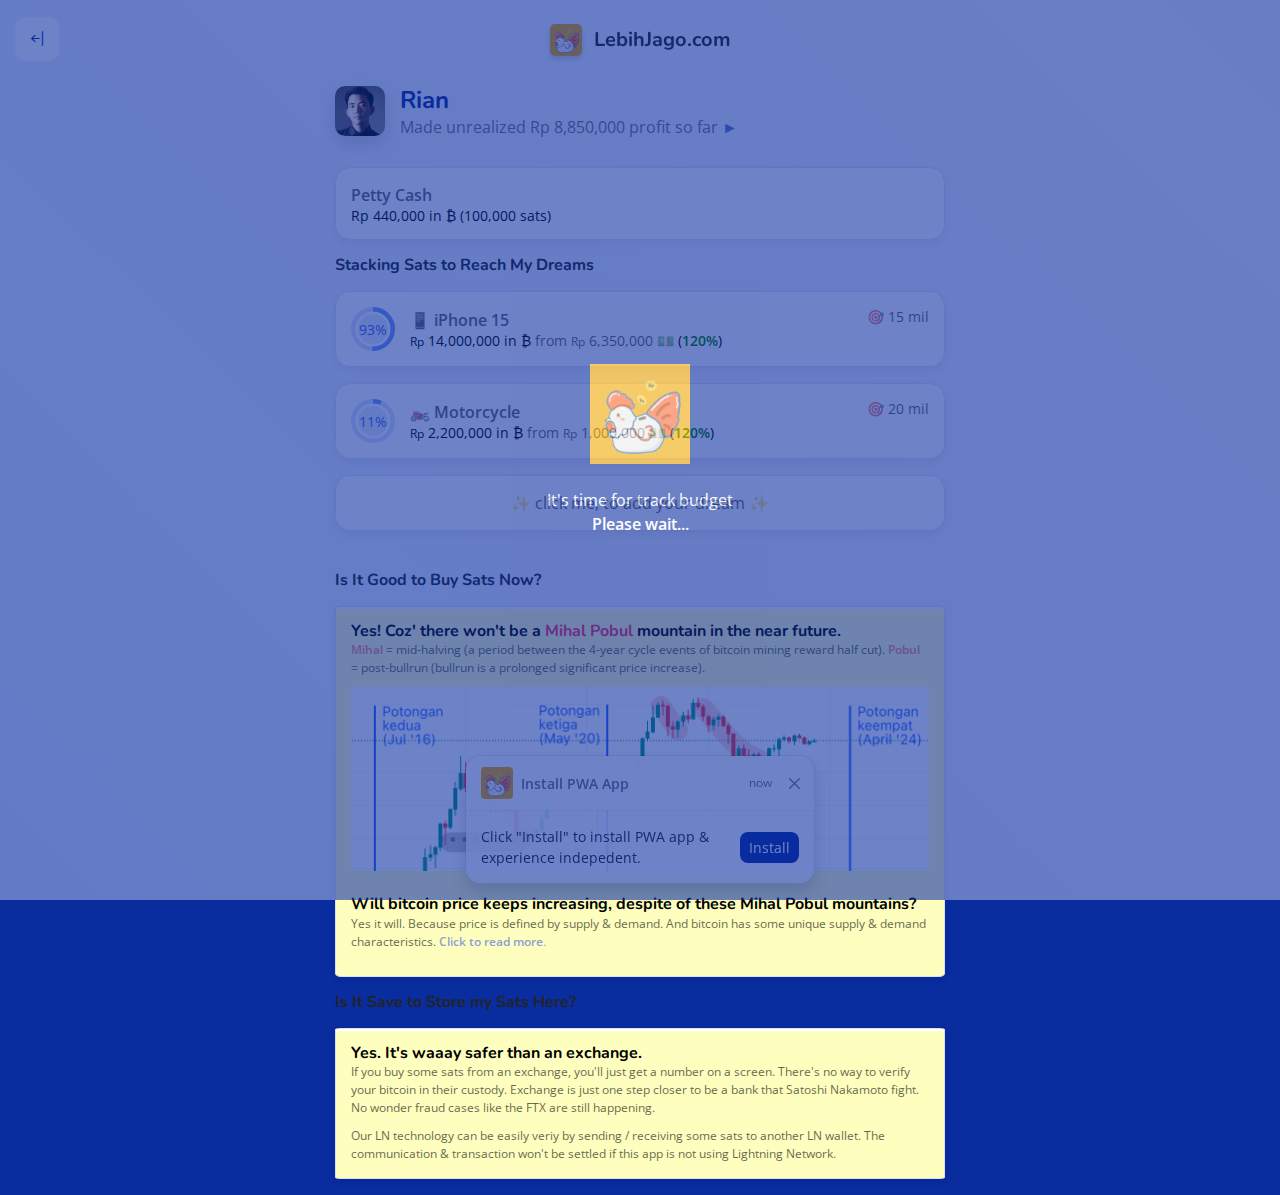
<file: index.html>
<!doctype html>
<html lang="en">


<head>
    <meta charset="utf-8">
    <meta name="viewport" content="width=device-width, initial-scale=1, shrink-to-fit=no">
    <meta name="description" content="">
    <meta name="author" content="">
    <meta name="generator" content="">
    <title>Home - LebihJago.com</title>

    <!-- manifest meta -->
    <meta name="apple-mobile-web-app-capable" content="yes">
    <link rel="manifest" href="manifest.json" />

    <!-- Favicons -->
    <link rel="apple-touch-icon" href="assets/img/favicon180.png" sizes="180x180">
    <link rel="icon" href="assets/img/favicon32.png" sizes="32x32" type="image/png">
    <link rel="icon" href="assets/img/favicon16.png" sizes="16x16" type="image/png">

    <!-- Google fonts-->

    <link rel="preconnect" href="https://fonts.googleapis.com/">
    <link href="https://fonts.googleapis.com/css2?family=Nunito:wght@400;600;700&amp;display=swap" rel="stylesheet">
    <link href="https://fonts.googleapis.com/css2?family=Open+Sans:wght@300;400;600;700&amp;display=swap" rel="stylesheet">

    <!-- bootstrap icons -->
    <link rel="stylesheet" href="https://cdn.jsdelivr.net/npm/bootstrap-icons@1.5.0/font/bootstrap-icons.css">

    <!-- swiper carousel css -->
    <link rel="stylesheet" href="assets/vendor/swiperjs-6.6.2/swiper-bundle.min.css">

    <!-- style css for this template -->
    <link href="assets/css/style.css" rel="stylesheet" id="style">
</head>

<body class="body-scroll" data-page="index">

    <!-- loader section -->
    <div class="container-fluid loader-wrap">
        <div class="row h-100">
            <div class="col-10 col-md-6 col-lg-5 col-xl-3 mx-auto text-center align-self-center">
                <div class="loader-cube-wrap loader-cube-animate mx-auto">
                    <img src="assets/img/logo.png" alt="Logo">
                </div>
                <p class="mt-4">It's time for track budget<br><strong>Please wait...</strong></p>
            </div>
        </div>
    </div>
    <!-- loader section ends -->


    <!-- Begin page -->
    <main class="h-100">

        <!-- Header -->
        <header class="header position-fixed">
            <div class="row">
                <div class="col-auto">
                    <a href="signin.html" target="_self" class="btn btn-light btn-44">
                        <i class="bi bi-arrow-bar-left"></i>
                    </a>
                </div>
                <div class="col align-self-center text-center">
                    <div class="logo-small">
                        <img src="assets/img/logo.png" alt="">
                        <h5>LebihJago.com</h5>
                    </div>
                </div>
                <div class="col-auto">
                    <div style="height: 44px; width: 44px;">
                    </div>
                </div>
            </div>
        </header>
        <!-- Header ends -->

        <!-- main page content -->
        <div class="main-container container col-lg-6 col-md-12">
            <!-- welcome user -->
            <div class="row mb-4">
                <div class="col-auto">
                    <div class="avatar avatar-50 shadow rounded-10">
                        <img src="assets/img/user1.jpg" alt="">
                    </div>
                </div>
                <div class="col align-self-center ps-0">
                    <h4 class="text-color-theme">Rian</h4>
                    <p class="text-muted mb-1">Made unrealized Rp 8,850,000 profit so far <a href="#" id="profit-toggle">►</a></p>
                    <ul id="profit-breakdown" class="text-muted small mb-0">
                        <li>Petty Cash: Rp 100,000</li>
                        <li>📱 iPhone 15: Rp 7,650,000</li>
                        <li>🏍️ Motorcycle: Rp 1,200,000</li>
                    </ul>
                </div>
            </div>

            <div class="card mb-3">
                <div class="card-body">
                    <div class="row">
                        <div class="col align-self-center click" >
                            <div class="row mb-0">
                                <div class="col">
                                    <p class="text-muted mb-0 strong"><strong>Petty Cash</strong></p>
                                    <p class="mb-0 small">
                                        <span>Rp 440,000</span>  in ₿ (100,000 sats)
                                    </p>
                                </div>
                            </div>
                        </div>
                    </div>
                    <a href="petty-cash.html" class="stretched-link"></a>
                </div>
            </div>

            <!-- Saving targets -->
            <div class="row mb-4">
                <h6 class="title mb-3">Stacking Sats to Reach My Dreams</h6>
                <div class="col-12">
                    <div class="card mb-3">
                        <div class="card-body">
                            <div class="row">
                                <div class="col-auto">
                                    <div class="circle-small">
                                        <div id="circleprogresstwo"></div>
                                        <div class="avatar avatar-30 alert-primary text-primary rounded-circle">
                                            <span class="small">93%</span>
                                        </div>
                                    </div>
                                </div>
                                <div class="col align-self-center ps-0 click" >
                                    <div class="row mb-0">
                                        <div class="col">
                                            <p class="text-muted mb-0 strong"><strong>📱 iPhone 15</strong></p>
                                            <p class="mb-0 small">
                                                <span class="small">Rp</span> 14,000,000 in ₿ 
                                                <span class="text-muted">from <span class="small">Rp</span> 6,350,000 💵</span>
                                                (<strong style="color: green;">120%</strong>)
                                            </p>
                                        </div>
                                        <div class="col-auto text-end">
                                            <p class="small text-muted mb-0">🎯 15 mil</p>
                                        </div>
                                    </div>
                                </div>
                            </div>
                            <a href="a-dream.html" class="stretched-link"></a>
                        </div>
                        
                    </div>
                </div>
                <div class="col-12">
                    <div class="card mb-3">
                        <div class="card-body">
                            <div class="row">
                                <div class="col-auto">
                                    <div class="circle-small">
                                        <div id="circleprogressone"></div>
                                        <div class="avatar avatar-30 alert-primary text-primary rounded-circle">
                                            <span class="small">11%</span>
                                        </div>
                                    </div>
                                </div>
                                <div class="col align-self-center ps-0">
                                    <div class="row mb-0">
                                        <div class="col">
                                            <p class="text-muted mb-0 strong"><strong>🏍️ Motorcycle</strong></p>
                                            <p class="mb-0 small">
                                                <span class="small">Rp</span> 2,200,000 in ₿ 
                                                <span class="text-muted">from <span class="small">Rp</span> 1,000,000 💵</span>
                                                (<strong style="color: green;">120%</strong>)
                                            </p>
                                        </div>
                                        <div class="col-auto text-end">
                                            <p class="small text-muted mb-0">🎯 20 mil</p>
                                        </div>
                                    </div>
                                </div>
                            </div>
                        </div>
                    </div>
                </div>
                <div class="col-12">
                    <div class="card mb-3">
                        <div class="card-body">
                            <a href="new-dream.html" class="stretched-link"></a>
                            <div class="row">
                                <div class="col align-self-center click" >
                                    <div class="row mb-0">
                                        <p class="text-center text-muted">
                                            ✨ click me, to add your dream ✨
                                        </p>
                                    </div>
                                </div>
                            </div>
                        </div>
                    </div>
                </div>
            </div>
            
            <!-- smart DCA guidance -->
            <div class="row mb-3">
                <h6 class="title mb-3">Is It Good to Buy Sats Now?</h6>
                <div class="col-12">
                    <div class="card bg-textbox">
                        <div class="card-body">
                            <div class="row">
                                <div class="col align-self-center">
                                    <h6>Yes! Coz' there won't be a <span class="text-danger">Mihal Pobul</span> mountain in the near future.</h6>
                                    <p class="size-12 text-muted">
                                        <strong class="text-danger">Mihal</strong> = mid-halving (a period between the 4-year cycle events of bitcoin mining reward half cut). 
                                        <strong class="text-danger">Pobul</strong> = post-bullrun (bullrun is a prolonged significant price increase).
                                    </p>
                                    <img src="assets/img/ayamjago/mihal-pobull.png" alt="" class="mw-100 mb-3">
                                    <h6 class="mt-2">Will bitcoin price keeps increasing, despite of these Mihal Pobul mountains?</h6>
                                    <p class="size-12 text-muted">
                                        Yes it will. Because price is defined by supply & demand. And bitcoin has some unique supply & demand characteristics. <a href="#" id="mihal-pobul-explanation" class="text-primary"><strong>Click to read more</strong>.</a>
                                    </p>
                                    <div id="mihal-pobul-explanation-text">
                                        <p id="test" class="size-12 text-muted">
                                            The value proposition of bitcoin is its fixed-predictable amount & eternally unchangeable monetary policy, unlike the government-issued monies we use & other crypto currencies. Thus, bitcoin owners tend to save their bitcoin, since it'll increase their investment profit. This 'hoarding' behavior creates stable demand & protects bitcoin from sudden supply increase (which will crash the price).
                                        </p>
                                        <p class="size-12 text-muted">
                                            Another fact related to its supply: Every 10 minutes, there'll be a fixed amount of new bitcoin coming to circulation as a reward for miners. Every 4 years, this amount is cut into halves. This predictable yet sudden reduce creates a supply shock, which will increases bitcoin price.
                                        </p>
                                        <p class="size-12 text-muted">
                                            This halving-triggered 4-years-cycle price increase attract some no-coiners (crypto-currency's virgin) to take some risk buying this leaderless money named bitcoin. The buys increases the price more, which'll attract more no-coiners to buy. The price increases even more & the cycle continues. Soon, a Mihal Pobul mountain started to build, which the peak(s) will eventually crash when you have no more new buyers. For a new buyer, the Mihal Pobul mountain is a risky time to buy bitcoin. An investment lost is guaranteed for couple of years.
                                        </p>
                                        <p class="size-12 text-muted">
                                            Some percentage of these new bitcoin buyers swallow the orange-pill (a fancy phrase for 'learning the disastrous effects of the fiat currency system we're using now'). Equipped with this understanding, they keep their bitcoin despite of its recent significant lost & start to routinely buy some sats (bitcoin's fraction) after receiving their paycheck. A new stable demand for bitcoin onboarded! For those who missed the orange-pill (either as pure no-coiner or alt-coiners), they'll have their next chance in the next 4 years.
                                        </p>
                                        <p class="size-12 text-muted">
                                            Because of the increasing demand (no one can un-swallow the orange-pill a.k.a. go back supporting fiat after understanding the problems it brings) & the decreasing supply (the steadily mining rewards cuts into halves), <strong>bitcoin price will keep increasing</strong>. However, as long as the majority of the world citizen still don't have a clue about the problems fiat money brings and understand bitcoin, a post-halving bullrun with its followup crash (a Mihal Pobul mountain) will still be exist. We will keep you updated when it's no longer the case.
                                        </p>
                                    </div>
                                </div>
                            </div>
                        </div>
                    </div>
                </div>
            </div>

            <!-- Assurance of safety -->
            <div class="row mb-3">
                <h6 class="title mb-3">Is It Save to Store my Sats Here?</h6>
                <div class="col-12">
                    <div class="card bg-textbox">
                        <div class="card-body">
                            <div class="row">
                                <div class="col align-self-center">
                                    <h6>Yes. It's waaay safer than an exchange.</h6>
                                    <p class="size-12 text-muted">
                                        If you buy some sats from an exchange, you'll just get a number on a screen. There's no way to verify your bitcoin in their custody. Exchange is just one step closer to be a bank that Satoshi Nakamoto fight. No wonder fraud cases like the FTX are still happening. 
                                    </p>
                                    <p class="size-12 text-muted">
                                        Our LN technology can be easily veriy by sending / receiving some sats to another LN wallet. The communication & transaction won't be settled if this app is not using Lightning Network.
                                    </p>
                                </div>
                            </div>
                        </div>
                    </div>
                </div>
            </div>

        </div>
        <!-- main page content ends -->


    </main>
    <!-- Page ends-->

    <!-- Footer
    <footer class="footer">
        <div class="container">
            <ul class="nav nav-pills nav-justified">
                <li class="nav-item">
                    <a class="nav-link active" href="index.html">
                        <span>
                            <i class="nav-icon bi bi-house"></i>
                            <span class="nav-text">Home</span>
                        </span>
                    </a>
                </li>
                <li class="nav-item">
                    <a class="nav-link" href="stats.html">
                        <span>
                            <i class="nav-icon bi bi-laptop"></i>
                            <span class="nav-text">Statistics</span>
                        </span>
                    </a>
                </li>
                <li class="nav-item centerbutton">
                    <div class="nav-link">
                        <span class="theme-radial-gradient">
                            <i class="close bi bi-x"></i>
                            <img src="assets/img/ayamjago/lightning.svg" class="nav-icon" alt="" />
                        </span>
                        <div class="nav-menu-popover justify-content-between">
                            <button type="button" class="btn btn-lg btn-icon-text"
                                onclick="window.location.replace('pay.html');">
                                <i class="bi bi-credit-card size-32"></i><span>Pay</span>
                            </button>

                            <button type="button" class="btn btn-lg btn-icon-text"
                                onclick="window.location.replace('sendmoney.html');">
                                <i class="bi bi-arrow-up-right-circle size-32"></i><span>Send</span>
                            </button>

                            <button type="button" class="btn btn-lg btn-icon-text"
                                onclick="window.location.replace('bills.html');">
                                <i class="bi bi-receipt size-32"></i><span>Bills</span>
                            </button>

                            <button type="button" class="btn btn-lg btn-icon-text"
                                onclick="window.location.replace('receivemoney.html');">
                                <i class="bi bi-arrow-down-left-circle size-32"></i><span>Receive</span>
                            </button>
                        </div>
                    </div>
                </li>
                <li class="nav-item">
                    <a class="nav-link" href="rewards.html">
                        <span>
                            <i class="nav-icon bi bi-gift"></i>
                            <span class="nav-text">Rewards</span>
                        </span>
                    </a>
                </li>
                <li class="nav-item">
                    <a class="nav-link" href="wallet.html">
                        <span>
                            <i class="nav-icon bi bi-wallet2"></i>
                            <span class="nav-text">Wallet</span>
                        </span>
                    </a>
                </li>
            </ul>
        </div>
    </footer>
    Footer ends-->

    <!-- PWA app install toast message -->
    <div class="position-fixed bottom-0 start-50 translate-middle-x  z-index-10">
        <div class="toast mb-3" role="alert" aria-live="assertive" aria-atomic="true" id="toastinstall"
            data-bs-animation="true">
            <div class="toast-header">
                <img src="assets/img/favicon32.png" class="rounded me-2" alt="...">
                <strong class="me-auto">Install PWA App</strong>
                <small>now</small>
                <button type="button" class="btn-close" data-bs-dismiss="toast" aria-label="Close"></button>
            </div>
            <div class="toast-body">
                <div class="row">
                    <div class="col">
                        Click "Install" to install PWA app & experience indepedent.
                    </div>
                    <div class="col-auto align-self-center ps-0">
                        <button class="btn-default btn btn-sm" id="addtohome">Install</button>
                    </div>
                </div>
            </div>
        </div>
    </div>

    <!-- Required jquery and libraries -->
    <script src="assets/js/jquery-3.3.1.min.js"></script>
    <script src="assets/js/popper.min.js"></script>
    <script src="assets/vendor/bootstrap-5/js/bootstrap.bundle.min.js"></script>

    <!-- cookie js -->
    <script src="assets/js/jquery.cookie.js"></script>

    <!-- Customized jquery file  -->
    <script src="assets/js/main.js"></script>
    <script src="assets/js/color-scheme.js"></script>

    <!-- PWA app service registration and works -->
    <script src="assets/js/pwa-services.js"></script>

    <!-- Chart js script -->
    <script src="assets/vendor/chart-js-3.3.1/chart.min.js"></script>

    <!-- Progress circle js script -->
    <script src="assets/vendor/progressbar-js/progressbar.min.js"></script>

    <!-- swiper js script -->
    <script src="assets/vendor/swiperjs-6.6.2/swiper-bundle.min.js"></script>

    <!-- page level custom script -->
    <script src="assets/js/app.js"></script>

</body>


</html>
</file>
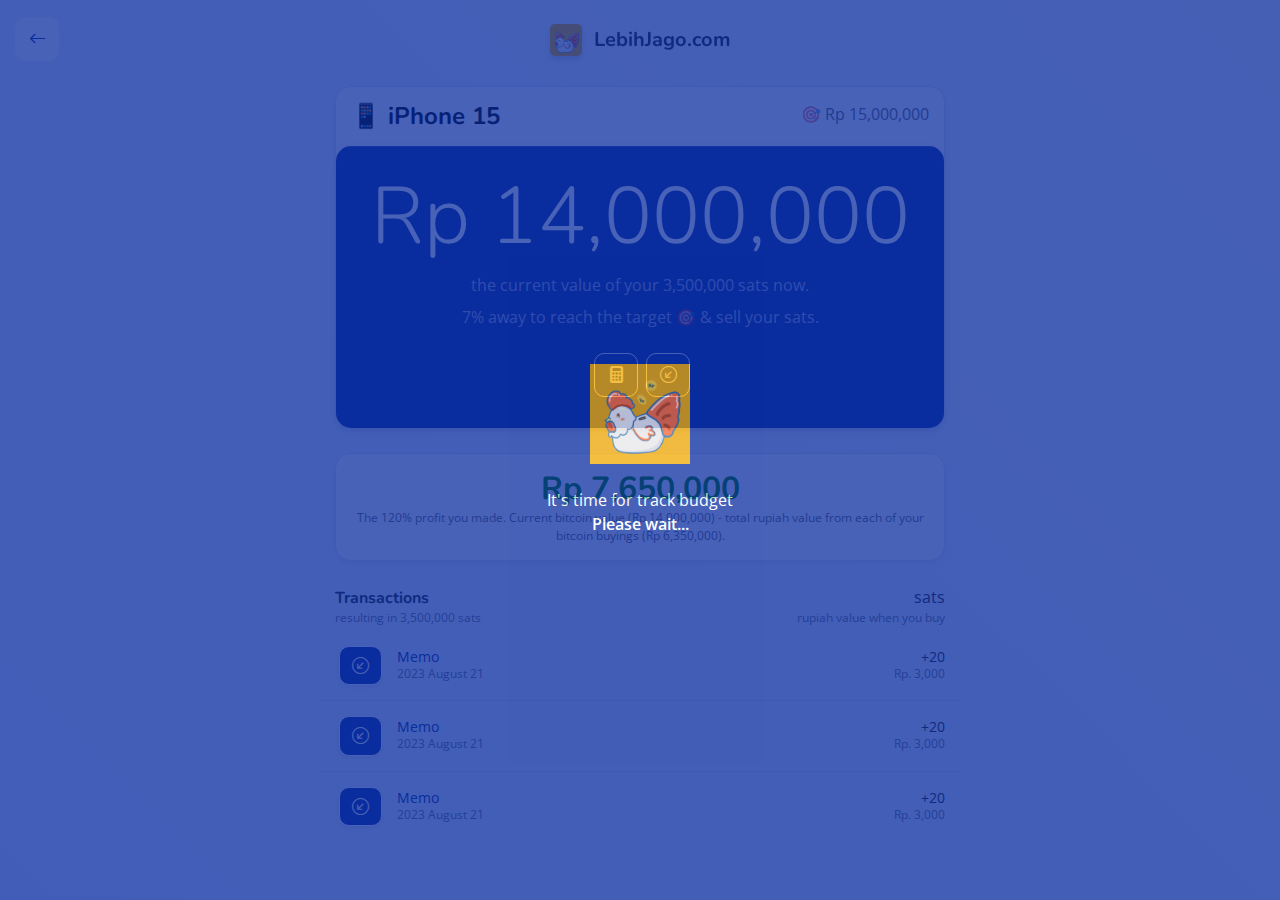
<file: a-dream.html>
<!doctype html>
<html lang="en">



<head>
    <meta charset="utf-8">
    <meta name="viewport" content="width=device-width, initial-scale=1, shrink-to-fit=no">
    <meta name="description" content="">
    <meta name="author" content="">
    <meta name="generator" content="">
    <title>📱 iPhone 15 - LebihJago.com</title>

    <!-- manifest meta -->
    <meta name="apple-mobile-web-app-capable" content="yes">

    <!-- Favicons -->
    <link rel="apple-touch-icon" href="assets/img/favicon180.png" sizes="180x180">
    <link rel="icon" href="assets/img/favicon32.png" sizes="32x32" type="image/png">
    <link rel="icon" href="assets/img/favicon16.png" sizes="16x16" type="image/png">

    <!-- Google fonts-->

    <link rel="preconnect" href="https://fonts.googleapis.com/">
    <link href="https://fonts.googleapis.com/css2?family=Nunito:wght@400;600;700&amp;display=swap" rel="stylesheet">
    <link href="https://fonts.googleapis.com/css2?family=Open+Sans:wght@300;400;600;700&amp;display=swap" rel="stylesheet">

    <!-- bootstrap icons -->
    <link rel="stylesheet" href="https://cdn.jsdelivr.net/npm/bootstrap-icons@1.5.0/font/bootstrap-icons.css">

    <!-- style css for this template -->
    <link href="assets/css/style.css" rel="stylesheet" id="style">
</head>

<body class="body-scroll" data-page="a-dream">

    <!-- loader section -->
    <div class="container-fluid loader-wrap">
        <div class="row h-100">
            <div class="col-10 col-md-6 col-lg-5 col-xl-3 mx-auto text-center align-self-center">
                <div class="loader-cube-wrap loader-cube-animate mx-auto">
                    <img src="assets/img/logo.png" alt="Logo">
                </div>
                <p class="mt-4">It's time for track budget<br><strong>Please wait...</strong></p>
            </div>
        </div>
    </div>
    <!-- loader section ends -->

    <!-- Begin page -->
    <main class="h-100 has-header">

        <!-- Header -->
        <header class="header position-fixed">
            <div class="row">
                <div class="col-auto">
                    <button class="btn btn-light btn-44 back-btn" onclick="window.location.replace('index.html');">
                        <i class="bi bi-arrow-left"></i>
                    </button>
                </div>
                <div class="col align-self-center text-center">
                    <div class="logo-small">
                        <img src="assets/img/logo.png" alt="">
                        <h5>LebihJago.com</h5>
                    </div>
                </div>
                <div class="col-auto">
                    <div style="height: 44px; width: 44px;">
                    </div>
                </div>
            </div>
        </header>
        <!-- Header ends -->

        <!-- main page content -->
        <div class="main-container container col-lg-6 col-md-12">

            <!-- wallet balance -->
            <div class="card shadow-sm mb-4">
                <div class="card-body">
                    <div class="row">
                        <div class="col align-self-center">
                            <h4 class="mb-0">📱 iPhone 15</h4>
                        </div>
                        <div class="col-auto">
                            <p class="text-muted">🎯 Rp 15,000,000</p>
                        </div>
                    </div>
                </div>
                <div class="card theme-bg text-white border-0 text-center">
                    <div class="card-body">
                        <h1 class="display-1 my-2">Rp 14,000,000</h1>
                        <p class="text-muted mb-2">the current value of your 3,500,000 sats now.</p>
                        <p class="text-muted mb-2">7% away to reach the target 🎯 & sell your sats.</p>
                        <div class="mt-4 mb-3">
                            <a href="#" id="cal-btn" class="btn btn-44 btn-default shadow-sm ms-1 border-white">
                                <i class="bi bi-calculator-fill"></i>
                            </a>
                            <a href="receive-sats.html" class="btn btn-44 btn-default shadow-sm ms-1 border-white">
                                <i class="bi bi-arrow-down-left-circle"></i>
                            </a>
                        </div>
                        <div id="calculator" class="mb-3">
                            to achieve the rest of saving target above on
                            <select class="form-select form-select-sm mt-2 mx-auto" style="width: 100px;">
                                <option selected>Month</option>
                                <option value="1">Jan</option>
                                <option value="2">Feb</option>
                                <option value="3">Mar</option>
                                <option value="4">Apr</option>
                                <option value="5">May</option>
                                <option value="6">Jun</option>
                                <option value="7">Jul</option>
                                <option value="8">Aug</option>
                                <option value="9">Sep</option>
                                <option value="10">Oct</option>
                                <option value="11">Nov</option>
                                <option value="12">Dec</option>
                            </select>
                            <input type="number" id="year" class="form-control mt-2 mb-1 mx-auto" placeholder="year" style="width: 90px;">
                            buy at minimum <span id="cal-result">...</span> sats per day.<br>(based on bitcoin's price history)
                        </div>
                    </div>
                </div>
            </div>

            <!-- offers banner-->
            <div class="row mb-4">
                <div class="col-12">
                    <div class="card shadow-sm text-center">
                        <div class="card-body">
                            <div class="row">
                                <div class="col align-self-center">
                                    <h1 style="color: green;">Rp 7,650,000</h1>
                                    <p class="size-12 text-muted">
                                        The 120% profit you made. Current bitcoin value (Rp 14,000,000) - total rupiah value from each of your bitcoin buyings (Rp 6,350,000). 
                                    </p>
                                </div>
                            </div>
                        </div>
                    </div>
                </div>
            </div>

            <!-- Transactions -->
            <div class="row mb-1">
                <div class="col">
                    <h6 class="title mb-0">Transactions</h6>
                    <p class="text-muted size-12">resulting in 3,500,000 sats</p>
                </div>
                <div class="col-auto" style="text-align: right;">
                    <p class="mb-0">sats</p>
                    <p class="text-muted size-12">rupiah value when you buy</p>
                </div>
            </div>
            <div class="row mb-1">
                <div class="col-12 px-0">
                    <ul class="list-group list-group-flush bg-none">
                        
                        <li class="list-group-item">
                            <div class="row">
                                <div class="col-auto">
                                    <div class="btn btn-default shadow-sm ms-1 border-white" style="cursor: default;">
                                        <i class="bi bi-arrow-down-left-circle"></i>
                                    </div>
                                </div>
                                <div class="col align-self-center ps-0">
                                    <p class="text-color-theme mb-0 small">Memo</p>
                                    <p class="text-muted size-12">2023 August 21</p>
                                </div>
                                <div class="col align-self-center text-end">
                                    <p class="mb-0 small">+20</p>
                                    <p class="text-muted size-12">Rp. 3,000</p>
                                </div>
                            </div>
                        </li>

                        <li class="list-group-item">
                            <div class="row">
                                <div class="col-auto">
                                    <div class="btn btn-default shadow-sm ms-1 border-white" style="cursor: default;">
                                        <i class="bi bi-arrow-down-left-circle"></i>
                                    </div>
                                </div>
                                <div class="col align-self-center ps-0">
                                    <p class="text-color-theme mb-0 small">Memo</p>
                                    <p class="text-muted size-12">2023 August 21</p>
                                </div>
                                <div class="col align-self-center text-end">
                                    <p class="mb-0 small">+20</p>
                                    <p class="text-muted size-12">Rp. 3,000</p>
                                </div>
                            </div>
                        </li>

                        <li class="list-group-item">
                            <div class="row">
                                <div class="col-auto">
                                    <div class="btn btn-default shadow-sm ms-1 border-white" style="cursor: default;">
                                        <i class="bi bi-arrow-down-left-circle"></i>
                                    </div>
                                </div>
                                <div class="col align-self-center ps-0">
                                    <p class="text-color-theme mb-0 small">Memo</p>
                                    <p class="text-muted size-12">2023 August 21</p>
                                </div>
                                <div class="col align-self-center text-end">
                                    <p class="mb-0 small">+20</p>
                                    <p class="text-muted size-12">Rp. 3,000</p>
                                </div>
                            </div>
                        </li>
                    </ul>
                </div>
            </div>
            <!--
            <div class="row mb-4">
                <p class="text-center pb-3">
                    <a href="#" class="small">Load More</a>
                </p>
            </div>
        -->

        </div>
        <!-- main page content ends -->

    </main>
    <!-- Page ends-->


    <!-- Required jquery and libraries -->
    <script src="assets/js/jquery-3.3.1.min.js"></script>
    <script src="assets/js/popper.min.js"></script>
    <script src="assets/vendor/bootstrap-5/js/bootstrap.bundle.min.js"></script>

    <!-- cookie js -->
    <script src="assets/js/jquery.cookie.js"></script>

    <!-- Customized jquery file  -->
    <script src="assets/js/main.js"></script>
    <script src="assets/js/color-scheme.js"></script>

    <!-- page level custom script -->
    <script src="assets/js/app.js"></script>

</body>



</html>
</file>
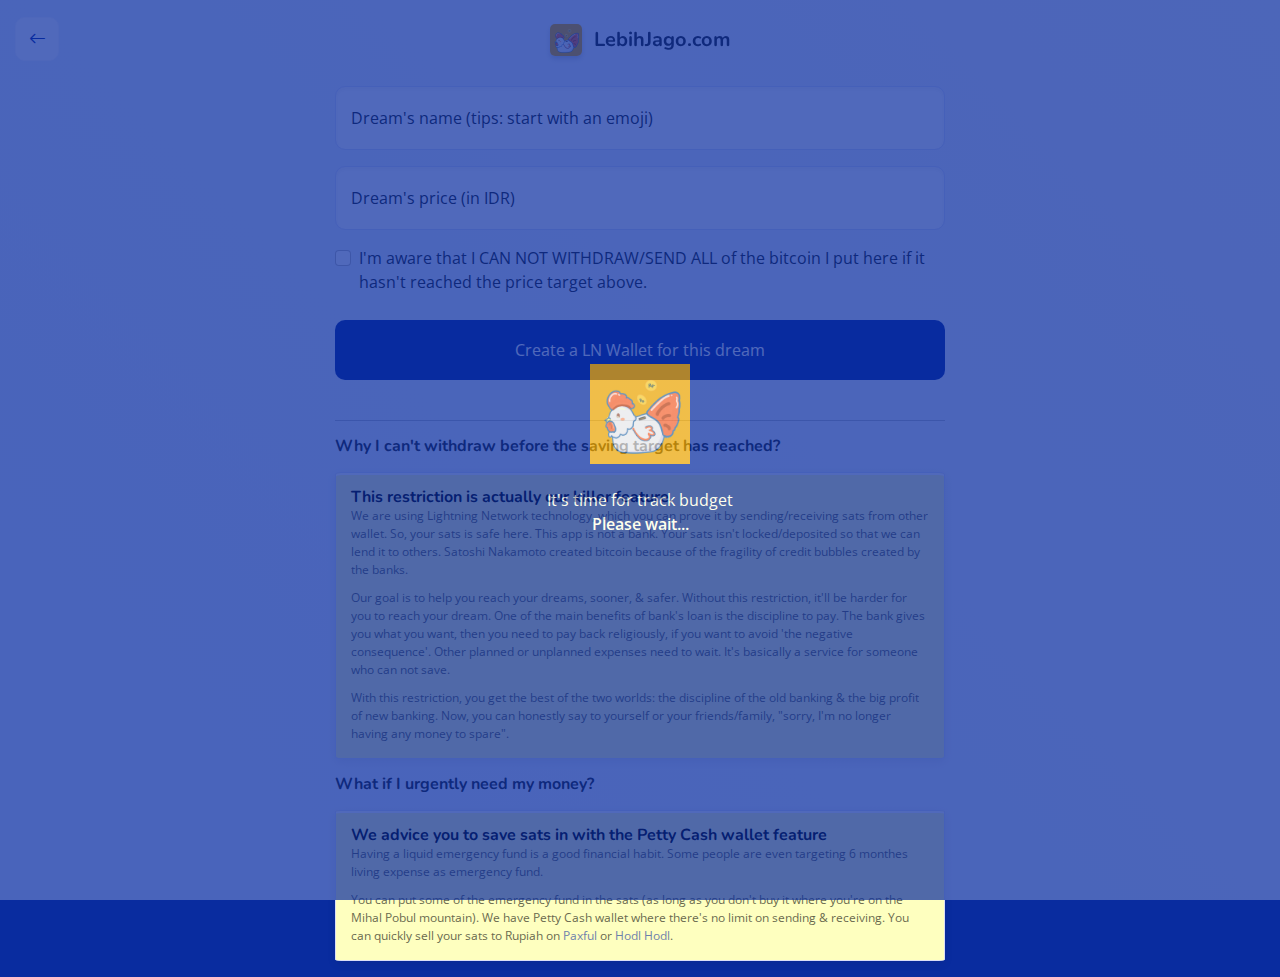
<file: new-dream.html>
<!doctype html>
<html lang="en">


<head>
    <meta charset="utf-8">
    <meta name="viewport" content="width=device-width, initial-scale=1, shrink-to-fit=no">
    <meta name="description" content="">
    <meta name="author" content="">
    <meta name="generator" content="">
    <title>New Dream - LebihJago.com</title>

    <!-- manifest meta -->
    <meta name="apple-mobile-web-app-capable" content="yes">

    <!-- Favicons -->
    <link rel="apple-touch-icon" href="assets/img/favicon180.png" sizes="180x180">
    <link rel="icon" href="assets/img/favicon32.png" sizes="32x32" type="image/png">
    <link rel="icon" href="assets/img/favicon16.png" sizes="16x16" type="image/png">

    <!-- Google fonts-->

    <link rel="preconnect" href="https://fonts.googleapis.com/">
    <link href="https://fonts.googleapis.com/css2?family=Nunito:wght@400;600;700&amp;display=swap" rel="stylesheet">
    <link href="https://fonts.googleapis.com/css2?family=Open+Sans:wght@300;400;600;700&amp;display=swap" rel="stylesheet">

    <!-- bootstrap icons -->
    <link rel="stylesheet" href="https://cdn.jsdelivr.net/npm/bootstrap-icons@1.5.0/font/bootstrap-icons.css">

    <!-- style css for this template -->
    <link href="assets/css/style.css" rel="stylesheet" id="style">
</head>

<body class="body-scroll" data-page="new-dream">

    <!-- loader section -->
    <div class="container-fluid loader-wrap">
        <div class="row h-100">
            <div class="col-10 col-md-6 col-lg-5 col-xl-3 mx-auto text-center align-self-center">
                <div class="loader-cube-wrap loader-cube-animate mx-auto">
                    <img src="assets/img/logo.png" alt="Logo">
                </div>
                <p class="mt-4">It's time for track budget<br><strong>Please wait...</strong></p>
            </div>
        </div>
    </div>
    <!-- loader section ends -->

    <!-- Begin page -->
    <main class="h-100 has-header">

        <!-- Header -->
        <header class="header position-fixed">
            <div class="row">
                <div class="col-auto">
                    <button class="btn btn-light btn-44 back-btn" onclick="window.location.replace('index.html');">
                        <i class="bi bi-arrow-left"></i>
                    </button>
                </div>
                <div class="col align-self-center text-center">
                    <div class="logo-small">
                        <img src="assets/img/logo.png" alt="">
                        <h5>LebihJago.com</h5>
                    </div>
                </div>
                <div class="col-auto">
                    <div style="height: 44px; width: 44px;">
                    </div>
                </div>
            </div>
        </header>
        <!-- Header ends -->

        <!-- main page content -->
        <div class="main-container container col-lg-6 col-md-12">

            <div class="row h-100 mb-4">
                <div class="col-12">
                    <div class="form-group form-floating  mb-3">
                        <input type="text" class="form-control" value="" placeholder="" id="name">
                        <label for="name">Dream's name (tips: start with an emoji)</label>
                    </div>
                </div>
                <!-- TO-DO : Make it currency decimal -->
                <div class="col-12">
                    <div class="form-group form-floating  mb-3">
                        <input type="number" class="form-control" value="" placeholder="" id="price">
                        <label for="price">Dream's price (in IDR)</label>
                    </div>
                </div>
                
                <div class="col-12">
                    <div class="form-check">
                        <input class="form-check-input" type="checkbox" value="" id="flexCheckDefault">
                        <label class="form-check-label" for="flexCheckDefault">
                            I'm aware that I CAN NOT WITHDRAW/SEND ALL of the bitcoin I put here if it hasn't reached the price target above. 
                        </label>
                    </div>
                </div>
                

                <!-- TO-DO : Add target date feature & calculator -->
            </div>

            <div class="row h-100 ">
                <div class="col-12 mb-4">
                    <a href="settings.html" target="_self" class="btn btn-default btn-lg w-100">Create a LN Wallet for this dream</a>
                </div>
            </div>

            <hr>

            <div class="row mb-3">
                <h6 class="title mb-3">Why I can't withdraw before the saving target has reached?</h6>
                <div class="col-12">
                    <div class="card bg-textbox">
                        <div class="card-body">
                            <div class="row">
                                <div class="col align-self-center">
                                    <h6>This restriction is actually our killer feature.</h6>
                                    <p class="size-12 text-muted">
                                        We are using Lightning Network technology, which you can prove it by sending/receiving sats from other wallet. So, your sats is safe here. This app is not a bank. Your sats isn't locked/deposited so that we can lend it to others. Satoshi Nakamoto created bitcoin because of the fragility of credit bubbles created by the banks.
                                    </p>
                                    <p class="size-12 text-muted">
                                        Our goal is to help you reach your dreams, sooner, & safer. Without this restriction, it'll be harder for you to reach your dream. One of the main benefits of bank's loan is the discipline to pay. The bank gives you what you want, then you need to pay back religiously, if you want to avoid 'the negative consequence'. Other planned or unplanned expenses need to wait. It's basically a service for someone who can not save.
                                    </p>
                                    <p class="size-12 text-muted">
                                        With this restriction, you get the best of the two worlds: the discipline of the old banking & the big profit of new banking. Now, you can honestly say to yourself or your friends/family, "sorry, I'm no longer having any money to spare".  
                                    </p>
                                </div>
                            </div>
                        </div>
                    </div>
                </div>
            </div>

            <div class="row mb-3">
                <h6 class="title mb-3">What if I urgently need my money?</h6>
                <div class="col-12">
                    <div class="card bg-textbox">
                        <div class="card-body">
                            <div class="row">
                                <div class="col align-self-center">
                                    <h6>We advice you to save sats in with the Petty Cash wallet feature</h6>
                                    <p class="size-12 text-muted">
                                        Having a liquid emergency fund is a good financial habit. Some people are even targeting 6 monthes living expense as emergency fund.
                                    </p>
                                    <p class="size-12 text-muted">
                                        You can put some of the emergency fund in the sats (as long as you don't buy it where you're on the Mihal Pobul mountain). We have Petty Cash wallet where there's no limit on sending & receiving. You can quickly sell your sats to Rupiah on <a href="https://paxful.com/">Paxful</a> or <a href="https://hodlhodl.com/">Hodl Hodl</a>.
                                    </p>
                                </div>
                            </div>
                        </div>
                    </div>
                </div>
            </div>

            <div class="row h-100"></div>

        </div>
        <!-- main page content ends -->

    </main>
    <!-- Page ends-->


    <!-- Required jquery and libraries -->
    <script src="assets/js/jquery-3.3.1.min.js"></script>
    <script src="assets/js/popper.min.js"></script>
    <script src="assets/vendor/bootstrap-5/js/bootstrap.bundle.min.js"></script>

    <!-- cookie js -->
    <script src="assets/js/jquery.cookie.js"></script>

    <!-- Customized jquery file  -->
    <script src="assets/js/main.js"></script>
    <script src="assets/js/color-scheme.js"></script>

    <!-- page level custom script -->
    <script src="assets/js/app.js"></script>

</body>



</html>
</file>
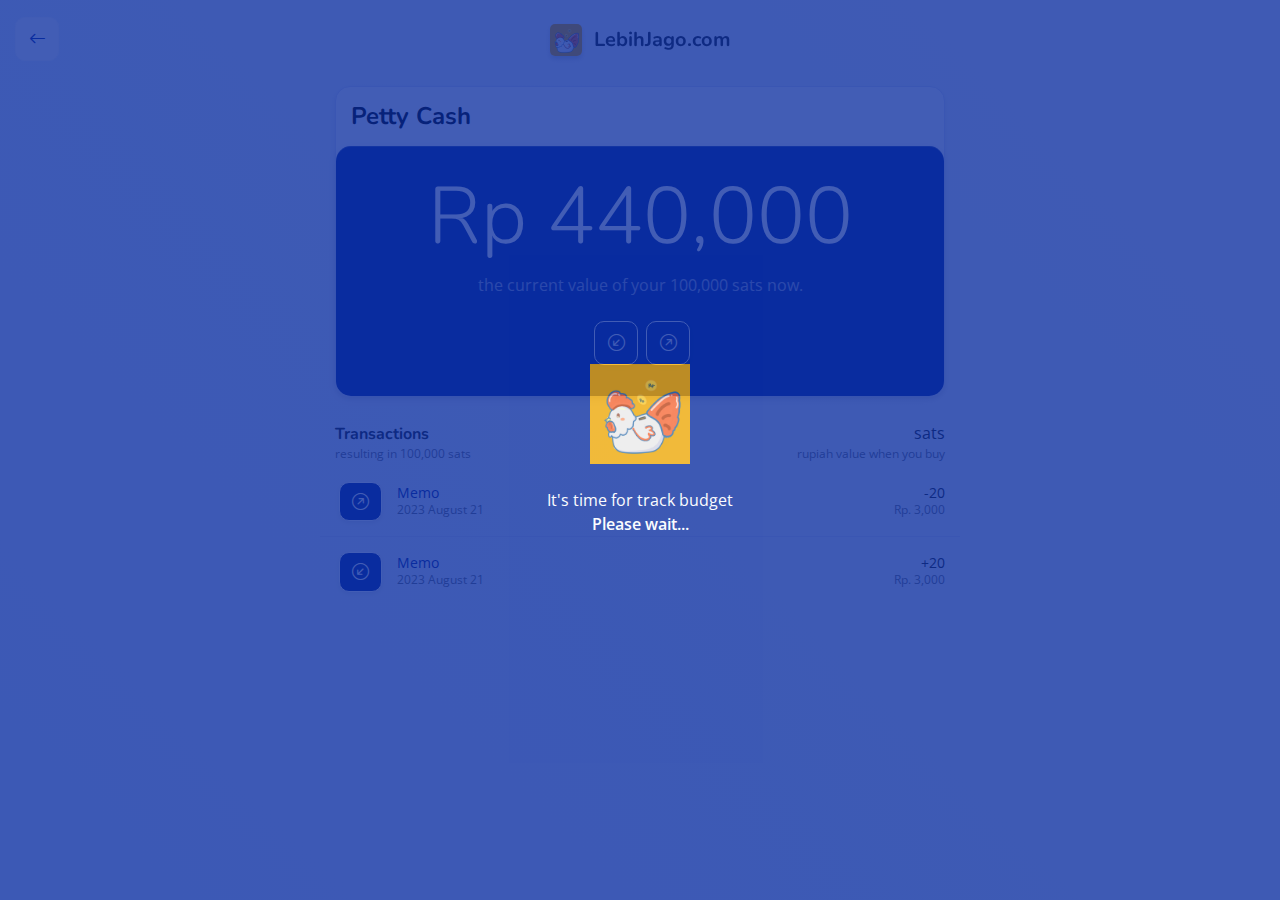
<file: petty-cash.html>
<!doctype html>
<html lang="en">



<head>
    <meta charset="utf-8">
    <meta name="viewport" content="width=device-width, initial-scale=1, shrink-to-fit=no">
    <meta name="description" content="">
    <meta name="author" content="">
    <meta name="generator" content="">
    <title>Petty Cash - LebihJago.com</title>

    <!-- manifest meta -->
    <meta name="apple-mobile-web-app-capable" content="yes">

    <!-- Favicons -->
    <link rel="apple-touch-icon" href="assets/img/favicon180.png" sizes="180x180">
    <link rel="icon" href="assets/img/favicon32.png" sizes="32x32" type="image/png">
    <link rel="icon" href="assets/img/favicon16.png" sizes="16x16" type="image/png">

    <!-- Google fonts-->

    <link rel="preconnect" href="https://fonts.googleapis.com/">
    <link href="https://fonts.googleapis.com/css2?family=Nunito:wght@400;600;700&amp;display=swap" rel="stylesheet">
    <link href="https://fonts.googleapis.com/css2?family=Open+Sans:wght@300;400;600;700&amp;display=swap" rel="stylesheet">

    <!-- bootstrap icons -->
    <link rel="stylesheet" href="https://cdn.jsdelivr.net/npm/bootstrap-icons@1.5.0/font/bootstrap-icons.css">

    <!-- style css for this template -->
    <link href="assets/css/style.css" rel="stylesheet" id="style">
</head>

<body class="body-scroll" data-page="petty-cash">

    <!-- loader section -->
    <div class="container-fluid loader-wrap">
        <div class="row h-100">
            <div class="col-10 col-md-6 col-lg-5 col-xl-3 mx-auto text-center align-self-center">
                <div class="loader-cube-wrap loader-cube-animate mx-auto">
                    <img src="assets/img/logo.png" alt="Logo">
                </div>
                <p class="mt-4">It's time for track budget<br><strong>Please wait...</strong></p>
            </div>
        </div>
    </div>
    <!-- loader section ends -->

    <!-- Begin page -->
    <main class="h-100 has-header">

        <!-- Header -->
        <header class="header position-fixed">
            <div class="row">
                <div class="col-auto">
                    <button class="btn btn-light btn-44 back-btn" onclick="window.location.replace('index.html');">
                        <i class="bi bi-arrow-left"></i>
                    </button>
                </div>
                <div class="col align-self-center text-center">
                    <div class="logo-small">
                        <img src="assets/img/logo.png" alt="">
                        <h5>LebihJago.com</h5>
                    </div>
                </div>
                <div class="col-auto">
                    <div style="height: 44px; width: 44px;">
                    </div>
                </div>
            </div>
        </header>
        <!-- Header ends -->

        <!-- main page content -->
        <div class="main-container container col-lg-6 col-md-12">

            <!-- wallet balance -->
            <div class="card shadow-sm mb-4">
                <div class="card-body">
                    <div class="row">
                        <div class="col align-self-center">
                            <h4 class="mb-0">Petty Cash</h4>
                        </div>
                        <div class="col-auto">
                            <p class="text-muted"></p>
                        </div>
                    </div>
                </div>
                <div class="card theme-bg text-white border-0 text-center">
                    <div class="card-body">
                        <h1 class="display-1 my-2">Rp 440,000</h1>
                        <p class="text-muted mb-2">the current value of your 100,000 sats now.</p>
                        <div class="mt-4 mb-3">
                            <a href="receive-sats.html" class="btn btn-44 btn-default shadow-sm ms-1 border-white">
                                <i class="bi bi-arrow-down-left-circle"></i>
                            </a>
                            <a href="send-sats.html" class="btn btn-44 btn-default shadow-sm ms-1 border-white">
                                <i class="bi bi-arrow-up-right-circle"></i>
                            </a>
                        </div>
                    </div>
                </div>
            </div>

            <!-- Transactions -->
            <div class="row mb-1">
                <div class="col">
                    <h6 class="title mb-0">Transactions</h6>
                    <p class="text-muted size-12">resulting in 100,000 sats</p>
                </div>
                <div class="col-auto" style="text-align: right;">
                    <p class="mb-0">sats</p>
                    <p class="text-muted size-12">rupiah value when you buy</p>
                </div>
            </div>
            <div class="row mb-1">
                <div class="col-12 px-0">
                    <ul class="list-group list-group-flush bg-none">
                        
                        <li class="list-group-item">
                            <div class="row">
                                <div class="col-auto">
                                    <div class="btn btn-default shadow-sm ms-1 border-white" style="cursor: default;">
                                        <i class="bi bi-arrow-up-right-circle"></i>
                                    </div>
                                </div>
                                <div class="col align-self-center ps-0">
                                    <p class="text-color-theme mb-0 small">Memo</p>
                                    <p class="text-muted size-12">2023 August 21</p>
                                </div>
                                <div class="col align-self-center text-end">
                                    <p class="mb-0 small">-20</p>
                                    <p class="text-muted size-12">Rp. 3,000</p>
                                </div>
                            </div>
                        </li>

                        <li class="list-group-item">
                            <div class="row">
                                <div class="col-auto">
                                    <div class="btn btn-default shadow-sm ms-1 border-white" style="cursor: default;">
                                        <i class="bi bi-arrow-down-left-circle"></i>
                                    </div>
                                </div>
                                <div class="col align-self-center ps-0">
                                    <p class="text-color-theme mb-0 small">Memo</p>
                                    <p class="text-muted size-12">2023 August 21</p>
                                </div>
                                <div class="col align-self-center text-end">
                                    <p class="mb-0 small">+20</p>
                                    <p class="text-muted size-12">Rp. 3,000</p>
                                </div>
                            </div>
                        </li>
                    </ul>
                </div>
            </div>
            <!--
            <div class="row mb-4">
                <p class="text-center pb-3">
                    <a href="#" class="small">Load More</a>
                </p>
            </div>
            -->

        </div>
        <!-- main page content ends -->

    </main>
    <!-- Page ends-->


    <!-- Required jquery and libraries -->
    <script src="assets/js/jquery-3.3.1.min.js"></script>
    <script src="assets/js/popper.min.js"></script>
    <script src="assets/vendor/bootstrap-5/js/bootstrap.bundle.min.js"></script>

    <!-- cookie js -->
    <script src="assets/js/jquery.cookie.js"></script>

    <!-- Customized jquery file  -->
    <script src="assets/js/main.js"></script>
    <script src="assets/js/color-scheme.js"></script>

    <!-- page level custom script -->
    <script src="assets/js/app.js"></script>

</body>



</html>
</file>
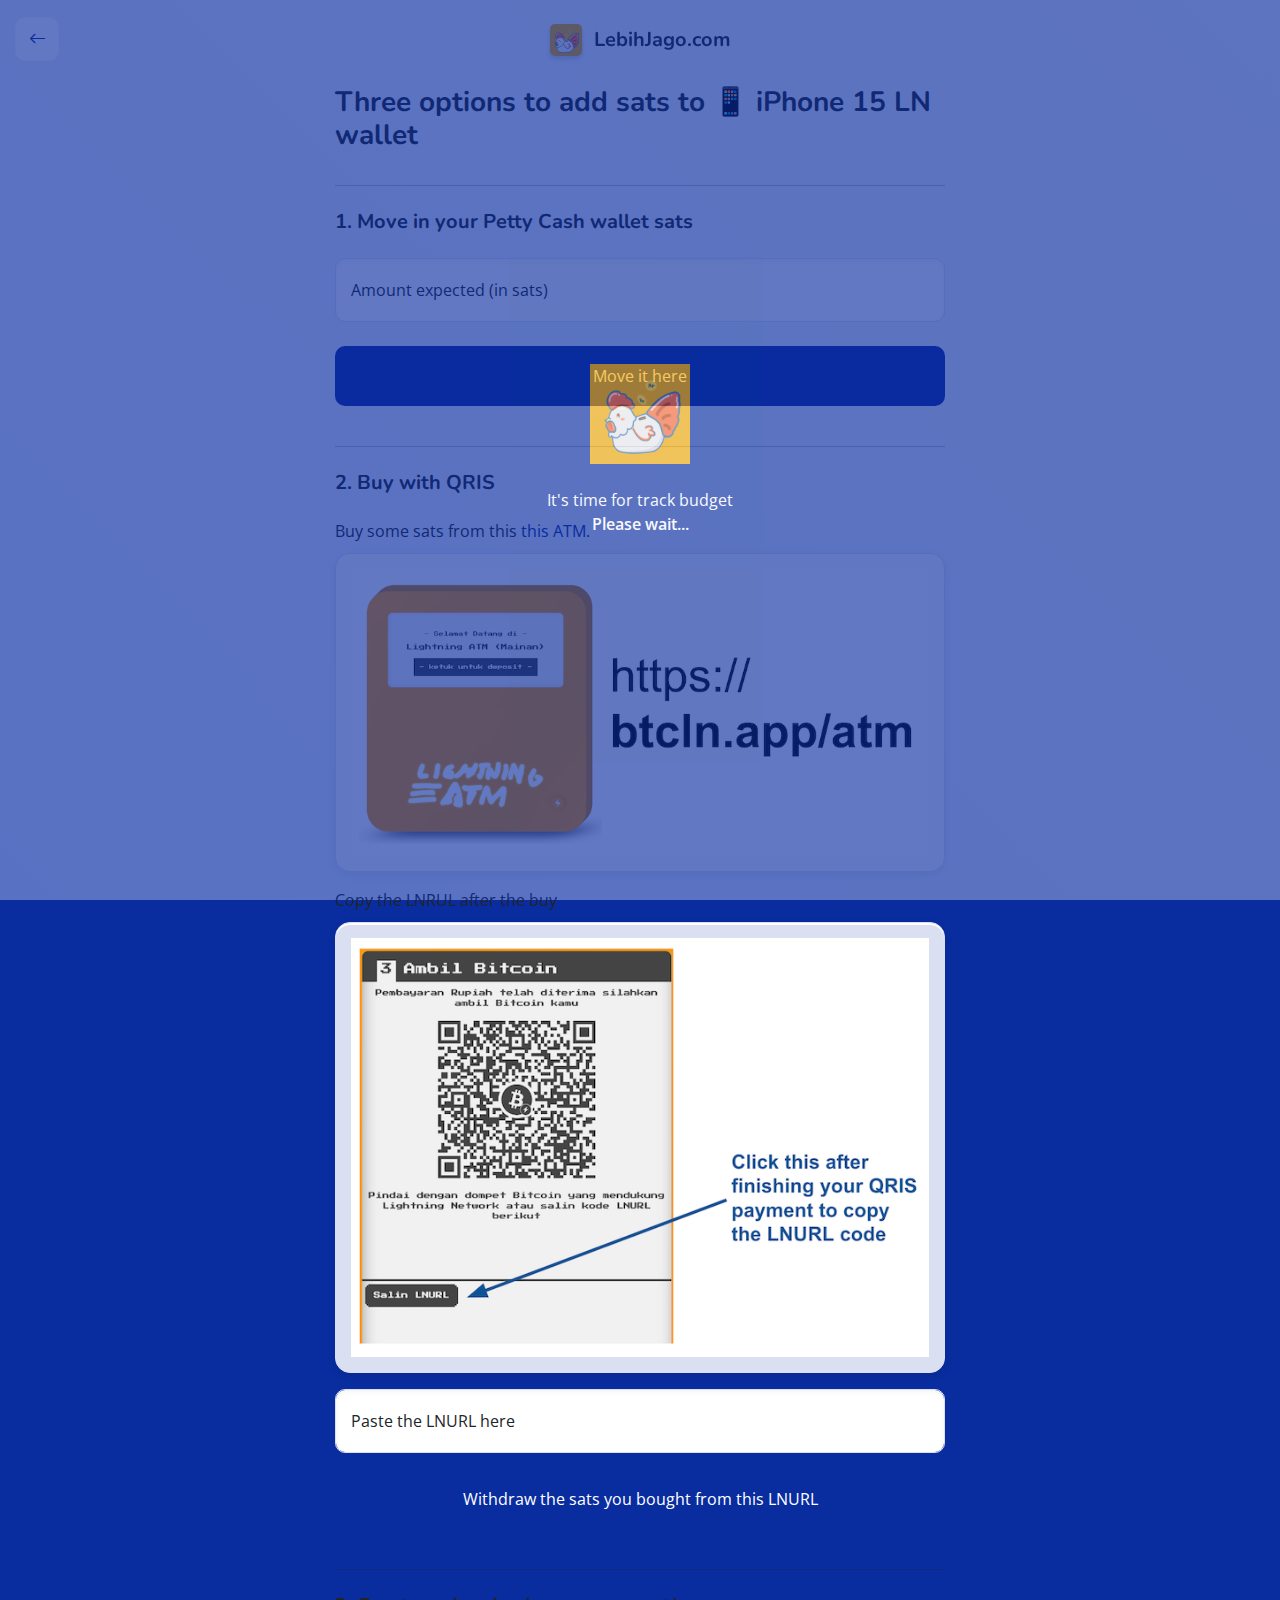
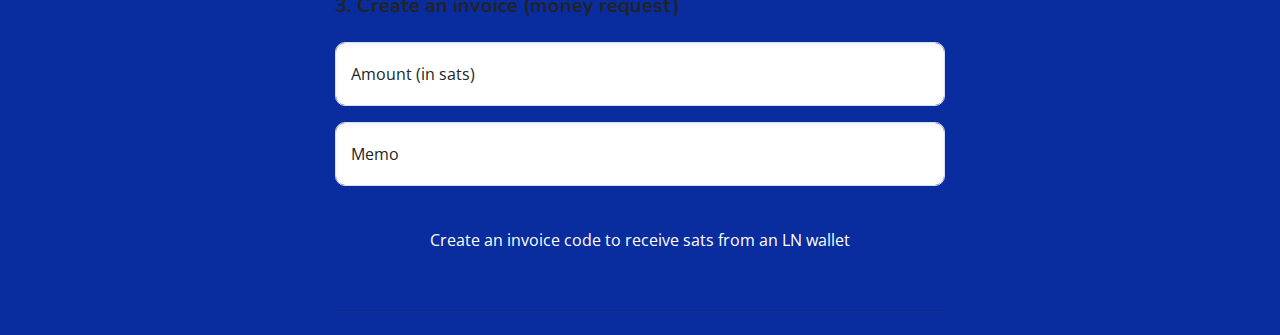
<file: receive-sats.html>
<!doctype html>
<html lang="en">


<head>
    <meta charset="utf-8">
    <meta name="viewport" content="width=device-width, initial-scale=1, shrink-to-fit=no">
    <meta name="description" content="">
    <meta name="author" content="">
    <meta name="generator" content="">
    <title>Adding Sats to a Wallet - LebihJago.com</title>

    <!-- manifest meta -->
    <meta name="apple-mobile-web-app-capable" content="yes">

    <!-- Favicons -->
    <link rel="apple-touch-icon" href="assets/img/favicon180.png" sizes="180x180">
    <link rel="icon" href="assets/img/favicon32.png" sizes="32x32" type="image/png">
    <link rel="icon" href="assets/img/favicon16.png" sizes="16x16" type="image/png">

    <!-- Google fonts-->

    <link rel="preconnect" href="https://fonts.googleapis.com/">
    <link href="https://fonts.googleapis.com/css2?family=Nunito:wght@400;600;700&amp;display=swap" rel="stylesheet">
    <link href="https://fonts.googleapis.com/css2?family=Open+Sans:wght@300;400;600;700&amp;display=swap" rel="stylesheet">

    <!-- bootstrap icons -->
    <link rel="stylesheet" href="https://cdn.jsdelivr.net/npm/bootstrap-icons@1.5.0/font/bootstrap-icons.css">

    <!-- style css for this template -->
    <link href="assets/css/style.css" rel="stylesheet" id="style">
</head>

<body class="body-scroll" data-page="receive-sats">

    <!-- loader section -->
    <div class="container-fluid loader-wrap">
        <div class="row h-100">
            <div class="col-10 col-md-6 col-lg-5 col-xl-3 mx-auto text-center align-self-center">
                <div class="loader-cube-wrap loader-cube-animate mx-auto">
                    <img src="assets/img/logo.png" alt="Logo">
                </div>
                <p class="mt-4">It's time for track budget<br><strong>Please wait...</strong></p>
            </div>
        </div>
    </div>
    <!-- loader section ends -->

    <!-- Begin page -->
    <main class="h-100 has-header">

        <!-- Header -->
        <header class="header position-fixed">
            <div class="row">
                <div class="col-auto">
                    <button class="btn btn-light btn-44 back-btn" onclick="window.location.replace('index.html');">
                        <i class="bi bi-arrow-left"></i>
                    </button>
                </div>
                <div class="col align-self-center text-center">
                    <div class="logo-small">
                        <img src="assets/img/logo.png" alt="">
                        <h5>LebihJago.com</h5>
                    </div>
                </div>
                <div class="col-auto">
                    <div style="height: 44px; width: 44px;">
                    </div>
                </div>
            </div>
        </header>
        <!-- Header ends -->

        <!-- main page content -->
        <div class="main-container container col-lg-6 col-md-12">

            <div class="row mb-3">
                <h3 class="title mb-3">Three options to add sats to 📱 iPhone 15 LN wallet</h3>
            </div>

            <hr class="mb-4">

            <h5 class="mb-4">1. Move in your Petty Cash wallet sats</h5>

            <div class="row h-100 mb-2">
                <div class="col-12">
                    <div class="form-group form-floating  mb-3">
                        <input type="number" class="form-control" value="" placeholder="" id="amount">
                        <label for="amount">Amount expected (in sats)</label>
                    </div>
                </div>                
            </div>

            <div class="row h-100 ">
                <div class="col-12 mb-4">
                    <a href="settings.html" target="_self" class="btn btn-default btn-lg w-100">Move it here</a>
                </div>
            </div>

            <hr class="mb-4">

            <h5 class="mb-4">2. Buy with QRIS</h5>

            <div class="row h-100 mb-2">
                <div class="col-auto">
                    <p>Buy some sats from this <a href="https://btcln.app/atm/">this ATM</a>.</p>

                    <div class="card mb-3">
                        <div class="card-body">
                            <a href="https://btcln.app/atm/" class="stretched-link"></a>
                            <img src="assets/img/ayamjago/btcln.app.png" alt="" style="width:100%;"> 
                        </div>
                    </div>

                    <p>Copy the LNRUL after the buy</p>

                    <div class="card mb-3">
                        <div class="card-body">
                            <img src="assets/img/ayamjago/btcln.copylnrul.png" alt="" style="width:100%;"> 
                        </div>
                    </div>

                    <div class="col-12">
                        <div class="form-group form-floating  mb-3">
                            <input type="text" class="form-control" value="" placeholder="" id="lnurl">
                            <label for="lnurl">Paste the LNURL here</label>
                        </div>
                    </div>

                    <div class="col-12 mb-4">
                        <a href="settings.html" target="_self" class="btn btn-default btn-lg w-100">Withdraw the sats you bought from this LNURL</a>
                    </div>
                </div>
            </div>

            <hr class="mb-4">

            <h5 class="mb-4">3. Create an invoice (money request)</h5>

            <div class="row h-100 mb-2">
                <div class="col-12">
                    <div class="form-group form-floating  mb-3">
                        <input type="number" class="form-control" value="" placeholder="" id="amount">
                        <label for="amount">Amount (in sats)</label>
                    </div>
                </div>
                
                <div class="col-12">
                    <div class="form-group form-floating  mb-3">
                        <input type="text" class="form-control" value="" placeholder="" id="memo">
                        <label for="memo">Memo</label>
                    </div>
                </div>
                
            </div>

            <div class="row h-100 ">
                <div class="col-12 mb-4">
                    <a href="settings.html" target="_self" class="btn btn-default btn-lg w-100">Create an invoice code to receive sats from an LN wallet</a>
                </div>
            </div>

            <hr class="mb-4">

        </div>
        <!-- main page content ends -->

    </main>
    <!-- Page ends-->


    <!-- Required jquery and libraries -->
    <script src="assets/js/jquery-3.3.1.min.js"></script>
    <script src="assets/js/popper.min.js"></script>
    <script src="assets/vendor/bootstrap-5/js/bootstrap.bundle.min.js"></script>

    <!-- cookie js -->
    <script src="assets/js/jquery.cookie.js"></script>

    <!-- Customized jquery file  -->
    <script src="assets/js/main.js"></script>
    <script src="assets/js/color-scheme.js"></script>

    <!-- page level custom script -->
    <script src="assets/js/app.js"></script>

</body>



</html>
</file>
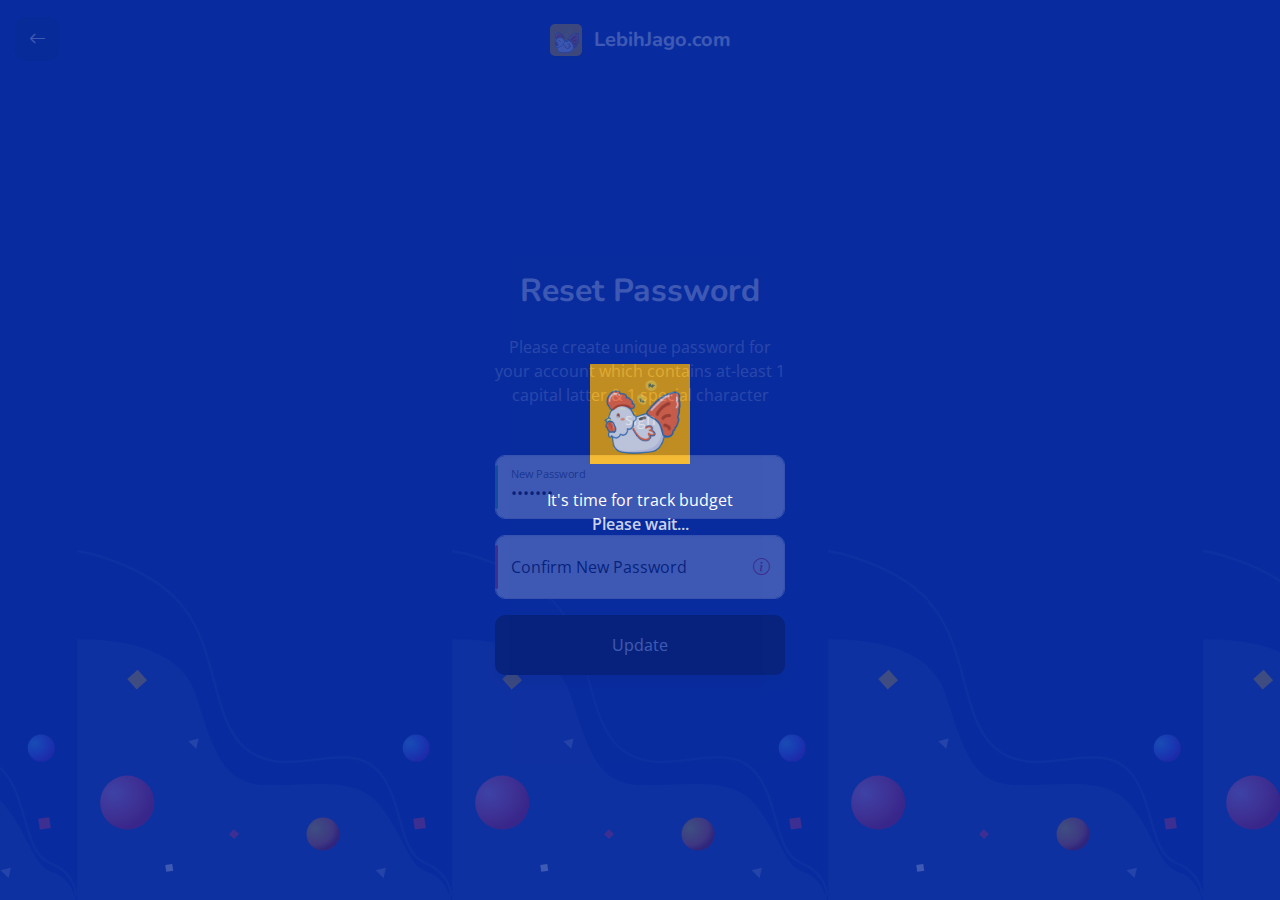
<file: reset-password.html>
<!doctype html>
<html lang="en" class="h-100">



<head>
    <meta charset="utf-8">
    <meta name="viewport" content="width=device-width, initial-scale=1, shrink-to-fit=no">
    <meta name="description" content="">
    <meta name="author" content="">
    <meta name="generator" content="">
    <title>Reset Password - LebihJago.com</title>

    <!-- manifest meta -->
    <meta name="apple-mobile-web-app-capable" content="yes">
    <link rel="manifest" href="manifest.json" />

    <!-- Favicons -->
    <link rel="apple-touch-icon" href="assets/img/favicon180.png" sizes="180x180">
    <link rel="icon" href="assets/img/favicon32.png" sizes="32x32" type="image/png">
    <link rel="icon" href="assets/img/favicon16.png" sizes="16x16" type="image/png">

    <!-- Google fonts-->

    <link rel="preconnect" href="https://fonts.googleapis.com/">
    <link href="https://fonts.googleapis.com/css2?family=Nunito:wght@400;600;700&amp;display=swap" rel="stylesheet">
    <link href="https://fonts.googleapis.com/css2?family=Open+Sans:wght@300;400;600;700&amp;display=swap" rel="stylesheet">

    <!-- bootstrap icons -->
    <link rel="stylesheet" href="https://cdn.jsdelivr.net/npm/bootstrap-icons@1.5.0/font/bootstrap-icons.css">

    <!-- style css for this template -->
    <link href="assets/css/style.css" rel="stylesheet" id="style">
</head>

<body class="body-scroll d-flex flex-column h-100 dark-bg" data-page="signin">

    <!-- loader section -->
    <div class="container-fluid loader-wrap">
        <div class="row h-100">
            <div class="col-10 col-md-6 col-lg-5 col-xl-3 mx-auto text-center align-self-center">
                <div class="loader-cube-wrap loader-cube-animate mx-auto">
                    <img src="assets/img/logo.png" alt="Logo">
                </div>
                <p class="mt-4">It's time for track budget<br><strong>Please wait...</strong></p>
            </div>
        </div>
    </div>
    <!-- loader section ends -->

    <!-- Begin page content -->
    <main class="container-fluid h-100">
        <div class="row h-100 overflow-auto">
            <div class="col-12 text-center mb-auto px-0">
                <header class="header">
                    <div class="row">
                        <div class="col-auto">
                            <a href="forgot-password.html" target="_self" class="btn btn-light btn-44"><i
                                    class="bi bi-arrow-left"></i></a>
                        </div>
                        <div class="col">
                            <div class="logo-small">
                                <img src="assets/img/logo.png" alt="">
                                <h5>LebihJago.com</h5>
                            </div>
                        </div>
                        <div class="col-auto">
                            <a href="#" target="_self" class="btn btn-light btn-44 invisible"></a>
                        </div>
                    </div>
                </header>
            </div>
            <div class="col-10 col-md-6 col-lg-5 col-xl-3 mx-auto align-self-center text-center py-4">
                <h1 class="mb-4 text-color-theme">Reset Password</h1>
                <p class="text-muted mb-4">Please create unique password for your account which contains at-least 1
                    capital latter & 1 special character sign</p>

                <div class="form-group form-floating is-valid mb-3">
                    <input type="password" class="form-control" value="1546828" id="newpass" placeholder="New Password">
                    <label class="form-control-label" for="newpass">New Password</label>
                </div>

                <div class="form-group form-floating is-invalid mb-3">
                    <input type="password" class="form-control " id="password" placeholder="Confirm New Password">
                    <label class="form-control-label" for="password">Confirm New Password</label>
                    <button type="button" class="btn btn-link text-danger tooltip-btn" data-bs-toggle="tooltip"
                        data-bs-placement="left" title="Enter valid Password" id="passworderror">
                        <i class="bi bi-info-circle"></i>
                    </button>
                </div>
                <a href="thankyou.html" target="_self" class="btn btn-lg btn-default w-100 shadow">Update</a>
            </div>
            <div class="col-12 text-center mt-auto">
                <div class="row justify-content-center footer-info">
                    <div class="col-auto">

                    </div>
                </div>
            </div>
        </div>
    </main>


    <!-- Required jquery and libraries -->
    <script src="assets/js/jquery-3.3.1.min.js"></script>
    <script src="assets/js/popper.min.js"></script>
    <script src="assets/vendor/bootstrap-5/js/bootstrap.bundle.min.js"></script>

    <!-- cookie js -->
    <script src="assets/js/jquery.cookie.js"></script>

    <!-- Customized jquery file  -->
    <script src="assets/js/main.js"></script>
    <script src="assets/js/color-scheme.js"></script>

    <!-- PWA app service registration and works -->
    <script src="assets/js/pwa-services.js"></script>

    <!-- page level custom script -->
    <script src="assets/js/app.js"></script>

</body>


<!-- Mirrored from maxartkiller.com/website/fimobile2/HTML/reset-password.html by HTTrack Website Copier/3.x [XR&CO'2014], Tue, 02 Aug 2022 09:33:59 GMT -->
</html>
</file>
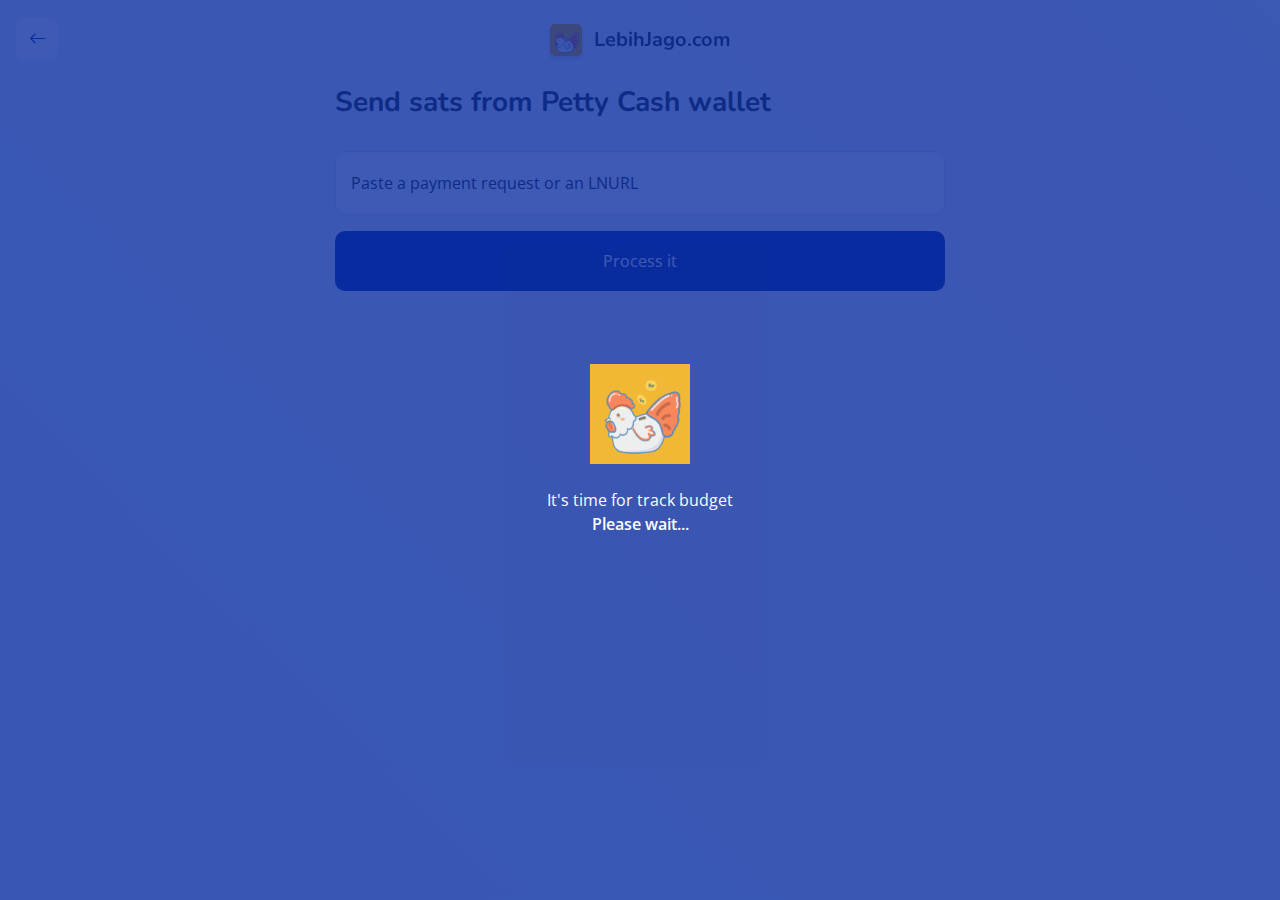
<file: send-sats.html>
<!doctype html>
<html lang="en">


<head>
    <meta charset="utf-8">
    <meta name="viewport" content="width=device-width, initial-scale=1, shrink-to-fit=no">
    <meta name="description" content="">
    <meta name="author" content="">
    <meta name="generator" content="">
    <title>Sending Sats to External Wallet - LebihJago.com</title>

    <!-- manifest meta -->
    <meta name="apple-mobile-web-app-capable" content="yes">

    <!-- Favicons -->
    <link rel="apple-touch-icon" href="assets/img/favicon180.png" sizes="180x180">
    <link rel="icon" href="assets/img/favicon32.png" sizes="32x32" type="image/png">
    <link rel="icon" href="assets/img/favicon16.png" sizes="16x16" type="image/png">

    <!-- Google fonts-->

    <link rel="preconnect" href="https://fonts.googleapis.com/">
    <link href="https://fonts.googleapis.com/css2?family=Nunito:wght@400;600;700&amp;display=swap" rel="stylesheet">
    <link href="https://fonts.googleapis.com/css2?family=Open+Sans:wght@300;400;600;700&amp;display=swap" rel="stylesheet">

    <!-- bootstrap icons -->
    <link rel="stylesheet" href="https://cdn.jsdelivr.net/npm/bootstrap-icons@1.5.0/font/bootstrap-icons.css">

    <!-- style css for this template -->
    <link href="assets/css/style.css" rel="stylesheet" id="style">
</head>

<body class="body-scroll" data-page="send-sats">

    <!-- loader section -->
    <div class="container-fluid loader-wrap">
        <div class="row h-100">
            <div class="col-10 col-md-6 col-lg-5 col-xl-3 mx-auto text-center align-self-center">
                <div class="loader-cube-wrap loader-cube-animate mx-auto">
                    <img src="assets/img/logo.png" alt="Logo">
                </div>
                <p class="mt-4">It's time for track budget<br><strong>Please wait...</strong></p>
            </div>
        </div>
    </div>
    <!-- loader section ends -->

    <!-- Begin page -->
    <main class="h-100 has-header">

        <!-- Header -->
        <header class="header position-fixed">
            <div class="row">
                <div class="col-auto">
                    <button class="btn btn-light btn-44 back-btn" onclick="window.location.replace('index.html');">
                        <i class="bi bi-arrow-left"></i>
                    </button>
                </div>
                <div class="col align-self-center text-center">
                    <div class="logo-small">
                        <img src="assets/img/logo.png" alt="">
                        <h5>LebihJago.com</h5>
                    </div>
                </div>
                <div class="col-auto">
                    <div style="height: 44px; width: 44px;">
                    </div>
                </div>
            </div>
        </header>
        <!-- Header ends -->

        <!-- main page content -->
        <div class="main-container container col-lg-6 col-md-12">

            <div class="row mb-3">
                <h3 class="title mb-3">Send sats from Petty Cash wallet</h3>
            </div>

            <div class="row h-100 mb-2">

                <div class="col-12">
                    <div class="form-group form-floating  mb-3">
                        <input type="text" class="form-control" value="" placeholder="" id="lnurl">
                        <label for="lnurl">Paste a payment request or an LNURL</label>
                    </div>
                </div>

                <div class="col-12 mb-4">
                    <a href="settings.html" target="_self" class="btn btn-default btn-lg w-100">Process it</a>
                </div>
                
            </div>


        </div>
        <!-- main page content ends -->

    </main>
    <!-- Page ends-->


    <!-- Required jquery and libraries -->
    <script src="assets/js/jquery-3.3.1.min.js"></script>
    <script src="assets/js/popper.min.js"></script>
    <script src="assets/vendor/bootstrap-5/js/bootstrap.bundle.min.js"></script>

    <!-- cookie js -->
    <script src="assets/js/jquery.cookie.js"></script>

    <!-- Customized jquery file  -->
    <script src="assets/js/main.js"></script>
    <script src="assets/js/color-scheme.js"></script>

    <!-- page level custom script -->
    <script src="assets/js/app.js"></script>

</body>


</html>
</file>
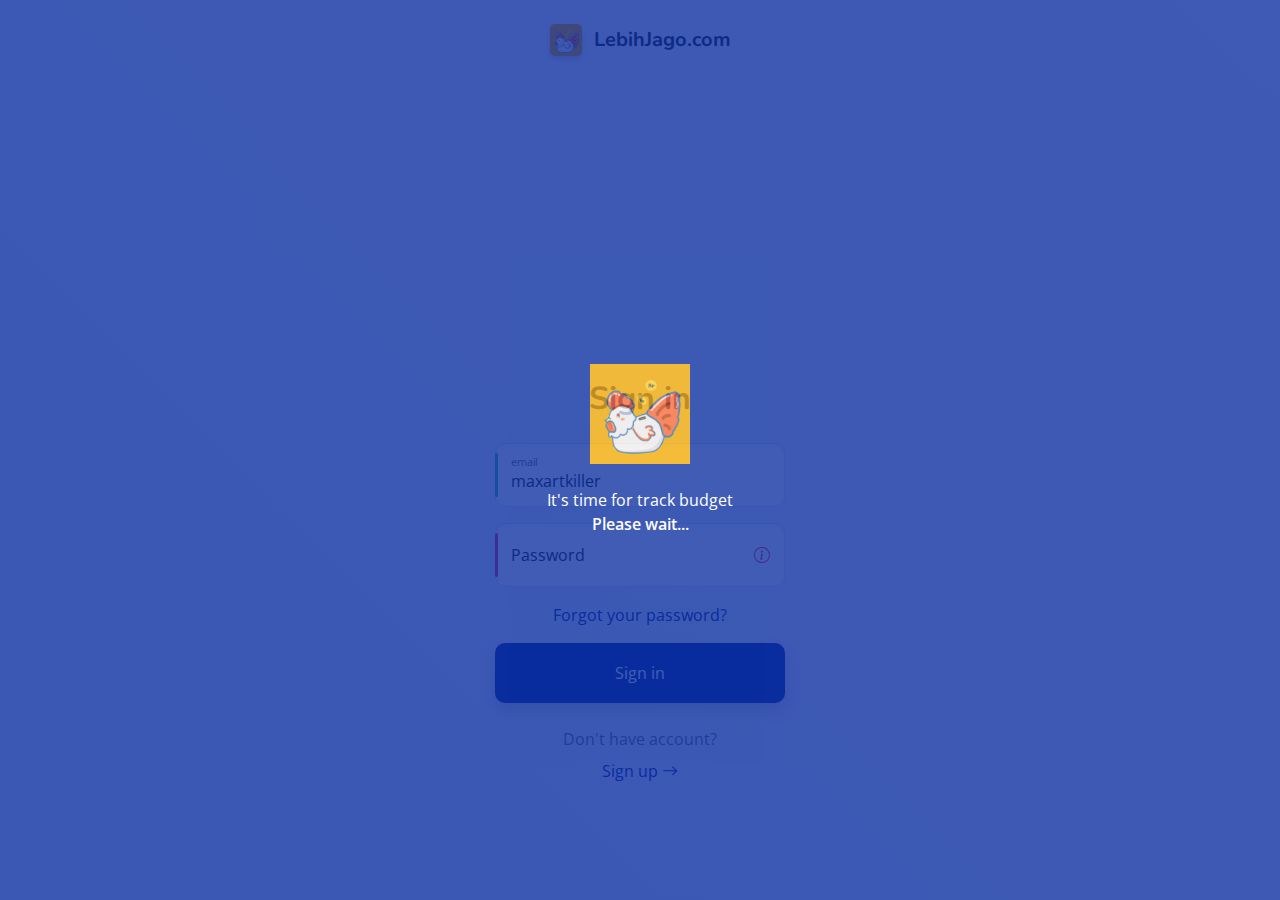
<file: signin.html>
<!doctype html>
<html lang="en" class="h-100">


<head>
    <meta charset="utf-8">
    <meta name="viewport" content="width=device-width, initial-scale=1, shrink-to-fit=no">
    <meta name="description" content="">
    <meta name="author" content="">
    <meta name="generator" content="">
    <title>Login - LebihJago.com</title>

    <!-- manifest meta -->
    <meta name="apple-mobile-web-app-capable" content="yes">
    <link rel="manifest" href="manifest.json" />

    <!-- Favicons -->
    <link rel="apple-touch-icon" href="assets/img/favicon180.png" sizes="180x180">
    <link rel="icon" href="assets/img/favicon32.png" sizes="32x32" type="image/png">
    <link rel="icon" href="assets/img/favicon16.png" sizes="16x16" type="image/png">

    <!-- Google fonts-->

    <link rel="preconnect" href="https://fonts.googleapis.com/">
    <link href="https://fonts.googleapis.com/css2?family=Nunito:wght@400;600;700&amp;display=swap" rel="stylesheet">
    <link href="https://fonts.googleapis.com/css2?family=Open+Sans:wght@300;400;600;700&amp;display=swap" rel="stylesheet">

    <!-- bootstrap icons -->
    <link rel="stylesheet" href="https://cdn.jsdelivr.net/npm/bootstrap-icons@1.5.0/font/bootstrap-icons.css">

    <!-- style css for this template -->
    <link href="assets/css/style.css" rel="stylesheet" id="style">
</head>

<body class="body-scroll d-flex flex-column h-100" data-page="signin">

    <!-- loader section -->
    <div class="container-fluid loader-wrap">
        <div class="row h-100">
            <div class="col-10 col-md-6 col-lg-5 col-xl-3 mx-auto text-center align-self-center">
                <div class="loader-cube-wrap loader-cube-animate mx-auto">
                    <img src="assets/img/logo.png" alt="Logo">
                </div>
                <p class="mt-4">It's time for track budget<br><strong>Please wait...</strong></p>
            </div>
        </div>
    </div>
    <!-- loader section ends -->

    <!-- Begin page content -->
    <main class="container-fluid h-100">
        <div class="row h-100 overflow-auto">
            <div class="col-12 text-center mb-auto px-0">
                <header class="header">
                    <div class="row">
                        <div class="col-auto"></div>
                        <div class="col">
                            <div class="logo-small">
                                <img src="assets/img/logo.png" alt="">
                                <h5>LebihJago.com</h5>
                            </div>
                        </div>
                        <div class="col-auto"></div>
                    </div>
                </header>
            </div>
            <div class="col-10 col-md-6 col-lg-5 col-xl-3 mx-auto align-self-center text-center py-4">
                <h1 class="mb-4 text-color-theme">Sign in</h1>
                <form class="was-validated needs-validation" novalidate>
                    <div class="form-group form-floating mb-3 is-valid">
                        <input type="text" class="form-control" value="maxartkiller" id="email" placeholder="email">
                        <label class="form-control-label" for="email">email</label>
                    </div>

                    <div class="form-group form-floating is-invalid mb-3">
                        <input type="password" class="form-control " id="password" placeholder="Password">
                        <label class="form-control-label" for="password">Password</label>
                        <button type="button" class="text-danger tooltip-btn" data-bs-toggle="tooltip"
                            data-bs-placement="left" title="Enter valid Password" id="passworderror">
                            <i class="bi bi-info-circle"></i>
                        </button>
                    </div>
                    <p class="mb-3 text-center">
                        <a href="forgot-password.html" class="">
                            Forgot your password?
                        </a>
                    </p>

                    <button type="button" class="btn btn-lg btn-default w-100 mb-4 shadow"
                        onclick="window.location.replace('index-2.html');">
                        Sign in
                    </button>
                </form>
                <p class="mb-2 text-muted">Don't have account?</p>
                <a href="signup.html" target="_self" class="">
                    Sign up <i class="bi bi-arrow-right"></i>
                </a>

            </div>
            <!-- <div class="col-12 text-center mt-auto">
                <div class="row justify-content-center footer-info">
                    <div class="col-auto">
                        <p class="text-muted">Or you can continue with </p>
                    </div>
                    <div class="col-auto ps-0">
                        <a href="#" class="p-1"><i class="bi bi-twitter"></i></a>
                        <a href="#" class="p-1"><i class="bi bi-google"></i></a>
                        <a href="#" class="p-1"><i class="bi bi-facebook"></i></a>
                    </div>
                </div>
            </div> -->
        </div>
    </main>


    <!-- Required jquery and libraries -->
    <script src="assets/js/jquery-3.3.1.min.js"></script>
    <script src="assets/js/popper.min.js"></script>
    <script src="assets/vendor/bootstrap-5/js/bootstrap.bundle.min.js"></script>

    <!-- cookie js -->
    <script src="assets/js/jquery.cookie.js"></script>

    <!-- Customized jquery file  -->
    <script src="assets/js/main.js"></script>
    <script src="assets/js/color-scheme.js"></script>

    <!-- PWA app service registration and works -->
    <script src="assets/js/pwa-services.js"></script>

    <!-- page level custom script -->
    <script src="assets/js/app.js"></script>

</body>



</html>
</file>
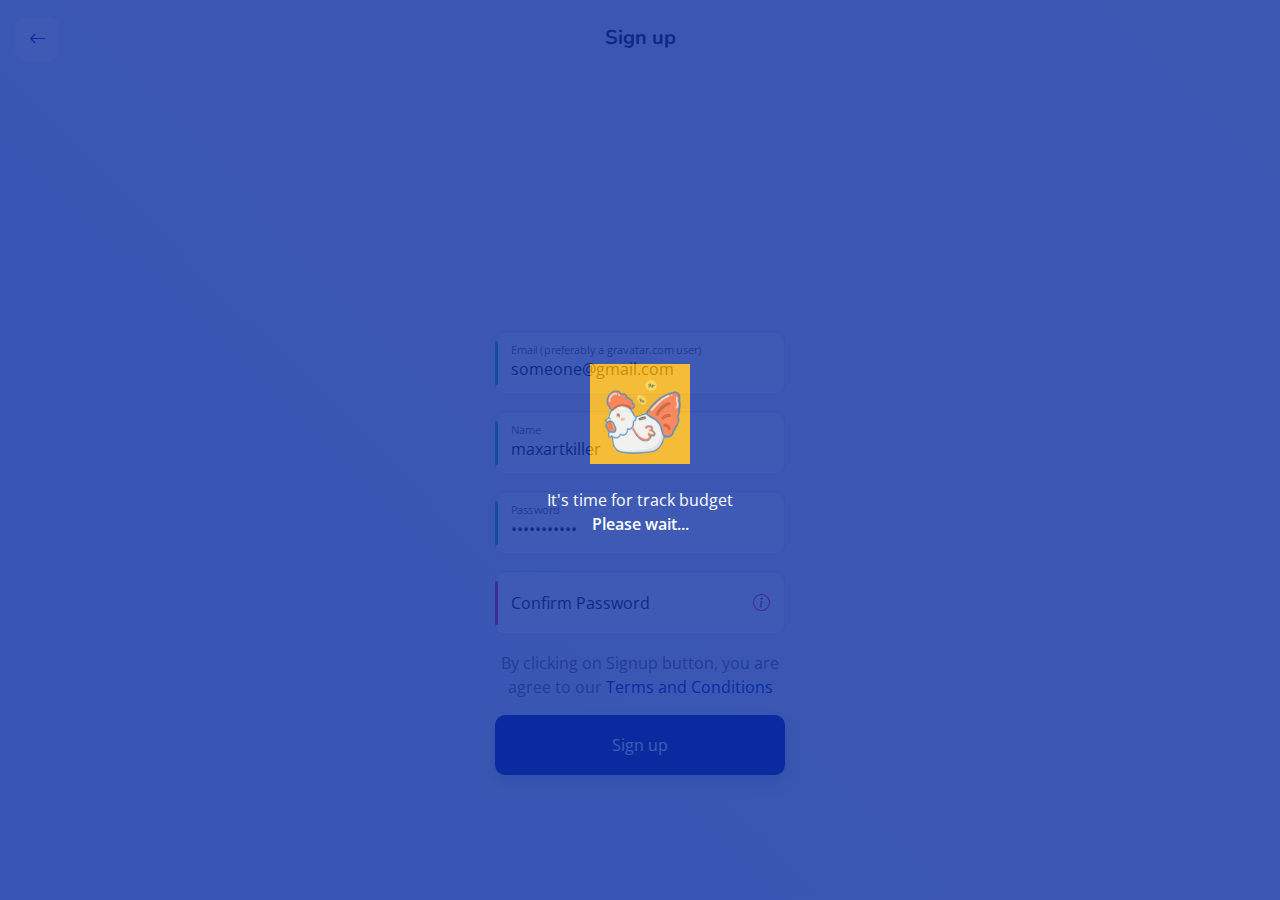
<file: signup.html>
<!doctype html>
<html lang="en" class="h-100">



<head>
    <meta charset="utf-8">
    <meta name="viewport" content="width=device-width, initial-scale=1, shrink-to-fit=no">
    <meta name="description" content="">
    <meta name="author" content="">
    <meta name="generator" content="">
    <title>Signup - LebihJago.com</title>

    <!-- manifest meta -->
    <meta name="apple-mobile-web-app-capable" content="yes">
    <link rel="manifest" href="manifest.json" />

    <!-- Favicons -->
    <link rel="apple-touch-icon" href="assets/img/favicon180.png" sizes="180x180">
    <link rel="icon" href="assets/img/favicon32.png" sizes="32x32" type="image/png">
    <link rel="icon" href="assets/img/favicon16.png" sizes="16x16" type="image/png">

    <!-- Google fonts-->

    <link rel="preconnect" href="https://fonts.googleapis.com/">
    <link href="https://fonts.googleapis.com/css2?family=Nunito:wght@400;600;700&amp;display=swap" rel="stylesheet">
    <link href="https://fonts.googleapis.com/css2?family=Open+Sans:wght@300;400;600;700&amp;display=swap" rel="stylesheet">

    <!-- bootstrap icons -->
    <link rel="stylesheet" href="https://cdn.jsdelivr.net/npm/bootstrap-icons@1.5.0/font/bootstrap-icons.css">

    <!-- style css for this template -->
    <link href="assets/css/style.css" rel="stylesheet" id="style">
</head>

<body class="body-scroll d-flex flex-column h-100" data-page="signup">

    <!-- loader section -->
    <div class="container-fluid loader-wrap">
        <div class="row h-100">
            <div class="col-10 col-md-6 col-lg-5 col-xl-3 mx-auto text-center align-self-center">
                <div class="loader-cube-wrap loader-cube-animate mx-auto">
                    <img src="assets/img/logo.png" alt="Logo">
                </div>
                <p class="mt-4">It's time for track budget<br><strong>Please wait...</strong></p>
            </div>
        </div>
    </div>
    <!-- loader section ends -->

    <!-- Begin page content -->
    <main class="container-fluid h-100">
        <div class="row h-100">
            <div class="col-12 text-center mb-auto px-0">
                <header class="header">
                    <div class="row">
                        <div class="col-auto">
                            <a href="signin.html" target="_self" class="btn btn-light btn-44">
                                <i class="bi bi-arrow-left"></i>
                            </a>
                        </div>
                        <div class="col align-self-center">
                            <h5>Sign up</h5>
                        </div>
                        <div class="col-auto">
                            <a class="btn btn-light btn-44 invisible"></a>
                        </div>
                    </div>
                </header>
            </div>
            <div class="col-10 col-md-6 col-lg-5 col-xl-3 mx-auto align-self-center text-center py-4">
                <form class="was-validated">
                    <div class="form-floating is-valid mb-3">
                        <input type="text" class="form-control" value="someone@gmail.com"
                            placeholder="Email" id="email">
                        <label for="email">Email (preferably a gravatar.com user)</label>
                    </div>
                    <div class="form-floating is-valid mb-3">
                        <input type="text" class="form-control" value="maxartkiller" placeholder="name"
                            id="name">
                        <label for="name">Name</label>
                    </div>
                    <div class="form-floating is-valid mb-3">
                        <input type="password" class="form-control" value="asdasdasdsd" placeholder="Password"
                            id="password">
                        <label for="password">Password</label>
                    </div>
                    <div class="form-floating is-invalid mb-3">
                        <input type="password" class="form-control" placeholder="Confirm Password" id="confirmpassword">
                        <label for="confirmpassword">Confirm Password</label>
                        <button type="button" class="btn btn-link text-danger tooltip-btn" data-bs-toggle="tooltip"
                            data-bs-placement="left" title="Enter valid Password" id="passworderror">
                            <i class="bi bi-info-circle"></i>
                        </button>
                    </div>
                    <p class="mb-3"><span class="text-muted">By clicking on Signup button, you are agree to our</span> <a
                            href="#">Terms and Conditions</a></p>
                    <button type="button" class="btn btn-lg btn-default w-100 mb-4 shadow"
                        onclick="window.location.replace('verify.html');">
                        Sign up
                    </button>
                </form>
            </div>
            <!--
            <div class="col-12 text-center mt-auto">
                <div class="row justify-content-center footer-info">
                    <div class="col-auto">
                        <p class="text-muted">Or you can continue with </p>
                    </div>
                    <div class="col-auto ps-0">
                        <a href="#" class="p-1"><i class="bi bi-twitter"></i></a>
                        <a href="#" class="p-1"><i class="bi bi-google"></i></a>
                        <a href="#" class="p-1"><i class="bi bi-facebook"></i></a>
                    </div>
                </div>
            </div>
            -->
        </div>
    </main>


    <!-- Required jquery and libraries -->
    <script src="assets/js/jquery-3.3.1.min.js"></script>
    <script src="assets/js/popper.min.js"></script>
    <script src="assets/vendor/bootstrap-5/js/bootstrap.bundle.min.js"></script>

    <!-- cookie js -->
    <script src="assets/js/jquery.cookie.js"></script>

    <!-- Customized jquery file  -->
    <script src="assets/js/main.js"></script>
    <script src="assets/js/color-scheme.js"></script>

    <!-- PWA app service registration and works -->
    <script src="assets/js/pwa-services.js"></script>

    <!-- page level custom script -->
    <script src="assets/js/app.js"></script>
</body>



</html>
</file>
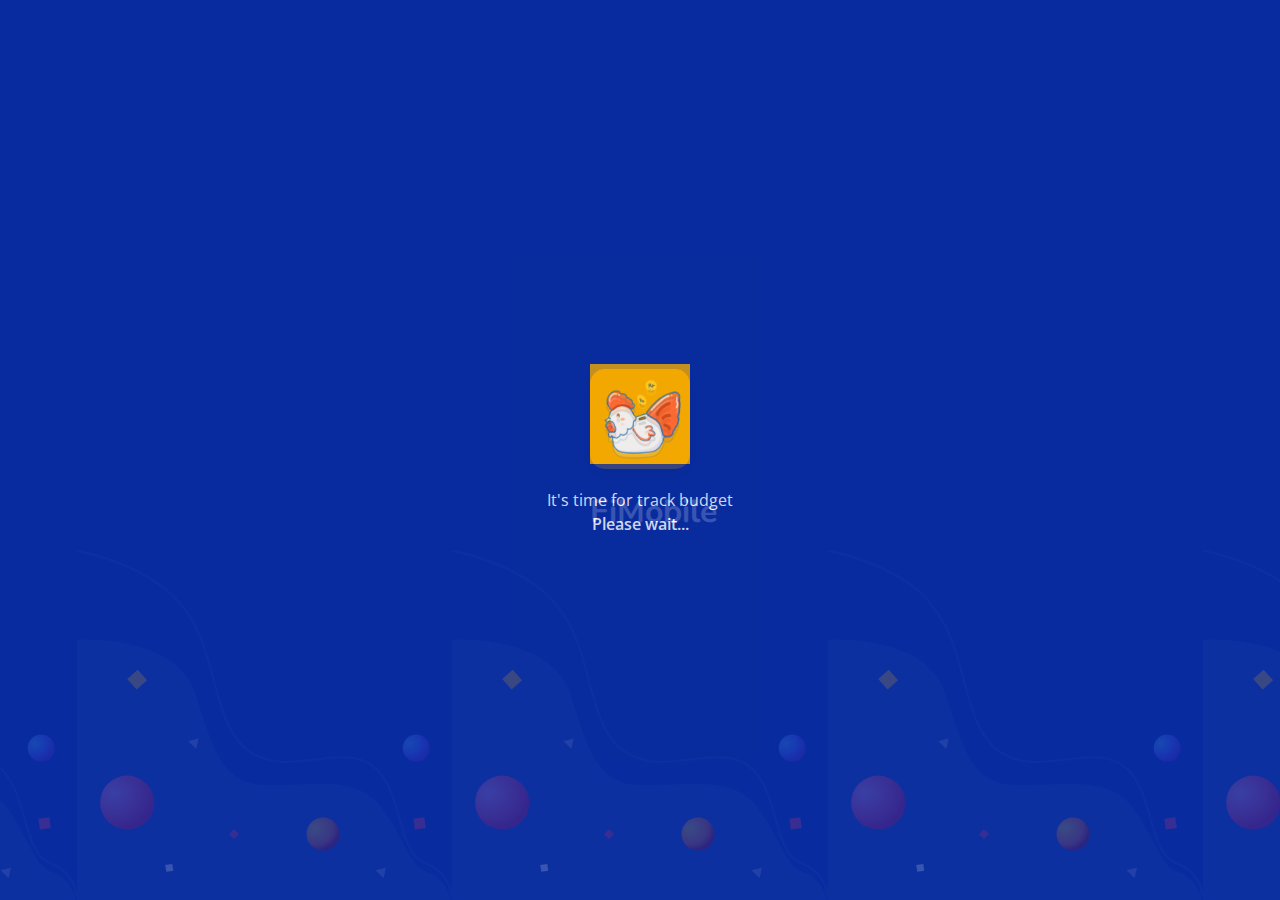
<file: splash.html>
<!doctype html>
<html lang="en" class="h-100">


<head>
    <meta charset="utf-8">
    <meta name="viewport" content="width=device-width, initial-scale=1, shrink-to-fit=no">
    <meta name="description" content="">
    <meta name="author" content="">
    <meta name="generator" content="">
    <title>Signup - LebihJago.com</title>

    <!-- manifest meta -->
    <meta name="apple-mobile-web-app-capable" content="yes">
    <link rel="manifest" href="manifest.json" />

    <!-- Favicons -->
    <link rel="apple-touch-icon" href="assets/img/favicon180.png" sizes="180x180">
    <link rel="icon" href="assets/img/favicon32.png" sizes="32x32" type="image/png">
    <link rel="icon" href="assets/img/favicon16.png" sizes="16x16" type="image/png">

    <!-- Google fonts-->
    <link rel="preconnect" href="https://fonts.googleapis.com/">
    <link href="https://fonts.googleapis.com/css2?family=Nunito:wght@400;600;700&amp;display=swap" rel="stylesheet">
    
    <link rel="preconnect" href="https://fonts.googleapis.com/">
    <link href="https://fonts.googleapis.com/css2?family=Nunito:wght@400;600;700&amp;display=swap" rel="stylesheet">
    <link href="https://fonts.googleapis.com/css2?family=Open+Sans:wght@300;400;600;700&amp;display=swap" rel="stylesheet">

    <!-- style css for this template -->
    <link href="assets/css/style.css" rel="stylesheet" id="style">
</head>

<body class="body-scroll d-flex flex-column h-100 dark-bg" data-page="splash">

    <!-- loader section -->
    <div class="container-fluid loader-wrap">
        <div class="row h-100">
            <div class="col-10 col-md-6 col-lg-5 col-xl-3 mx-auto text-center align-self-center">
                <div class="loader-cube-wrap loader-cube-animate mx-auto">
                    <img src="assets/img/logo.png" alt="Logo">
                </div>
                <p class="mt-4">It's time for track budget<br><strong>Please wait...</strong></p>
            </div>
        </div>
    </div>
    <!-- loader section ends -->

    <!-- Begin page content -->
    <main class="container-fluid h-100">
        <div class="row h-100">
            <div class="col text-center align-self-center">
                <a href="landing.html" class="logo-splash">
                    <div class="loader-cube-wrap loader-cube-animate mx-auto">
                        <img src="assets/img/logo.png" alt="Logo">
                    </div>
                    <h2 class="text-white mt-4">FiMobile</h2>
                </a>
            </div>
        </div>
    </main>




    <!-- Required jquery and libraries -->
    <script src="assets/js/jquery-3.3.1.min.js"></script>
    <script src="assets/js/popper.min.js"></script>
    <script src="assets/vendor/bootstrap-5/js/bootstrap.bundle.min.js"></script>

    <!-- cookie js -->
    <script src="assets/js/jquery.cookie.js"></script>

    <!-- page level custom script -->
    <script src="assets/js/app.js"></script>

    <!-- Customized jquery file  -->
    <script src="assets/js/main.js"></script>
    <script src="assets/js/color-scheme.js"></script>

    <!-- PWA app service registration and works -->
    <script src="assets/js/pwa-services.js"></script>

</body>


<!-- Mirrored from maxartkiller.com/website/fimobile2/HTML/splash.html by HTTrack Website Copier/3.x [XR&CO'2014], Tue, 02 Aug 2022 09:33:52 GMT -->
</html>
</file>
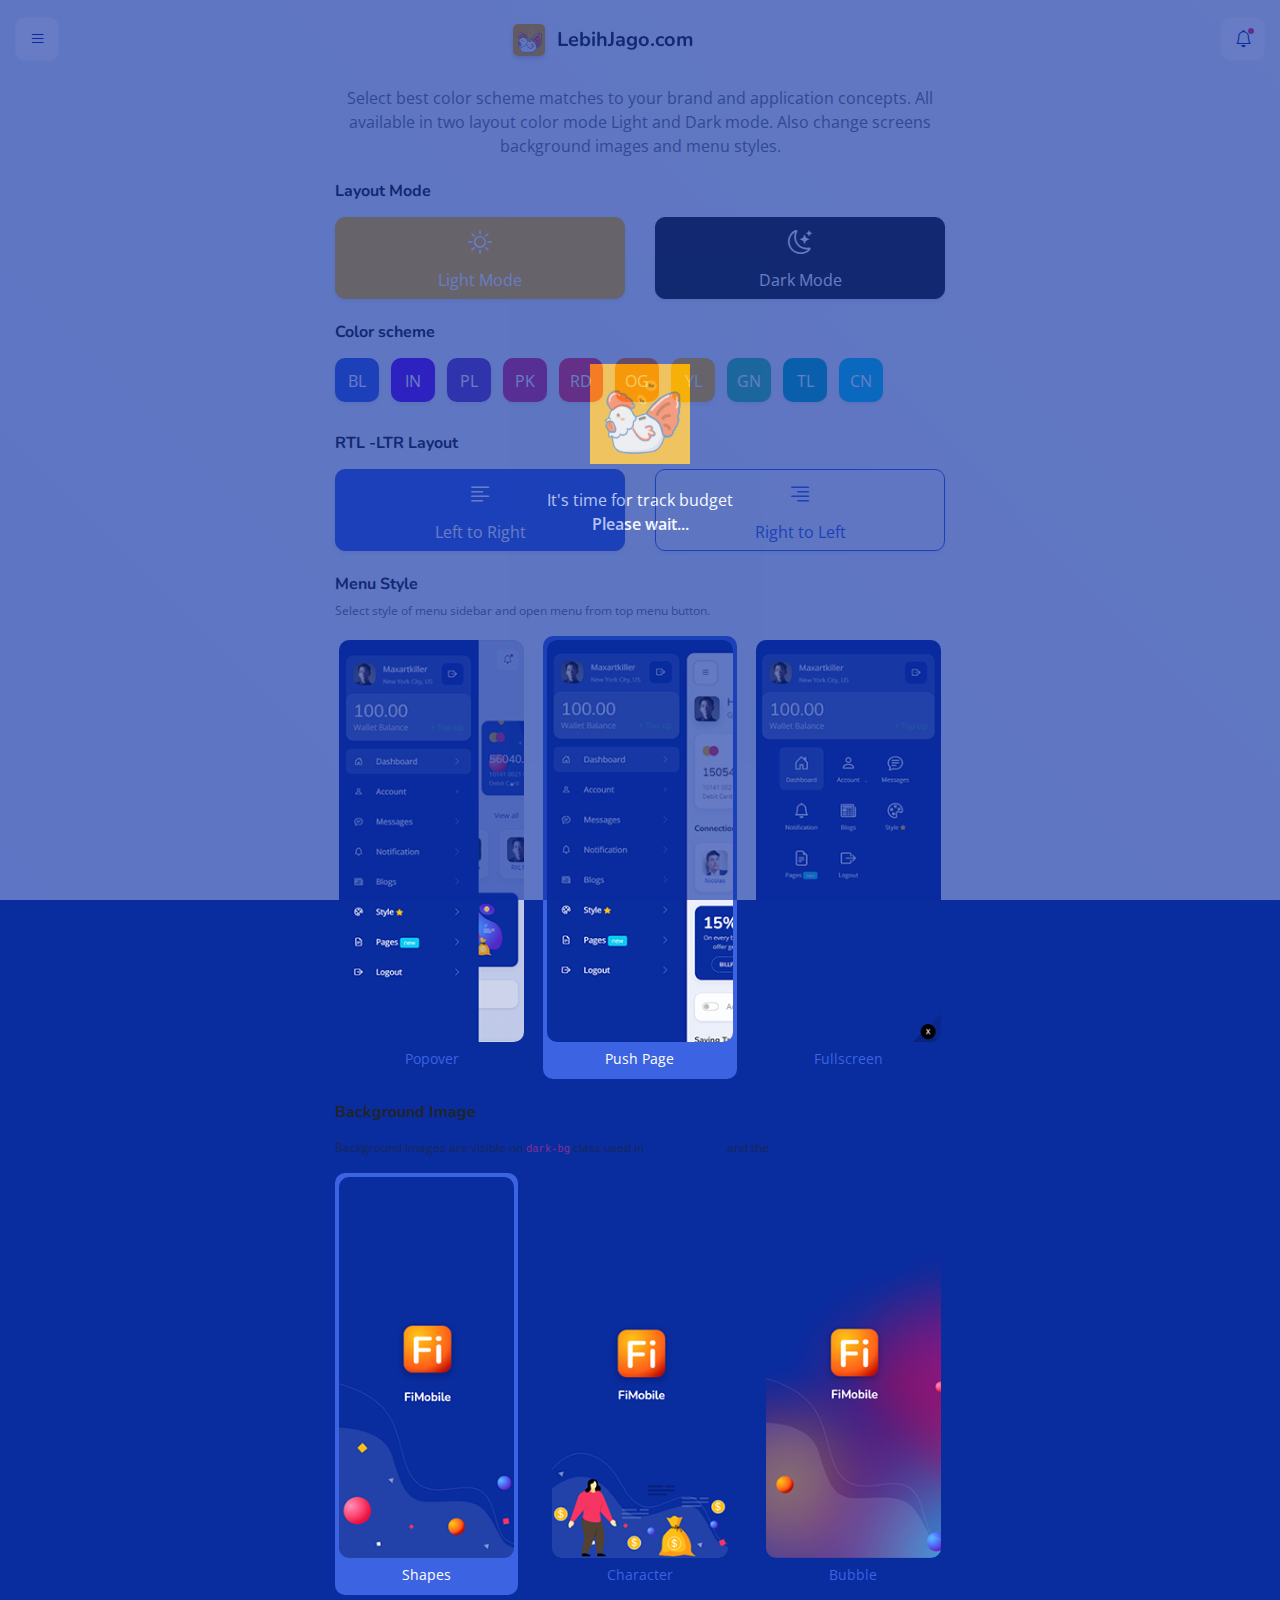
<file: style.html>
<!doctype html>
<html lang="en">



<head>
    <meta charset="utf-8">
    <meta name="viewport" content="width=device-width, initial-scale=1, shrink-to-fit=no">
    <meta name="description" content="">
    <meta name="author" content="">
    <meta name="generator" content="">
    <title>FiMobile V2.0 - Mobile HTML template</title>

    <!-- manifest meta -->
    <meta name="apple-mobile-web-app-capable" content="yes">

    <!-- Favicons -->
    <link rel="apple-touch-icon" href="assets/img/favicon180.png" sizes="180x180">
    <link rel="icon" href="assets/img/favicon32.png" sizes="32x32" type="image/png">
    <link rel="icon" href="assets/img/favicon16.png" sizes="16x16" type="image/png">

    <!-- Google fonts-->

    <link rel="preconnect" href="https://fonts.googleapis.com/">
    <link href="https://fonts.googleapis.com/css2?family=Nunito:wght@400;600;700&amp;display=swap" rel="stylesheet">
    <link href="https://fonts.googleapis.com/css2?family=Open+Sans:wght@300;400;600;700&amp;display=swap" rel="stylesheet">

    <!-- bootstrap icons -->
    <link rel="stylesheet" href="https://cdn.jsdelivr.net/npm/bootstrap-icons@1.5.0/font/bootstrap-icons.css">

    <!-- swiper carousel css -->
    <link rel="stylesheet" href="assets/vendor/swiperjs-6.6.2/swiper-bundle.min.css">

    <!-- style css for this template -->
    <link href="assets/css/style.css" rel="stylesheet" id="style">
</head>

<body class="body-scroll" data-page="style">

    <!-- loader section -->
    <div class="container-fluid loader-wrap">
        <div class="row h-100">
            <div class="col-10 col-md-6 col-lg-5 col-xl-3 mx-auto text-center align-self-center">
                <div class="loader-cube-wrap loader-cube-animate mx-auto">
                    <img src="assets/img/logo.png" alt="Logo">
                </div>
                <p class="mt-4">It's time for track budget<br><strong>Please wait...</strong></p>
            </div>
        </div>
    </div>
    <!-- loader section ends -->

    <!-- Sidebar main menu -->
    <div class="sidebar-wrap  sidebar-pushcontent">
        <!-- Add overlay or fullmenu instead overlay -->
        <div class="closemenu text-muted">Close Menu</div>
        <div class="sidebar dark-bg">
            <!-- user information -->
            <div class="row my-3">
                <div class="col-12 ">
                    <div class="card shadow-sm bg-opac text-white border-0">
                        <div class="card-body">
                            <div class="row">
                                <div class="col-auto">
                                    <figure class="avatar avatar-44 rounded-15">
                                        <img src="assets/img/user1.jpg" alt="">
                                    </figure>
                                </div>
                                <div class="col px-0 align-self-center">
                                    <p class="mb-1">Maxartkiller</p>
                                    <p class="text-muted size-12">New York City, US</p>
                                </div>
                                <div class="col-auto">
                                    <button class="btn btn-44 btn-light">
                                        <i class="bi bi-box-arrow-right"></i>
                                    </button>
                                </div>
                            </div>
                        </div>
                        <div class="card bg-opac text-white border-0">
                            <div class="card-body">
                                <div class="row">
                                    <div class="col-12">
                                        <h1 class="display-4">100.00</h1>
                                    </div>
                                    <div class="col-auto">
                                        <p class="text-muted">Wallet Balance</p>
                                    </div>
                                    <div class="col text-end">
                                        <p class="text-muted"><a href="addmoney.html" >+ Top up</a>
                                        </p>
                                    </div>
                                </div>
                            </div>
                        </div>
                    </div>
                </div>
            </div>

            <!-- user emnu navigation -->
            <div class="row">
                <div class="col-12">
                    <ul class="nav nav-pills">
                        <li class="nav-item">
                            <a class="nav-link active" aria-current="page" href="index-2.html">
                                <div class="avatar avatar-40 rounded icon"><i class="bi bi-house-door"></i></div>
                                <div class="col">Dashboard</div>
                                <div class="arrow"><i class="bi bi-chevron-right"></i></div>
                            </a>
                        </li>

                        <li class="nav-item dropdown">
                            <a class="nav-link dropdown-toggle" data-bs-toggle="dropdown" href="#" role="button"
                                aria-expanded="false">
                                <div class="avatar avatar-40 rounded icon"><i class="bi bi-person"></i></div>
                                <div class="col">Account</div>
                                <div class="arrow"><i class="bi bi-plus plus"></i> <i class="bi bi-dash minus"></i>
                                </div>
                            </a>
                            <ul class="dropdown-menu">
                                <li><a class="dropdown-item nav-link" href="profile.html">
                                        <div class="avatar avatar-40 rounded icon"><i class="bi bi-calendar2"></i></div>
                                        <div class="col">Profile</div>
                                        <div class="arrow"><i class="bi bi-chevron-right"></i></div>
                                    </a></li>
                                <li><a class="dropdown-item nav-link" href="settings.html">
                                        <div class="avatar avatar-40 rounded icon"><i class="bi bi-calendar-check"></i>
                                        </div>
                                        <div class="col">Settings</div>
                                        <div class="arrow"><i class="bi bi-chevron-right"></i></div>
                                    </a></li>
                            </ul>
                        </li>
                        <li class="nav-item">
                            <a class="nav-link" href="chat.html" tabindex="-1">
                                <div class="avatar avatar-40 rounded icon"><i class="bi bi-chat-text"></i></div>
                                <div class="col">Messages</div>
                                <div class="arrow"><i class="bi bi-chevron-right"></i></div>
                            </a>
                        </li>

                        <li class="nav-item">
                            <a class="nav-link" href="notifications.html" tabindex="-1">
                                <div class="avatar avatar-40 rounded icon"><i class="bi bi-bell"></i></div>
                                <div class="col">Notification</div>
                                <div class="arrow"><i class="bi bi-chevron-right"></i></div>
                            </a>
                        </li>

                        <li class="nav-item">
                            <a class="nav-link" href="blog.html" tabindex="-1">
                                <div class="avatar avatar-40 rounded icon"><i class="bi bi-newspaper"></i></div>
                                <div class="col">Blogs</div>
                                <div class="arrow"><i class="bi bi-chevron-right"></i></div>
                            </a>
                        </li>

                        <li class="nav-item">
                            <a class="nav-link" href="style.html" tabindex="-1">
                                <div class="avatar avatar-40 rounded icon"><i class="bi bi-palette"></i></div>
                                <div class="col">Style <i class="bi bi-star-fill text-warning small"></i></div>
                                <div class="arrow"><i class="bi bi-chevron-right"></i></div>
                            </a>
                        </li>

                        <li class="nav-item">
                            <a class="nav-link" href="pages.html" tabindex="-1">
                                <div class="avatar avatar-40 rounded icon"><i class="bi bi-file-earmark-text"></i></div>
                                <div class="col">Pages <span class="badge bg-info fw-light">new</span></div>
                                <div class="arrow"><i class="bi bi-chevron-right"></i></div>
                            </a>
                        </li>
                        <li class="nav-item">
                            <a class="nav-link" href="signin.html" tabindex="-1">
                                <div class="avatar avatar-40 rounded icon"><i class="bi bi-box-arrow-right"></i></div>
                                <div class="col">Logout</div>
                                <div class="arrow"><i class="bi bi-chevron-right"></i></div>
                            </a>
                        </li>
                    </ul>
                </div>
            </div>
        </div>
    </div>
    <!-- Sidebar main menu ends -->

    <!-- Begin page -->
    <main class="h-100">

        <!-- Header -->
        <header class="header position-fixed">
            <div class="row">
                <div class="col-auto">
                    <a href="javascript:void(0)" target="_self" class="btn btn-light btn-44 menu-btn">
                        <i class="bi bi-list"></i>
                    </a>
                </div>
                <div class="col align-self-center text-center">
                    <div class="logo-small">
                        <img src="assets/img/logo.png" alt="">
                        <h5>LebihJago.com</h5>
                    </div>
                </div>
                <div class="col-auto">
                    <div style="height: 44px; width: 44px;">
                    </div>
                </div>
                <div class="col-auto">
                    <a href="notifications.html" target="_self" class="btn btn-light btn-44">
                        <i class="bi bi-bell"></i>
                        <span class="count-indicator"></span>
                    </a>
                </div>
            </div>
        </header>
        <!-- Header ends -->

        <!-- main page content -->
        <div class="main-container container col-lg-6 col-md-12">
            <p class="text-muted text-center mb-4">Select best color scheme matches to your brand and application concepts.
                All available in two layout color mode Light and Dark mode. Also change screens background images and
                menu styles.</p>

            <!-- layout modes selection -->
            <div class="row mb-3">
                <div class="col-12">
                    <h6>Layout Mode</h6>
                </div>
            </div>

            <div class="row mb-4">
                <div class="col-6 d-grid">
                    <input type="radio" class="btn-check" name="layout-mode" checked id="btn-layout-modes-light">
                    <label class="btn btn-warning shadow-sm text-white" for="btn-layout-modes-light">
                        <i class="bi bi-sun fs-4 mb-2 d-block"></i>
                        Light Mode</label>
                </div>
                <div class="col-6 d-grid">
                    <input type="radio" class="btn-check" name="layout-mode" id="btn-layout-modes-dark">
                    <label class="btn btn-dark shadow-sm" for="btn-layout-modes-dark">
                        <i class="bi bi-moon-stars fs-4 mb-2 d-block"></i>
                        Dark Mode</label>
                </div>
            </div>

            <!-- color scheme selection -->
            <div class="row mb-3">
                <div class="col-12">
                    <h6>Color scheme</h6>
                </div>
            </div>

            <div class="row mb-3">                
                <div class="col-12">
                
                    <input type="radio" class="btn-check mb-2" name="color-scheme" id="btn-color-blue" data-title="">
                    <label class="btn bg-blue shadow-sm avatar avatar-44 p-0 mb-3 me-2 text-white" for="btn-color-blue">BL</label>
                
                    <input type="radio" class="btn-check mb-2" name="color-scheme" id="btn-color-indigo" data-title="theme-indigo">
                    <label class="btn bg-indigo shadow-sm avatar avatar-44 p-0 mb-3 me-2 text-white" for="btn-color-indigo">IN</label>
               
                    <input type="radio" class="btn-check mb-2" name="color-scheme" id="btn-color-purple" data-title="theme-purple">
                    <label class="btn bg-purple shadow-sm avatar avatar-44 p-0 mb-3 me-2 text-white" for="btn-color-purple">PL</label>
               
                    <input type="radio" class="btn-check mb-2" name="color-scheme" checked id="btn-color-pink" data-title="theme-pink">
                    <label class="btn bg-pink shadow-sm avatar avatar-44 p-0 mb-3 me-2 text-white" for="btn-color-pink">PK</label>
               
                    <input type="radio" class="btn-check mb-2" name="color-scheme" id="btn-color-red" data-title="theme-red">
                    <label class="btn bg-red shadow-sm avatar avatar-44 p-0 mb-3 me-2 text-white" for="btn-color-red">RD</label>
               
                    <input type="radio" class="btn-check mb-2" name="color-scheme" id="btn-color-orange" data-title="theme-orange">
                    <label class="btn bg-orange shadow-sm avatar avatar-44 p-0 mb-3 me-2 text-white" for="btn-color-orange">OG</label>
              
                    <input type="radio" class="btn-check mb-2" name="color-scheme" id="btn-color-yellow" data-title="theme-yellow">
                    <label class="btn bg-yellow shadow-sm avatar avatar-44 p-0 mb-3 me-2 text-white" for="btn-color-yellow">YL</label>
               
                    <input type="radio" class="btn-check mb-2" name="color-scheme" id="btn-color-green" data-title="theme-green">
                    <label class="btn bg-green shadow-sm avatar avatar-44 p-0 mb-3 me-2 text-white" for="btn-color-green">GN</label>
                
                    <input type="radio" class="btn-check mb-2" name="color-scheme" id="btn-color-teal" data-title="theme-teal">
                    <label class="btn bg-teal shadow-sm avatar avatar-44 p-0 mb-3 me-2 text-white" for="btn-color-teal">TL</label>
               
                    <input type="radio" class="btn-check mb-2" name="color-scheme" id="btn-color-cyan" data-title="theme-cyan">
                    <label class="btn bg-cyan shadow-sm avatar avatar-44 p-0 mb-3 me-2 text-white" for="btn-color-cyan">CN</label>
                </div>
            </div>

            <!-- layout modes selection -->
            <div class="row mb-3">
                <div class="col-12">
                    <h6>RTL -LTR Layout</h6>
                </div>
            </div>

            <div class="row mb-4">
                <div class="col-6 d-grid">
                    <input type="radio" class="btn-check" name="layout-mode" id="btn-ltr" checked>
                    <label class="btn btn-outline-primary shadow-sm" for="btn-ltr">
                        <i class="bi bi-text-left fs-4 mb-2 d-block"></i>
                        Left to Right</label>
                </div>
                <div class="col-6 d-grid">
                    <input type="radio" class="btn-check" name="layout-mode" id="btn-rtl">
                    <label class="btn btn-outline-primary shadow-sm" for="btn-rtl">
                        <i class="bi bi-text-right fs-4 mb-2 d-block"></i>
                        Right to Left</label>
                </div>
            </div>

            <!-- menu style selection -->
            <div class="row mb-3">
                <div class="col-12">
                    <h6 class="mb-2">Menu Style</h6>
                    <p class="text-muted size-12">Select style of menu sidebar and open menu from top menu button.</p>
                </div>
            </div>

            <div class="row ">
                <div class="col mb-4">
                    <input type="radio" class="btn-check" name="menu-select" id="btn-menu1"
                        data-title="overlay">
                    <label class="btn btn-outline-primary background-btn p-1 text-center border-0" for="btn-menu1">
                        <img src="assets/img/setting-menu-1%402x.png" alt="" class="mw-100 rounded-10"><br><span
                            class="py-2 d-block small">Popover</span>
                    </label>
                </div>
                <div class="col mb-4 ps-0">
                    <input type="radio" class="btn-check" name="menu-select" checked id="btn-menu2" data-title="pushcontent">
                    <label class="btn btn-outline-primary background-btn p-1 text-center border-0" for="btn-menu2">
                        <img src="assets/img/setting-menu-2%402x.png" alt="" class="mw-100 rounded-10"><br><span
                            class="py-2 d-block small">Push Page</span>
                    </label>
                </div>
                <div class="col mb-4 ps-0">
                    <input type="radio" class="btn-check" name="menu-select" id="btn-menu3" data-title="fullmenu">
                    <label class="btn btn-outline-primary background-btn p-1 text-center border-0" for="btn-menu3">
                        <img src="assets/img/setting-menu-3%402x.png" alt="" class="mw-100 rounded-10"><br><span
                            class="py-2 d-block small">Fullscreen</span>
                    </label>
                </div>
            </div>

            <!-- background selection -->
            <div class="row mb-3">
                <div class="col-12">
                    <h6 class="mb-3">Background Image</h6>
                    <p class="text-muted size-12">Background images are visible on <code>dark-bg</code> class used
                        in <a href="splash.html">splash screen</a> and the 
                        <span class="text-color-theme" onclick="event.stopPropagation(); $('body').addClass('menu-open')">Menu sidebar</span>. 
                    </p>
                </div>
            </div>

            <div class="row ">
                <div class="col mb-4">
                    <input type="radio" class="btn-check" name="background-select" checked id="btn-bg1"
                        data-src="backgorund-image.html">
                    <label class="btn btn-outline-primary background-btn p-1 text-center border-0" for="btn-bg1">
                        <img src="assets/img/darkbg-1.png" alt="" class="mw-100 rounded-10"><br><span
                            class="py-2 d-block small">Shapes</span>
                    </label>
                </div>
                <div class="col mb-4">
                    <input type="radio" class="btn-check" name="background-select" id="btn-bg2"
                        data-src="backgorund-image2.html">
                    <label class="btn btn-outline-primary background-btn p-1 text-center border-0" for="btn-bg2">
                        <img src="assets/img/darkbg-2.png" alt="" class="mw-100 rounded-10"><br><span
                            class="py-2 d-block small">Character</span>
                    </label>
                </div>
                <div class="col mb-4">
                    <input type="radio" class="btn-check" name="background-select" id="btn-bg3"
                        data-src="backgorund-image3.html">
                    <label class="btn btn-outline-primary background-btn p-1 text-center border-0" for="btn-bg3">
                        <img src="assets/img/darkbg-3.png" alt="" class="mw-100  rounded-10"><br><span
                            class="py-2 d-block small">Bubble</span>
                    </label>
                </div>
            </div>
            

        </div>
        <!-- main page content ends -->


    </main>
    <!-- Page ends-->



    <!-- Required jquery and libraries -->
    <script src="assets/js/jquery-3.3.1.min.js"></script>
    <script src="assets/js/popper.min.js"></script>
    <script src="assets/vendor/bootstrap-5/js/bootstrap.bundle.min.js"></script>

    <!-- cookie js -->
    <script src="assets/js/jquery.cookie.js"></script>

    <!-- Customized jquery file  -->
    <script src="assets/js/main.js"></script>
    <script src="assets/js/color-scheme.js"></script>

    <!-- page level custom script -->
    <script src="assets/js/app.js"></script>

</body>


<!-- Mirrored from maxartkiller.com/website/fimobile2/HTML/style.html by HTTrack Website Copier/3.x [XR&CO'2014], Tue, 02 Aug 2022 09:33:19 GMT -->
</html>
</file>
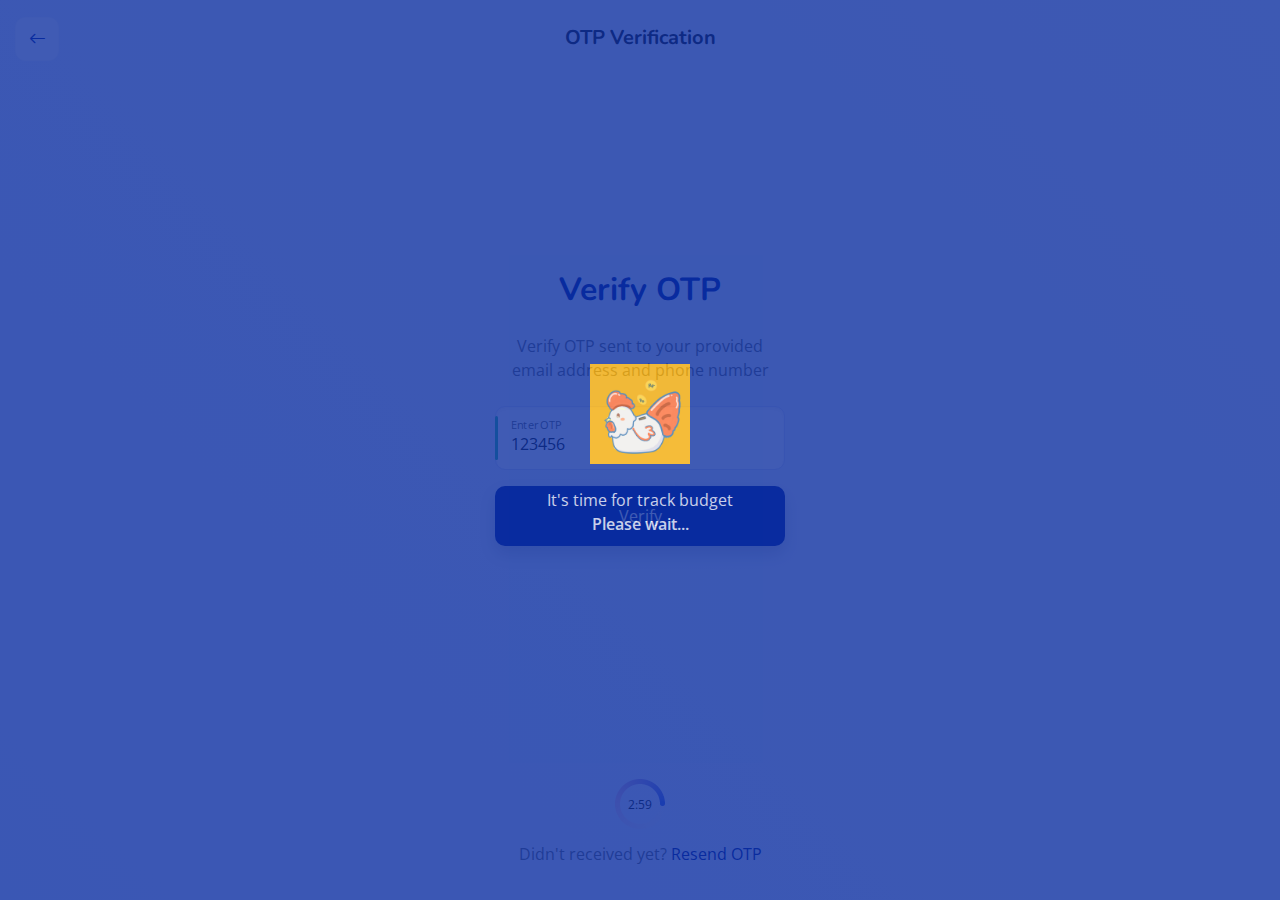
<file: verify.html>
<!doctype html>
<html lang="en" class="h-100">


<!-- Mirrored from maxartkiller.com/website/fimobile2/HTML/verify.html by HTTrack Website Copier/3.x [XR&CO'2014], Tue, 02 Aug 2022 09:33:59 GMT -->
<head>
    <meta charset="utf-8">
    <meta name="viewport" content="width=device-width, initial-scale=1, shrink-to-fit=no">
    <meta name="description" content="">
    <meta name="author" content="">
    <meta name="generator" content="">
    <title>FiMobile V2.0 - Mobile HTML template</title>

    <!-- manifest meta -->
    <meta name="apple-mobile-web-app-capable" content="yes">
    <link rel="manifest" href="manifest.json" />

    <!-- Favicons -->
    <link rel="apple-touch-icon" href="assets/img/favicon180.png" sizes="180x180">
    <link rel="icon" href="assets/img/favicon32.png" sizes="32x32" type="image/png">
    <link rel="icon" href="assets/img/favicon16.png" sizes="16x16" type="image/png">

    <!-- Google fonts-->

    <link rel="preconnect" href="https://fonts.googleapis.com/">
    <link href="https://fonts.googleapis.com/css2?family=Nunito:wght@400;600;700&amp;display=swap" rel="stylesheet">
    <link href="https://fonts.googleapis.com/css2?family=Open+Sans:wght@300;400;600;700&amp;display=swap" rel="stylesheet">

    <!-- bootstrap icons -->
    <link rel="stylesheet" href="https://cdn.jsdelivr.net/npm/bootstrap-icons@1.5.0/font/bootstrap-icons.css">

    <!-- style css for this template -->
    <link href="assets/css/style.css" rel="stylesheet" id="style">
</head>

<body class="body-scroll d-flex flex-column h-100" data-page="verify">

    <!-- loader section -->
    <div class="container-fluid loader-wrap">
        <div class="row h-100">
            <div class="col-10 col-md-6 col-lg-5 col-xl-3 mx-auto text-center align-self-center">
                <div class="loader-cube-wrap loader-cube-animate mx-auto">
                    <img src="assets/img/logo.png" alt="Logo">
                </div>
                <p class="mt-4">It's time for track budget<br><strong>Please wait...</strong></p>
            </div>
        </div>
    </div>
    <!-- loader section ends -->

    <!-- Begin page content -->
    <main class="container-fluid h-100">
        <div class="row h-100">
            <div class="col-12 text-center mb-auto px-0">
                <header class="header">
                    <div class="row">
                        <div class="col-auto">
                            <a href="signin.html" target="_self" class="btn btn-light btn-44">
                                <i class="bi bi-arrow-left"></i>
                            </a>
                        </div>
                        <div class="col align-self-center">
                            <h5>OTP Verification</h5>
                        </div>
                        <div class="col-auto">
                            <a class="btn btn-light btn-44 invisible"></a>
                        </div>
                    </div>
                </header>
            </div>
            <div class="col-10 col-md-6 col-lg-5 col-xl-3 mx-auto align-self-center text-center py-4">
                <h1 class="mb-4 text-color-theme">Verify OTP</h1>
                <p class="text-muted mb-4">Verify OTP sent to your provided email address and phone number</p>

                <div class="form-floating is-valid mb-3">
                    <input type="text" class="form-control" value="123456" placeholder="Enter OTP" id="otp">
                    <label for="otp">Enter OTP</label>
                </div>
                <button type="button" class="btn btn-lg btn-default w-100 mb-4 shadow"
                    onclick="window.location.replace('thankyou2.html');">
                    Verify
                </button>
            </div>
            <div class="col-12 text-center mt-auto">
                <div class="row justify-content-center footer-info">
                    <div class="col-auto text-center">
                        <span class="progressstimer">
                            <img src="assets/img/progress.png" alt="">
                            <span class="timer" id="timer">3:00</span>
                        </span>
                        <br/>
                        <p class="mb-3"><span class="text-muted">Didn't received yet?</span> <a href="#">Resend OTP</a>
                        </p>
                    </div>
                </div>
            </div>
        </div>
    </main>


    <!-- Required jquery and libraries -->
    <script src="assets/js/jquery-3.3.1.min.js"></script>
    <script src="assets/js/popper.min.js"></script>
    <script src="assets/vendor/bootstrap-5/js/bootstrap.bundle.min.js"></script>

    <!-- cookie js -->
    <script src="assets/js/jquery.cookie.js"></script>

    <!-- Customized jquery file  -->
    <script src="assets/js/main.js"></script>
    <script src="assets/js/color-scheme.js"></script>

    <!-- PWA app service registration and works -->
    <script src="assets/js/pwa-services.js"></script>

    <!-- page level custom script -->
    <script src="assets/js/app.js"></script>
</body>


<!-- Mirrored from maxartkiller.com/website/fimobile2/HTML/verify.html by HTTrack Website Copier/3.x [XR&CO'2014], Tue, 02 Aug 2022 09:34:01 GMT -->
</html>
</file>
<file: assets/css/style.css>
/*
==================================
Table of content 
==================================

1. variable
2. Bootstrap default css
3. utility
4. text
5. body
6. button
7. form element
8. loader
9. header
10. avatar
11. sidebar
12. card
13. swiper sliders
14. list 
15. footer
16. dark mode
17. filter
18. Full calendar
19. Logo
20. RTL

*/
/* template variables for standard action color should be removed from '../vendor/bootstrap-5/scss/variables' */
:root {
  --fimobile-green: #3ac79b;
  --fimobile-red: #f73563;
  --fimobile-yellow: #ffbd17;
  --fimobile-blue: #3c63e2;
  --fimobile-rounded: 15px;
  --fimobile-padding: 15px;
  --bs-gutter-x: var(--fimobile-padding);
  --fimobile-input-rounded: 10px;
  /* radial gradient colors */
  --fimobile-theme-color-grad-1: #57bdff;
  --fimobile-theme-color-grad-2: #4f77fb;
  --fimobile-theme-color-grad-3: #6528cf;
  /* color schemes */
  --fimobile-theme-color: #092c9f;
  --fimobile-theme-color-2: #001c77;
  --fimobile-theme-color-light: #d3ddfd;
  --fimobile-theme-bordercolor: #dadff6;
  --fimobile-theme-text: #ffffff;
  --fimobile-header: transparent;
  --fimobile-header-active: #ffffff;
  --fimobile-header-text: #000000;
  --fimobile-footer: #ffffff;
  --fimobile-footer-text: #999999;
  --fimobile-footer-text-active: var(--fimobile-theme-color);
  --fimobile-sidebar: var(--fimobile-theme-color);
  --fimobile-sidebar-text: #ffffff;
  --fimobile-sidebar-text-active: #ffffff;
  --fimobile-card-color: rgba(255, 255, 255, 0.85);
  --fimobile-card-text: #000000;
  --fimobile-page-bg-1: #f1f3f8;
  --fimobile-page-bg-2: #e5ecfe;
  --fimobile-page-text: #000000;
  --fimobile-page-link: var(--fimobile-theme-color);
}

:root .row > *,
:root .container,
:root .container-fluid,
:root .container-sm,
:root .container-md,
:root .container-lg,
:root .container-xl,
:root .container-xxl,
:root .container-sm,
:root .container-md,
:root .container-lg,
:root .container-xl,
:root .container-xxl {
  padding-left: var(--fimobile-padding);
  padding-right: var(--fimobile-padding);
}

:root .row {
  margin-right: calc(var(--fimobile-padding) * -1);
  margin-left: calc(var(--fimobile-padding) * -1);
}

.theme-indigo {
  /* radial gradient colors */
  --fimobile-theme-color-grad-1: #0897e9;
  --fimobile-theme-color-grad-2: #5100d4;
  --fimobile-theme-color-grad-3: #270069;
  /* color schemes */
  --fimobile-theme-color: #6610f2;
  --fimobile-theme-color-2: #550bce;
  --fimobile-theme-color-light: #f4fdff;
  --fimobile-theme-bordercolor: rgba(51, 7, 124, 0.15);
  --fimobile-theme-text: #ffffff;
  --fimobile-header: transparent;
  --fimobile-header-active: #ffffff;
  --fimobile-header-text: #000000;
  --fimobile-footer: #ffffff;
  --fimobile-footer-text: #999999;
  --fimobile-footer-text-active: var(--fimobile-theme-color);
  --fimobile-sidebar: var(--fimobile-theme-color);
  --fimobile-sidebar-text: #ffffff;
  --fimobile-sidebar-text-active: #ffffff;
  --fimobile-page-bg-1: #fff9fb;
  --fimobile-page-bg-2: #f1eafe;
  --fimobile-page-text: #000000;
  --fimobile-page-link: var(--fimobile-theme-color);
}

.theme-purple {
  /* radial gradient colors */
  --fimobile-theme-color-grad-1: #e908d8;
  --fimobile-theme-color-grad-2: #5a2ab3;
  --fimobile-theme-color-grad-3: #300284;
  /* color schemes */
  --fimobile-theme-color: #6f42c1;
  --fimobile-theme-color-2: #5d36a4;
  --fimobile-theme-color-light: #f4fdff;
  --fimobile-theme-bordercolor: rgba(56, 32, 99, 0.15);
  --fimobile-theme-text: #ffffff;
  --fimobile-header: transparent;
  --fimobile-header-active: #ffffff;
  --fimobile-header-text: #000000;
  --fimobile-footer: #ffffff;
  --fimobile-footer-text: #999999;
  --fimobile-footer-text-active: var(--fimobile-theme-color);
  --fimobile-sidebar: var(--fimobile-theme-color);
  --fimobile-sidebar-text: #ffffff;
  --fimobile-sidebar-text-active: #ffffff;
  --fimobile-page-bg-1: #e5f9fe;
  --fimobile-page-bg-2: #f3effa;
  --fimobile-page-text: #000000;
  --fimobile-page-link: var(--fimobile-theme-color);
}

.theme-pink {
  /* radial gradient colors */
  --fimobile-theme-color-grad-1: #f38ac4;
  --fimobile-theme-color-grad-2: #d11e78;
  --fimobile-theme-color-grad-3: #300284;
  /* color schemes */
  --fimobile-theme-color: #d63384;
  --fimobile-theme-color-2: #bb2670;
  --fimobile-theme-color-light: #f4fdff;
  --fimobile-theme-bordercolor: rgba(114, 23, 68, 0.15);
  --fimobile-theme-text: #ffffff;
  --fimobile-header: transparent;
  --fimobile-header-active: #ffffff;
  --fimobile-header-text: #000000;
  --fimobile-footer: #ffffff;
  --fimobile-footer-text: #999999;
  --fimobile-footer-text-active: var(--fimobile-theme-color);
  --fimobile-sidebar: var(--fimobile-theme-color);
  --fimobile-sidebar-text: #ffffff;
  --fimobile-sidebar-text-active: #ffffff;
  --fimobile-page-bg-1: #fffbf2;
  --fimobile-page-bg-2: #fcf2f7;
  --fimobile-page-text: #000000;
  --fimobile-page-link: var(--fimobile-theme-color);
}

.theme-red {
  /* radial gradient colors */
  --fimobile-theme-color-grad-1: #ffc107;
  --fimobile-theme-color-grad-2: #e91547;
  --fimobile-theme-color-grad-3: #77001c;
  /* color schemes */
  /* color schemes */
  --fimobile-theme-color: #f73563;
  --fimobile-theme-color-2: #f50e45;
  --fimobile-theme-color-light: #f4fdff;
  --fimobile-theme-bordercolor: rgba(166, 7, 44, 0.1);
  --fimobile-theme-text: #ffffff;
  --fimobile-header: transparent;
  --fimobile-header-active: #ffffff;
  --fimobile-header-text: #000000;
  --fimobile-footer: #ffffff;
  --fimobile-footer-text: #999999;
  --fimobile-footer-text-active: var(--fimobile-theme-color);
  --fimobile-sidebar: var(--fimobile-theme-color);
  --fimobile-sidebar-text: #ffffff;
  --fimobile-sidebar-text-active: #ffffff;
  --fimobile-page-bg-1: #fffaed;
  --fimobile-page-bg-2: white;
  --fimobile-page-text: #000000;
  --fimobile-page-link: var(--fimobile-theme-color);
}

.theme-orange {
  /* radial gradient colors */
  --fimobile-theme-color-grad-1: #ffc107;
  --fimobile-theme-color-grad-2: #ec6c02;
  --fimobile-theme-color-grad-3: #c70042;
  /* color schemes */
  --fimobile-theme-color: #fd7e14;
  --fimobile-theme-color-2: #e66a02;
  --fimobile-theme-color-light: #f4fdff;
  --fimobile-theme-bordercolor: rgba(144, 66, 1, 0.15);
  --fimobile-theme-text: #ffffff;
  --fimobile-header: transparent;
  --fimobile-header-active: #ffffff;
  --fimobile-header-text: #000000;
  --fimobile-footer: #ffffff;
  --fimobile-footer-text: #999999;
  --fimobile-footer-text-active: var(--fimobile-theme-color);
  --fimobile-sidebar: var(--fimobile-theme-color);
  --fimobile-sidebar-text: #ffffff;
  --fimobile-sidebar-text-active: #ffffff;
  --fimobile-page-bg-1: #fffbf2;
  --fimobile-page-bg-2: #fff3e8;
  --fimobile-page-text: #000000;
  --fimobile-page-link: var(--fimobile-theme-color);
}

.theme-yellow {
  /* radial gradient colors */
  --fimobile-theme-color-grad-1: #ffdb6f;
  --fimobile-theme-color-grad-2: #f0ac00;
  --fimobile-theme-color-grad-3: #f03000;
  /* color schemes */
  --fimobile-theme-color: #ffbd17;
  --fimobile-theme-color-2: #edaa00;
  --fimobile-theme-color-light: #f4fdff;
  --fimobile-theme-bordercolor: rgba(151, 108, 0, 0.15);
  --fimobile-theme-text: #ffffff;
  --fimobile-header: transparent;
  --fimobile-header-active: #ffffff;
  --fimobile-header-text: #000000;
  --fimobile-footer: #ffffff;
  --fimobile-footer-text: #999999;
  --fimobile-footer-text-active: var(--fimobile-theme-color);
  --fimobile-sidebar: var(--fimobile-theme-color);
  --fimobile-sidebar-text: #ffffff;
  --fimobile-sidebar-text-active: #ffffff;
  --fimobile-page-bg-1: #f6f8fe;
  --fimobile-page-bg-2: #fffaed;
  --fimobile-page-text: #000000;
  --fimobile-page-link: var(--fimobile-theme-color);
}

.theme-green {
  /* radial gradient colors */
  --fimobile-theme-color-grad-1: #a9e682;
  --fimobile-theme-color-grad-2: #1fbb8a;
  --fimobile-theme-color-grad-3: #0072c3;
  /* color schemes */
  --fimobile-theme-color: #3ac79b;
  --fimobile-theme-color-2: #30a883;
  --fimobile-theme-color-light: #f4fdff;
  --fimobile-theme-bordercolor: rgba(29, 101, 78, 0.15);
  --fimobile-theme-text: #ffffff;
  --fimobile-header: transparent;
  --fimobile-header-active: #ffffff;
  --fimobile-header-text: #000000;
  --fimobile-footer: #ffffff;
  --fimobile-footer-text: #999999;
  --fimobile-footer-text-active: var(--fimobile-theme-color);
  --fimobile-sidebar: var(--fimobile-theme-color);
  --fimobile-sidebar-text: #ffffff;
  --fimobile-sidebar-text-active: #ffffff;
  --fimobile-page-bg-1: #fffefd;
  --fimobile-page-bg-2: #edfaf6;
  --fimobile-page-text: #000000;
  --fimobile-page-link: var(--fimobile-theme-color);
}

.theme-teal {
  /* radial gradient colors */
  --fimobile-theme-color-grad-1: #a2fffa;
  --fimobile-theme-color-grad-2: #00a2ad;
  --fimobile-theme-color-grad-3: #3f51b5;
  /* color schemes */
  --fimobile-theme-color: #0ab2be;
  --fimobile-theme-color-2: #088e97;
  --fimobile-theme-color-light: #f4fdff;
  --fimobile-theme-bordercolor: rgba(4, 65, 69, 0.15);
  --fimobile-theme-text: #ffffff;
  --fimobile-header: transparent;
  --fimobile-header-active: #ffffff;
  --fimobile-header-text: #000000;
  --fimobile-footer: #ffffff;
  --fimobile-footer-text: #999999;
  --fimobile-footer-text-active: var(--fimobile-theme-color);
  --fimobile-sidebar: var(--fimobile-theme-color);
  --fimobile-sidebar-text: #ffffff;
  --fimobile-sidebar-text-active: #ffffff;
  --fimobile-page-bg-1: #fff4f7;
  --fimobile-page-bg-2: #e3fcfe;
  --fimobile-page-text: #000000;
  --fimobile-page-link: var(--fimobile-theme-color);
}

.theme-cyan {
  /* radial gradient colors */
  --fimobile-theme-color-grad-1: #9df5dc;
  --fimobile-theme-color-grad-2: #00b5da;
  --fimobile-theme-color-grad-3: #673ab7;
  /* color schemes */
  --fimobile-theme-color: #0dcaf0;
  --fimobile-theme-color-2: #0ba9c9;
  --fimobile-theme-color-light: #f4fdff;
  --fimobile-theme-bordercolor: rgba(6, 100, 119, 0.15);
  --fimobile-theme-text: #ffffff;
  --fimobile-header: transparent;
  --fimobile-header-active: #ffffff;
  --fimobile-header-text: #000000;
  --fimobile-footer: #ffffff;
  --fimobile-footer-text: #999999;
  --fimobile-footer-text-active: var(--fimobile-theme-color);
  --fimobile-sidebar: var(--fimobile-theme-color);
  --fimobile-sidebar-text: #ffffff;
  --fimobile-sidebar-text-active: #ffffff;
  --fimobile-page-bg-1: #fff9fb;
  --fimobile-page-bg-2: #e5f9fe;
  --fimobile-page-text: #000000;
  --fimobile-page-link: var(--fimobile-theme-color);
}

@media screen and (max-width: 340px) {
  :root {
    --fimobile-padding: 10px;
    --fimobile-rounded: 12px;
  }
}

/*!
 * Bootstrap v5.0.1 (https://getbootstrap.com/)
 * Copyright 2011-2021 The Bootstrap Authors
 * Copyright 2011-2021 Twitter, Inc.
 * Licensed under MIT (https://github.com/twbs/bootstrap/blob/main/LICENSE)
 */
:root {
  --bs-blue: #3c63e2;
  --bs-indigo: #6610f2;
  --bs-purple: #6f42c1;
  --bs-pink: #d63384;
  --bs-red: #f73563;
  --bs-orange: #fd7e14;
  --bs-yellow: #ffbd17;
  --bs-green: #3ac79b;
  --bs-teal: #0ab2be;
  --bs-cyan: #0dcaf0;
  --bs-white: #fff;
  --bs-gray: #6c757d;
  --bs-gray-dark: #343a40;
  --bs-primary: #3c63e2;
  --bs-secondary: #6c757d;
  --bs-success: #3ac79b;
  --bs-info: #0dcaf0;
  --bs-warning: #ffbd17;
  --bs-danger: #f73563;
  --bs-light: #f8f9fa;
  --bs-dark: #212529;
  --bs-font-sans-serif: system-ui, -apple-system, "Segoe UI", Roboto, "Helvetica Neue", Arial, "Noto Sans", "Liberation Sans", sans-serif, "Apple Color Emoji", "Segoe UI Emoji", "Segoe UI Symbol", "Noto Color Emoji";
  --bs-font-monospace: SFMono-Regular, Menlo, Monaco, Consolas, "Liberation Mono", "Courier New", monospace;
  --bs-gradient: linear-gradient(180deg, rgba(255, 255, 255, 0.15), rgba(255, 255, 255, 0));
}

*,
*::before,
*::after {
  box-sizing: border-box;
}

@media (prefers-reduced-motion: no-preference) {
  :root {
    scroll-behavior: smooth;
  }
}

body {
  margin: 0;
  font-family: var(--bs-font-sans-serif);
  font-size: 1rem;
  font-weight: 400;
  line-height: 1.5;
  color: #212529;
  background-color: #fff;
  -webkit-text-size-adjust: 100%;
  -webkit-tap-highlight-color: transparent;
}

hr {
  margin: 1rem 0;
  color: inherit;
  background-color: currentColor;
  border: 0;
  opacity: 0.25;
}

hr:not([size]) {
  height: 1px;
}

h1, .h1, h2, .h2, h3, .h3, h4, .h4, h5, .h5, h6, .h6 {
  margin-top: 0;
  margin-bottom: 0.5rem;
  font-weight: 500;
  line-height: 1.2;
}

h1, .h1 {
  font-size: calc(1.375rem + 1.5vw);
}

@media (min-width: 1200px) {
  h1, .h1 {
    font-size: 2.5rem;
  }
}

h2, .h2 {
  font-size: calc(1.325rem + 0.9vw);
}

@media (min-width: 1200px) {
  h2, .h2 {
    font-size: 2rem;
  }
}

h3, .h3 {
  font-size: calc(1.3rem + 0.6vw);
}

@media (min-width: 1200px) {
  h3, .h3 {
    font-size: 1.75rem;
  }
}

h4, .h4 {
  font-size: calc(1.275rem + 0.3vw);
}

@media (min-width: 1200px) {
  h4, .h4 {
    font-size: 1.5rem;
  }
}

h5, .h5 {
  font-size: 1.25rem;
}

h6, .h6 {
  font-size: 1rem;
}

p {
  margin-top: 0;
  margin-bottom: 1rem;
}

abbr[title],
abbr[data-bs-original-title] {
  text-decoration: underline dotted;
  cursor: help;
  text-decoration-skip-ink: none;
}

address {
  margin-bottom: 1rem;
  font-style: normal;
  line-height: inherit;
}

ol,
ul {
  padding-left: 2rem;
}

ol,
ul,
dl {
  margin-top: 0;
  margin-bottom: 1rem;
}

ol ol,
ul ul,
ol ul,
ul ol {
  margin-bottom: 0;
}

dt {
  font-weight: 700;
}

dd {
  margin-bottom: .5rem;
  margin-left: 0;
}

blockquote {
  margin: 0 0 1rem;
}

b,
strong {
  font-weight: bolder;
}

small, .small {
  font-size: 0.875em;
}

mark, .mark {
  padding: 0.2em;
  background-color: #fcf8e3;
}

sub,
sup {
  position: relative;
  font-size: 0.75em;
  line-height: 0;
  vertical-align: baseline;
}

sub {
  bottom: -.25em;
}

sup {
  top: -.5em;
}

a {
  color: #3c63e2;
  text-decoration: underline;
}

a:hover {
  color: #304fb5;
}

a:not([href]):not([class]), a:not([href]):not([class]):hover {
  color: inherit;
  text-decoration: none;
}

pre,
code,
kbd,
samp {
  font-family: var(--bs-font-monospace);
  font-size: 1em;
  direction: ltr /* rtl:ignore */;
  unicode-bidi: bidi-override;
}

pre {
  display: block;
  margin-top: 0;
  margin-bottom: 1rem;
  overflow: auto;
  font-size: 0.875em;
}

pre code {
  font-size: inherit;
  color: inherit;
  word-break: normal;
}

code {
  font-size: 0.875em;
  color: #d63384;
  word-wrap: break-word;
}

a > code {
  color: inherit;
}

kbd {
  padding: 0.2rem 0.4rem;
  font-size: 0.875em;
  color: #fff;
  background-color: #212529;
  border-radius: 0.2rem;
}

kbd kbd {
  padding: 0;
  font-size: 1em;
  font-weight: 700;
}

figure {
  margin: 0 0 1rem;
}

img,
svg {
  vertical-align: middle;
}

table {
  caption-side: bottom;
  border-collapse: collapse;
}

caption {
  padding-top: 0.5rem;
  padding-bottom: 0.5rem;
  color: #6c757d;
  text-align: left;
}

th {
  text-align: inherit;
  text-align: -webkit-match-parent;
}

thead,
tbody,
tfoot,
tr,
td,
th {
  border-color: inherit;
  border-style: solid;
  border-width: 0;
}

label {
  display: inline-block;
}

button {
  border-radius: 0;
}

button:focus:not(:focus-visible) {
  outline: 0;
}

input,
button,
select,
optgroup,
textarea {
  margin: 0;
  font-family: inherit;
  font-size: inherit;
  line-height: inherit;
}

button,
select {
  text-transform: none;
}

[role="button"] {
  cursor: pointer;
}

select {
  word-wrap: normal;
}

select:disabled {
  opacity: 1;
}

[list]::-webkit-calendar-picker-indicator {
  display: none;
}

button,
[type="button"],
[type="reset"],
[type="submit"] {
  -webkit-appearance: button;
}

button:not(:disabled),
[type="button"]:not(:disabled),
[type="reset"]:not(:disabled),
[type="submit"]:not(:disabled) {
  cursor: pointer;
}

::-moz-focus-inner {
  padding: 0;
  border-style: none;
}

textarea {
  resize: vertical;
}

fieldset {
  min-width: 0;
  padding: 0;
  margin: 0;
  border: 0;
}

legend {
  float: left;
  width: 100%;
  padding: 0;
  margin-bottom: 0.5rem;
  font-size: calc(1.275rem + 0.3vw);
  line-height: inherit;
}

@media (min-width: 1200px) {
  legend {
    font-size: 1.5rem;
  }
}

legend + * {
  clear: left;
}

::-webkit-datetime-edit-fields-wrapper,
::-webkit-datetime-edit-text,
::-webkit-datetime-edit-minute,
::-webkit-datetime-edit-hour-field,
::-webkit-datetime-edit-day-field,
::-webkit-datetime-edit-month-field,
::-webkit-datetime-edit-year-field {
  padding: 0;
}

::-webkit-inner-spin-button {
  height: auto;
}

[type="search"] {
  outline-offset: -2px;
  -webkit-appearance: textfield;
}

/* rtl:raw:
[type="tel"],
[type="url"],
[type="email"],
[type="number"] {
  direction: ltr;
}
*/
::-webkit-search-decoration {
  -webkit-appearance: none;
}

::-webkit-color-swatch-wrapper {
  padding: 0;
}

::file-selector-button {
  font: inherit;
}

::-webkit-file-upload-button {
  font: inherit;
  -webkit-appearance: button;
}

output {
  display: inline-block;
}

iframe {
  border: 0;
}

summary {
  display: list-item;
  cursor: pointer;
}

progress {
  vertical-align: baseline;
}

[hidden] {
  display: none !important;
}

.lead {
  font-size: 1.25rem;
  font-weight: 300;
}

.display-1 {
  font-size: calc(1.625rem + 4.5vw);
  font-weight: 300;
  line-height: 1.2;
}

@media (min-width: 1200px) {
  .display-1 {
    font-size: 5rem;
  }
}

.display-2 {
  font-size: calc(1.575rem + 3.9vw);
  font-weight: 300;
  line-height: 1.2;
}

@media (min-width: 1200px) {
  .display-2 {
    font-size: 4.5rem;
  }
}

.display-3 {
  font-size: calc(1.525rem + 3.3vw);
  font-weight: 300;
  line-height: 1.2;
}

@media (min-width: 1200px) {
  .display-3 {
    font-size: 4rem;
  }
}

.display-4 {
  font-size: calc(1.475rem + 2.7vw);
  font-weight: 300;
  line-height: 1.2;
}

@media (min-width: 1200px) {
  .display-4 {
    font-size: 3.5rem;
  }
}

.display-5 {
  font-size: calc(1.425rem + 2.1vw);
  font-weight: 300;
  line-height: 1.2;
}

@media (min-width: 1200px) {
  .display-5 {
    font-size: 3rem;
  }
}

.display-6 {
  font-size: calc(1.375rem + 1.5vw);
  font-weight: 300;
  line-height: 1.2;
}

@media (min-width: 1200px) {
  .display-6 {
    font-size: 2.5rem;
  }
}

.list-unstyled {
  padding-left: 0;
  list-style: none;
}

.list-inline {
  padding-left: 0;
  list-style: none;
}

.list-inline-item {
  display: inline-block;
}

.list-inline-item:not(:last-child) {
  margin-right: 0.5rem;
}

.initialism {
  font-size: 0.875em;
  text-transform: uppercase;
}

.blockquote {
  margin-bottom: 1rem;
  font-size: 1.25rem;
}

.blockquote > :last-child {
  margin-bottom: 0;
}

.blockquote-footer {
  margin-top: -1rem;
  margin-bottom: 1rem;
  font-size: 0.875em;
  color: #6c757d;
}

.blockquote-footer::before {
  content: "\2014\00A0";
}

.img-fluid {
  max-width: 100%;
  height: auto;
}

.img-thumbnail {
  padding: 0.25rem;
  background-color: #fff;
  border: 1px solid #dee2e6;
  border-radius: 0.25rem;
  max-width: 100%;
  height: auto;
}

.figure {
  display: inline-block;
}

.figure-img {
  margin-bottom: 0.5rem;
  line-height: 1;
}

.figure-caption {
  font-size: 0.875em;
  color: #6c757d;
}

.container,
.container-fluid,
.container-sm,
.container-md,
.container-lg,
.container-xl,
.container-xxl {
  width: 100%;
  padding-right: var(--bs-gutter-x, 0.75rem);
  padding-left: var(--bs-gutter-x, 0.75rem);
  margin-right: auto;
  margin-left: auto;
}

@media (min-width: 576px) {
  .container, .container-sm {
    max-width: 540px;
  }
}

@media (min-width: 768px) {
  .container, .container-sm, .container-md {
    max-width: 720px;
  }
}

@media (min-width: 992px) {
  .container, .container-sm, .container-md, .container-lg {
    max-width: 960px;
  }
}

@media (min-width: 1200px) {
  .container, .container-sm, .container-md, .container-lg, .container-xl {
    max-width: 1140px;
  }
}

@media (min-width: 1400px) {
  .container, .container-sm, .container-md, .container-lg, .container-xl, .container-xxl {
    max-width: 1320px;
  }
}

.row {
  --bs-gutter-x: 1.5rem;
  --bs-gutter-y: 0;
  display: flex;
  flex-wrap: wrap;
  margin-top: calc(var(--bs-gutter-y) * -1);
  margin-right: calc(var(--bs-gutter-x) * -.5);
  margin-left: calc(var(--bs-gutter-x) * -.5);
}

.row > * {
  flex-shrink: 0;
  width: 100%;
  max-width: 100%;
  padding-right: calc(var(--bs-gutter-x) * .5);
  padding-left: calc(var(--bs-gutter-x) * .5);
  margin-top: var(--bs-gutter-y);
}

.col {
  flex: 1 0 0%;
}

.row-cols-auto > * {
  flex: 0 0 auto;
  width: auto;
}

.row-cols-1 > * {
  flex: 0 0 auto;
  width: 100%;
}

.row-cols-2 > * {
  flex: 0 0 auto;
  width: 50%;
}

.row-cols-3 > * {
  flex: 0 0 auto;
  width: 33.33333%;
}

.row-cols-4 > * {
  flex: 0 0 auto;
  width: 25%;
}

.row-cols-5 > * {
  flex: 0 0 auto;
  width: 20%;
}

.row-cols-6 > * {
  flex: 0 0 auto;
  width: 16.66667%;
}

@media (min-width: 576px) {
  .col-sm {
    flex: 1 0 0%;
  }
  .row-cols-sm-auto > * {
    flex: 0 0 auto;
    width: auto;
  }
  .row-cols-sm-1 > * {
    flex: 0 0 auto;
    width: 100%;
  }
  .row-cols-sm-2 > * {
    flex: 0 0 auto;
    width: 50%;
  }
  .row-cols-sm-3 > * {
    flex: 0 0 auto;
    width: 33.33333%;
  }
  .row-cols-sm-4 > * {
    flex: 0 0 auto;
    width: 25%;
  }
  .row-cols-sm-5 > * {
    flex: 0 0 auto;
    width: 20%;
  }
  .row-cols-sm-6 > * {
    flex: 0 0 auto;
    width: 16.66667%;
  }
}

@media (min-width: 768px) {
  .col-md {
    flex: 1 0 0%;
  }
  .row-cols-md-auto > * {
    flex: 0 0 auto;
    width: auto;
  }
  .row-cols-md-1 > * {
    flex: 0 0 auto;
    width: 100%;
  }
  .row-cols-md-2 > * {
    flex: 0 0 auto;
    width: 50%;
  }
  .row-cols-md-3 > * {
    flex: 0 0 auto;
    width: 33.33333%;
  }
  .row-cols-md-4 > * {
    flex: 0 0 auto;
    width: 25%;
  }
  .row-cols-md-5 > * {
    flex: 0 0 auto;
    width: 20%;
  }
  .row-cols-md-6 > * {
    flex: 0 0 auto;
    width: 16.66667%;
  }
}

@media (min-width: 992px) {
  .col-lg {
    flex: 1 0 0%;
  }
  .row-cols-lg-auto > * {
    flex: 0 0 auto;
    width: auto;
  }
  .row-cols-lg-1 > * {
    flex: 0 0 auto;
    width: 100%;
  }
  .row-cols-lg-2 > * {
    flex: 0 0 auto;
    width: 50%;
  }
  .row-cols-lg-3 > * {
    flex: 0 0 auto;
    width: 33.33333%;
  }
  .row-cols-lg-4 > * {
    flex: 0 0 auto;
    width: 25%;
  }
  .row-cols-lg-5 > * {
    flex: 0 0 auto;
    width: 20%;
  }
  .row-cols-lg-6 > * {
    flex: 0 0 auto;
    width: 16.66667%;
  }
}

@media (min-width: 1200px) {
  .col-xl {
    flex: 1 0 0%;
  }
  .row-cols-xl-auto > * {
    flex: 0 0 auto;
    width: auto;
  }
  .row-cols-xl-1 > * {
    flex: 0 0 auto;
    width: 100%;
  }
  .row-cols-xl-2 > * {
    flex: 0 0 auto;
    width: 50%;
  }
  .row-cols-xl-3 > * {
    flex: 0 0 auto;
    width: 33.33333%;
  }
  .row-cols-xl-4 > * {
    flex: 0 0 auto;
    width: 25%;
  }
  .row-cols-xl-5 > * {
    flex: 0 0 auto;
    width: 20%;
  }
  .row-cols-xl-6 > * {
    flex: 0 0 auto;
    width: 16.66667%;
  }
}

@media (min-width: 1400px) {
  .col-xxl {
    flex: 1 0 0%;
  }
  .row-cols-xxl-auto > * {
    flex: 0 0 auto;
    width: auto;
  }
  .row-cols-xxl-1 > * {
    flex: 0 0 auto;
    width: 100%;
  }
  .row-cols-xxl-2 > * {
    flex: 0 0 auto;
    width: 50%;
  }
  .row-cols-xxl-3 > * {
    flex: 0 0 auto;
    width: 33.33333%;
  }
  .row-cols-xxl-4 > * {
    flex: 0 0 auto;
    width: 25%;
  }
  .row-cols-xxl-5 > * {
    flex: 0 0 auto;
    width: 20%;
  }
  .row-cols-xxl-6 > * {
    flex: 0 0 auto;
    width: 16.66667%;
  }
}

.col-auto {
  flex: 0 0 auto;
  width: auto;
}

.col-1 {
  flex: 0 0 auto;
  width: 8.33333%;
}

.col-2 {
  flex: 0 0 auto;
  width: 16.66667%;
}

.col-3 {
  flex: 0 0 auto;
  width: 25%;
}

.col-4 {
  flex: 0 0 auto;
  width: 33.33333%;
}

.col-5 {
  flex: 0 0 auto;
  width: 41.66667%;
}

.col-6 {
  flex: 0 0 auto;
  width: 50%;
}

.col-7 {
  flex: 0 0 auto;
  width: 58.33333%;
}

.col-8 {
  flex: 0 0 auto;
  width: 66.66667%;
}

.col-9 {
  flex: 0 0 auto;
  width: 75%;
}

.col-10 {
  flex: 0 0 auto;
  width: 83.33333%;
}

.col-11 {
  flex: 0 0 auto;
  width: 91.66667%;
}

.col-12 {
  flex: 0 0 auto;
  width: 100%;
}

.offset-1 {
  margin-left: 8.33333%;
}

.offset-2 {
  margin-left: 16.66667%;
}

.offset-3 {
  margin-left: 25%;
}

.offset-4 {
  margin-left: 33.33333%;
}

.offset-5 {
  margin-left: 41.66667%;
}

.offset-6 {
  margin-left: 50%;
}

.offset-7 {
  margin-left: 58.33333%;
}

.offset-8 {
  margin-left: 66.66667%;
}

.offset-9 {
  margin-left: 75%;
}

.offset-10 {
  margin-left: 83.33333%;
}

.offset-11 {
  margin-left: 91.66667%;
}

.g-0,
.gx-0 {
  --bs-gutter-x: 0;
}

.g-0,
.gy-0 {
  --bs-gutter-y: 0;
}

.g-1,
.gx-1 {
  --bs-gutter-x: 0.25rem;
}

.g-1,
.gy-1 {
  --bs-gutter-y: 0.25rem;
}

.g-2,
.gx-2 {
  --bs-gutter-x: 0.5rem;
}

.g-2,
.gy-2 {
  --bs-gutter-y: 0.5rem;
}

.g-3,
.gx-3 {
  --bs-gutter-x: 1rem;
}

.g-3,
.gy-3 {
  --bs-gutter-y: 1rem;
}

.g-4,
.gx-4 {
  --bs-gutter-x: 1.5rem;
}

.g-4,
.gy-4 {
  --bs-gutter-y: 1.5rem;
}

.g-5,
.gx-5 {
  --bs-gutter-x: 3rem;
}

.g-5,
.gy-5 {
  --bs-gutter-y: 3rem;
}

@media (min-width: 576px) {
  .col-sm-auto {
    flex: 0 0 auto;
    width: auto;
  }
  .col-sm-1 {
    flex: 0 0 auto;
    width: 8.33333%;
  }
  .col-sm-2 {
    flex: 0 0 auto;
    width: 16.66667%;
  }
  .col-sm-3 {
    flex: 0 0 auto;
    width: 25%;
  }
  .col-sm-4 {
    flex: 0 0 auto;
    width: 33.33333%;
  }
  .col-sm-5 {
    flex: 0 0 auto;
    width: 41.66667%;
  }
  .col-sm-6 {
    flex: 0 0 auto;
    width: 50%;
  }
  .col-sm-7 {
    flex: 0 0 auto;
    width: 58.33333%;
  }
  .col-sm-8 {
    flex: 0 0 auto;
    width: 66.66667%;
  }
  .col-sm-9 {
    flex: 0 0 auto;
    width: 75%;
  }
  .col-sm-10 {
    flex: 0 0 auto;
    width: 83.33333%;
  }
  .col-sm-11 {
    flex: 0 0 auto;
    width: 91.66667%;
  }
  .col-sm-12 {
    flex: 0 0 auto;
    width: 100%;
  }
  .offset-sm-0 {
    margin-left: 0;
  }
  .offset-sm-1 {
    margin-left: 8.33333%;
  }
  .offset-sm-2 {
    margin-left: 16.66667%;
  }
  .offset-sm-3 {
    margin-left: 25%;
  }
  .offset-sm-4 {
    margin-left: 33.33333%;
  }
  .offset-sm-5 {
    margin-left: 41.66667%;
  }
  .offset-sm-6 {
    margin-left: 50%;
  }
  .offset-sm-7 {
    margin-left: 58.33333%;
  }
  .offset-sm-8 {
    margin-left: 66.66667%;
  }
  .offset-sm-9 {
    margin-left: 75%;
  }
  .offset-sm-10 {
    margin-left: 83.33333%;
  }
  .offset-sm-11 {
    margin-left: 91.66667%;
  }
  .g-sm-0,
  .gx-sm-0 {
    --bs-gutter-x: 0;
  }
  .g-sm-0,
  .gy-sm-0 {
    --bs-gutter-y: 0;
  }
  .g-sm-1,
  .gx-sm-1 {
    --bs-gutter-x: 0.25rem;
  }
  .g-sm-1,
  .gy-sm-1 {
    --bs-gutter-y: 0.25rem;
  }
  .g-sm-2,
  .gx-sm-2 {
    --bs-gutter-x: 0.5rem;
  }
  .g-sm-2,
  .gy-sm-2 {
    --bs-gutter-y: 0.5rem;
  }
  .g-sm-3,
  .gx-sm-3 {
    --bs-gutter-x: 1rem;
  }
  .g-sm-3,
  .gy-sm-3 {
    --bs-gutter-y: 1rem;
  }
  .g-sm-4,
  .gx-sm-4 {
    --bs-gutter-x: 1.5rem;
  }
  .g-sm-4,
  .gy-sm-4 {
    --bs-gutter-y: 1.5rem;
  }
  .g-sm-5,
  .gx-sm-5 {
    --bs-gutter-x: 3rem;
  }
  .g-sm-5,
  .gy-sm-5 {
    --bs-gutter-y: 3rem;
  }
}

@media (min-width: 768px) {
  .col-md-auto {
    flex: 0 0 auto;
    width: auto;
  }
  .col-md-1 {
    flex: 0 0 auto;
    width: 8.33333%;
  }
  .col-md-2 {
    flex: 0 0 auto;
    width: 16.66667%;
  }
  .col-md-3 {
    flex: 0 0 auto;
    width: 25%;
  }
  .col-md-4 {
    flex: 0 0 auto;
    width: 33.33333%;
  }
  .col-md-5 {
    flex: 0 0 auto;
    width: 41.66667%;
  }
  .col-md-6 {
    flex: 0 0 auto;
    width: 50%;
  }
  .col-md-7 {
    flex: 0 0 auto;
    width: 58.33333%;
  }
  .col-md-8 {
    flex: 0 0 auto;
    width: 66.66667%;
  }
  .col-md-9 {
    flex: 0 0 auto;
    width: 75%;
  }
  .col-md-10 {
    flex: 0 0 auto;
    width: 83.33333%;
  }
  .col-md-11 {
    flex: 0 0 auto;
    width: 91.66667%;
  }
  .col-md-12 {
    flex: 0 0 auto;
    width: 100%;
  }
  .offset-md-0 {
    margin-left: 0;
  }
  .offset-md-1 {
    margin-left: 8.33333%;
  }
  .offset-md-2 {
    margin-left: 16.66667%;
  }
  .offset-md-3 {
    margin-left: 25%;
  }
  .offset-md-4 {
    margin-left: 33.33333%;
  }
  .offset-md-5 {
    margin-left: 41.66667%;
  }
  .offset-md-6 {
    margin-left: 50%;
  }
  .offset-md-7 {
    margin-left: 58.33333%;
  }
  .offset-md-8 {
    margin-left: 66.66667%;
  }
  .offset-md-9 {
    margin-left: 75%;
  }
  .offset-md-10 {
    margin-left: 83.33333%;
  }
  .offset-md-11 {
    margin-left: 91.66667%;
  }
  .g-md-0,
  .gx-md-0 {
    --bs-gutter-x: 0;
  }
  .g-md-0,
  .gy-md-0 {
    --bs-gutter-y: 0;
  }
  .g-md-1,
  .gx-md-1 {
    --bs-gutter-x: 0.25rem;
  }
  .g-md-1,
  .gy-md-1 {
    --bs-gutter-y: 0.25rem;
  }
  .g-md-2,
  .gx-md-2 {
    --bs-gutter-x: 0.5rem;
  }
  .g-md-2,
  .gy-md-2 {
    --bs-gutter-y: 0.5rem;
  }
  .g-md-3,
  .gx-md-3 {
    --bs-gutter-x: 1rem;
  }
  .g-md-3,
  .gy-md-3 {
    --bs-gutter-y: 1rem;
  }
  .g-md-4,
  .gx-md-4 {
    --bs-gutter-x: 1.5rem;
  }
  .g-md-4,
  .gy-md-4 {
    --bs-gutter-y: 1.5rem;
  }
  .g-md-5,
  .gx-md-5 {
    --bs-gutter-x: 3rem;
  }
  .g-md-5,
  .gy-md-5 {
    --bs-gutter-y: 3rem;
  }
}

@media (min-width: 992px) {
  .col-lg-auto {
    flex: 0 0 auto;
    width: auto;
  }
  .col-lg-1 {
    flex: 0 0 auto;
    width: 8.33333%;
  }
  .col-lg-2 {
    flex: 0 0 auto;
    width: 16.66667%;
  }
  .col-lg-3 {
    flex: 0 0 auto;
    width: 25%;
  }
  .col-lg-4 {
    flex: 0 0 auto;
    width: 33.33333%;
  }
  .col-lg-5 {
    flex: 0 0 auto;
    width: 41.66667%;
  }
  .col-lg-6 {
    flex: 0 0 auto;
    width: 50%;
  }
  .col-lg-7 {
    flex: 0 0 auto;
    width: 58.33333%;
  }
  .col-lg-8 {
    flex: 0 0 auto;
    width: 66.66667%;
  }
  .col-lg-9 {
    flex: 0 0 auto;
    width: 75%;
  }
  .col-lg-10 {
    flex: 0 0 auto;
    width: 83.33333%;
  }
  .col-lg-11 {
    flex: 0 0 auto;
    width: 91.66667%;
  }
  .col-lg-12 {
    flex: 0 0 auto;
    width: 100%;
  }
  .offset-lg-0 {
    margin-left: 0;
  }
  .offset-lg-1 {
    margin-left: 8.33333%;
  }
  .offset-lg-2 {
    margin-left: 16.66667%;
  }
  .offset-lg-3 {
    margin-left: 25%;
  }
  .offset-lg-4 {
    margin-left: 33.33333%;
  }
  .offset-lg-5 {
    margin-left: 41.66667%;
  }
  .offset-lg-6 {
    margin-left: 50%;
  }
  .offset-lg-7 {
    margin-left: 58.33333%;
  }
  .offset-lg-8 {
    margin-left: 66.66667%;
  }
  .offset-lg-9 {
    margin-left: 75%;
  }
  .offset-lg-10 {
    margin-left: 83.33333%;
  }
  .offset-lg-11 {
    margin-left: 91.66667%;
  }
  .g-lg-0,
  .gx-lg-0 {
    --bs-gutter-x: 0;
  }
  .g-lg-0,
  .gy-lg-0 {
    --bs-gutter-y: 0;
  }
  .g-lg-1,
  .gx-lg-1 {
    --bs-gutter-x: 0.25rem;
  }
  .g-lg-1,
  .gy-lg-1 {
    --bs-gutter-y: 0.25rem;
  }
  .g-lg-2,
  .gx-lg-2 {
    --bs-gutter-x: 0.5rem;
  }
  .g-lg-2,
  .gy-lg-2 {
    --bs-gutter-y: 0.5rem;
  }
  .g-lg-3,
  .gx-lg-3 {
    --bs-gutter-x: 1rem;
  }
  .g-lg-3,
  .gy-lg-3 {
    --bs-gutter-y: 1rem;
  }
  .g-lg-4,
  .gx-lg-4 {
    --bs-gutter-x: 1.5rem;
  }
  .g-lg-4,
  .gy-lg-4 {
    --bs-gutter-y: 1.5rem;
  }
  .g-lg-5,
  .gx-lg-5 {
    --bs-gutter-x: 3rem;
  }
  .g-lg-5,
  .gy-lg-5 {
    --bs-gutter-y: 3rem;
  }
}

@media (min-width: 1200px) {
  .col-xl-auto {
    flex: 0 0 auto;
    width: auto;
  }
  .col-xl-1 {
    flex: 0 0 auto;
    width: 8.33333%;
  }
  .col-xl-2 {
    flex: 0 0 auto;
    width: 16.66667%;
  }
  .col-xl-3 {
    flex: 0 0 auto;
    width: 25%;
  }
  .col-xl-4 {
    flex: 0 0 auto;
    width: 33.33333%;
  }
  .col-xl-5 {
    flex: 0 0 auto;
    width: 41.66667%;
  }
  .col-xl-6 {
    flex: 0 0 auto;
    width: 50%;
  }
  .col-xl-7 {
    flex: 0 0 auto;
    width: 58.33333%;
  }
  .col-xl-8 {
    flex: 0 0 auto;
    width: 66.66667%;
  }
  .col-xl-9 {
    flex: 0 0 auto;
    width: 75%;
  }
  .col-xl-10 {
    flex: 0 0 auto;
    width: 83.33333%;
  }
  .col-xl-11 {
    flex: 0 0 auto;
    width: 91.66667%;
  }
  .col-xl-12 {
    flex: 0 0 auto;
    width: 100%;
  }
  .offset-xl-0 {
    margin-left: 0;
  }
  .offset-xl-1 {
    margin-left: 8.33333%;
  }
  .offset-xl-2 {
    margin-left: 16.66667%;
  }
  .offset-xl-3 {
    margin-left: 25%;
  }
  .offset-xl-4 {
    margin-left: 33.33333%;
  }
  .offset-xl-5 {
    margin-left: 41.66667%;
  }
  .offset-xl-6 {
    margin-left: 50%;
  }
  .offset-xl-7 {
    margin-left: 58.33333%;
  }
  .offset-xl-8 {
    margin-left: 66.66667%;
  }
  .offset-xl-9 {
    margin-left: 75%;
  }
  .offset-xl-10 {
    margin-left: 83.33333%;
  }
  .offset-xl-11 {
    margin-left: 91.66667%;
  }
  .g-xl-0,
  .gx-xl-0 {
    --bs-gutter-x: 0;
  }
  .g-xl-0,
  .gy-xl-0 {
    --bs-gutter-y: 0;
  }
  .g-xl-1,
  .gx-xl-1 {
    --bs-gutter-x: 0.25rem;
  }
  .g-xl-1,
  .gy-xl-1 {
    --bs-gutter-y: 0.25rem;
  }
  .g-xl-2,
  .gx-xl-2 {
    --bs-gutter-x: 0.5rem;
  }
  .g-xl-2,
  .gy-xl-2 {
    --bs-gutter-y: 0.5rem;
  }
  .g-xl-3,
  .gx-xl-3 {
    --bs-gutter-x: 1rem;
  }
  .g-xl-3,
  .gy-xl-3 {
    --bs-gutter-y: 1rem;
  }
  .g-xl-4,
  .gx-xl-4 {
    --bs-gutter-x: 1.5rem;
  }
  .g-xl-4,
  .gy-xl-4 {
    --bs-gutter-y: 1.5rem;
  }
  .g-xl-5,
  .gx-xl-5 {
    --bs-gutter-x: 3rem;
  }
  .g-xl-5,
  .gy-xl-5 {
    --bs-gutter-y: 3rem;
  }
}

@media (min-width: 1400px) {
  .col-xxl-auto {
    flex: 0 0 auto;
    width: auto;
  }
  .col-xxl-1 {
    flex: 0 0 auto;
    width: 8.33333%;
  }
  .col-xxl-2 {
    flex: 0 0 auto;
    width: 16.66667%;
  }
  .col-xxl-3 {
    flex: 0 0 auto;
    width: 25%;
  }
  .col-xxl-4 {
    flex: 0 0 auto;
    width: 33.33333%;
  }
  .col-xxl-5 {
    flex: 0 0 auto;
    width: 41.66667%;
  }
  .col-xxl-6 {
    flex: 0 0 auto;
    width: 50%;
  }
  .col-xxl-7 {
    flex: 0 0 auto;
    width: 58.33333%;
  }
  .col-xxl-8 {
    flex: 0 0 auto;
    width: 66.66667%;
  }
  .col-xxl-9 {
    flex: 0 0 auto;
    width: 75%;
  }
  .col-xxl-10 {
    flex: 0 0 auto;
    width: 83.33333%;
  }
  .col-xxl-11 {
    flex: 0 0 auto;
    width: 91.66667%;
  }
  .col-xxl-12 {
    flex: 0 0 auto;
    width: 100%;
  }
  .offset-xxl-0 {
    margin-left: 0;
  }
  .offset-xxl-1 {
    margin-left: 8.33333%;
  }
  .offset-xxl-2 {
    margin-left: 16.66667%;
  }
  .offset-xxl-3 {
    margin-left: 25%;
  }
  .offset-xxl-4 {
    margin-left: 33.33333%;
  }
  .offset-xxl-5 {
    margin-left: 41.66667%;
  }
  .offset-xxl-6 {
    margin-left: 50%;
  }
  .offset-xxl-7 {
    margin-left: 58.33333%;
  }
  .offset-xxl-8 {
    margin-left: 66.66667%;
  }
  .offset-xxl-9 {
    margin-left: 75%;
  }
  .offset-xxl-10 {
    margin-left: 83.33333%;
  }
  .offset-xxl-11 {
    margin-left: 91.66667%;
  }
  .g-xxl-0,
  .gx-xxl-0 {
    --bs-gutter-x: 0;
  }
  .g-xxl-0,
  .gy-xxl-0 {
    --bs-gutter-y: 0;
  }
  .g-xxl-1,
  .gx-xxl-1 {
    --bs-gutter-x: 0.25rem;
  }
  .g-xxl-1,
  .gy-xxl-1 {
    --bs-gutter-y: 0.25rem;
  }
  .g-xxl-2,
  .gx-xxl-2 {
    --bs-gutter-x: 0.5rem;
  }
  .g-xxl-2,
  .gy-xxl-2 {
    --bs-gutter-y: 0.5rem;
  }
  .g-xxl-3,
  .gx-xxl-3 {
    --bs-gutter-x: 1rem;
  }
  .g-xxl-3,
  .gy-xxl-3 {
    --bs-gutter-y: 1rem;
  }
  .g-xxl-4,
  .gx-xxl-4 {
    --bs-gutter-x: 1.5rem;
  }
  .g-xxl-4,
  .gy-xxl-4 {
    --bs-gutter-y: 1.5rem;
  }
  .g-xxl-5,
  .gx-xxl-5 {
    --bs-gutter-x: 3rem;
  }
  .g-xxl-5,
  .gy-xxl-5 {
    --bs-gutter-y: 3rem;
  }
}

.table {
  --bs-table-bg: transparent;
  --bs-table-accent-bg: transparent;
  --bs-table-striped-color: #212529;
  --bs-table-striped-bg: rgba(0, 0, 0, 0.05);
  --bs-table-active-color: #212529;
  --bs-table-active-bg: rgba(0, 0, 0, 0.1);
  --bs-table-hover-color: #212529;
  --bs-table-hover-bg: rgba(0, 0, 0, 0.075);
  width: 100%;
  margin-bottom: 1rem;
  color: #212529;
  vertical-align: top;
  border-color: #dee2e6;
}

.table > :not(caption) > * > * {
  padding: 0.5rem 0.5rem;
  background-color: var(--bs-table-bg);
  border-bottom-width: 1px;
  box-shadow: inset 0 0 0 9999px var(--bs-table-accent-bg);
}

.table > tbody {
  vertical-align: inherit;
}

.table > thead {
  vertical-align: bottom;
}

.table > :not(:last-child) > :last-child > * {
  border-bottom-color: currentColor;
}

.caption-top {
  caption-side: top;
}

.table-sm > :not(caption) > * > * {
  padding: 0.25rem 0.25rem;
}

.table-bordered > :not(caption) > * {
  border-width: 1px 0;
}

.table-bordered > :not(caption) > * > * {
  border-width: 0 1px;
}

.table-borderless > :not(caption) > * > * {
  border-bottom-width: 0;
}

.table-striped > tbody > tr:nth-of-type(odd) {
  --bs-table-accent-bg: var(--bs-table-striped-bg);
  color: var(--bs-table-striped-color);
}

.table-active {
  --bs-table-accent-bg: var(--bs-table-active-bg);
  color: var(--bs-table-active-color);
}

.table-hover > tbody > tr:hover {
  --bs-table-accent-bg: var(--bs-table-hover-bg);
  color: var(--bs-table-hover-color);
}

.table-primary {
  --bs-table-bg: #d8e0f9;
  --bs-table-striped-bg: #cdd5ed;
  --bs-table-striped-color: #000;
  --bs-table-active-bg: #c2cae0;
  --bs-table-active-color: #000;
  --bs-table-hover-bg: #c8cfe6;
  --bs-table-hover-color: #000;
  color: #000;
  border-color: #c2cae0;
}

.table-secondary {
  --bs-table-bg: #e2e3e5;
  --bs-table-striped-bg: #d7d8da;
  --bs-table-striped-color: #000;
  --bs-table-active-bg: #cbccce;
  --bs-table-active-color: #000;
  --bs-table-hover-bg: #d1d2d4;
  --bs-table-hover-color: #000;
  color: #000;
  border-color: #cbccce;
}

.table-success {
  --bs-table-bg: #d8f4eb;
  --bs-table-striped-bg: #cde8df;
  --bs-table-striped-color: #000;
  --bs-table-active-bg: #c2dcd4;
  --bs-table-active-color: #000;
  --bs-table-hover-bg: #c8e2d9;
  --bs-table-hover-color: #000;
  color: #000;
  border-color: #c2dcd4;
}

.table-info {
  --bs-table-bg: #cff4fc;
  --bs-table-striped-bg: #c5e8ef;
  --bs-table-striped-color: #000;
  --bs-table-active-bg: #badce3;
  --bs-table-active-color: #000;
  --bs-table-hover-bg: #bfe2e9;
  --bs-table-hover-color: #000;
  color: #000;
  border-color: #badce3;
}

.table-warning {
  --bs-table-bg: #fff2d1;
  --bs-table-striped-bg: #f2e6c7;
  --bs-table-striped-color: #000;
  --bs-table-active-bg: #e6dabc;
  --bs-table-active-color: #000;
  --bs-table-hover-bg: #ece0c1;
  --bs-table-hover-color: #000;
  color: #000;
  border-color: #e6dabc;
}

.table-danger {
  --bs-table-bg: #fdd7e0;
  --bs-table-striped-bg: #f0ccd5;
  --bs-table-striped-color: #000;
  --bs-table-active-bg: #e4c2ca;
  --bs-table-active-color: #000;
  --bs-table-hover-bg: #eac7cf;
  --bs-table-hover-color: #000;
  color: #000;
  border-color: #e4c2ca;
}

.table-light {
  --bs-table-bg: #f8f9fa;
  --bs-table-striped-bg: #ecedee;
  --bs-table-striped-color: #000;
  --bs-table-active-bg: #dfe0e1;
  --bs-table-active-color: #000;
  --bs-table-hover-bg: #e5e6e7;
  --bs-table-hover-color: #000;
  color: #000;
  border-color: #dfe0e1;
}

.table-dark {
  --bs-table-bg: #212529;
  --bs-table-striped-bg: #2c3034;
  --bs-table-striped-color: #fff;
  --bs-table-active-bg: #373b3e;
  --bs-table-active-color: #fff;
  --bs-table-hover-bg: #323539;
  --bs-table-hover-color: #fff;
  color: #fff;
  border-color: #373b3e;
}

.table-responsive {
  overflow-x: auto;
  -webkit-overflow-scrolling: touch;
}

@media (max-width: 575.98px) {
  .table-responsive-sm {
    overflow-x: auto;
    -webkit-overflow-scrolling: touch;
  }
}

@media (max-width: 767.98px) {
  .table-responsive-md {
    overflow-x: auto;
    -webkit-overflow-scrolling: touch;
  }
}

@media (max-width: 991.98px) {
  .table-responsive-lg {
    overflow-x: auto;
    -webkit-overflow-scrolling: touch;
  }
}

@media (max-width: 1199.98px) {
  .table-responsive-xl {
    overflow-x: auto;
    -webkit-overflow-scrolling: touch;
  }
}

@media (max-width: 1399.98px) {
  .table-responsive-xxl {
    overflow-x: auto;
    -webkit-overflow-scrolling: touch;
  }
}

.form-label {
  margin-bottom: 0.5rem;
}

.col-form-label {
  padding-top: calc(0.375rem + 1px);
  padding-bottom: calc(0.375rem + 1px);
  margin-bottom: 0;
  font-size: inherit;
  line-height: 1.5;
}

.col-form-label-lg {
  padding-top: calc(0.5rem + 1px);
  padding-bottom: calc(0.5rem + 1px);
  font-size: 1.25rem;
}

.col-form-label-sm {
  padding-top: calc(0.25rem + 1px);
  padding-bottom: calc(0.25rem + 1px);
  font-size: 0.875rem;
}

.form-text {
  margin-top: 0.25rem;
  font-size: 0.875em;
  color: #6c757d;
}

.form-control {
  display: block;
  width: 100%;
  padding: 0.375rem 0.75rem;
  font-size: 1rem;
  font-weight: 400;
  line-height: 1.5;
  color: #212529;
  background-color: #fff;
  background-clip: padding-box;
  border: 1px solid #ced4da;
  appearance: none;
  border-radius: 0.25rem;
  transition: border-color 0.15s ease-in-out, box-shadow 0.15s ease-in-out;
}

@media (prefers-reduced-motion: reduce) {
  .form-control {
    transition: none;
  }
}

.form-control[type="file"] {
  overflow: hidden;
}

.form-control[type="file"]:not(:disabled):not([readonly]) {
  cursor: pointer;
}

.form-control:focus {
  color: #212529;
  background-color: #fff;
  border-color: #9eb1f1;
  outline: 0;
  box-shadow: 0 0 0 0.25rem rgba(60, 99, 226, 0.25);
}

.form-control::-webkit-date-and-time-value {
  height: 1.5em;
}

.form-control::placeholder {
  color: #6c757d;
  opacity: 1;
}

.form-control:disabled, .form-control[readonly] {
  background-color: #e9ecef;
  opacity: 1;
}

.form-control::file-selector-button {
  padding: 0.375rem 0.75rem;
  margin: -0.375rem -0.75rem;
  margin-inline-end: 0.75rem;
  color: #212529;
  background-color: #e9ecef;
  pointer-events: none;
  border-color: inherit;
  border-style: solid;
  border-width: 0;
  border-inline-end-width: 1px;
  border-radius: 0;
  transition: color 0.15s ease-in-out, background-color 0.15s ease-in-out, border-color 0.15s ease-in-out, box-shadow 0.15s ease-in-out;
}

@media (prefers-reduced-motion: reduce) {
  .form-control::file-selector-button {
    transition: none;
  }
}

.form-control:hover:not(:disabled):not([readonly])::file-selector-button {
  background-color: #dde0e3;
}

.form-control::-webkit-file-upload-button {
  padding: 0.375rem 0.75rem;
  margin: -0.375rem -0.75rem;
  margin-inline-end: 0.75rem;
  color: #212529;
  background-color: #e9ecef;
  pointer-events: none;
  border-color: inherit;
  border-style: solid;
  border-width: 0;
  border-inline-end-width: 1px;
  border-radius: 0;
  transition: color 0.15s ease-in-out, background-color 0.15s ease-in-out, border-color 0.15s ease-in-out, box-shadow 0.15s ease-in-out;
}

@media (prefers-reduced-motion: reduce) {
  .form-control::-webkit-file-upload-button {
    transition: none;
  }
}

.form-control:hover:not(:disabled):not([readonly])::-webkit-file-upload-button {
  background-color: #dde0e3;
}

.form-control-plaintext {
  display: block;
  width: 100%;
  padding: 0.375rem 0;
  margin-bottom: 0;
  line-height: 1.5;
  color: #212529;
  background-color: transparent;
  border: solid transparent;
  border-width: 1px 0;
}

.form-control-plaintext.form-control-sm, .form-control-plaintext.form-control-lg {
  padding-right: 0;
  padding-left: 0;
}

.form-control-sm {
  min-height: calc(1.5em + (0.5rem + 2px));
  padding: 0.25rem 0.5rem;
  font-size: 0.875rem;
  border-radius: 0.2rem;
}

.form-control-sm::file-selector-button {
  padding: 0.25rem 0.5rem;
  margin: -0.25rem -0.5rem;
  margin-inline-end: 0.5rem;
}

.form-control-sm::-webkit-file-upload-button {
  padding: 0.25rem 0.5rem;
  margin: -0.25rem -0.5rem;
  margin-inline-end: 0.5rem;
}

.form-control-lg {
  min-height: calc(1.5em + (1rem + 2px));
  padding: 0.5rem 1rem;
  font-size: 1.25rem;
  border-radius: 0.3rem;
}

.form-control-lg::file-selector-button {
  padding: 0.5rem 1rem;
  margin: -0.5rem -1rem;
  margin-inline-end: 1rem;
}

.form-control-lg::-webkit-file-upload-button {
  padding: 0.5rem 1rem;
  margin: -0.5rem -1rem;
  margin-inline-end: 1rem;
}

textarea.form-control {
  min-height: calc(1.5em + (0.75rem + 2px));
}

textarea.form-control-sm {
  min-height: calc(1.5em + (0.5rem + 2px));
}

textarea.form-control-lg {
  min-height: calc(1.5em + (1rem + 2px));
}

.form-control-color {
  max-width: 3rem;
  height: auto;
  padding: 0.375rem;
}

.form-control-color:not(:disabled):not([readonly]) {
  cursor: pointer;
}

.form-control-color::-moz-color-swatch {
  height: 1.5em;
  border-radius: 0.25rem;
}

.form-control-color::-webkit-color-swatch {
  height: 1.5em;
  border-radius: 0.25rem;
}

.form-select {
  display: block;
  width: 100%;
  padding: 0.375rem 2.25rem 0.375rem 0.75rem;
  -moz-padding-start: calc(0.75rem - 3px);
  font-size: 1rem;
  font-weight: 400;
  line-height: 1.5;
  color: #212529;
  background-color: #fff;
  background-image: url("data:image/svg+xml,%3csvg xmlns='http://www.w3.org/2000/svg' viewBox='0 0 16 16'%3e%3cpath fill='none' stroke='%23343a40' stroke-linecap='round' stroke-linejoin='round' stroke-width='2' d='M2 5l6 6 6-6'/%3e%3c/svg%3e");
  background-repeat: no-repeat;
  background-position: right 0.75rem center;
  background-size: 16px 12px;
  border: 1px solid #ced4da;
  border-radius: 0.25rem;
  transition: border-color 0.15s ease-in-out, box-shadow 0.15s ease-in-out;
  appearance: none;
}

@media (prefers-reduced-motion: reduce) {
  .form-select {
    transition: none;
  }
}

.form-select:focus {
  border-color: #9eb1f1;
  outline: 0;
  box-shadow: 0 0 0 0.25rem rgba(60, 99, 226, 0.25);
}

.form-select[multiple], .form-select[size]:not([size="1"]) {
  padding-right: 0.75rem;
  background-image: none;
}

.form-select:disabled {
  background-color: #e9ecef;
}

.form-select:-moz-focusring {
  color: transparent;
  text-shadow: 0 0 0 #212529;
}

.form-select-sm {
  padding-top: 0.25rem;
  padding-bottom: 0.25rem;
  padding-left: 0.5rem;
  font-size: 0.875rem;
}

.form-select-lg {
  padding-top: 0.5rem;
  padding-bottom: 0.5rem;
  padding-left: 1rem;
  font-size: 1.25rem;
}

.form-check {
  display: block;
  min-height: 1.5rem;
  padding-left: 1.5em;
  margin-bottom: 0.125rem;
}

.form-check .form-check-input {
  float: left;
  margin-left: -1.5em;
}

.form-check-input {
  width: 1em;
  height: 1em;
  margin-top: 0.25em;
  vertical-align: top;
  background-color: #fff;
  background-repeat: no-repeat;
  background-position: center;
  background-size: contain;
  border: 1px solid rgba(0, 0, 0, 0.25);
  appearance: none;
  color-adjust: exact;
}

.form-check-input[type="checkbox"] {
  border-radius: 0.25em;
}

.form-check-input[type="radio"] {
  border-radius: 50%;
}

.form-check-input:active {
  filter: brightness(90%);
}

.form-check-input:focus {
  border-color: #9eb1f1;
  outline: 0;
  box-shadow: 0 0 0 0.25rem rgba(60, 99, 226, 0.25);
}

.form-check-input:checked {
  background-color: #3c63e2;
  border-color: #3c63e2;
}

.form-check-input:checked[type="checkbox"] {
  background-image: url("data:image/svg+xml,%3csvg xmlns='http://www.w3.org/2000/svg' viewBox='0 0 20 20'%3e%3cpath fill='none' stroke='%23fff' stroke-linecap='round' stroke-linejoin='round' stroke-width='3' d='M6 10l3 3l6-6'/%3e%3c/svg%3e");
}

.form-check-input:checked[type="radio"] {
  background-image: url("data:image/svg+xml,%3csvg xmlns='http://www.w3.org/2000/svg' viewBox='-4 -4 8 8'%3e%3ccircle r='2' fill='%23fff'/%3e%3c/svg%3e");
}

.form-check-input[type="checkbox"]:indeterminate {
  background-color: #3c63e2;
  border-color: #3c63e2;
  background-image: url("data:image/svg+xml,%3csvg xmlns='http://www.w3.org/2000/svg' viewBox='0 0 20 20'%3e%3cpath fill='none' stroke='%23fff' stroke-linecap='round' stroke-linejoin='round' stroke-width='3' d='M6 10h8'/%3e%3c/svg%3e");
}

.form-check-input:disabled {
  pointer-events: none;
  filter: none;
  opacity: 0.5;
}

.form-check-input[disabled] ~ .form-check-label, .form-check-input:disabled ~ .form-check-label {
  opacity: 0.5;
}

.form-switch {
  padding-left: 2.5em;
}

.form-switch .form-check-input {
  width: 2em;
  margin-left: -2.5em;
  background-image: url("data:image/svg+xml,%3csvg xmlns='http://www.w3.org/2000/svg' viewBox='-4 -4 8 8'%3e%3ccircle r='3' fill='rgba%280, 0, 0, 0.25%29'/%3e%3c/svg%3e");
  background-position: left center;
  border-radius: 2em;
  transition: background-position 0.15s ease-in-out;
}

@media (prefers-reduced-motion: reduce) {
  .form-switch .form-check-input {
    transition: none;
  }
}

.form-switch .form-check-input:focus {
  background-image: url("data:image/svg+xml,%3csvg xmlns='http://www.w3.org/2000/svg' viewBox='-4 -4 8 8'%3e%3ccircle r='3' fill='%239eb1f1'/%3e%3c/svg%3e");
}

.form-switch .form-check-input:checked {
  background-position: right center;
  background-image: url("data:image/svg+xml,%3csvg xmlns='http://www.w3.org/2000/svg' viewBox='-4 -4 8 8'%3e%3ccircle r='3' fill='%23fff'/%3e%3c/svg%3e");
}

.form-check-inline {
  display: inline-block;
  margin-right: 1rem;
}

.btn-check {
  position: absolute;
  clip: rect(0, 0, 0, 0);
  pointer-events: none;
}

.btn-check[disabled] + .btn, .btn-check:disabled + .btn {
  pointer-events: none;
  filter: none;
  opacity: 0.65;
}

.form-range {
  width: 100%;
  height: 1.5rem;
  padding: 0;
  background-color: transparent;
  appearance: none;
}

.form-range:focus {
  outline: 0;
}

.form-range:focus::-webkit-slider-thumb {
  box-shadow: 0 0 0 1px #fff, 0 0 0 0.25rem rgba(60, 99, 226, 0.25);
}

.form-range:focus::-moz-range-thumb {
  box-shadow: 0 0 0 1px #fff, 0 0 0 0.25rem rgba(60, 99, 226, 0.25);
}

.form-range::-moz-focus-outer {
  border: 0;
}

.form-range::-webkit-slider-thumb {
  width: 1rem;
  height: 1rem;
  margin-top: -0.25rem;
  background-color: #3c63e2;
  border: 0;
  border-radius: 1rem;
  transition: background-color 0.15s ease-in-out, border-color 0.15s ease-in-out, box-shadow 0.15s ease-in-out;
  appearance: none;
}

@media (prefers-reduced-motion: reduce) {
  .form-range::-webkit-slider-thumb {
    transition: none;
  }
}

.form-range::-webkit-slider-thumb:active {
  background-color: #c5d0f6;
}

.form-range::-webkit-slider-runnable-track {
  width: 100%;
  height: 0.5rem;
  color: transparent;
  cursor: pointer;
  background-color: #dee2e6;
  border-color: transparent;
  border-radius: 1rem;
}

.form-range::-moz-range-thumb {
  width: 1rem;
  height: 1rem;
  background-color: #3c63e2;
  border: 0;
  border-radius: 1rem;
  transition: background-color 0.15s ease-in-out, border-color 0.15s ease-in-out, box-shadow 0.15s ease-in-out;
  appearance: none;
}

@media (prefers-reduced-motion: reduce) {
  .form-range::-moz-range-thumb {
    transition: none;
  }
}

.form-range::-moz-range-thumb:active {
  background-color: #c5d0f6;
}

.form-range::-moz-range-track {
  width: 100%;
  height: 0.5rem;
  color: transparent;
  cursor: pointer;
  background-color: #dee2e6;
  border-color: transparent;
  border-radius: 1rem;
}

.form-range:disabled {
  pointer-events: none;
}

.form-range:disabled::-webkit-slider-thumb {
  background-color: #adb5bd;
}

.form-range:disabled::-moz-range-thumb {
  background-color: #adb5bd;
}

.form-floating {
  position: relative;
}

.form-floating > .form-control,
.form-floating > .form-select {
  height: calc(3.5rem + 2px);
  line-height: 1.25;
}

.form-floating > label {
  position: absolute;
  top: 0;
  left: 0;
  height: 100%;
  padding: 1rem 0.75rem;
  pointer-events: none;
  border: 1px solid transparent;
  transform-origin: 0 0;
  transition: opacity 0.1s ease-in-out, transform 0.1s ease-in-out;
}

@media (prefers-reduced-motion: reduce) {
  .form-floating > label {
    transition: none;
  }
}

.form-floating > .form-control {
  padding: 1rem 0.75rem;
}

.form-floating > .form-control::placeholder {
  color: transparent;
}

.form-floating > .form-control:focus, .form-floating > .form-control:not(:placeholder-shown) {
  padding-top: 1.625rem;
  padding-bottom: 0.625rem;
}

.form-floating > .form-control:-webkit-autofill {
  padding-top: 1.625rem;
  padding-bottom: 0.625rem;
}

.form-floating > .form-select {
  padding-top: 1.625rem;
  padding-bottom: 0.625rem;
}

.form-floating > .form-control:focus ~ label,
.form-floating > .form-control:not(:placeholder-shown) ~ label,
.form-floating > .form-select ~ label {
  opacity: 0.65;
  transform: scale(0.85) translateY(-0.5rem) translateX(0.15rem);
}

.form-floating > .form-control:-webkit-autofill ~ label {
  opacity: 0.65;
  transform: scale(0.85) translateY(-0.5rem) translateX(0.15rem);
}

.input-group {
  position: relative;
  display: flex;
  flex-wrap: wrap;
  align-items: stretch;
  width: 100%;
}

.input-group > .form-control,
.input-group > .form-select {
  position: relative;
  flex: 1 1 auto;
  width: 1%;
  min-width: 0;
}

.input-group > .form-control:focus,
.input-group > .form-select:focus {
  z-index: 3;
}

.input-group .btn {
  position: relative;
  z-index: 2;
}

.input-group .btn:focus {
  z-index: 3;
}

.input-group-text {
  display: flex;
  align-items: center;
  padding: 0.375rem 0.75rem;
  font-size: 1rem;
  font-weight: 400;
  line-height: 1.5;
  color: #212529;
  text-align: center;
  white-space: nowrap;
  background-color: #e9ecef;
  border: 1px solid #ced4da;
  border-radius: 0.25rem;
}

.input-group-lg > .form-control,
.input-group-lg > .form-select,
.input-group-lg > .input-group-text,
.input-group-lg > .btn {
  padding: 0.5rem 1rem;
  font-size: 1.25rem;
  border-radius: 0.3rem;
}

.input-group-sm > .form-control,
.input-group-sm > .form-select,
.input-group-sm > .input-group-text,
.input-group-sm > .btn {
  padding: 0.25rem 0.5rem;
  font-size: 0.875rem;
  border-radius: 0.2rem;
}

.input-group-lg > .form-select,
.input-group-sm > .form-select {
  padding-right: 3rem;
}

.input-group:not(.has-validation) > :not(:last-child):not(.dropdown-toggle):not(.dropdown-menu),
.input-group:not(.has-validation) > .dropdown-toggle:nth-last-child(n + 3) {
  border-top-right-radius: 0;
  border-bottom-right-radius: 0;
}

.input-group.has-validation > :nth-last-child(n + 3):not(.dropdown-toggle):not(.dropdown-menu),
.input-group.has-validation > .dropdown-toggle:nth-last-child(n + 4) {
  border-top-right-radius: 0;
  border-bottom-right-radius: 0;
}

.input-group > :not(:first-child):not(.dropdown-menu):not(.valid-tooltip):not(.valid-feedback):not(.invalid-tooltip):not(.invalid-feedback) {
  margin-left: -1px;
  border-top-left-radius: 0;
  border-bottom-left-radius: 0;
}

.valid-feedback {
  display: none;
  width: 100%;
  margin-top: 0.25rem;
  font-size: 0.875em;
  color: #3ac79b;
}

.valid-tooltip {
  position: absolute;
  top: 100%;
  z-index: 5;
  display: none;
  max-width: 100%;
  padding: 0.25rem 0.5rem;
  margin-top: .1rem;
  font-size: 0.875rem;
  color: #000;
  background-color: rgba(58, 199, 155, 0.9);
  border-radius: 0.25rem;
}

.was-validated :valid ~ .valid-feedback,
.was-validated :valid ~ .valid-tooltip,
.is-valid ~ .valid-feedback,
.is-valid ~ .valid-tooltip {
  display: block;
}

.form-control .was-validated :valid,
.form-control .is-valid {
  border-color: #3ac79b;
  padding-right: calc(1.5em + 0.75rem);
  background-image: url("data:image/svg+xml,%3csvg xmlns='http://www.w3.org/2000/svg' viewBox='0 0 8 8'%3e%3cpath fill='%233ac79b' d='M2.3 6.73L.6 4.53c-.4-1.04.46-1.4 1.1-.8l1.1 1.4 3.4-3.8c.6-.63 1.6-.27 1.2.7l-4 4.6c-.43.5-.8.4-1.1.1z'/%3e%3c/svg%3e");
  background-repeat: no-repeat;
  background-position: right calc(0.375em + 0.1875rem) center;
  background-size: calc(0.75em + 0.375rem) calc(0.75em + 0.375rem);
}

.form-control .was-validated :valid:focus,
.form-control .is-valid:focus {
  border-color: #3ac79b;
  box-shadow: 0 0 0 0.25rem rgba(58, 199, 155, 0.25);
}

textarea.form-control .was-validated :valid,
textarea.form-control .is-valid {
  padding-right: calc(1.5em + 0.75rem);
  background-position: top calc(0.375em + 0.1875rem) right calc(0.375em + 0.1875rem);
}

.form-select .was-validated :valid,
.form-select .is-valid {
  border-color: #3ac79b;
}

.form-select .was-validated :valid:not([multiple]):not([size]), .form-select .was-validated :valid:not([multiple])[size="1"],
.form-select .is-valid:not([multiple]):not([size]),
.form-select .is-valid:not([multiple])[size="1"] {
  padding-right: 4.125rem;
  background-image: url("data:image/svg+xml,%3csvg xmlns='http://www.w3.org/2000/svg' viewBox='0 0 16 16'%3e%3cpath fill='none' stroke='%23343a40' stroke-linecap='round' stroke-linejoin='round' stroke-width='2' d='M2 5l6 6 6-6'/%3e%3c/svg%3e"), url("data:image/svg+xml,%3csvg xmlns='http://www.w3.org/2000/svg' viewBox='0 0 8 8'%3e%3cpath fill='%233ac79b' d='M2.3 6.73L.6 4.53c-.4-1.04.46-1.4 1.1-.8l1.1 1.4 3.4-3.8c.6-.63 1.6-.27 1.2.7l-4 4.6c-.43.5-.8.4-1.1.1z'/%3e%3c/svg%3e");
  background-position: right 0.75rem center, center right 2.25rem;
  background-size: 16px 12px, calc(0.75em + 0.375rem) calc(0.75em + 0.375rem);
}

.form-select .was-validated :valid:focus,
.form-select .is-valid:focus {
  border-color: #3ac79b;
  box-shadow: 0 0 0 0.25rem rgba(58, 199, 155, 0.25);
}

.form-check-input .was-validated :valid,
.form-check-input .is-valid {
  border-color: #3ac79b;
}

.form-check-input .was-validated :valid:checked,
.form-check-input .is-valid:checked {
  background-color: #3ac79b;
}

.form-check-input .was-validated :valid:focus,
.form-check-input .is-valid:focus {
  box-shadow: 0 0 0 0.25rem rgba(58, 199, 155, 0.25);
}

.form-check-input .was-validated :valid ~ .form-check-label,
.form-check-input .is-valid ~ .form-check-label {
  color: #3ac79b;
}

.form-check-inline .form-check-input ~ .valid-feedback {
  margin-left: .5em;
}

.input-group .form-control .was-validated :valid,
.input-group .form-control .is-valid,
.input-group .form-select .was-validated :valid,
.input-group .form-select .is-valid {
  z-index: 1;
}

.input-group .form-control .was-validated :valid:focus,
.input-group .form-control .is-valid:focus,
.input-group .form-select .was-validated :valid:focus,
.input-group .form-select .is-valid:focus {
  z-index: 3;
}

.invalid-feedback {
  display: none;
  width: 100%;
  margin-top: 0.25rem;
  font-size: 0.875em;
  color: #f73563;
}

.invalid-tooltip {
  position: absolute;
  top: 100%;
  z-index: 5;
  display: none;
  max-width: 100%;
  padding: 0.25rem 0.5rem;
  margin-top: .1rem;
  font-size: 0.875rem;
  color: #000;
  background-color: rgba(247, 53, 99, 0.9);
  border-radius: 0.25rem;
}

.was-validated :invalid ~ .invalid-feedback,
.was-validated :invalid ~ .invalid-tooltip,
.is-invalid ~ .invalid-feedback,
.is-invalid ~ .invalid-tooltip {
  display: block;
}

.form-control .was-validated :invalid,
.form-control .is-invalid {
  border-color: #f73563;
  padding-right: calc(1.5em + 0.75rem);
  background-image: url("data:image/svg+xml,%3csvg xmlns='http://www.w3.org/2000/svg' viewBox='0 0 12 12' width='12' height='12' fill='none' stroke='%23f73563'%3e%3ccircle cx='6' cy='6' r='4.5'/%3e%3cpath stroke-linejoin='round' d='M5.8 3.6h.4L6 6.5z'/%3e%3ccircle cx='6' cy='8.2' r='.6' fill='%23f73563' stroke='none'/%3e%3c/svg%3e");
  background-repeat: no-repeat;
  background-position: right calc(0.375em + 0.1875rem) center;
  background-size: calc(0.75em + 0.375rem) calc(0.75em + 0.375rem);
}

.form-control .was-validated :invalid:focus,
.form-control .is-invalid:focus {
  border-color: #f73563;
  box-shadow: 0 0 0 0.25rem rgba(247, 53, 99, 0.25);
}

textarea.form-control .was-validated :invalid,
textarea.form-control .is-invalid {
  padding-right: calc(1.5em + 0.75rem);
  background-position: top calc(0.375em + 0.1875rem) right calc(0.375em + 0.1875rem);
}

.form-select .was-validated :invalid,
.form-select .is-invalid {
  border-color: #f73563;
}

.form-select .was-validated :invalid:not([multiple]):not([size]), .form-select .was-validated :invalid:not([multiple])[size="1"],
.form-select .is-invalid:not([multiple]):not([size]),
.form-select .is-invalid:not([multiple])[size="1"] {
  padding-right: 4.125rem;
  background-image: url("data:image/svg+xml,%3csvg xmlns='http://www.w3.org/2000/svg' viewBox='0 0 16 16'%3e%3cpath fill='none' stroke='%23343a40' stroke-linecap='round' stroke-linejoin='round' stroke-width='2' d='M2 5l6 6 6-6'/%3e%3c/svg%3e"), url("data:image/svg+xml,%3csvg xmlns='http://www.w3.org/2000/svg' viewBox='0 0 12 12' width='12' height='12' fill='none' stroke='%23f73563'%3e%3ccircle cx='6' cy='6' r='4.5'/%3e%3cpath stroke-linejoin='round' d='M5.8 3.6h.4L6 6.5z'/%3e%3ccircle cx='6' cy='8.2' r='.6' fill='%23f73563' stroke='none'/%3e%3c/svg%3e");
  background-position: right 0.75rem center, center right 2.25rem;
  background-size: 16px 12px, calc(0.75em + 0.375rem) calc(0.75em + 0.375rem);
}

.form-select .was-validated :invalid:focus,
.form-select .is-invalid:focus {
  border-color: #f73563;
  box-shadow: 0 0 0 0.25rem rgba(247, 53, 99, 0.25);
}

.form-check-input .was-validated :invalid,
.form-check-input .is-invalid {
  border-color: #f73563;
}

.form-check-input .was-validated :invalid:checked,
.form-check-input .is-invalid:checked {
  background-color: #f73563;
}

.form-check-input .was-validated :invalid:focus,
.form-check-input .is-invalid:focus {
  box-shadow: 0 0 0 0.25rem rgba(247, 53, 99, 0.25);
}

.form-check-input .was-validated :invalid ~ .form-check-label,
.form-check-input .is-invalid ~ .form-check-label {
  color: #f73563;
}

.form-check-inline .form-check-input ~ .invalid-feedback {
  margin-left: .5em;
}

.input-group .form-control .was-validated :invalid,
.input-group .form-control .is-invalid,
.input-group .form-select .was-validated :invalid,
.input-group .form-select .is-invalid {
  z-index: 2;
}

.input-group .form-control .was-validated :invalid:focus,
.input-group .form-control .is-invalid:focus,
.input-group .form-select .was-validated :invalid:focus,
.input-group .form-select .is-invalid:focus {
  z-index: 3;
}

.btn {
  display: inline-block;
  font-weight: 400;
  line-height: 1.5;
  color: #212529;
  text-align: center;
  text-decoration: none;
  vertical-align: middle;
  cursor: pointer;
  user-select: none;
  background-color: transparent;
  border: 1px solid transparent;
  padding: 0.375rem 0.75rem;
  font-size: 1rem;
  border-radius: 0.25rem;
  transition: color 0.15s ease-in-out, background-color 0.15s ease-in-out, border-color 0.15s ease-in-out, box-shadow 0.15s ease-in-out;
}

@media (prefers-reduced-motion: reduce) {
  .btn {
    transition: none;
  }
}

.btn:hover {
  color: #212529;
}

.btn-check:focus + .btn, .btn:focus {
  outline: 0;
  box-shadow: 0 0 0 0.25rem rgba(60, 99, 226, 0.25);
}

.btn:disabled, .btn.disabled,
fieldset:disabled .btn {
  pointer-events: none;
  opacity: 0.65;
}

.btn-primary {
  color: #fff;
  background-color: #3c63e2;
  border-color: #3c63e2;
}

.btn-primary:hover {
  color: #fff;
  background-color: #3354c0;
  border-color: #304fb5;
}

.btn-check:focus + .btn-primary, .btn-primary:focus {
  color: #fff;
  background-color: #3354c0;
  border-color: #304fb5;
  box-shadow: 0 0 0 0.25rem rgba(89, 122, 230, 0.5);
}

.btn-check:checked + .btn-primary,
.btn-check:active + .btn-primary, .btn-primary:active, .btn-primary.active,
.show > .btn-primary.dropdown-toggle {
  color: #fff;
  background-color: #304fb5;
  border-color: #2d4aaa;
}

.btn-check:checked + .btn-primary:focus,
.btn-check:active + .btn-primary:focus, .btn-primary:active:focus, .btn-primary.active:focus,
.show > .btn-primary.dropdown-toggle:focus {
  box-shadow: 0 0 0 0.25rem rgba(89, 122, 230, 0.5);
}

.btn-primary:disabled, .btn-primary.disabled {
  color: #fff;
  background-color: #3c63e2;
  border-color: #3c63e2;
}

.btn-secondary {
  color: #fff;
  background-color: #6c757d;
  border-color: #6c757d;
}

.btn-secondary:hover {
  color: #fff;
  background-color: #5c636a;
  border-color: #565e64;
}

.btn-check:focus + .btn-secondary, .btn-secondary:focus {
  color: #fff;
  background-color: #5c636a;
  border-color: #565e64;
  box-shadow: 0 0 0 0.25rem rgba(130, 138, 145, 0.5);
}

.btn-check:checked + .btn-secondary,
.btn-check:active + .btn-secondary, .btn-secondary:active, .btn-secondary.active,
.show > .btn-secondary.dropdown-toggle {
  color: #fff;
  background-color: #565e64;
  border-color: #51585e;
}

.btn-check:checked + .btn-secondary:focus,
.btn-check:active + .btn-secondary:focus, .btn-secondary:active:focus, .btn-secondary.active:focus,
.show > .btn-secondary.dropdown-toggle:focus {
  box-shadow: 0 0 0 0.25rem rgba(130, 138, 145, 0.5);
}

.btn-secondary:disabled, .btn-secondary.disabled {
  color: #fff;
  background-color: #6c757d;
  border-color: #6c757d;
}

.btn-success {
  color: #000;
  background-color: #3ac79b;
  border-color: #3ac79b;
}

.btn-success:hover {
  color: #000;
  background-color: #58cfaa;
  border-color: #4ecda5;
}

.btn-check:focus + .btn-success, .btn-success:focus {
  color: #000;
  background-color: #58cfaa;
  border-color: #4ecda5;
  box-shadow: 0 0 0 0.25rem rgba(49, 169, 132, 0.5);
}

.btn-check:checked + .btn-success,
.btn-check:active + .btn-success, .btn-success:active, .btn-success.active,
.show > .btn-success.dropdown-toggle {
  color: #000;
  background-color: #61d2af;
  border-color: #4ecda5;
}

.btn-check:checked + .btn-success:focus,
.btn-check:active + .btn-success:focus, .btn-success:active:focus, .btn-success.active:focus,
.show > .btn-success.dropdown-toggle:focus {
  box-shadow: 0 0 0 0.25rem rgba(49, 169, 132, 0.5);
}

.btn-success:disabled, .btn-success.disabled {
  color: #000;
  background-color: #3ac79b;
  border-color: #3ac79b;
}

.btn-info {
  color: #000;
  background-color: #0dcaf0;
  border-color: #0dcaf0;
}

.btn-info:hover {
  color: #000;
  background-color: #31d2f2;
  border-color: #25cff2;
}

.btn-check:focus + .btn-info, .btn-info:focus {
  color: #000;
  background-color: #31d2f2;
  border-color: #25cff2;
  box-shadow: 0 0 0 0.25rem rgba(11, 172, 204, 0.5);
}

.btn-check:checked + .btn-info,
.btn-check:active + .btn-info, .btn-info:active, .btn-info.active,
.show > .btn-info.dropdown-toggle {
  color: #000;
  background-color: #3dd5f3;
  border-color: #25cff2;
}

.btn-check:checked + .btn-info:focus,
.btn-check:active + .btn-info:focus, .btn-info:active:focus, .btn-info.active:focus,
.show > .btn-info.dropdown-toggle:focus {
  box-shadow: 0 0 0 0.25rem rgba(11, 172, 204, 0.5);
}

.btn-info:disabled, .btn-info.disabled {
  color: #000;
  background-color: #0dcaf0;
  border-color: #0dcaf0;
}

.btn-warning {
  color: #000;
  background-color: #ffbd17;
  border-color: #ffbd17;
}

.btn-warning:hover {
  color: #000;
  background-color: #ffc73a;
  border-color: #ffc42e;
}

.btn-check:focus + .btn-warning, .btn-warning:focus {
  color: #000;
  background-color: #ffc73a;
  border-color: #ffc42e;
  box-shadow: 0 0 0 0.25rem rgba(217, 161, 20, 0.5);
}

.btn-check:checked + .btn-warning,
.btn-check:active + .btn-warning, .btn-warning:active, .btn-warning.active,
.show > .btn-warning.dropdown-toggle {
  color: #000;
  background-color: #ffca45;
  border-color: #ffc42e;
}

.btn-check:checked + .btn-warning:focus,
.btn-check:active + .btn-warning:focus, .btn-warning:active:focus, .btn-warning.active:focus,
.show > .btn-warning.dropdown-toggle:focus {
  box-shadow: 0 0 0 0.25rem rgba(217, 161, 20, 0.5);
}

.btn-warning:disabled, .btn-warning.disabled {
  color: #000;
  background-color: #ffbd17;
  border-color: #ffbd17;
}

.btn-danger {
  color: #000;
  background-color: #f73563;
  border-color: #f73563;
}

.btn-danger:hover {
  color: #000;
  background-color: #f8537a;
  border-color: #f84973;
}

.btn-check:focus + .btn-danger, .btn-danger:focus {
  color: #000;
  background-color: #f8537a;
  border-color: #f84973;
  box-shadow: 0 0 0 0.25rem rgba(210, 45, 84, 0.5);
}

.btn-check:checked + .btn-danger,
.btn-check:active + .btn-danger, .btn-danger:active, .btn-danger.active,
.show > .btn-danger.dropdown-toggle {
  color: #000;
  background-color: #f95d82;
  border-color: #f84973;
}

.btn-check:checked + .btn-danger:focus,
.btn-check:active + .btn-danger:focus, .btn-danger:active:focus, .btn-danger.active:focus,
.show > .btn-danger.dropdown-toggle:focus {
  box-shadow: 0 0 0 0.25rem rgba(210, 45, 84, 0.5);
}

.btn-danger:disabled, .btn-danger.disabled {
  color: #000;
  background-color: #f73563;
  border-color: #f73563;
}

.btn-light {
  color: #000;
  background-color: #f8f9fa;
  border-color: #f8f9fa;
}

.btn-light:hover {
  color: #000;
  background-color: #f9fafb;
  border-color: #f9fafb;
}

.btn-check:focus + .btn-light, .btn-light:focus {
  color: #000;
  background-color: #f9fafb;
  border-color: #f9fafb;
  box-shadow: 0 0 0 0.25rem rgba(211, 212, 213, 0.5);
}

.btn-check:checked + .btn-light,
.btn-check:active + .btn-light, .btn-light:active, .btn-light.active,
.show > .btn-light.dropdown-toggle {
  color: #000;
  background-color: #f9fafb;
  border-color: #f9fafb;
}

.btn-check:checked + .btn-light:focus,
.btn-check:active + .btn-light:focus, .btn-light:active:focus, .btn-light.active:focus,
.show > .btn-light.dropdown-toggle:focus {
  box-shadow: 0 0 0 0.25rem rgba(211, 212, 213, 0.5);
}

.btn-light:disabled, .btn-light.disabled {
  color: #000;
  background-color: #f8f9fa;
  border-color: #f8f9fa;
}

.btn-dark {
  color: #fff;
  background-color: #212529;
  border-color: #212529;
}

.btn-dark:hover {
  color: #fff;
  background-color: #1c1f23;
  border-color: #1a1e21;
}

.btn-check:focus + .btn-dark, .btn-dark:focus {
  color: #fff;
  background-color: #1c1f23;
  border-color: #1a1e21;
  box-shadow: 0 0 0 0.25rem rgba(66, 70, 73, 0.5);
}

.btn-check:checked + .btn-dark,
.btn-check:active + .btn-dark, .btn-dark:active, .btn-dark.active,
.show > .btn-dark.dropdown-toggle {
  color: #fff;
  background-color: #1a1e21;
  border-color: #191c1f;
}

.btn-check:checked + .btn-dark:focus,
.btn-check:active + .btn-dark:focus, .btn-dark:active:focus, .btn-dark.active:focus,
.show > .btn-dark.dropdown-toggle:focus {
  box-shadow: 0 0 0 0.25rem rgba(66, 70, 73, 0.5);
}

.btn-dark:disabled, .btn-dark.disabled {
  color: #fff;
  background-color: #212529;
  border-color: #212529;
}

.btn-outline-primary {
  color: #3c63e2;
  border-color: #3c63e2;
}

.btn-outline-primary:hover {
  color: #fff;
  background-color: #3c63e2;
  border-color: #3c63e2;
}

.btn-check:focus + .btn-outline-primary, .btn-outline-primary:focus {
  box-shadow: 0 0 0 0.25rem rgba(60, 99, 226, 0.5);
}

.btn-check:checked + .btn-outline-primary,
.btn-check:active + .btn-outline-primary, .btn-outline-primary:active, .btn-outline-primary.active, .btn-outline-primary.dropdown-toggle.show {
  color: #fff;
  background-color: #3c63e2;
  border-color: #3c63e2;
}

.btn-check:checked + .btn-outline-primary:focus,
.btn-check:active + .btn-outline-primary:focus, .btn-outline-primary:active:focus, .btn-outline-primary.active:focus, .btn-outline-primary.dropdown-toggle.show:focus {
  box-shadow: 0 0 0 0.25rem rgba(60, 99, 226, 0.5);
}

.btn-outline-primary:disabled, .btn-outline-primary.disabled {
  color: #3c63e2;
  background-color: transparent;
}

.btn-outline-secondary {
  color: #6c757d;
  border-color: #6c757d;
}

.btn-outline-secondary:hover {
  color: #fff;
  background-color: #6c757d;
  border-color: #6c757d;
}

.btn-check:focus + .btn-outline-secondary, .btn-outline-secondary:focus {
  box-shadow: 0 0 0 0.25rem rgba(108, 117, 125, 0.5);
}

.btn-check:checked + .btn-outline-secondary,
.btn-check:active + .btn-outline-secondary, .btn-outline-secondary:active, .btn-outline-secondary.active, .btn-outline-secondary.dropdown-toggle.show {
  color: #fff;
  background-color: #6c757d;
  border-color: #6c757d;
}

.btn-check:checked + .btn-outline-secondary:focus,
.btn-check:active + .btn-outline-secondary:focus, .btn-outline-secondary:active:focus, .btn-outline-secondary.active:focus, .btn-outline-secondary.dropdown-toggle.show:focus {
  box-shadow: 0 0 0 0.25rem rgba(108, 117, 125, 0.5);
}

.btn-outline-secondary:disabled, .btn-outline-secondary.disabled {
  color: #6c757d;
  background-color: transparent;
}

.btn-outline-success {
  color: #3ac79b;
  border-color: #3ac79b;
}

.btn-outline-success:hover {
  color: #000;
  background-color: #3ac79b;
  border-color: #3ac79b;
}

.btn-check:focus + .btn-outline-success, .btn-outline-success:focus {
  box-shadow: 0 0 0 0.25rem rgba(58, 199, 155, 0.5);
}

.btn-check:checked + .btn-outline-success,
.btn-check:active + .btn-outline-success, .btn-outline-success:active, .btn-outline-success.active, .btn-outline-success.dropdown-toggle.show {
  color: #000;
  background-color: #3ac79b;
  border-color: #3ac79b;
}

.btn-check:checked + .btn-outline-success:focus,
.btn-check:active + .btn-outline-success:focus, .btn-outline-success:active:focus, .btn-outline-success.active:focus, .btn-outline-success.dropdown-toggle.show:focus {
  box-shadow: 0 0 0 0.25rem rgba(58, 199, 155, 0.5);
}

.btn-outline-success:disabled, .btn-outline-success.disabled {
  color: #3ac79b;
  background-color: transparent;
}

.btn-outline-info {
  color: #0dcaf0;
  border-color: #0dcaf0;
}

.btn-outline-info:hover {
  color: #000;
  background-color: #0dcaf0;
  border-color: #0dcaf0;
}

.btn-check:focus + .btn-outline-info, .btn-outline-info:focus {
  box-shadow: 0 0 0 0.25rem rgba(13, 202, 240, 0.5);
}

.btn-check:checked + .btn-outline-info,
.btn-check:active + .btn-outline-info, .btn-outline-info:active, .btn-outline-info.active, .btn-outline-info.dropdown-toggle.show {
  color: #000;
  background-color: #0dcaf0;
  border-color: #0dcaf0;
}

.btn-check:checked + .btn-outline-info:focus,
.btn-check:active + .btn-outline-info:focus, .btn-outline-info:active:focus, .btn-outline-info.active:focus, .btn-outline-info.dropdown-toggle.show:focus {
  box-shadow: 0 0 0 0.25rem rgba(13, 202, 240, 0.5);
}

.btn-outline-info:disabled, .btn-outline-info.disabled {
  color: #0dcaf0;
  background-color: transparent;
}

.btn-outline-warning {
  color: #ffbd17;
  border-color: #ffbd17;
}

.btn-outline-warning:hover {
  color: #000;
  background-color: #ffbd17;
  border-color: #ffbd17;
}

.btn-check:focus + .btn-outline-warning, .btn-outline-warning:focus {
  box-shadow: 0 0 0 0.25rem rgba(255, 189, 23, 0.5);
}

.btn-check:checked + .btn-outline-warning,
.btn-check:active + .btn-outline-warning, .btn-outline-warning:active, .btn-outline-warning.active, .btn-outline-warning.dropdown-toggle.show {
  color: #000;
  background-color: #ffbd17;
  border-color: #ffbd17;
}

.btn-check:checked + .btn-outline-warning:focus,
.btn-check:active + .btn-outline-warning:focus, .btn-outline-warning:active:focus, .btn-outline-warning.active:focus, .btn-outline-warning.dropdown-toggle.show:focus {
  box-shadow: 0 0 0 0.25rem rgba(255, 189, 23, 0.5);
}

.btn-outline-warning:disabled, .btn-outline-warning.disabled {
  color: #ffbd17;
  background-color: transparent;
}

.btn-outline-danger {
  color: #f73563;
  border-color: #f73563;
}

.btn-outline-danger:hover {
  color: #000;
  background-color: #f73563;
  border-color: #f73563;
}

.btn-check:focus + .btn-outline-danger, .btn-outline-danger:focus {
  box-shadow: 0 0 0 0.25rem rgba(247, 53, 99, 0.5);
}

.btn-check:checked + .btn-outline-danger,
.btn-check:active + .btn-outline-danger, .btn-outline-danger:active, .btn-outline-danger.active, .btn-outline-danger.dropdown-toggle.show {
  color: #000;
  background-color: #f73563;
  border-color: #f73563;
}

.btn-check:checked + .btn-outline-danger:focus,
.btn-check:active + .btn-outline-danger:focus, .btn-outline-danger:active:focus, .btn-outline-danger.active:focus, .btn-outline-danger.dropdown-toggle.show:focus {
  box-shadow: 0 0 0 0.25rem rgba(247, 53, 99, 0.5);
}

.btn-outline-danger:disabled, .btn-outline-danger.disabled {
  color: #f73563;
  background-color: transparent;
}

.btn-outline-light {
  color: #f8f9fa;
  border-color: #f8f9fa;
}

.btn-outline-light:hover {
  color: #000;
  background-color: #f8f9fa;
  border-color: #f8f9fa;
}

.btn-check:focus + .btn-outline-light, .btn-outline-light:focus {
  box-shadow: 0 0 0 0.25rem rgba(248, 249, 250, 0.5);
}

.btn-check:checked + .btn-outline-light,
.btn-check:active + .btn-outline-light, .btn-outline-light:active, .btn-outline-light.active, .btn-outline-light.dropdown-toggle.show {
  color: #000;
  background-color: #f8f9fa;
  border-color: #f8f9fa;
}

.btn-check:checked + .btn-outline-light:focus,
.btn-check:active + .btn-outline-light:focus, .btn-outline-light:active:focus, .btn-outline-light.active:focus, .btn-outline-light.dropdown-toggle.show:focus {
  box-shadow: 0 0 0 0.25rem rgba(248, 249, 250, 0.5);
}

.btn-outline-light:disabled, .btn-outline-light.disabled {
  color: #f8f9fa;
  background-color: transparent;
}

.btn-outline-dark {
  color: #212529;
  border-color: #212529;
}

.btn-outline-dark:hover {
  color: #fff;
  background-color: #212529;
  border-color: #212529;
}

.btn-check:focus + .btn-outline-dark, .btn-outline-dark:focus {
  box-shadow: 0 0 0 0.25rem rgba(33, 37, 41, 0.5);
}

.btn-check:checked + .btn-outline-dark,
.btn-check:active + .btn-outline-dark, .btn-outline-dark:active, .btn-outline-dark.active, .btn-outline-dark.dropdown-toggle.show {
  color: #fff;
  background-color: #212529;
  border-color: #212529;
}

.btn-check:checked + .btn-outline-dark:focus,
.btn-check:active + .btn-outline-dark:focus, .btn-outline-dark:active:focus, .btn-outline-dark.active:focus, .btn-outline-dark.dropdown-toggle.show:focus {
  box-shadow: 0 0 0 0.25rem rgba(33, 37, 41, 0.5);
}

.btn-outline-dark:disabled, .btn-outline-dark.disabled {
  color: #212529;
  background-color: transparent;
}

.btn-link {
  font-weight: 400;
  color: #3c63e2;
  text-decoration: underline;
}

.btn-link:hover {
  color: #304fb5;
}

.btn-link:disabled, .btn-link.disabled {
  color: #6c757d;
}

.btn-lg, .btn-group-lg > .btn {
  padding: 0.5rem 1rem;
  font-size: 1.25rem;
  border-radius: 0.3rem;
}

.btn-sm, .btn-group-sm > .btn {
  padding: 0.25rem 0.5rem;
  font-size: 0.875rem;
  border-radius: 0.2rem;
}

.fade {
  transition: opacity 0.15s linear;
}

@media (prefers-reduced-motion: reduce) {
  .fade {
    transition: none;
  }
}

.fade:not(.show) {
  opacity: 0;
}

.collapse:not(.show) {
  display: none;
}

.collapsing {
  height: 0;
  overflow: hidden;
  transition: height 0.35s ease;
}

@media (prefers-reduced-motion: reduce) {
  .collapsing {
    transition: none;
  }
}

.dropup,
.dropend,
.dropdown,
.dropstart {
  position: relative;
}

.dropdown-toggle {
  white-space: nowrap;
}

.dropdown-toggle::after {
  display: inline-block;
  margin-left: 0.255em;
  vertical-align: 0.255em;
  content: "";
  border-top: 0.3em solid;
  border-right: 0.3em solid transparent;
  border-bottom: 0;
  border-left: 0.3em solid transparent;
}

.dropdown-toggle:empty::after {
  margin-left: 0;
}

.dropdown-menu {
  position: absolute;
  z-index: 1000;
  display: none;
  min-width: 10rem;
  padding: 0.5rem 0;
  margin: 0;
  font-size: 1rem;
  color: #212529;
  text-align: left;
  list-style: none;
  background-color: #fff;
  background-clip: padding-box;
  border: 1px solid rgba(0, 0, 0, 0.15);
  border-radius: 0.25rem;
}

.dropdown-menu[data-bs-popper] {
  top: 100%;
  left: 0;
  margin-top: 0.125rem;
}

.dropdown-menu-start {
  --bs-position: start;
}

.dropdown-menu-start[data-bs-popper] {
  right: auto;
  left: 0;
}

.dropdown-menu-end {
  --bs-position: end;
}

.dropdown-menu-end[data-bs-popper] {
  right: 0;
  left: auto;
}

@media (min-width: 576px) {
  .dropdown-menu-sm-start {
    --bs-position: start;
  }
  .dropdown-menu-sm-start[data-bs-popper] {
    right: auto;
    left: 0;
  }
  .dropdown-menu-sm-end {
    --bs-position: end;
  }
  .dropdown-menu-sm-end[data-bs-popper] {
    right: 0;
    left: auto;
  }
}

@media (min-width: 768px) {
  .dropdown-menu-md-start {
    --bs-position: start;
  }
  .dropdown-menu-md-start[data-bs-popper] {
    right: auto;
    left: 0;
  }
  .dropdown-menu-md-end {
    --bs-position: end;
  }
  .dropdown-menu-md-end[data-bs-popper] {
    right: 0;
    left: auto;
  }
}

@media (min-width: 992px) {
  .dropdown-menu-lg-start {
    --bs-position: start;
  }
  .dropdown-menu-lg-start[data-bs-popper] {
    right: auto;
    left: 0;
  }
  .dropdown-menu-lg-end {
    --bs-position: end;
  }
  .dropdown-menu-lg-end[data-bs-popper] {
    right: 0;
    left: auto;
  }
}

@media (min-width: 1200px) {
  .dropdown-menu-xl-start {
    --bs-position: start;
  }
  .dropdown-menu-xl-start[data-bs-popper] {
    right: auto;
    left: 0;
  }
  .dropdown-menu-xl-end {
    --bs-position: end;
  }
  .dropdown-menu-xl-end[data-bs-popper] {
    right: 0;
    left: auto;
  }
}

@media (min-width: 1400px) {
  .dropdown-menu-xxl-start {
    --bs-position: start;
  }
  .dropdown-menu-xxl-start[data-bs-popper] {
    right: auto;
    left: 0;
  }
  .dropdown-menu-xxl-end {
    --bs-position: end;
  }
  .dropdown-menu-xxl-end[data-bs-popper] {
    right: 0;
    left: auto;
  }
}

.dropup .dropdown-menu[data-bs-popper] {
  top: auto;
  bottom: 100%;
  margin-top: 0;
  margin-bottom: 0.125rem;
}

.dropup .dropdown-toggle::after {
  display: inline-block;
  margin-left: 0.255em;
  vertical-align: 0.255em;
  content: "";
  border-top: 0;
  border-right: 0.3em solid transparent;
  border-bottom: 0.3em solid;
  border-left: 0.3em solid transparent;
}

.dropup .dropdown-toggle:empty::after {
  margin-left: 0;
}

.dropend .dropdown-menu[data-bs-popper] {
  top: 0;
  right: auto;
  left: 100%;
  margin-top: 0;
  margin-left: 0.125rem;
}

.dropend .dropdown-toggle::after {
  display: inline-block;
  margin-left: 0.255em;
  vertical-align: 0.255em;
  content: "";
  border-top: 0.3em solid transparent;
  border-right: 0;
  border-bottom: 0.3em solid transparent;
  border-left: 0.3em solid;
}

.dropend .dropdown-toggle:empty::after {
  margin-left: 0;
}

.dropend .dropdown-toggle::after {
  vertical-align: 0;
}

.dropstart .dropdown-menu[data-bs-popper] {
  top: 0;
  right: 100%;
  left: auto;
  margin-top: 0;
  margin-right: 0.125rem;
}

.dropstart .dropdown-toggle::after {
  display: inline-block;
  margin-left: 0.255em;
  vertical-align: 0.255em;
  content: "";
}

.dropstart .dropdown-toggle::after {
  display: none;
}

.dropstart .dropdown-toggle::before {
  display: inline-block;
  margin-right: 0.255em;
  vertical-align: 0.255em;
  content: "";
  border-top: 0.3em solid transparent;
  border-right: 0.3em solid;
  border-bottom: 0.3em solid transparent;
}

.dropstart .dropdown-toggle:empty::after {
  margin-left: 0;
}

.dropstart .dropdown-toggle::before {
  vertical-align: 0;
}

.dropdown-divider {
  height: 0;
  margin: 0.5rem 0;
  overflow: hidden;
  border-top: 1px solid rgba(0, 0, 0, 0.15);
}

.dropdown-item {
  display: block;
  width: 100%;
  padding: 0.25rem 1rem;
  clear: both;
  font-weight: 400;
  color: #212529;
  text-align: inherit;
  text-decoration: none;
  white-space: nowrap;
  background-color: transparent;
  border: 0;
}

.dropdown-item:hover, .dropdown-item:focus {
  color: #1e2125;
  background-color: #e9ecef;
}

.dropdown-item.active, .dropdown-item:active {
  color: #fff;
  text-decoration: none;
  background-color: #3c63e2;
}

.dropdown-item.disabled, .dropdown-item:disabled {
  color: #adb5bd;
  pointer-events: none;
  background-color: transparent;
}

.dropdown-menu.show {
  display: block;
}

.dropdown-header {
  display: block;
  padding: 0.5rem 1rem;
  margin-bottom: 0;
  font-size: 0.875rem;
  color: #6c757d;
  white-space: nowrap;
}

.dropdown-item-text {
  display: block;
  padding: 0.25rem 1rem;
  color: #212529;
}

.dropdown-menu-dark {
  color: #dee2e6;
  background-color: #343a40;
  border-color: rgba(0, 0, 0, 0.15);
}

.dropdown-menu-dark .dropdown-item {
  color: #dee2e6;
}

.dropdown-menu-dark .dropdown-item:hover, .dropdown-menu-dark .dropdown-item:focus {
  color: #fff;
  background-color: rgba(255, 255, 255, 0.15);
}

.dropdown-menu-dark .dropdown-item.active, .dropdown-menu-dark .dropdown-item:active {
  color: #fff;
  background-color: #3c63e2;
}

.dropdown-menu-dark .dropdown-item.disabled, .dropdown-menu-dark .dropdown-item:disabled {
  color: #adb5bd;
}

.dropdown-menu-dark .dropdown-divider {
  border-color: rgba(0, 0, 0, 0.15);
}

.dropdown-menu-dark .dropdown-item-text {
  color: #dee2e6;
}

.dropdown-menu-dark .dropdown-header {
  color: #adb5bd;
}

.btn-group,
.btn-group-vertical {
  position: relative;
  display: inline-flex;
  vertical-align: middle;
}

.btn-group > .btn,
.btn-group-vertical > .btn {
  position: relative;
  flex: 1 1 auto;
}

.btn-group > .btn-check:checked + .btn,
.btn-group > .btn-check:focus + .btn,
.btn-group > .btn:hover,
.btn-group > .btn:focus,
.btn-group > .btn:active,
.btn-group > .btn.active,
.btn-group-vertical > .btn-check:checked + .btn,
.btn-group-vertical > .btn-check:focus + .btn,
.btn-group-vertical > .btn:hover,
.btn-group-vertical > .btn:focus,
.btn-group-vertical > .btn:active,
.btn-group-vertical > .btn.active {
  z-index: 1;
}

.btn-toolbar {
  display: flex;
  flex-wrap: wrap;
  justify-content: flex-start;
}

.btn-toolbar .input-group {
  width: auto;
}

.btn-group > .btn:not(:first-child),
.btn-group > .btn-group:not(:first-child) {
  margin-left: -1px;
}

.btn-group > .btn:not(:last-child):not(.dropdown-toggle),
.btn-group > .btn-group:not(:last-child) > .btn {
  border-top-right-radius: 0;
  border-bottom-right-radius: 0;
}

.btn-group > .btn:nth-child(n + 3),
.btn-group > :not(.btn-check) + .btn,
.btn-group > .btn-group:not(:first-child) > .btn {
  border-top-left-radius: 0;
  border-bottom-left-radius: 0;
}

.dropdown-toggle-split {
  padding-right: 0.5625rem;
  padding-left: 0.5625rem;
}

.dropdown-toggle-split::after,
.dropup .dropdown-toggle-split::after,
.dropend .dropdown-toggle-split::after {
  margin-left: 0;
}

.dropstart .dropdown-toggle-split::before {
  margin-right: 0;
}

.btn-sm + .dropdown-toggle-split, .btn-group-sm > .btn + .dropdown-toggle-split {
  padding-right: 0.375rem;
  padding-left: 0.375rem;
}

.btn-lg + .dropdown-toggle-split, .btn-group-lg > .btn + .dropdown-toggle-split {
  padding-right: 0.75rem;
  padding-left: 0.75rem;
}

.btn-group-vertical {
  flex-direction: column;
  align-items: flex-start;
  justify-content: center;
}

.btn-group-vertical > .btn,
.btn-group-vertical > .btn-group {
  width: 100%;
}

.btn-group-vertical > .btn:not(:first-child),
.btn-group-vertical > .btn-group:not(:first-child) {
  margin-top: -1px;
}

.btn-group-vertical > .btn:not(:last-child):not(.dropdown-toggle),
.btn-group-vertical > .btn-group:not(:last-child) > .btn {
  border-bottom-right-radius: 0;
  border-bottom-left-radius: 0;
}

.btn-group-vertical > .btn ~ .btn,
.btn-group-vertical > .btn-group:not(:first-child) > .btn {
  border-top-left-radius: 0;
  border-top-right-radius: 0;
}

.nav {
  display: flex;
  flex-wrap: wrap;
  padding-left: 0;
  margin-bottom: 0;
  list-style: none;
}

.nav-link {
  display: block;
  padding: 0.5rem 1rem;
  color: #3c63e2;
  text-decoration: none;
  transition: color 0.15s ease-in-out, background-color 0.15s ease-in-out, border-color 0.15s ease-in-out;
}

@media (prefers-reduced-motion: reduce) {
  .nav-link {
    transition: none;
  }
}

.nav-link:hover, .nav-link:focus {
  color: #304fb5;
}

.nav-link.disabled {
  color: #6c757d;
  pointer-events: none;
  cursor: default;
}

.nav-tabs {
  border-bottom: 1px solid #dee2e6;
}

.nav-tabs .nav-link {
  margin-bottom: -1px;
  background: none;
  border: 1px solid transparent;
  border-top-left-radius: 0.25rem;
  border-top-right-radius: 0.25rem;
}

.nav-tabs .nav-link:hover, .nav-tabs .nav-link:focus {
  border-color: #e9ecef #e9ecef #dee2e6;
  isolation: isolate;
}

.nav-tabs .nav-link.disabled {
  color: #6c757d;
  background-color: transparent;
  border-color: transparent;
}

.nav-tabs .nav-link.active,
.nav-tabs .nav-item.show .nav-link {
  color: #495057;
  background-color: #fff;
  border-color: #dee2e6 #dee2e6 #fff;
}

.nav-tabs .dropdown-menu {
  margin-top: -1px;
  border-top-left-radius: 0;
  border-top-right-radius: 0;
}

.nav-pills .nav-link {
  background: none;
  border: 0;
  border-radius: 0.25rem;
}

.nav-pills .nav-link.active,
.nav-pills .show > .nav-link {
  color: #fff;
  background-color: #3c63e2;
}

.nav-fill > .nav-link,
.nav-fill .nav-item {
  flex: 1 1 auto;
  text-align: center;
}

.nav-justified > .nav-link,
.nav-justified .nav-item {
  flex-basis: 0;
  flex-grow: 1;
  text-align: center;
}

.nav-fill .nav-item .nav-link,
.nav-justified .nav-item .nav-link {
  width: 100%;
}

.tab-content > .tab-pane {
  display: none;
}

.tab-content > .active {
  display: block;
}

.navbar {
  position: relative;
  display: flex;
  flex-wrap: wrap;
  align-items: center;
  justify-content: space-between;
  padding-top: 0.5rem;
  padding-bottom: 0.5rem;
}

.navbar > .container,
.navbar > .container-fluid,
.navbar > .container-sm,
.navbar > .container-md,
.navbar > .container-lg,
.navbar > .container-xl,
.navbar > .container-xxl {
  display: flex;
  flex-wrap: inherit;
  align-items: center;
  justify-content: space-between;
}

.navbar-brand {
  padding-top: 0.3125rem;
  padding-bottom: 0.3125rem;
  margin-right: 1rem;
  font-size: 1.25rem;
  text-decoration: none;
  white-space: nowrap;
}

.navbar-nav {
  display: flex;
  flex-direction: column;
  padding-left: 0;
  margin-bottom: 0;
  list-style: none;
}

.navbar-nav .nav-link {
  padding-right: 0;
  padding-left: 0;
}

.navbar-nav .dropdown-menu {
  position: static;
}

.navbar-text {
  padding-top: 0.5rem;
  padding-bottom: 0.5rem;
}

.navbar-collapse {
  flex-basis: 100%;
  flex-grow: 1;
  align-items: center;
}

.navbar-toggler {
  padding: 0.25rem 0.75rem;
  font-size: 1.25rem;
  line-height: 1;
  background-color: transparent;
  border: 1px solid transparent;
  border-radius: 0.25rem;
  transition: box-shadow 0.15s ease-in-out;
}

@media (prefers-reduced-motion: reduce) {
  .navbar-toggler {
    transition: none;
  }
}

.navbar-toggler:hover {
  text-decoration: none;
}

.navbar-toggler:focus {
  text-decoration: none;
  outline: 0;
  box-shadow: 0 0 0 0.25rem;
}

.navbar-toggler-icon {
  display: inline-block;
  width: 1.5em;
  height: 1.5em;
  vertical-align: middle;
  background-repeat: no-repeat;
  background-position: center;
  background-size: 100%;
}

.navbar-nav-scroll {
  max-height: var(--bs-scroll-height, 75vh);
  overflow-y: auto;
}

@media (min-width: 576px) {
  .navbar-expand-sm {
    flex-wrap: nowrap;
    justify-content: flex-start;
  }
  .navbar-expand-sm .navbar-nav {
    flex-direction: row;
  }
  .navbar-expand-sm .navbar-nav .dropdown-menu {
    position: absolute;
  }
  .navbar-expand-sm .navbar-nav .nav-link {
    padding-right: 0.5rem;
    padding-left: 0.5rem;
  }
  .navbar-expand-sm .navbar-nav-scroll {
    overflow: visible;
  }
  .navbar-expand-sm .navbar-collapse {
    display: flex !important;
    flex-basis: auto;
  }
  .navbar-expand-sm .navbar-toggler {
    display: none;
  }
}

@media (min-width: 768px) {
  .navbar-expand-md {
    flex-wrap: nowrap;
    justify-content: flex-start;
  }
  .navbar-expand-md .navbar-nav {
    flex-direction: row;
  }
  .navbar-expand-md .navbar-nav .dropdown-menu {
    position: absolute;
  }
  .navbar-expand-md .navbar-nav .nav-link {
    padding-right: 0.5rem;
    padding-left: 0.5rem;
  }
  .navbar-expand-md .navbar-nav-scroll {
    overflow: visible;
  }
  .navbar-expand-md .navbar-collapse {
    display: flex !important;
    flex-basis: auto;
  }
  .navbar-expand-md .navbar-toggler {
    display: none;
  }
}

@media (min-width: 992px) {
  .navbar-expand-lg {
    flex-wrap: nowrap;
    justify-content: flex-start;
  }
  .navbar-expand-lg .navbar-nav {
    flex-direction: row;
  }
  .navbar-expand-lg .navbar-nav .dropdown-menu {
    position: absolute;
  }
  .navbar-expand-lg .navbar-nav .nav-link {
    padding-right: 0.5rem;
    padding-left: 0.5rem;
  }
  .navbar-expand-lg .navbar-nav-scroll {
    overflow: visible;
  }
  .navbar-expand-lg .navbar-collapse {
    display: flex !important;
    flex-basis: auto;
  }
  .navbar-expand-lg .navbar-toggler {
    display: none;
  }
}

@media (min-width: 1200px) {
  .navbar-expand-xl {
    flex-wrap: nowrap;
    justify-content: flex-start;
  }
  .navbar-expand-xl .navbar-nav {
    flex-direction: row;
  }
  .navbar-expand-xl .navbar-nav .dropdown-menu {
    position: absolute;
  }
  .navbar-expand-xl .navbar-nav .nav-link {
    padding-right: 0.5rem;
    padding-left: 0.5rem;
  }
  .navbar-expand-xl .navbar-nav-scroll {
    overflow: visible;
  }
  .navbar-expand-xl .navbar-collapse {
    display: flex !important;
    flex-basis: auto;
  }
  .navbar-expand-xl .navbar-toggler {
    display: none;
  }
}

@media (min-width: 1400px) {
  .navbar-expand-xxl {
    flex-wrap: nowrap;
    justify-content: flex-start;
  }
  .navbar-expand-xxl .navbar-nav {
    flex-direction: row;
  }
  .navbar-expand-xxl .navbar-nav .dropdown-menu {
    position: absolute;
  }
  .navbar-expand-xxl .navbar-nav .nav-link {
    padding-right: 0.5rem;
    padding-left: 0.5rem;
  }
  .navbar-expand-xxl .navbar-nav-scroll {
    overflow: visible;
  }
  .navbar-expand-xxl .navbar-collapse {
    display: flex !important;
    flex-basis: auto;
  }
  .navbar-expand-xxl .navbar-toggler {
    display: none;
  }
}

.navbar-expand {
  flex-wrap: nowrap;
  justify-content: flex-start;
}

.navbar-expand .navbar-nav {
  flex-direction: row;
}

.navbar-expand .navbar-nav .dropdown-menu {
  position: absolute;
}

.navbar-expand .navbar-nav .nav-link {
  padding-right: 0.5rem;
  padding-left: 0.5rem;
}

.navbar-expand .navbar-nav-scroll {
  overflow: visible;
}

.navbar-expand .navbar-collapse {
  display: flex !important;
  flex-basis: auto;
}

.navbar-expand .navbar-toggler {
  display: none;
}

.navbar-light .navbar-brand {
  color: rgba(0, 0, 0, 0.9);
}

.navbar-light .navbar-brand:hover, .navbar-light .navbar-brand:focus {
  color: rgba(0, 0, 0, 0.9);
}

.navbar-light .navbar-nav .nav-link {
  color: rgba(0, 0, 0, 0.55);
}

.navbar-light .navbar-nav .nav-link:hover, .navbar-light .navbar-nav .nav-link:focus {
  color: rgba(0, 0, 0, 0.7);
}

.navbar-light .navbar-nav .nav-link.disabled {
  color: rgba(0, 0, 0, 0.3);
}

.navbar-light .navbar-nav .show > .nav-link,
.navbar-light .navbar-nav .nav-link.active {
  color: rgba(0, 0, 0, 0.9);
}

.navbar-light .navbar-toggler {
  color: rgba(0, 0, 0, 0.55);
  border-color: rgba(0, 0, 0, 0.1);
}

.navbar-light .navbar-toggler-icon {
  background-image: url("data:image/svg+xml,%3csvg xmlns='http://www.w3.org/2000/svg' viewBox='0 0 30 30'%3e%3cpath stroke='rgba%280, 0, 0, 0.55%29' stroke-linecap='round' stroke-miterlimit='10' stroke-width='2' d='M4 7h22M4 15h22M4 23h22'/%3e%3c/svg%3e");
}

.navbar-light .navbar-text {
  color: rgba(0, 0, 0, 0.55);
}

.navbar-light .navbar-text a,
.navbar-light .navbar-text a:hover,
.navbar-light .navbar-text a:focus {
  color: rgba(0, 0, 0, 0.9);
}

.navbar-dark .navbar-brand {
  color: #fff;
}

.navbar-dark .navbar-brand:hover, .navbar-dark .navbar-brand:focus {
  color: #fff;
}

.navbar-dark .navbar-nav .nav-link {
  color: rgba(255, 255, 255, 0.55);
}

.navbar-dark .navbar-nav .nav-link:hover, .navbar-dark .navbar-nav .nav-link:focus {
  color: rgba(255, 255, 255, 0.75);
}

.navbar-dark .navbar-nav .nav-link.disabled {
  color: rgba(255, 255, 255, 0.25);
}

.navbar-dark .navbar-nav .show > .nav-link,
.navbar-dark .navbar-nav .nav-link.active {
  color: #fff;
}

.navbar-dark .navbar-toggler {
  color: rgba(255, 255, 255, 0.55);
  border-color: rgba(255, 255, 255, 0.1);
}

.navbar-dark .navbar-toggler-icon {
  background-image: url("data:image/svg+xml,%3csvg xmlns='http://www.w3.org/2000/svg' viewBox='0 0 30 30'%3e%3cpath stroke='rgba%28255, 255, 255, 0.55%29' stroke-linecap='round' stroke-miterlimit='10' stroke-width='2' d='M4 7h22M4 15h22M4 23h22'/%3e%3c/svg%3e");
}

.navbar-dark .navbar-text {
  color: rgba(255, 255, 255, 0.55);
}

.navbar-dark .navbar-text a,
.navbar-dark .navbar-text a:hover,
.navbar-dark .navbar-text a:focus {
  color: #fff;
}

.card {
  position: relative;
  display: flex;
  flex-direction: column;
  min-width: 0;
  word-wrap: break-word;
  background-color: #fff;
  background-clip: border-box;
  border: 1px solid rgba(0, 0, 0, 0.125);
  border-radius: 0.25rem;
}

.card > hr {
  margin-right: 0;
  margin-left: 0;
}

.card > .list-group {
  border-top: inherit;
  border-bottom: inherit;
}

.card > .list-group:first-child {
  border-top-width: 0;
  border-top-left-radius: calc(0.25rem - 1px);
  border-top-right-radius: calc(0.25rem - 1px);
}

.card > .list-group:last-child {
  border-bottom-width: 0;
  border-bottom-right-radius: calc(0.25rem - 1px);
  border-bottom-left-radius: calc(0.25rem - 1px);
}

.card > .card-header + .list-group,
.card > .list-group + .card-footer {
  border-top: 0;
}

.card-body {
  flex: 1 1 auto;
  padding: 1rem 1rem;
}

.card-title {
  margin-bottom: 0.5rem;
}

.card-subtitle {
  margin-top: -0.25rem;
  margin-bottom: 0;
}

.card-text:last-child {
  margin-bottom: 0;
}

.card-link:hover {
  text-decoration: none;
}

.card-link + .card-link {
  margin-left: 1rem;
}

.card-header {
  padding: 0.5rem 1rem;
  margin-bottom: 0;
  background-color: rgba(0, 0, 0, 0.03);
  border-bottom: 1px solid rgba(0, 0, 0, 0.125);
}

.card-header:first-child {
  border-radius: calc(0.25rem - 1px) calc(0.25rem - 1px) 0 0;
}

.card-footer {
  padding: 0.5rem 1rem;
  background-color: rgba(0, 0, 0, 0.03);
  border-top: 1px solid rgba(0, 0, 0, 0.125);
}

.card-footer:last-child {
  border-radius: 0 0 calc(0.25rem - 1px) calc(0.25rem - 1px);
}

.card-header-tabs {
  margin-right: -0.5rem;
  margin-bottom: -0.5rem;
  margin-left: -0.5rem;
  border-bottom: 0;
}

.card-header-pills {
  margin-right: -0.5rem;
  margin-left: -0.5rem;
}

.card-img-overlay {
  position: absolute;
  top: 0;
  right: 0;
  bottom: 0;
  left: 0;
  padding: 1rem;
  border-radius: calc(0.25rem - 1px);
}

.card-img,
.card-img-top,
.card-img-bottom {
  width: 100%;
}

.card-img,
.card-img-top {
  border-top-left-radius: calc(0.25rem - 1px);
  border-top-right-radius: calc(0.25rem - 1px);
}

.card-img,
.card-img-bottom {
  border-bottom-right-radius: calc(0.25rem - 1px);
  border-bottom-left-radius: calc(0.25rem - 1px);
}

.card-group > .card {
  margin-bottom: 0.75rem;
}

@media (min-width: 576px) {
  .card-group {
    display: flex;
    flex-flow: row wrap;
  }
  .card-group > .card {
    flex: 1 0 0%;
    margin-bottom: 0;
  }
  .card-group > .card + .card {
    margin-left: 0;
    border-left: 0;
  }
  .card-group > .card:not(:last-child) {
    border-top-right-radius: 0;
    border-bottom-right-radius: 0;
  }
  .card-group > .card:not(:last-child) .card-img-top,
  .card-group > .card:not(:last-child) .card-header {
    border-top-right-radius: 0;
  }
  .card-group > .card:not(:last-child) .card-img-bottom,
  .card-group > .card:not(:last-child) .card-footer {
    border-bottom-right-radius: 0;
  }
  .card-group > .card:not(:first-child) {
    border-top-left-radius: 0;
    border-bottom-left-radius: 0;
  }
  .card-group > .card:not(:first-child) .card-img-top,
  .card-group > .card:not(:first-child) .card-header {
    border-top-left-radius: 0;
  }
  .card-group > .card:not(:first-child) .card-img-bottom,
  .card-group > .card:not(:first-child) .card-footer {
    border-bottom-left-radius: 0;
  }
}

.accordion-button {
  position: relative;
  display: flex;
  align-items: center;
  width: 100%;
  padding: 1rem 1.25rem;
  font-size: 1rem;
  color: #212529;
  text-align: left;
  background-color: #fff;
  border: 0;
  border-radius: 0;
  overflow-anchor: none;
  transition: color 0.15s ease-in-out, background-color 0.15s ease-in-out, border-color 0.15s ease-in-out, box-shadow 0.15s ease-in-out, border-radius 0.15s ease;
}

@media (prefers-reduced-motion: reduce) {
  .accordion-button {
    transition: none;
  }
}

.accordion-button:not(.collapsed) {
  color: #3659cb;
  background-color: #eceffc;
  box-shadow: inset 0 -1px 0 rgba(0, 0, 0, 0.125);
}

.accordion-button:not(.collapsed)::after {
  background-image: url("data:image/svg+xml,%3csvg xmlns='http://www.w3.org/2000/svg' viewBox='0 0 16 16' fill='%233659cb'%3e%3cpath fill-rule='evenodd' d='M1.646 4.646a.5.5 0 0 1 .708 0L8 10.293l5.646-5.647a.5.5 0 0 1 .708.708l-6 6a.5.5 0 0 1-.708 0l-6-6a.5.5 0 0 1 0-.708z'/%3e%3c/svg%3e");
  transform: rotate(-180deg);
}

.accordion-button::after {
  flex-shrink: 0;
  width: 1.25rem;
  height: 1.25rem;
  margin-left: auto;
  content: "";
  background-image: url("data:image/svg+xml,%3csvg xmlns='http://www.w3.org/2000/svg' viewBox='0 0 16 16' fill='%23212529'%3e%3cpath fill-rule='evenodd' d='M1.646 4.646a.5.5 0 0 1 .708 0L8 10.293l5.646-5.647a.5.5 0 0 1 .708.708l-6 6a.5.5 0 0 1-.708 0l-6-6a.5.5 0 0 1 0-.708z'/%3e%3c/svg%3e");
  background-repeat: no-repeat;
  background-size: 1.25rem;
  transition: transform 0.2s ease-in-out;
}

@media (prefers-reduced-motion: reduce) {
  .accordion-button::after {
    transition: none;
  }
}

.accordion-button:hover {
  z-index: 2;
}

.accordion-button:focus {
  z-index: 3;
  border-color: #9eb1f1;
  outline: 0;
  box-shadow: 0 0 0 0.25rem rgba(60, 99, 226, 0.25);
}

.accordion-header {
  margin-bottom: 0;
}

.accordion-item {
  background-color: #fff;
  border: 1px solid rgba(0, 0, 0, 0.125);
}

.accordion-item:first-of-type {
  border-top-left-radius: 0.25rem;
  border-top-right-radius: 0.25rem;
}

.accordion-item:first-of-type .accordion-button {
  border-top-left-radius: calc(0.25rem - 1px);
  border-top-right-radius: calc(0.25rem - 1px);
}

.accordion-item:not(:first-of-type) {
  border-top: 0;
}

.accordion-item:last-of-type {
  border-bottom-right-radius: 0.25rem;
  border-bottom-left-radius: 0.25rem;
}

.accordion-item:last-of-type .accordion-button.collapsed {
  border-bottom-right-radius: calc(0.25rem - 1px);
  border-bottom-left-radius: calc(0.25rem - 1px);
}

.accordion-item:last-of-type .accordion-collapse {
  border-bottom-right-radius: 0.25rem;
  border-bottom-left-radius: 0.25rem;
}

.accordion-body {
  padding: 1rem 1.25rem;
}

.accordion-flush .accordion-collapse {
  border-width: 0;
}

.accordion-flush .accordion-item {
  border-right: 0;
  border-left: 0;
  border-radius: 0;
}

.accordion-flush .accordion-item:first-child {
  border-top: 0;
}

.accordion-flush .accordion-item:last-child {
  border-bottom: 0;
}

.accordion-flush .accordion-item .accordion-button {
  border-radius: 0;
}

.breadcrumb {
  display: flex;
  flex-wrap: wrap;
  padding: 0 0;
  margin-bottom: 1rem;
  list-style: none;
}

.breadcrumb-item + .breadcrumb-item {
  padding-left: 0.5rem;
}

.breadcrumb-item + .breadcrumb-item::before {
  float: left;
  padding-right: 0.5rem;
  color: #6c757d;
  content: var(--bs-breadcrumb-divider, "https://maxartkiller.com/") /* rtl: var(--bs-breadcrumb-divider, "/") */;
}

.breadcrumb-item.active {
  color: #6c757d;
}

.pagination {
  display: flex;
  padding-left: 0;
  list-style: none;
}

.page-link {
  position: relative;
  display: block;
  color: #3c63e2;
  text-decoration: none;
  background-color: #fff;
  border: 1px solid #dee2e6;
  transition: color 0.15s ease-in-out, background-color 0.15s ease-in-out, border-color 0.15s ease-in-out, box-shadow 0.15s ease-in-out;
}

@media (prefers-reduced-motion: reduce) {
  .page-link {
    transition: none;
  }
}

.page-link:hover {
  z-index: 2;
  color: #304fb5;
  background-color: #e9ecef;
  border-color: #dee2e6;
}

.page-link:focus {
  z-index: 3;
  color: #304fb5;
  background-color: #e9ecef;
  outline: 0;
  box-shadow: 0 0 0 0.25rem rgba(60, 99, 226, 0.25);
}

.page-item:not(:first-child) .page-link {
  margin-left: -1px;
}

.page-item.active .page-link {
  z-index: 3;
  color: #fff;
  background-color: #3c63e2;
  border-color: #3c63e2;
}

.page-item.disabled .page-link {
  color: #6c757d;
  pointer-events: none;
  background-color: #fff;
  border-color: #dee2e6;
}

.page-link {
  padding: 0.375rem 0.75rem;
}

.page-item:first-child .page-link {
  border-top-left-radius: 0.25rem;
  border-bottom-left-radius: 0.25rem;
}

.page-item:last-child .page-link {
  border-top-right-radius: 0.25rem;
  border-bottom-right-radius: 0.25rem;
}

.pagination-lg .page-link {
  padding: 0.75rem 1.5rem;
  font-size: 1.25rem;
}

.pagination-lg .page-item:first-child .page-link {
  border-top-left-radius: 0.3rem;
  border-bottom-left-radius: 0.3rem;
}

.pagination-lg .page-item:last-child .page-link {
  border-top-right-radius: 0.3rem;
  border-bottom-right-radius: 0.3rem;
}

.pagination-sm .page-link {
  padding: 0.25rem 0.5rem;
  font-size: 0.875rem;
}

.pagination-sm .page-item:first-child .page-link {
  border-top-left-radius: 0.2rem;
  border-bottom-left-radius: 0.2rem;
}

.pagination-sm .page-item:last-child .page-link {
  border-top-right-radius: 0.2rem;
  border-bottom-right-radius: 0.2rem;
}

.badge {
  display: inline-block;
  padding: 0.35em 0.65em;
  font-size: 0.75em;
  font-weight: 700;
  line-height: 1;
  color: #fff;
  text-align: center;
  white-space: nowrap;
  vertical-align: baseline;
  border-radius: 0.25rem;
}

.badge:empty {
  display: none;
}

.btn .badge {
  position: relative;
  top: -1px;
}

.alert {
  position: relative;
  padding: 1rem 1rem;
  margin-bottom: 1rem;
  border: 1px solid transparent;
  border-radius: 0.25rem;
}

.alert-heading {
  color: inherit;
}

.alert-link {
  font-weight: 700;
}

.alert-dismissible {
  padding-right: 3rem;
}

.alert-dismissible .btn-close {
  position: absolute;
  top: 0;
  right: 0;
  z-index: 2;
  padding: 1.25rem 1rem;
}

.alert-primary {
  color: #243b88;
  background-color: #d8e0f9;
  border-color: #c5d0f6;
}

.alert-primary .alert-link {
  color: #1d2f6d;
}

.alert-secondary {
  color: #41464b;
  background-color: #e2e3e5;
  border-color: #d3d6d8;
}

.alert-secondary .alert-link {
  color: #34383c;
}

.alert-success {
  color: #23775d;
  background-color: #d8f4eb;
  border-color: #c4eee1;
}

.alert-success .alert-link {
  color: #1c5f4a;
}

.alert-info {
  color: #055160;
  background-color: #cff4fc;
  border-color: #b6effb;
}

.alert-info .alert-link {
  color: #04414d;
}

.alert-warning {
  color: #664c09;
  background-color: #fff2d1;
  border-color: #ffebb9;
}

.alert-warning .alert-link {
  color: #523d07;
}

.alert-danger {
  color: #94203b;
  background-color: #fdd7e0;
  border-color: #fdc2d0;
}

.alert-danger .alert-link {
  color: #761a2f;
}

.alert-light {
  color: #636464;
  background-color: #fefefe;
  border-color: #fdfdfe;
}

.alert-light .alert-link {
  color: #4f5050;
}

.alert-dark {
  color: #141619;
  background-color: #d3d3d4;
  border-color: #bcbebf;
}

.alert-dark .alert-link {
  color: #101214;
}

@keyframes progress-bar-stripes {
  0% {
    background-position-x: 1rem;
  }
}

.progress {
  display: flex;
  height: 1rem;
  overflow: hidden;
  font-size: 0.75rem;
  background-color: #e9ecef;
  border-radius: 0.25rem;
}

.progress-bar {
  display: flex;
  flex-direction: column;
  justify-content: center;
  overflow: hidden;
  color: #fff;
  text-align: center;
  white-space: nowrap;
  background-color: #3c63e2;
  transition: width 0.6s ease;
}

@media (prefers-reduced-motion: reduce) {
  .progress-bar {
    transition: none;
  }
}

.progress-bar-striped {
  background-image: linear-gradient(45deg, rgba(255, 255, 255, 0.15) 25%, transparent 25%, transparent 50%, rgba(255, 255, 255, 0.15) 50%, rgba(255, 255, 255, 0.15) 75%, transparent 75%, transparent);
  background-size: 1rem 1rem;
}

.progress-bar-animated {
  animation: 1s linear infinite progress-bar-stripes;
}

@media (prefers-reduced-motion: reduce) {
  .progress-bar-animated {
    animation: none;
  }
}

.list-group {
  display: flex;
  flex-direction: column;
  padding-left: 0;
  margin-bottom: 0;
  border-radius: 0.25rem;
}

.list-group-numbered {
  list-style-type: none;
  counter-reset: section;
}

.list-group-numbered > li::before {
  content: counters(section, ".") ". ";
  counter-increment: section;
}

.list-group-item-action {
  width: 100%;
  color: #495057;
  text-align: inherit;
}

.list-group-item-action:hover, .list-group-item-action:focus {
  z-index: 1;
  color: #495057;
  text-decoration: none;
  background-color: #f8f9fa;
}

.list-group-item-action:active {
  color: #212529;
  background-color: #e9ecef;
}

.list-group-item {
  position: relative;
  display: block;
  padding: 0.5rem 1rem;
  color: #212529;
  text-decoration: none;
  background-color: #fff;
  border: 1px solid rgba(0, 0, 0, 0.125);
}

.list-group-item:first-child {
  border-top-left-radius: inherit;
  border-top-right-radius: inherit;
}

.list-group-item:last-child {
  border-bottom-right-radius: inherit;
  border-bottom-left-radius: inherit;
}

.list-group-item.disabled, .list-group-item:disabled {
  color: #6c757d;
  pointer-events: none;
  background-color: #fff;
}

.list-group-item.active {
  z-index: 2;
  color: #fff;
  background-color: #3c63e2;
  border-color: #3c63e2;
}

.list-group-item + .list-group-item {
  border-top-width: 0;
}

.list-group-item + .list-group-item.active {
  margin-top: -1px;
  border-top-width: 1px;
}

.list-group-horizontal {
  flex-direction: row;
}

.list-group-horizontal > .list-group-item:first-child {
  border-bottom-left-radius: 0.25rem;
  border-top-right-radius: 0;
}

.list-group-horizontal > .list-group-item:last-child {
  border-top-right-radius: 0.25rem;
  border-bottom-left-radius: 0;
}

.list-group-horizontal > .list-group-item.active {
  margin-top: 0;
}

.list-group-horizontal > .list-group-item + .list-group-item {
  border-top-width: 1px;
  border-left-width: 0;
}

.list-group-horizontal > .list-group-item + .list-group-item.active {
  margin-left: -1px;
  border-left-width: 1px;
}

@media (min-width: 576px) {
  .list-group-horizontal-sm {
    flex-direction: row;
  }
  .list-group-horizontal-sm > .list-group-item:first-child {
    border-bottom-left-radius: 0.25rem;
    border-top-right-radius: 0;
  }
  .list-group-horizontal-sm > .list-group-item:last-child {
    border-top-right-radius: 0.25rem;
    border-bottom-left-radius: 0;
  }
  .list-group-horizontal-sm > .list-group-item.active {
    margin-top: 0;
  }
  .list-group-horizontal-sm > .list-group-item + .list-group-item {
    border-top-width: 1px;
    border-left-width: 0;
  }
  .list-group-horizontal-sm > .list-group-item + .list-group-item.active {
    margin-left: -1px;
    border-left-width: 1px;
  }
}

@media (min-width: 768px) {
  .list-group-horizontal-md {
    flex-direction: row;
  }
  .list-group-horizontal-md > .list-group-item:first-child {
    border-bottom-left-radius: 0.25rem;
    border-top-right-radius: 0;
  }
  .list-group-horizontal-md > .list-group-item:last-child {
    border-top-right-radius: 0.25rem;
    border-bottom-left-radius: 0;
  }
  .list-group-horizontal-md > .list-group-item.active {
    margin-top: 0;
  }
  .list-group-horizontal-md > .list-group-item + .list-group-item {
    border-top-width: 1px;
    border-left-width: 0;
  }
  .list-group-horizontal-md > .list-group-item + .list-group-item.active {
    margin-left: -1px;
    border-left-width: 1px;
  }
}

@media (min-width: 992px) {
  .list-group-horizontal-lg {
    flex-direction: row;
  }
  .list-group-horizontal-lg > .list-group-item:first-child {
    border-bottom-left-radius: 0.25rem;
    border-top-right-radius: 0;
  }
  .list-group-horizontal-lg > .list-group-item:last-child {
    border-top-right-radius: 0.25rem;
    border-bottom-left-radius: 0;
  }
  .list-group-horizontal-lg > .list-group-item.active {
    margin-top: 0;
  }
  .list-group-horizontal-lg > .list-group-item + .list-group-item {
    border-top-width: 1px;
    border-left-width: 0;
  }
  .list-group-horizontal-lg > .list-group-item + .list-group-item.active {
    margin-left: -1px;
    border-left-width: 1px;
  }
}

@media (min-width: 1200px) {
  .list-group-horizontal-xl {
    flex-direction: row;
  }
  .list-group-horizontal-xl > .list-group-item:first-child {
    border-bottom-left-radius: 0.25rem;
    border-top-right-radius: 0;
  }
  .list-group-horizontal-xl > .list-group-item:last-child {
    border-top-right-radius: 0.25rem;
    border-bottom-left-radius: 0;
  }
  .list-group-horizontal-xl > .list-group-item.active {
    margin-top: 0;
  }
  .list-group-horizontal-xl > .list-group-item + .list-group-item {
    border-top-width: 1px;
    border-left-width: 0;
  }
  .list-group-horizontal-xl > .list-group-item + .list-group-item.active {
    margin-left: -1px;
    border-left-width: 1px;
  }
}

@media (min-width: 1400px) {
  .list-group-horizontal-xxl {
    flex-direction: row;
  }
  .list-group-horizontal-xxl > .list-group-item:first-child {
    border-bottom-left-radius: 0.25rem;
    border-top-right-radius: 0;
  }
  .list-group-horizontal-xxl > .list-group-item:last-child {
    border-top-right-radius: 0.25rem;
    border-bottom-left-radius: 0;
  }
  .list-group-horizontal-xxl > .list-group-item.active {
    margin-top: 0;
  }
  .list-group-horizontal-xxl > .list-group-item + .list-group-item {
    border-top-width: 1px;
    border-left-width: 0;
  }
  .list-group-horizontal-xxl > .list-group-item + .list-group-item.active {
    margin-left: -1px;
    border-left-width: 1px;
  }
}

.list-group-flush {
  border-radius: 0;
}

.list-group-flush > .list-group-item {
  border-width: 0 0 1px;
}

.list-group-flush > .list-group-item:last-child {
  border-bottom-width: 0;
}

.list-group-item-primary {
  color: #243b88;
  background-color: #d8e0f9;
}

.list-group-item-primary.list-group-item-action:hover, .list-group-item-primary.list-group-item-action:focus {
  color: #243b88;
  background-color: #c2cae0;
}

.list-group-item-primary.list-group-item-action.active {
  color: #fff;
  background-color: #243b88;
  border-color: #243b88;
}

.list-group-item-secondary {
  color: #41464b;
  background-color: #e2e3e5;
}

.list-group-item-secondary.list-group-item-action:hover, .list-group-item-secondary.list-group-item-action:focus {
  color: #41464b;
  background-color: #cbccce;
}

.list-group-item-secondary.list-group-item-action.active {
  color: #fff;
  background-color: #41464b;
  border-color: #41464b;
}

.list-group-item-success {
  color: #23775d;
  background-color: #d8f4eb;
}

.list-group-item-success.list-group-item-action:hover, .list-group-item-success.list-group-item-action:focus {
  color: #23775d;
  background-color: #c2dcd4;
}

.list-group-item-success.list-group-item-action.active {
  color: #fff;
  background-color: #23775d;
  border-color: #23775d;
}

.list-group-item-info {
  color: #055160;
  background-color: #cff4fc;
}

.list-group-item-info.list-group-item-action:hover, .list-group-item-info.list-group-item-action:focus {
  color: #055160;
  background-color: #badce3;
}

.list-group-item-info.list-group-item-action.active {
  color: #fff;
  background-color: #055160;
  border-color: #055160;
}

.list-group-item-warning {
  color: #664c09;
  background-color: #fff2d1;
}

.list-group-item-warning.list-group-item-action:hover, .list-group-item-warning.list-group-item-action:focus {
  color: #664c09;
  background-color: #e6dabc;
}

.list-group-item-warning.list-group-item-action.active {
  color: #fff;
  background-color: #664c09;
  border-color: #664c09;
}

.list-group-item-danger {
  color: #94203b;
  background-color: #fdd7e0;
}

.list-group-item-danger.list-group-item-action:hover, .list-group-item-danger.list-group-item-action:focus {
  color: #94203b;
  background-color: #e4c2ca;
}

.list-group-item-danger.list-group-item-action.active {
  color: #fff;
  background-color: #94203b;
  border-color: #94203b;
}

.list-group-item-light {
  color: #636464;
  background-color: #fefefe;
}

.list-group-item-light.list-group-item-action:hover, .list-group-item-light.list-group-item-action:focus {
  color: #636464;
  background-color: #e5e5e5;
}

.list-group-item-light.list-group-item-action.active {
  color: #fff;
  background-color: #636464;
  border-color: #636464;
}

.list-group-item-dark {
  color: #141619;
  background-color: #d3d3d4;
}

.list-group-item-dark.list-group-item-action:hover, .list-group-item-dark.list-group-item-action:focus {
  color: #141619;
  background-color: #bebebf;
}

.list-group-item-dark.list-group-item-action.active {
  color: #fff;
  background-color: #141619;
  border-color: #141619;
}

.btn-close {
  box-sizing: content-box;
  width: 1em;
  height: 1em;
  padding: 0.25em 0.25em;
  color: #000;
  background: transparent url("data:image/svg+xml,%3csvg xmlns='http://www.w3.org/2000/svg' viewBox='0 0 16 16' fill='%23000'%3e%3cpath d='M.293.293a1 1 0 011.414 0L8 6.586 14.293.293a1 1 0 111.414 1.414L9.414 8l6.293 6.293a1 1 0 01-1.414 1.414L8 9.414l-6.293 6.293a1 1 0 01-1.414-1.414L6.586 8 .293 1.707a1 1 0 010-1.414z'/%3e%3c/svg%3e") center/1em auto no-repeat;
  border: 0;
  border-radius: 0.25rem;
  opacity: 0.5;
}

.btn-close:hover {
  color: #000;
  text-decoration: none;
  opacity: 0.75;
}

.btn-close:focus {
  outline: 0;
  box-shadow: 0 0 0 0.25rem rgba(60, 99, 226, 0.25);
  opacity: 1;
}

.btn-close:disabled, .btn-close.disabled {
  pointer-events: none;
  user-select: none;
  opacity: 0.25;
}

.btn-close-white {
  filter: invert(1) grayscale(100%) brightness(200%);
}

.toast {
  width: 350px;
  max-width: 100%;
  font-size: 0.875rem;
  pointer-events: auto;
  background-color: rgba(255, 255, 255, 0.85);
  background-clip: padding-box;
  border: 1px solid rgba(0, 0, 0, 0.1);
  box-shadow: 0 0.5rem 1rem rgba(0, 0, 0, 0.15);
  border-radius: 0.25rem;
}

.toast:not(.showing):not(.show) {
  opacity: 0;
}

.toast.hide {
  display: none;
}

.toast-container {
  width: max-content;
  max-width: 100%;
  pointer-events: none;
}

.toast-container > :not(:last-child) {
  margin-bottom: 0.75rem;
}

.toast-header {
  display: flex;
  align-items: center;
  padding: 0.5rem 0.75rem;
  color: #6c757d;
  background-color: rgba(255, 255, 255, 0.85);
  background-clip: padding-box;
  border-bottom: 1px solid rgba(0, 0, 0, 0.05);
  border-top-left-radius: calc(0.25rem - 1px);
  border-top-right-radius: calc(0.25rem - 1px);
}

.toast-header .btn-close {
  margin-right: -0.375rem;
  margin-left: 0.75rem;
}

.toast-body {
  padding: 0.75rem;
  word-wrap: break-word;
}

.modal {
  position: fixed;
  top: 0;
  left: 0;
  z-index: 1060;
  display: none;
  width: 100%;
  height: 100%;
  overflow-x: hidden;
  overflow-y: auto;
  outline: 0;
}

.modal-dialog {
  position: relative;
  width: auto;
  margin: 0.5rem;
  pointer-events: none;
}

.modal.fade .modal-dialog {
  transition: transform 0.3s ease-out;
  transform: translate(0, -50px);
}

@media (prefers-reduced-motion: reduce) {
  .modal.fade .modal-dialog {
    transition: none;
  }
}

.modal.show .modal-dialog {
  transform: none;
}

.modal.modal-static .modal-dialog {
  transform: scale(1.02);
}

.modal-dialog-scrollable {
  height: calc(100% - 1rem);
}

.modal-dialog-scrollable .modal-content {
  max-height: 100%;
  overflow: hidden;
}

.modal-dialog-scrollable .modal-body {
  overflow-y: auto;
}

.modal-dialog-centered {
  display: flex;
  align-items: center;
  min-height: calc(100% - 1rem);
}

.modal-content {
  position: relative;
  display: flex;
  flex-direction: column;
  width: 100%;
  pointer-events: auto;
  background-color: #fff;
  background-clip: padding-box;
  border: 1px solid rgba(0, 0, 0, 0.2);
  border-radius: 0.3rem;
  outline: 0;
}

.modal-backdrop {
  position: fixed;
  top: 0;
  left: 0;
  z-index: 1040;
  width: 100vw;
  height: 100vh;
  background-color: #000;
}

.modal-backdrop.fade {
  opacity: 0;
}

.modal-backdrop.show {
  opacity: 0.5;
}

.modal-header {
  display: flex;
  flex-shrink: 0;
  align-items: center;
  justify-content: space-between;
  padding: 1rem 1rem;
  border-bottom: 1px solid #dee2e6;
  border-top-left-radius: calc(0.3rem - 1px);
  border-top-right-radius: calc(0.3rem - 1px);
}

.modal-header .btn-close {
  padding: 0.5rem 0.5rem;
  margin: -0.5rem -0.5rem -0.5rem auto;
}

.modal-title {
  margin-bottom: 0;
  line-height: 1.5;
}

.modal-body {
  position: relative;
  flex: 1 1 auto;
  padding: 1rem;
}

.modal-footer {
  display: flex;
  flex-wrap: wrap;
  flex-shrink: 0;
  align-items: center;
  justify-content: flex-end;
  padding: 0.75rem;
  border-top: 1px solid #dee2e6;
  border-bottom-right-radius: calc(0.3rem - 1px);
  border-bottom-left-radius: calc(0.3rem - 1px);
}

.modal-footer > * {
  margin: 0.25rem;
}

@media (min-width: 576px) {
  .modal-dialog {
    max-width: 500px;
    margin: 1.75rem auto;
  }
  .modal-dialog-scrollable {
    height: calc(100% - 3.5rem);
  }
  .modal-dialog-centered {
    min-height: calc(100% - 3.5rem);
  }
  .modal-sm {
    max-width: 300px;
  }
}

@media (min-width: 992px) {
  .modal-lg,
  .modal-xl {
    max-width: 800px;
  }
}

@media (min-width: 1200px) {
  .modal-xl {
    max-width: 1140px;
  }
}

.modal-fullscreen {
  width: 100vw;
  max-width: none;
  height: 100%;
  margin: 0;
}

.modal-fullscreen .modal-content {
  height: 100%;
  border: 0;
  border-radius: 0;
}

.modal-fullscreen .modal-header {
  border-radius: 0;
}

.modal-fullscreen .modal-body {
  overflow-y: auto;
}

.modal-fullscreen .modal-footer {
  border-radius: 0;
}

@media (max-width: 575.98px) {
  .modal-fullscreen-sm-down {
    width: 100vw;
    max-width: none;
    height: 100%;
    margin: 0;
  }
  .modal-fullscreen-sm-down .modal-content {
    height: 100%;
    border: 0;
    border-radius: 0;
  }
  .modal-fullscreen-sm-down .modal-header {
    border-radius: 0;
  }
  .modal-fullscreen-sm-down .modal-body {
    overflow-y: auto;
  }
  .modal-fullscreen-sm-down .modal-footer {
    border-radius: 0;
  }
}

@media (max-width: 767.98px) {
  .modal-fullscreen-md-down {
    width: 100vw;
    max-width: none;
    height: 100%;
    margin: 0;
  }
  .modal-fullscreen-md-down .modal-content {
    height: 100%;
    border: 0;
    border-radius: 0;
  }
  .modal-fullscreen-md-down .modal-header {
    border-radius: 0;
  }
  .modal-fullscreen-md-down .modal-body {
    overflow-y: auto;
  }
  .modal-fullscreen-md-down .modal-footer {
    border-radius: 0;
  }
}

@media (max-width: 991.98px) {
  .modal-fullscreen-lg-down {
    width: 100vw;
    max-width: none;
    height: 100%;
    margin: 0;
  }
  .modal-fullscreen-lg-down .modal-content {
    height: 100%;
    border: 0;
    border-radius: 0;
  }
  .modal-fullscreen-lg-down .modal-header {
    border-radius: 0;
  }
  .modal-fullscreen-lg-down .modal-body {
    overflow-y: auto;
  }
  .modal-fullscreen-lg-down .modal-footer {
    border-radius: 0;
  }
}

@media (max-width: 1199.98px) {
  .modal-fullscreen-xl-down {
    width: 100vw;
    max-width: none;
    height: 100%;
    margin: 0;
  }
  .modal-fullscreen-xl-down .modal-content {
    height: 100%;
    border: 0;
    border-radius: 0;
  }
  .modal-fullscreen-xl-down .modal-header {
    border-radius: 0;
  }
  .modal-fullscreen-xl-down .modal-body {
    overflow-y: auto;
  }
  .modal-fullscreen-xl-down .modal-footer {
    border-radius: 0;
  }
}

@media (max-width: 1399.98px) {
  .modal-fullscreen-xxl-down {
    width: 100vw;
    max-width: none;
    height: 100%;
    margin: 0;
  }
  .modal-fullscreen-xxl-down .modal-content {
    height: 100%;
    border: 0;
    border-radius: 0;
  }
  .modal-fullscreen-xxl-down .modal-header {
    border-radius: 0;
  }
  .modal-fullscreen-xxl-down .modal-body {
    overflow-y: auto;
  }
  .modal-fullscreen-xxl-down .modal-footer {
    border-radius: 0;
  }
}

.tooltip {
  position: absolute;
  z-index: 1080;
  display: block;
  margin: 0;
  font-family: var(--bs-font-sans-serif);
  font-style: normal;
  font-weight: 400;
  line-height: 1.5;
  text-align: left;
  text-align: start;
  text-decoration: none;
  text-shadow: none;
  text-transform: none;
  letter-spacing: normal;
  word-break: normal;
  word-spacing: normal;
  white-space: normal;
  line-break: auto;
  font-size: 0.875rem;
  word-wrap: break-word;
  opacity: 0;
}

.tooltip.show {
  opacity: 0.9;
}

.tooltip .tooltip-arrow {
  position: absolute;
  display: block;
  width: 0.8rem;
  height: 0.4rem;
}

.tooltip .tooltip-arrow::before {
  position: absolute;
  content: "";
  border-color: transparent;
  border-style: solid;
}

.bs-tooltip-top, .bs-tooltip-auto[data-popper-placement^="top"] {
  padding: 0.4rem 0;
}

.bs-tooltip-top .tooltip-arrow, .bs-tooltip-auto[data-popper-placement^="top"] .tooltip-arrow {
  bottom: 0;
}

.bs-tooltip-top .tooltip-arrow::before, .bs-tooltip-auto[data-popper-placement^="top"] .tooltip-arrow::before {
  top: -1px;
  border-width: 0.4rem 0.4rem 0;
  border-top-color: #000;
}

.bs-tooltip-end, .bs-tooltip-auto[data-popper-placement^="right"] {
  padding: 0 0.4rem;
}

.bs-tooltip-end .tooltip-arrow, .bs-tooltip-auto[data-popper-placement^="right"] .tooltip-arrow {
  left: 0;
  width: 0.4rem;
  height: 0.8rem;
}

.bs-tooltip-end .tooltip-arrow::before, .bs-tooltip-auto[data-popper-placement^="right"] .tooltip-arrow::before {
  right: -1px;
  border-width: 0.4rem 0.4rem 0.4rem 0;
  border-right-color: #000;
}

.bs-tooltip-bottom, .bs-tooltip-auto[data-popper-placement^="bottom"] {
  padding: 0.4rem 0;
}

.bs-tooltip-bottom .tooltip-arrow, .bs-tooltip-auto[data-popper-placement^="bottom"] .tooltip-arrow {
  top: 0;
}

.bs-tooltip-bottom .tooltip-arrow::before, .bs-tooltip-auto[data-popper-placement^="bottom"] .tooltip-arrow::before {
  bottom: -1px;
  border-width: 0 0.4rem 0.4rem;
  border-bottom-color: #000;
}

.bs-tooltip-start, .bs-tooltip-auto[data-popper-placement^="left"] {
  padding: 0 0.4rem;
}

.bs-tooltip-start .tooltip-arrow, .bs-tooltip-auto[data-popper-placement^="left"] .tooltip-arrow {
  right: 0;
  width: 0.4rem;
  height: 0.8rem;
}

.bs-tooltip-start .tooltip-arrow::before, .bs-tooltip-auto[data-popper-placement^="left"] .tooltip-arrow::before {
  left: -1px;
  border-width: 0.4rem 0 0.4rem 0.4rem;
  border-left-color: #000;
}

.tooltip-inner {
  max-width: 200px;
  padding: 0.25rem 0.5rem;
  color: #fff;
  text-align: center;
  background-color: #000;
  border-radius: 0.25rem;
}

.popover {
  position: absolute;
  top: 0;
  left: 0 /* rtl:ignore */;
  z-index: 1070;
  display: block;
  max-width: 276px;
  font-family: var(--bs-font-sans-serif);
  font-style: normal;
  font-weight: 400;
  line-height: 1.5;
  text-align: left;
  text-align: start;
  text-decoration: none;
  text-shadow: none;
  text-transform: none;
  letter-spacing: normal;
  word-break: normal;
  word-spacing: normal;
  white-space: normal;
  line-break: auto;
  font-size: 0.875rem;
  word-wrap: break-word;
  background-color: #fff;
  background-clip: padding-box;
  border: 1px solid rgba(0, 0, 0, 0.2);
  border-radius: 0.3rem;
}

.popover .popover-arrow {
  position: absolute;
  display: block;
  width: 1rem;
  height: 0.5rem;
}

.popover .popover-arrow::before, .popover .popover-arrow::after {
  position: absolute;
  display: block;
  content: "";
  border-color: transparent;
  border-style: solid;
}

.bs-popover-top > .popover-arrow, .bs-popover-auto[data-popper-placement^="top"] > .popover-arrow {
  bottom: calc(-0.5rem - 1px);
}

.bs-popover-top > .popover-arrow::before, .bs-popover-auto[data-popper-placement^="top"] > .popover-arrow::before {
  bottom: 0;
  border-width: 0.5rem 0.5rem 0;
  border-top-color: rgba(0, 0, 0, 0.25);
}

.bs-popover-top > .popover-arrow::after, .bs-popover-auto[data-popper-placement^="top"] > .popover-arrow::after {
  bottom: 1px;
  border-width: 0.5rem 0.5rem 0;
  border-top-color: #fff;
}

.bs-popover-end > .popover-arrow, .bs-popover-auto[data-popper-placement^="right"] > .popover-arrow {
  left: calc(-0.5rem - 1px);
  width: 0.5rem;
  height: 1rem;
}

.bs-popover-end > .popover-arrow::before, .bs-popover-auto[data-popper-placement^="right"] > .popover-arrow::before {
  left: 0;
  border-width: 0.5rem 0.5rem 0.5rem 0;
  border-right-color: rgba(0, 0, 0, 0.25);
}

.bs-popover-end > .popover-arrow::after, .bs-popover-auto[data-popper-placement^="right"] > .popover-arrow::after {
  left: 1px;
  border-width: 0.5rem 0.5rem 0.5rem 0;
  border-right-color: #fff;
}

.bs-popover-bottom > .popover-arrow, .bs-popover-auto[data-popper-placement^="bottom"] > .popover-arrow {
  top: calc(-0.5rem - 1px);
}

.bs-popover-bottom > .popover-arrow::before, .bs-popover-auto[data-popper-placement^="bottom"] > .popover-arrow::before {
  top: 0;
  border-width: 0 0.5rem 0.5rem 0.5rem;
  border-bottom-color: rgba(0, 0, 0, 0.25);
}

.bs-popover-bottom > .popover-arrow::after, .bs-popover-auto[data-popper-placement^="bottom"] > .popover-arrow::after {
  top: 1px;
  border-width: 0 0.5rem 0.5rem 0.5rem;
  border-bottom-color: #fff;
}

.bs-popover-bottom .popover-header::before, .bs-popover-auto[data-popper-placement^="bottom"] .popover-header::before {
  position: absolute;
  top: 0;
  left: 50%;
  display: block;
  width: 1rem;
  margin-left: -0.5rem;
  content: "";
  border-bottom: 1px solid #f0f0f0;
}

.bs-popover-start > .popover-arrow, .bs-popover-auto[data-popper-placement^="left"] > .popover-arrow {
  right: calc(-0.5rem - 1px);
  width: 0.5rem;
  height: 1rem;
}

.bs-popover-start > .popover-arrow::before, .bs-popover-auto[data-popper-placement^="left"] > .popover-arrow::before {
  right: 0;
  border-width: 0.5rem 0 0.5rem 0.5rem;
  border-left-color: rgba(0, 0, 0, 0.25);
}

.bs-popover-start > .popover-arrow::after, .bs-popover-auto[data-popper-placement^="left"] > .popover-arrow::after {
  right: 1px;
  border-width: 0.5rem 0 0.5rem 0.5rem;
  border-left-color: #fff;
}

.popover-header {
  padding: 0.5rem 1rem;
  margin-bottom: 0;
  font-size: 1rem;
  background-color: #f0f0f0;
  border-bottom: 1px solid rgba(0, 0, 0, 0.2);
  border-top-left-radius: calc(0.3rem - 1px);
  border-top-right-radius: calc(0.3rem - 1px);
}

.popover-header:empty {
  display: none;
}

.popover-body {
  padding: 1rem 1rem;
  color: #212529;
}

.carousel {
  position: relative;
}

.carousel.pointer-event {
  touch-action: pan-y;
}

.carousel-inner {
  position: relative;
  width: 100%;
  overflow: hidden;
}

.carousel-inner::after {
  display: block;
  clear: both;
  content: "";
}

.carousel-item {
  position: relative;
  display: none;
  float: left;
  width: 100%;
  margin-right: -100%;
  backface-visibility: hidden;
  transition: transform 0.6s ease-in-out;
}

@media (prefers-reduced-motion: reduce) {
  .carousel-item {
    transition: none;
  }
}

.carousel-item.active,
.carousel-item-next,
.carousel-item-prev {
  display: block;
}

/* rtl:begin:ignore */
.carousel-item-next:not(.carousel-item-start),
.active.carousel-item-end {
  transform: translateX(100%);
}

.carousel-item-prev:not(.carousel-item-end),
.active.carousel-item-start {
  transform: translateX(-100%);
}

/* rtl:end:ignore */
.carousel-fade .carousel-item {
  opacity: 0;
  transition-property: opacity;
  transform: none;
}

.carousel-fade .carousel-item.active,
.carousel-fade .carousel-item-next.carousel-item-start,
.carousel-fade .carousel-item-prev.carousel-item-end {
  z-index: 1;
  opacity: 1;
}

.carousel-fade .active.carousel-item-start,
.carousel-fade .active.carousel-item-end {
  z-index: 0;
  opacity: 0;
  transition: opacity 0s 0.6s;
}

@media (prefers-reduced-motion: reduce) {
  .carousel-fade .active.carousel-item-start,
  .carousel-fade .active.carousel-item-end {
    transition: none;
  }
}

.carousel-control-prev,
.carousel-control-next {
  position: absolute;
  top: 0;
  bottom: 0;
  z-index: 1;
  display: flex;
  align-items: center;
  justify-content: center;
  width: 15%;
  padding: 0;
  color: #fff;
  text-align: center;
  background: none;
  border: 0;
  opacity: 0.5;
  transition: opacity 0.15s ease;
}

@media (prefers-reduced-motion: reduce) {
  .carousel-control-prev,
  .carousel-control-next {
    transition: none;
  }
}

.carousel-control-prev:hover, .carousel-control-prev:focus,
.carousel-control-next:hover,
.carousel-control-next:focus {
  color: #fff;
  text-decoration: none;
  outline: 0;
  opacity: 0.9;
}

.carousel-control-prev {
  left: 0;
}

.carousel-control-next {
  right: 0;
}

.carousel-control-prev-icon,
.carousel-control-next-icon {
  display: inline-block;
  width: 2rem;
  height: 2rem;
  background-repeat: no-repeat;
  background-position: 50%;
  background-size: 100% 100%;
}

/* rtl:options: {
  "autoRename": true,
  "stringMap":[ {
    "name"    : "prev-next",
    "search"  : "prev",
    "replace" : "next"
  } ]
} */
.carousel-control-prev-icon {
  background-image: url("data:image/svg+xml,%3csvg xmlns='http://www.w3.org/2000/svg' viewBox='0 0 16 16' fill='%23fff'%3e%3cpath d='M11.354 1.646a.5.5 0 0 1 0 .708L5.707 8l5.647 5.646a.5.5 0 0 1-.708.708l-6-6a.5.5 0 0 1 0-.708l6-6a.5.5 0 0 1 .708 0z'/%3e%3c/svg%3e");
}

.carousel-control-next-icon {
  background-image: url("data:image/svg+xml,%3csvg xmlns='http://www.w3.org/2000/svg' viewBox='0 0 16 16' fill='%23fff'%3e%3cpath d='M4.646 1.646a.5.5 0 0 1 .708 0l6 6a.5.5 0 0 1 0 .708l-6 6a.5.5 0 0 1-.708-.708L10.293 8 4.646 2.354a.5.5 0 0 1 0-.708z'/%3e%3c/svg%3e");
}

.carousel-indicators {
  position: absolute;
  right: 0;
  bottom: 0;
  left: 0;
  z-index: 2;
  display: flex;
  justify-content: center;
  padding: 0;
  margin-right: 15%;
  margin-bottom: 1rem;
  margin-left: 15%;
  list-style: none;
}

.carousel-indicators [data-bs-target] {
  box-sizing: content-box;
  flex: 0 1 auto;
  width: 30px;
  height: 3px;
  padding: 0;
  margin-right: 3px;
  margin-left: 3px;
  text-indent: -999px;
  cursor: pointer;
  background-color: #fff;
  background-clip: padding-box;
  border: 0;
  border-top: 10px solid transparent;
  border-bottom: 10px solid transparent;
  opacity: 0.5;
  transition: opacity 0.6s ease;
}

@media (prefers-reduced-motion: reduce) {
  .carousel-indicators [data-bs-target] {
    transition: none;
  }
}

.carousel-indicators .active {
  opacity: 1;
}

.carousel-caption {
  position: absolute;
  right: 15%;
  bottom: 1.25rem;
  left: 15%;
  padding-top: 1.25rem;
  padding-bottom: 1.25rem;
  color: #fff;
  text-align: center;
}

.carousel-dark .carousel-control-prev-icon,
.carousel-dark .carousel-control-next-icon {
  filter: invert(1) grayscale(100);
}

.carousel-dark .carousel-indicators [data-bs-target] {
  background-color: #000;
}

.carousel-dark .carousel-caption {
  color: #000;
}

@keyframes spinner-border {
  to {
    transform: rotate(360deg) /* rtl:ignore */;
  }
}

.spinner-border {
  display: inline-block;
  width: 2rem;
  height: 2rem;
  vertical-align: -0.125em;
  border: 0.25em solid currentColor;
  border-right-color: transparent;
  border-radius: 50%;
  animation: 0.75s linear infinite spinner-border;
}

.spinner-border-sm {
  width: 1rem;
  height: 1rem;
  border-width: 0.2em;
}

@keyframes spinner-grow {
  0% {
    transform: scale(0);
  }
  50% {
    opacity: 1;
    transform: none;
  }
}

.spinner-grow {
  display: inline-block;
  width: 2rem;
  height: 2rem;
  vertical-align: -0.125em;
  background-color: currentColor;
  border-radius: 50%;
  opacity: 0;
  animation: 0.75s linear infinite spinner-grow;
}

.spinner-grow-sm {
  width: 1rem;
  height: 1rem;
}

@media (prefers-reduced-motion: reduce) {
  .spinner-border,
  .spinner-grow {
    animation-duration: 1.5s;
  }
}

.offcanvas {
  position: fixed;
  bottom: 0;
  z-index: 1050;
  display: flex;
  flex-direction: column;
  max-width: 100%;
  visibility: hidden;
  background-color: #fff;
  background-clip: padding-box;
  outline: 0;
  transition: transform 0.3s ease-in-out;
}

@media (prefers-reduced-motion: reduce) {
  .offcanvas {
    transition: none;
  }
}

.offcanvas-header {
  display: flex;
  align-items: center;
  justify-content: space-between;
  padding: 1rem 1rem;
}

.offcanvas-header .btn-close {
  padding: 0.5rem 0.5rem;
  margin-top: -0.5rem;
  margin-right: -0.5rem;
  margin-bottom: -0.5rem;
}

.offcanvas-title {
  margin-bottom: 0;
  line-height: 1.5;
}

.offcanvas-body {
  flex-grow: 1;
  padding: 1rem 1rem;
  overflow-y: auto;
}

.offcanvas-start {
  top: 0;
  left: 0;
  width: 400px;
  border-right: 1px solid rgba(0, 0, 0, 0.2);
  transform: translateX(-100%);
}

.offcanvas-end {
  top: 0;
  right: 0;
  width: 400px;
  border-left: 1px solid rgba(0, 0, 0, 0.2);
  transform: translateX(100%);
}

.offcanvas-top {
  top: 0;
  right: 0;
  left: 0;
  height: 30vh;
  max-height: 100%;
  border-bottom: 1px solid rgba(0, 0, 0, 0.2);
  transform: translateY(-100%);
}

.offcanvas-bottom {
  right: 0;
  left: 0;
  height: 30vh;
  max-height: 100%;
  border-top: 1px solid rgba(0, 0, 0, 0.2);
  transform: translateY(100%);
}

.offcanvas.show {
  transform: none;
}

.clearfix::after {
  display: block;
  clear: both;
  content: "";
}

.link-primary {
  color: #3c63e2;
}

.link-primary:hover, .link-primary:focus {
  color: #304fb5;
}

.link-secondary {
  color: #6c757d;
}

.link-secondary:hover, .link-secondary:focus {
  color: #565e64;
}

.link-success {
  color: #3ac79b;
}

.link-success:hover, .link-success:focus {
  color: #61d2af;
}

.link-info {
  color: #0dcaf0;
}

.link-info:hover, .link-info:focus {
  color: #3dd5f3;
}

.link-warning {
  color: #ffbd17;
}

.link-warning:hover, .link-warning:focus {
  color: #ffca45;
}

.link-danger {
  color: #f73563;
}

.link-danger:hover, .link-danger:focus {
  color: #f95d82;
}

.link-light {
  color: #f8f9fa;
}

.link-light:hover, .link-light:focus {
  color: #f9fafb;
}

.link-dark {
  color: #212529;
}

.link-dark:hover, .link-dark:focus {
  color: #1a1e21;
}

.ratio {
  position: relative;
  width: 100%;
}

.ratio::before {
  display: block;
  padding-top: var(--bs-aspect-ratio);
  content: "";
}

.ratio > * {
  position: absolute;
  top: 0;
  left: 0;
  width: 100%;
  height: 100%;
}

.ratio-1x1 {
  --bs-aspect-ratio: 100%;
}

.ratio-4x3 {
  --bs-aspect-ratio: calc(3 / 4 * 100%);
}

.ratio-16x9 {
  --bs-aspect-ratio: calc(9 / 16 * 100%);
}

.ratio-21x9 {
  --bs-aspect-ratio: calc(9 / 21 * 100%);
}

.fixed-top {
  position: fixed;
  top: 0;
  right: 0;
  left: 0;
  z-index: 1030;
}

.fixed-bottom {
  position: fixed;
  right: 0;
  bottom: 0;
  left: 0;
  z-index: 1030;
}

.sticky-top {
  position: sticky;
  top: 0;
  z-index: 1020;
}

@media (min-width: 576px) {
  .sticky-sm-top {
    position: sticky;
    top: 0;
    z-index: 1020;
  }
}

@media (min-width: 768px) {
  .sticky-md-top {
    position: sticky;
    top: 0;
    z-index: 1020;
  }
}

@media (min-width: 992px) {
  .sticky-lg-top {
    position: sticky;
    top: 0;
    z-index: 1020;
  }
}

@media (min-width: 1200px) {
  .sticky-xl-top {
    position: sticky;
    top: 0;
    z-index: 1020;
  }
}

@media (min-width: 1400px) {
  .sticky-xxl-top {
    position: sticky;
    top: 0;
    z-index: 1020;
  }
}

.visually-hidden,
.visually-hidden-focusable:not(:focus):not(:focus-within) {
  position: absolute !important;
  width: 1px !important;
  height: 1px !important;
  padding: 0 !important;
  margin: -1px !important;
  overflow: hidden !important;
  clip: rect(0, 0, 0, 0) !important;
  white-space: nowrap !important;
  border: 0 !important;
}

.stretched-link::after {
  position: absolute;
  top: 0;
  right: 0;
  bottom: 0;
  left: 0;
  z-index: 1;
  content: "";
}

.text-truncate {
  overflow: hidden;
  text-overflow: ellipsis;
  white-space: nowrap;
}

.align-baseline {
  vertical-align: baseline !important;
}

.align-top {
  vertical-align: top !important;
}

.align-middle {
  vertical-align: middle !important;
}

.align-bottom {
  vertical-align: bottom !important;
}

.align-text-bottom {
  vertical-align: text-bottom !important;
}

.align-text-top {
  vertical-align: text-top !important;
}

.float-start {
  float: left !important;
}

.float-end {
  float: right !important;
}

.float-none {
  float: none !important;
}

.overflow-auto {
  overflow: auto !important;
}

.overflow-hidden {
  overflow: hidden !important;
}

.overflow-visible {
  overflow: visible !important;
}

.overflow-scroll {
  overflow: scroll !important;
}

.d-inline {
  display: inline !important;
}

.d-inline-block {
  display: inline-block !important;
}

.d-block {
  display: block !important;
}

.d-grid {
  display: grid !important;
}

.d-table {
  display: table !important;
}

.d-table-row {
  display: table-row !important;
}

.d-table-cell {
  display: table-cell !important;
}

.d-flex {
  display: flex !important;
}

.d-inline-flex {
  display: inline-flex !important;
}

.d-none {
  display: none !important;
}

.shadow {
  box-shadow: 0 0.5rem 1rem rgba(0, 0, 0, 0.15) !important;
}

.shadow-sm {
  box-shadow: 0 0.125rem 0.25rem rgba(0, 0, 0, 0.075) !important;
}

.shadow-lg {
  box-shadow: 0 1rem 3rem rgba(0, 0, 0, 0.175) !important;
}

.shadow-none {
  box-shadow: none !important;
}

.position-static {
  position: static !important;
}

.position-relative {
  position: relative !important;
}

.position-absolute {
  position: absolute !important;
}

.position-fixed {
  position: fixed !important;
}

.position-sticky {
  position: sticky !important;
}

.top-0 {
  top: 0 !important;
}

.top-50 {
  top: 50% !important;
}

.top-100 {
  top: 100% !important;
}

.bottom-0 {
  bottom: 0 !important;
}

.bottom-50 {
  bottom: 50% !important;
}

.bottom-100 {
  bottom: 100% !important;
}

.start-0 {
  left: 0 !important;
}

.start-50 {
  left: 50% !important;
}

.start-100 {
  left: 100% !important;
}

.end-0 {
  right: 0 !important;
}

.end-50 {
  right: 50% !important;
}

.end-100 {
  right: 100% !important;
}

.translate-middle {
  transform: translate(-50%, -50%) !important;
}

.translate-middle-x {
  transform: translateX(-50%) !important;
}

.translate-middle-y {
  transform: translateY(-50%) !important;
}

.border {
  border: 1px solid #dee2e6 !important;
}

.border-0 {
  border: 0 !important;
}

.border-top {
  border-top: 1px solid #dee2e6 !important;
}

.border-top-0 {
  border-top: 0 !important;
}

.border-end {
  border-right: 1px solid #dee2e6 !important;
}

.border-end-0 {
  border-right: 0 !important;
}

.border-bottom {
  border-bottom: 1px solid #dee2e6 !important;
}

.border-bottom-0 {
  border-bottom: 0 !important;
}

.border-start {
  border-left: 1px solid #dee2e6 !important;
}

.border-start-0 {
  border-left: 0 !important;
}

.border-primary {
  border-color: #3c63e2 !important;
}

.border-secondary {
  border-color: #6c757d !important;
}

.border-success {
  border-color: #3ac79b !important;
}

.border-info {
  border-color: #0dcaf0 !important;
}

.border-warning {
  border-color: #ffbd17 !important;
}

.border-danger {
  border-color: #f73563 !important;
}

.border-light {
  border-color: #f8f9fa !important;
}

.border-dark {
  border-color: #212529 !important;
}

.border-white {
  border-color: #fff !important;
}

.border-1 {
  border-width: 1px !important;
}

.border-2 {
  border-width: 2px !important;
}

.border-3 {
  border-width: 3px !important;
}

.border-4 {
  border-width: 4px !important;
}

.border-5 {
  border-width: 5px !important;
}

.w-25 {
  width: 25% !important;
}

.w-50 {
  width: 50% !important;
}

.w-75 {
  width: 75% !important;
}

.w-100 {
  width: 100% !important;
}

.w-auto {
  width: auto !important;
}

.mw-100 {
  max-width: 100% !important;
}

.vw-100 {
  width: 100vw !important;
}

.min-vw-100 {
  min-width: 100vw !important;
}

.h-25 {
  height: 25% !important;
}

.h-50 {
  height: 50% !important;
}

.h-75 {
  height: 75% !important;
}

.h-100 {
  height: 100% !important;
}

.h-auto {
  height: auto !important;
}

.mh-100 {
  max-height: 100% !important;
}

.vh-100 {
  height: 100vh !important;
}

.min-vh-100 {
  min-height: 100vh !important;
}

.flex-fill {
  flex: 1 1 auto !important;
}

.flex-row {
  flex-direction: row !important;
}

.flex-column {
  flex-direction: column !important;
}

.flex-row-reverse {
  flex-direction: row-reverse !important;
}

.flex-column-reverse {
  flex-direction: column-reverse !important;
}

.flex-grow-0 {
  flex-grow: 0 !important;
}

.flex-grow-1 {
  flex-grow: 1 !important;
}

.flex-shrink-0 {
  flex-shrink: 0 !important;
}

.flex-shrink-1 {
  flex-shrink: 1 !important;
}

.flex-wrap {
  flex-wrap: wrap !important;
}

.flex-nowrap {
  flex-wrap: nowrap !important;
}

.flex-wrap-reverse {
  flex-wrap: wrap-reverse !important;
}

.gap-0 {
  gap: 0 !important;
}

.gap-1 {
  gap: 0.25rem !important;
}

.gap-2 {
  gap: 0.5rem !important;
}

.gap-3 {
  gap: 1rem !important;
}

.gap-4 {
  gap: 1.5rem !important;
}

.gap-5 {
  gap: 3rem !important;
}

.justify-content-start {
  justify-content: flex-start !important;
}

.justify-content-end {
  justify-content: flex-end !important;
}

.justify-content-center {
  justify-content: center !important;
}

.justify-content-between {
  justify-content: space-between !important;
}

.justify-content-around {
  justify-content: space-around !important;
}

.justify-content-evenly {
  justify-content: space-evenly !important;
}

.align-items-start {
  align-items: flex-start !important;
}

.align-items-end {
  align-items: flex-end !important;
}

.align-items-center {
  align-items: center !important;
}

.align-items-baseline {
  align-items: baseline !important;
}

.align-items-stretch {
  align-items: stretch !important;
}

.align-content-start {
  align-content: flex-start !important;
}

.align-content-end {
  align-content: flex-end !important;
}

.align-content-center {
  align-content: center !important;
}

.align-content-between {
  align-content: space-between !important;
}

.align-content-around {
  align-content: space-around !important;
}

.align-content-stretch {
  align-content: stretch !important;
}

.align-self-auto {
  align-self: auto !important;
}

.align-self-start {
  align-self: flex-start !important;
}

.align-self-end {
  align-self: flex-end !important;
}

.align-self-center {
  align-self: center !important;
}

.align-self-baseline {
  align-self: baseline !important;
}

.align-self-stretch {
  align-self: stretch !important;
}

.order-first {
  order: -1 !important;
}

.order-0 {
  order: 0 !important;
}

.order-1 {
  order: 1 !important;
}

.order-2 {
  order: 2 !important;
}

.order-3 {
  order: 3 !important;
}

.order-4 {
  order: 4 !important;
}

.order-5 {
  order: 5 !important;
}

.order-last {
  order: 6 !important;
}

.m-0 {
  margin: 0 !important;
}

.m-1 {
  margin: 0.25rem !important;
}

.m-2 {
  margin: 0.5rem !important;
}

.m-3 {
  margin: 1rem !important;
}

.m-4 {
  margin: 1.5rem !important;
}

.m-5 {
  margin: 3rem !important;
}

.m-auto {
  margin: auto !important;
}

.mx-0 {
  margin-right: 0 !important;
  margin-left: 0 !important;
}

.mx-1 {
  margin-right: 0.25rem !important;
  margin-left: 0.25rem !important;
}

.mx-2 {
  margin-right: 0.5rem !important;
  margin-left: 0.5rem !important;
}

.mx-3 {
  margin-right: 1rem !important;
  margin-left: 1rem !important;
}

.mx-4 {
  margin-right: 1.5rem !important;
  margin-left: 1.5rem !important;
}

.mx-5 {
  margin-right: 3rem !important;
  margin-left: 3rem !important;
}

.mx-auto {
  margin-right: auto !important;
  margin-left: auto !important;
}

.my-0 {
  margin-top: 0 !important;
  margin-bottom: 0 !important;
}

.my-1 {
  margin-top: 0.25rem !important;
  margin-bottom: 0.25rem !important;
}

.my-2 {
  margin-top: 0.5rem !important;
  margin-bottom: 0.5rem !important;
}

.my-3 {
  margin-top: 1rem !important;
  margin-bottom: 1rem !important;
}

.my-4 {
  margin-top: 1.5rem !important;
  margin-bottom: 1.5rem !important;
}

.my-5 {
  margin-top: 3rem !important;
  margin-bottom: 3rem !important;
}

.my-auto {
  margin-top: auto !important;
  margin-bottom: auto !important;
}

.mt-0 {
  margin-top: 0 !important;
}

.mt-1 {
  margin-top: 0.25rem !important;
}

.mt-2 {
  margin-top: 0.5rem !important;
}

.mt-3 {
  margin-top: 1rem !important;
}

.mt-4 {
  margin-top: 1.5rem !important;
}

.mt-5 {
  margin-top: 3rem !important;
}

.mt-auto {
  margin-top: auto !important;
}

.me-0 {
  margin-right: 0 !important;
}

.me-1 {
  margin-right: 0.25rem !important;
}

.me-2 {
  margin-right: 0.5rem !important;
}

.me-3 {
  margin-right: 1rem !important;
}

.me-4 {
  margin-right: 1.5rem !important;
}

.me-5 {
  margin-right: 3rem !important;
}

.me-auto {
  margin-right: auto !important;
}

.mb-0 {
  margin-bottom: 0 !important;
}

.mb-1 {
  margin-bottom: 0.25rem !important;
}

.mb-2 {
  margin-bottom: 0.5rem !important;
}

.mb-3 {
  margin-bottom: 1rem !important;
}

.mb-4 {
  margin-bottom: 1.5rem !important;
}

.mb-5 {
  margin-bottom: 3rem !important;
}

.mb-auto {
  margin-bottom: auto !important;
}

.ms-0 {
  margin-left: 0 !important;
}

.ms-1 {
  margin-left: 0.25rem !important;
}

.ms-2 {
  margin-left: 0.5rem !important;
}

.ms-3 {
  margin-left: 1rem !important;
}

.ms-4 {
  margin-left: 1.5rem !important;
}

.ms-5 {
  margin-left: 3rem !important;
}

.ms-auto {
  margin-left: auto !important;
}

.p-0 {
  padding: 0 !important;
}

.p-1 {
  padding: 0.25rem !important;
}

.p-2 {
  padding: 0.5rem !important;
}

.p-3 {
  padding: 1rem !important;
}

.p-4 {
  padding: 1.5rem !important;
}

.p-5 {
  padding: 3rem !important;
}

.px-0 {
  padding-right: 0 !important;
  padding-left: 0 !important;
}

.px-1 {
  padding-right: 0.25rem !important;
  padding-left: 0.25rem !important;
}

.px-2 {
  padding-right: 0.5rem !important;
  padding-left: 0.5rem !important;
}

.px-3 {
  padding-right: 1rem !important;
  padding-left: 1rem !important;
}

.px-4 {
  padding-right: 1.5rem !important;
  padding-left: 1.5rem !important;
}

.px-5 {
  padding-right: 3rem !important;
  padding-left: 3rem !important;
}

.py-0 {
  padding-top: 0 !important;
  padding-bottom: 0 !important;
}

.py-1 {
  padding-top: 0.25rem !important;
  padding-bottom: 0.25rem !important;
}

.py-2 {
  padding-top: 0.5rem !important;
  padding-bottom: 0.5rem !important;
}

.py-3 {
  padding-top: 1rem !important;
  padding-bottom: 1rem !important;
}

.py-4 {
  padding-top: 1.5rem !important;
  padding-bottom: 1.5rem !important;
}

.py-5 {
  padding-top: 3rem !important;
  padding-bottom: 3rem !important;
}

.pt-0 {
  padding-top: 0 !important;
}

.pt-1 {
  padding-top: 0.25rem !important;
}

.pt-2 {
  padding-top: 0.5rem !important;
}

.pt-3 {
  padding-top: 1rem !important;
}

.pt-4 {
  padding-top: 1.5rem !important;
}

.pt-5 {
  padding-top: 3rem !important;
}

.pe-0 {
  padding-right: 0 !important;
}

.pe-1 {
  padding-right: 0.25rem !important;
}

.pe-2 {
  padding-right: 0.5rem !important;
}

.pe-3 {
  padding-right: 1rem !important;
}

.pe-4 {
  padding-right: 1.5rem !important;
}

.pe-5 {
  padding-right: 3rem !important;
}

.pb-0 {
  padding-bottom: 0 !important;
}

.pb-1 {
  padding-bottom: 0.25rem !important;
}

.pb-2 {
  padding-bottom: 0.5rem !important;
}

.pb-3 {
  padding-bottom: 1rem !important;
}

.pb-4 {
  padding-bottom: 1.5rem !important;
}

.pb-5 {
  padding-bottom: 3rem !important;
}

.ps-0 {
  padding-left: 0 !important;
}

.ps-1 {
  padding-left: 0.25rem !important;
}

.ps-2 {
  padding-left: 0.5rem !important;
}

.ps-3 {
  padding-left: 1rem !important;
}

.ps-4 {
  padding-left: 1.5rem !important;
}

.ps-5 {
  padding-left: 3rem !important;
}

.font-monospace {
  font-family: var(--bs-font-monospace) !important;
}

.fs-1 {
  font-size: calc(1.375rem + 1.5vw) !important;
}

.fs-2 {
  font-size: calc(1.325rem + 0.9vw) !important;
}

.fs-3 {
  font-size: calc(1.3rem + 0.6vw) !important;
}

.fs-4 {
  font-size: calc(1.275rem + 0.3vw) !important;
}

.fs-5 {
  font-size: 1.25rem !important;
}

.fs-6 {
  font-size: 1rem !important;
}

.fst-italic {
  font-style: italic !important;
}

.fst-normal {
  font-style: normal !important;
}

.fw-light {
  font-weight: 300 !important;
}

.fw-lighter {
  font-weight: lighter !important;
}

.fw-normal {
  font-weight: 400 !important;
}

.fw-bold {
  font-weight: 700 !important;
}

.fw-bolder {
  font-weight: bolder !important;
}

.lh-1 {
  line-height: 1 !important;
}

.lh-sm {
  line-height: 1.25 !important;
}

.lh-base {
  line-height: 1.5 !important;
}

.lh-lg {
  line-height: 2 !important;
}

.text-start {
  text-align: left !important;
}

.text-end {
  text-align: right !important;
}

.text-center {
  text-align: center !important;
}

.text-decoration-none {
  text-decoration: none !important;
}

.text-decoration-underline {
  text-decoration: underline !important;
}

.text-decoration-line-through {
  text-decoration: line-through !important;
}

.text-lowercase {
  text-transform: lowercase !important;
}

.text-uppercase {
  text-transform: uppercase !important;
}

.text-capitalize {
  text-transform: capitalize !important;
}

.text-wrap {
  white-space: normal !important;
}

.text-nowrap {
  white-space: nowrap !important;
}

/* rtl:begin:remove */
.text-break {
  word-wrap: break-word !important;
  word-break: break-word !important;
}

/* rtl:end:remove */
.text-primary {
  color: #3c63e2 !important;
}

.text-secondary {
  color: #6c757d !important;
}

.text-success {
  color: #3ac79b !important;
}

.text-info {
  color: #0dcaf0 !important;
}

.text-warning {
  color: #ffbd17 !important;
}

.text-danger {
  color: #f73563 !important;
}

.text-light {
  color: #f8f9fa !important;
}

.text-dark {
  color: #212529 !important;
}

.text-white {
  color: #fff !important;
}

.text-body {
  color: #212529 !important;
}

.text-muted {
  color: #6c757d !important;
}

.text-black-50 {
  color: rgba(0, 0, 0, 0.5) !important;
}

.text-white-50 {
  color: rgba(255, 255, 255, 0.5) !important;
}

.text-reset {
  color: inherit !important;
}

.bg-primary {
  background-color: #3c63e2 !important;
}

.bg-secondary {
  background-color: #6c757d !important;
}

.bg-success {
  background-color: #3ac79b !important;
}

.bg-info {
  background-color: #0dcaf0 !important;
}

.bg-warning {
  background-color: #ffbd17 !important;
}

.bg-danger {
  background-color: #f73563 !important;
}

.bg-light {
  background-color: #f8f9fa !important;
}

.bg-dark {
  background-color: #212529 !important;
}

.bg-body {
  background-color: #fff !important;
}

.bg-white {
  background-color: #fff !important;
}

.bg-transparent {
  background-color: transparent !important;
}

.bg-gradient {
  background-image: var(--bs-gradient) !important;
}

.user-select-all {
  user-select: all !important;
}

.user-select-auto {
  user-select: auto !important;
}

.user-select-none {
  user-select: none !important;
}

.pe-none {
  pointer-events: none !important;
}

.pe-auto {
  pointer-events: auto !important;
}

.rounded {
  border-radius: 0.25rem !important;
}

.rounded-0 {
  border-radius: 0 !important;
}

.rounded-1 {
  border-radius: 0.2rem !important;
}

.rounded-2 {
  border-radius: 0.25rem !important;
}

.rounded-3 {
  border-radius: 0.3rem !important;
}

.rounded-circle {
  border-radius: 50% !important;
}

.rounded-pill {
  border-radius: 50rem !important;
}

.rounded-top {
  border-top-left-radius: 0.25rem !important;
  border-top-right-radius: 0.25rem !important;
}

.rounded-end {
  border-top-right-radius: 0.25rem !important;
  border-bottom-right-radius: 0.25rem !important;
}

.rounded-bottom {
  border-bottom-right-radius: 0.25rem !important;
  border-bottom-left-radius: 0.25rem !important;
}

.rounded-start {
  border-bottom-left-radius: 0.25rem !important;
  border-top-left-radius: 0.25rem !important;
}

.visible {
  visibility: visible !important;
}

.invisible {
  visibility: hidden !important;
}

@media (min-width: 576px) {
  .float-sm-start {
    float: left !important;
  }
  .float-sm-end {
    float: right !important;
  }
  .float-sm-none {
    float: none !important;
  }
  .d-sm-inline {
    display: inline !important;
  }
  .d-sm-inline-block {
    display: inline-block !important;
  }
  .d-sm-block {
    display: block !important;
  }
  .d-sm-grid {
    display: grid !important;
  }
  .d-sm-table {
    display: table !important;
  }
  .d-sm-table-row {
    display: table-row !important;
  }
  .d-sm-table-cell {
    display: table-cell !important;
  }
  .d-sm-flex {
    display: flex !important;
  }
  .d-sm-inline-flex {
    display: inline-flex !important;
  }
  .d-sm-none {
    display: none !important;
  }
  .flex-sm-fill {
    flex: 1 1 auto !important;
  }
  .flex-sm-row {
    flex-direction: row !important;
  }
  .flex-sm-column {
    flex-direction: column !important;
  }
  .flex-sm-row-reverse {
    flex-direction: row-reverse !important;
  }
  .flex-sm-column-reverse {
    flex-direction: column-reverse !important;
  }
  .flex-sm-grow-0 {
    flex-grow: 0 !important;
  }
  .flex-sm-grow-1 {
    flex-grow: 1 !important;
  }
  .flex-sm-shrink-0 {
    flex-shrink: 0 !important;
  }
  .flex-sm-shrink-1 {
    flex-shrink: 1 !important;
  }
  .flex-sm-wrap {
    flex-wrap: wrap !important;
  }
  .flex-sm-nowrap {
    flex-wrap: nowrap !important;
  }
  .flex-sm-wrap-reverse {
    flex-wrap: wrap-reverse !important;
  }
  .gap-sm-0 {
    gap: 0 !important;
  }
  .gap-sm-1 {
    gap: 0.25rem !important;
  }
  .gap-sm-2 {
    gap: 0.5rem !important;
  }
  .gap-sm-3 {
    gap: 1rem !important;
  }
  .gap-sm-4 {
    gap: 1.5rem !important;
  }
  .gap-sm-5 {
    gap: 3rem !important;
  }
  .justify-content-sm-start {
    justify-content: flex-start !important;
  }
  .justify-content-sm-end {
    justify-content: flex-end !important;
  }
  .justify-content-sm-center {
    justify-content: center !important;
  }
  .justify-content-sm-between {
    justify-content: space-between !important;
  }
  .justify-content-sm-around {
    justify-content: space-around !important;
  }
  .justify-content-sm-evenly {
    justify-content: space-evenly !important;
  }
  .align-items-sm-start {
    align-items: flex-start !important;
  }
  .align-items-sm-end {
    align-items: flex-end !important;
  }
  .align-items-sm-center {
    align-items: center !important;
  }
  .align-items-sm-baseline {
    align-items: baseline !important;
  }
  .align-items-sm-stretch {
    align-items: stretch !important;
  }
  .align-content-sm-start {
    align-content: flex-start !important;
  }
  .align-content-sm-end {
    align-content: flex-end !important;
  }
  .align-content-sm-center {
    align-content: center !important;
  }
  .align-content-sm-between {
    align-content: space-between !important;
  }
  .align-content-sm-around {
    align-content: space-around !important;
  }
  .align-content-sm-stretch {
    align-content: stretch !important;
  }
  .align-self-sm-auto {
    align-self: auto !important;
  }
  .align-self-sm-start {
    align-self: flex-start !important;
  }
  .align-self-sm-end {
    align-self: flex-end !important;
  }
  .align-self-sm-center {
    align-self: center !important;
  }
  .align-self-sm-baseline {
    align-self: baseline !important;
  }
  .align-self-sm-stretch {
    align-self: stretch !important;
  }
  .order-sm-first {
    order: -1 !important;
  }
  .order-sm-0 {
    order: 0 !important;
  }
  .order-sm-1 {
    order: 1 !important;
  }
  .order-sm-2 {
    order: 2 !important;
  }
  .order-sm-3 {
    order: 3 !important;
  }
  .order-sm-4 {
    order: 4 !important;
  }
  .order-sm-5 {
    order: 5 !important;
  }
  .order-sm-last {
    order: 6 !important;
  }
  .m-sm-0 {
    margin: 0 !important;
  }
  .m-sm-1 {
    margin: 0.25rem !important;
  }
  .m-sm-2 {
    margin: 0.5rem !important;
  }
  .m-sm-3 {
    margin: 1rem !important;
  }
  .m-sm-4 {
    margin: 1.5rem !important;
  }
  .m-sm-5 {
    margin: 3rem !important;
  }
  .m-sm-auto {
    margin: auto !important;
  }
  .mx-sm-0 {
    margin-right: 0 !important;
    margin-left: 0 !important;
  }
  .mx-sm-1 {
    margin-right: 0.25rem !important;
    margin-left: 0.25rem !important;
  }
  .mx-sm-2 {
    margin-right: 0.5rem !important;
    margin-left: 0.5rem !important;
  }
  .mx-sm-3 {
    margin-right: 1rem !important;
    margin-left: 1rem !important;
  }
  .mx-sm-4 {
    margin-right: 1.5rem !important;
    margin-left: 1.5rem !important;
  }
  .mx-sm-5 {
    margin-right: 3rem !important;
    margin-left: 3rem !important;
  }
  .mx-sm-auto {
    margin-right: auto !important;
    margin-left: auto !important;
  }
  .my-sm-0 {
    margin-top: 0 !important;
    margin-bottom: 0 !important;
  }
  .my-sm-1 {
    margin-top: 0.25rem !important;
    margin-bottom: 0.25rem !important;
  }
  .my-sm-2 {
    margin-top: 0.5rem !important;
    margin-bottom: 0.5rem !important;
  }
  .my-sm-3 {
    margin-top: 1rem !important;
    margin-bottom: 1rem !important;
  }
  .my-sm-4 {
    margin-top: 1.5rem !important;
    margin-bottom: 1.5rem !important;
  }
  .my-sm-5 {
    margin-top: 3rem !important;
    margin-bottom: 3rem !important;
  }
  .my-sm-auto {
    margin-top: auto !important;
    margin-bottom: auto !important;
  }
  .mt-sm-0 {
    margin-top: 0 !important;
  }
  .mt-sm-1 {
    margin-top: 0.25rem !important;
  }
  .mt-sm-2 {
    margin-top: 0.5rem !important;
  }
  .mt-sm-3 {
    margin-top: 1rem !important;
  }
  .mt-sm-4 {
    margin-top: 1.5rem !important;
  }
  .mt-sm-5 {
    margin-top: 3rem !important;
  }
  .mt-sm-auto {
    margin-top: auto !important;
  }
  .me-sm-0 {
    margin-right: 0 !important;
  }
  .me-sm-1 {
    margin-right: 0.25rem !important;
  }
  .me-sm-2 {
    margin-right: 0.5rem !important;
  }
  .me-sm-3 {
    margin-right: 1rem !important;
  }
  .me-sm-4 {
    margin-right: 1.5rem !important;
  }
  .me-sm-5 {
    margin-right: 3rem !important;
  }
  .me-sm-auto {
    margin-right: auto !important;
  }
  .mb-sm-0 {
    margin-bottom: 0 !important;
  }
  .mb-sm-1 {
    margin-bottom: 0.25rem !important;
  }
  .mb-sm-2 {
    margin-bottom: 0.5rem !important;
  }
  .mb-sm-3 {
    margin-bottom: 1rem !important;
  }
  .mb-sm-4 {
    margin-bottom: 1.5rem !important;
  }
  .mb-sm-5 {
    margin-bottom: 3rem !important;
  }
  .mb-sm-auto {
    margin-bottom: auto !important;
  }
  .ms-sm-0 {
    margin-left: 0 !important;
  }
  .ms-sm-1 {
    margin-left: 0.25rem !important;
  }
  .ms-sm-2 {
    margin-left: 0.5rem !important;
  }
  .ms-sm-3 {
    margin-left: 1rem !important;
  }
  .ms-sm-4 {
    margin-left: 1.5rem !important;
  }
  .ms-sm-5 {
    margin-left: 3rem !important;
  }
  .ms-sm-auto {
    margin-left: auto !important;
  }
  .p-sm-0 {
    padding: 0 !important;
  }
  .p-sm-1 {
    padding: 0.25rem !important;
  }
  .p-sm-2 {
    padding: 0.5rem !important;
  }
  .p-sm-3 {
    padding: 1rem !important;
  }
  .p-sm-4 {
    padding: 1.5rem !important;
  }
  .p-sm-5 {
    padding: 3rem !important;
  }
  .px-sm-0 {
    padding-right: 0 !important;
    padding-left: 0 !important;
  }
  .px-sm-1 {
    padding-right: 0.25rem !important;
    padding-left: 0.25rem !important;
  }
  .px-sm-2 {
    padding-right: 0.5rem !important;
    padding-left: 0.5rem !important;
  }
  .px-sm-3 {
    padding-right: 1rem !important;
    padding-left: 1rem !important;
  }
  .px-sm-4 {
    padding-right: 1.5rem !important;
    padding-left: 1.5rem !important;
  }
  .px-sm-5 {
    padding-right: 3rem !important;
    padding-left: 3rem !important;
  }
  .py-sm-0 {
    padding-top: 0 !important;
    padding-bottom: 0 !important;
  }
  .py-sm-1 {
    padding-top: 0.25rem !important;
    padding-bottom: 0.25rem !important;
  }
  .py-sm-2 {
    padding-top: 0.5rem !important;
    padding-bottom: 0.5rem !important;
  }
  .py-sm-3 {
    padding-top: 1rem !important;
    padding-bottom: 1rem !important;
  }
  .py-sm-4 {
    padding-top: 1.5rem !important;
    padding-bottom: 1.5rem !important;
  }
  .py-sm-5 {
    padding-top: 3rem !important;
    padding-bottom: 3rem !important;
  }
  .pt-sm-0 {
    padding-top: 0 !important;
  }
  .pt-sm-1 {
    padding-top: 0.25rem !important;
  }
  .pt-sm-2 {
    padding-top: 0.5rem !important;
  }
  .pt-sm-3 {
    padding-top: 1rem !important;
  }
  .pt-sm-4 {
    padding-top: 1.5rem !important;
  }
  .pt-sm-5 {
    padding-top: 3rem !important;
  }
  .pe-sm-0 {
    padding-right: 0 !important;
  }
  .pe-sm-1 {
    padding-right: 0.25rem !important;
  }
  .pe-sm-2 {
    padding-right: 0.5rem !important;
  }
  .pe-sm-3 {
    padding-right: 1rem !important;
  }
  .pe-sm-4 {
    padding-right: 1.5rem !important;
  }
  .pe-sm-5 {
    padding-right: 3rem !important;
  }
  .pb-sm-0 {
    padding-bottom: 0 !important;
  }
  .pb-sm-1 {
    padding-bottom: 0.25rem !important;
  }
  .pb-sm-2 {
    padding-bottom: 0.5rem !important;
  }
  .pb-sm-3 {
    padding-bottom: 1rem !important;
  }
  .pb-sm-4 {
    padding-bottom: 1.5rem !important;
  }
  .pb-sm-5 {
    padding-bottom: 3rem !important;
  }
  .ps-sm-0 {
    padding-left: 0 !important;
  }
  .ps-sm-1 {
    padding-left: 0.25rem !important;
  }
  .ps-sm-2 {
    padding-left: 0.5rem !important;
  }
  .ps-sm-3 {
    padding-left: 1rem !important;
  }
  .ps-sm-4 {
    padding-left: 1.5rem !important;
  }
  .ps-sm-5 {
    padding-left: 3rem !important;
  }
  .text-sm-start {
    text-align: left !important;
  }
  .text-sm-end {
    text-align: right !important;
  }
  .text-sm-center {
    text-align: center !important;
  }
}

@media (min-width: 768px) {
  .float-md-start {
    float: left !important;
  }
  .float-md-end {
    float: right !important;
  }
  .float-md-none {
    float: none !important;
  }
  .d-md-inline {
    display: inline !important;
  }
  .d-md-inline-block {
    display: inline-block !important;
  }
  .d-md-block {
    display: block !important;
  }
  .d-md-grid {
    display: grid !important;
  }
  .d-md-table {
    display: table !important;
  }
  .d-md-table-row {
    display: table-row !important;
  }
  .d-md-table-cell {
    display: table-cell !important;
  }
  .d-md-flex {
    display: flex !important;
  }
  .d-md-inline-flex {
    display: inline-flex !important;
  }
  .d-md-none {
    display: none !important;
  }
  .flex-md-fill {
    flex: 1 1 auto !important;
  }
  .flex-md-row {
    flex-direction: row !important;
  }
  .flex-md-column {
    flex-direction: column !important;
  }
  .flex-md-row-reverse {
    flex-direction: row-reverse !important;
  }
  .flex-md-column-reverse {
    flex-direction: column-reverse !important;
  }
  .flex-md-grow-0 {
    flex-grow: 0 !important;
  }
  .flex-md-grow-1 {
    flex-grow: 1 !important;
  }
  .flex-md-shrink-0 {
    flex-shrink: 0 !important;
  }
  .flex-md-shrink-1 {
    flex-shrink: 1 !important;
  }
  .flex-md-wrap {
    flex-wrap: wrap !important;
  }
  .flex-md-nowrap {
    flex-wrap: nowrap !important;
  }
  .flex-md-wrap-reverse {
    flex-wrap: wrap-reverse !important;
  }
  .gap-md-0 {
    gap: 0 !important;
  }
  .gap-md-1 {
    gap: 0.25rem !important;
  }
  .gap-md-2 {
    gap: 0.5rem !important;
  }
  .gap-md-3 {
    gap: 1rem !important;
  }
  .gap-md-4 {
    gap: 1.5rem !important;
  }
  .gap-md-5 {
    gap: 3rem !important;
  }
  .justify-content-md-start {
    justify-content: flex-start !important;
  }
  .justify-content-md-end {
    justify-content: flex-end !important;
  }
  .justify-content-md-center {
    justify-content: center !important;
  }
  .justify-content-md-between {
    justify-content: space-between !important;
  }
  .justify-content-md-around {
    justify-content: space-around !important;
  }
  .justify-content-md-evenly {
    justify-content: space-evenly !important;
  }
  .align-items-md-start {
    align-items: flex-start !important;
  }
  .align-items-md-end {
    align-items: flex-end !important;
  }
  .align-items-md-center {
    align-items: center !important;
  }
  .align-items-md-baseline {
    align-items: baseline !important;
  }
  .align-items-md-stretch {
    align-items: stretch !important;
  }
  .align-content-md-start {
    align-content: flex-start !important;
  }
  .align-content-md-end {
    align-content: flex-end !important;
  }
  .align-content-md-center {
    align-content: center !important;
  }
  .align-content-md-between {
    align-content: space-between !important;
  }
  .align-content-md-around {
    align-content: space-around !important;
  }
  .align-content-md-stretch {
    align-content: stretch !important;
  }
  .align-self-md-auto {
    align-self: auto !important;
  }
  .align-self-md-start {
    align-self: flex-start !important;
  }
  .align-self-md-end {
    align-self: flex-end !important;
  }
  .align-self-md-center {
    align-self: center !important;
  }
  .align-self-md-baseline {
    align-self: baseline !important;
  }
  .align-self-md-stretch {
    align-self: stretch !important;
  }
  .order-md-first {
    order: -1 !important;
  }
  .order-md-0 {
    order: 0 !important;
  }
  .order-md-1 {
    order: 1 !important;
  }
  .order-md-2 {
    order: 2 !important;
  }
  .order-md-3 {
    order: 3 !important;
  }
  .order-md-4 {
    order: 4 !important;
  }
  .order-md-5 {
    order: 5 !important;
  }
  .order-md-last {
    order: 6 !important;
  }
  .m-md-0 {
    margin: 0 !important;
  }
  .m-md-1 {
    margin: 0.25rem !important;
  }
  .m-md-2 {
    margin: 0.5rem !important;
  }
  .m-md-3 {
    margin: 1rem !important;
  }
  .m-md-4 {
    margin: 1.5rem !important;
  }
  .m-md-5 {
    margin: 3rem !important;
  }
  .m-md-auto {
    margin: auto !important;
  }
  .mx-md-0 {
    margin-right: 0 !important;
    margin-left: 0 !important;
  }
  .mx-md-1 {
    margin-right: 0.25rem !important;
    margin-left: 0.25rem !important;
  }
  .mx-md-2 {
    margin-right: 0.5rem !important;
    margin-left: 0.5rem !important;
  }
  .mx-md-3 {
    margin-right: 1rem !important;
    margin-left: 1rem !important;
  }
  .mx-md-4 {
    margin-right: 1.5rem !important;
    margin-left: 1.5rem !important;
  }
  .mx-md-5 {
    margin-right: 3rem !important;
    margin-left: 3rem !important;
  }
  .mx-md-auto {
    margin-right: auto !important;
    margin-left: auto !important;
  }
  .my-md-0 {
    margin-top: 0 !important;
    margin-bottom: 0 !important;
  }
  .my-md-1 {
    margin-top: 0.25rem !important;
    margin-bottom: 0.25rem !important;
  }
  .my-md-2 {
    margin-top: 0.5rem !important;
    margin-bottom: 0.5rem !important;
  }
  .my-md-3 {
    margin-top: 1rem !important;
    margin-bottom: 1rem !important;
  }
  .my-md-4 {
    margin-top: 1.5rem !important;
    margin-bottom: 1.5rem !important;
  }
  .my-md-5 {
    margin-top: 3rem !important;
    margin-bottom: 3rem !important;
  }
  .my-md-auto {
    margin-top: auto !important;
    margin-bottom: auto !important;
  }
  .mt-md-0 {
    margin-top: 0 !important;
  }
  .mt-md-1 {
    margin-top: 0.25rem !important;
  }
  .mt-md-2 {
    margin-top: 0.5rem !important;
  }
  .mt-md-3 {
    margin-top: 1rem !important;
  }
  .mt-md-4 {
    margin-top: 1.5rem !important;
  }
  .mt-md-5 {
    margin-top: 3rem !important;
  }
  .mt-md-auto {
    margin-top: auto !important;
  }
  .me-md-0 {
    margin-right: 0 !important;
  }
  .me-md-1 {
    margin-right: 0.25rem !important;
  }
  .me-md-2 {
    margin-right: 0.5rem !important;
  }
  .me-md-3 {
    margin-right: 1rem !important;
  }
  .me-md-4 {
    margin-right: 1.5rem !important;
  }
  .me-md-5 {
    margin-right: 3rem !important;
  }
  .me-md-auto {
    margin-right: auto !important;
  }
  .mb-md-0 {
    margin-bottom: 0 !important;
  }
  .mb-md-1 {
    margin-bottom: 0.25rem !important;
  }
  .mb-md-2 {
    margin-bottom: 0.5rem !important;
  }
  .mb-md-3 {
    margin-bottom: 1rem !important;
  }
  .mb-md-4 {
    margin-bottom: 1.5rem !important;
  }
  .mb-md-5 {
    margin-bottom: 3rem !important;
  }
  .mb-md-auto {
    margin-bottom: auto !important;
  }
  .ms-md-0 {
    margin-left: 0 !important;
  }
  .ms-md-1 {
    margin-left: 0.25rem !important;
  }
  .ms-md-2 {
    margin-left: 0.5rem !important;
  }
  .ms-md-3 {
    margin-left: 1rem !important;
  }
  .ms-md-4 {
    margin-left: 1.5rem !important;
  }
  .ms-md-5 {
    margin-left: 3rem !important;
  }
  .ms-md-auto {
    margin-left: auto !important;
  }
  .p-md-0 {
    padding: 0 !important;
  }
  .p-md-1 {
    padding: 0.25rem !important;
  }
  .p-md-2 {
    padding: 0.5rem !important;
  }
  .p-md-3 {
    padding: 1rem !important;
  }
  .p-md-4 {
    padding: 1.5rem !important;
  }
  .p-md-5 {
    padding: 3rem !important;
  }
  .px-md-0 {
    padding-right: 0 !important;
    padding-left: 0 !important;
  }
  .px-md-1 {
    padding-right: 0.25rem !important;
    padding-left: 0.25rem !important;
  }
  .px-md-2 {
    padding-right: 0.5rem !important;
    padding-left: 0.5rem !important;
  }
  .px-md-3 {
    padding-right: 1rem !important;
    padding-left: 1rem !important;
  }
  .px-md-4 {
    padding-right: 1.5rem !important;
    padding-left: 1.5rem !important;
  }
  .px-md-5 {
    padding-right: 3rem !important;
    padding-left: 3rem !important;
  }
  .py-md-0 {
    padding-top: 0 !important;
    padding-bottom: 0 !important;
  }
  .py-md-1 {
    padding-top: 0.25rem !important;
    padding-bottom: 0.25rem !important;
  }
  .py-md-2 {
    padding-top: 0.5rem !important;
    padding-bottom: 0.5rem !important;
  }
  .py-md-3 {
    padding-top: 1rem !important;
    padding-bottom: 1rem !important;
  }
  .py-md-4 {
    padding-top: 1.5rem !important;
    padding-bottom: 1.5rem !important;
  }
  .py-md-5 {
    padding-top: 3rem !important;
    padding-bottom: 3rem !important;
  }
  .pt-md-0 {
    padding-top: 0 !important;
  }
  .pt-md-1 {
    padding-top: 0.25rem !important;
  }
  .pt-md-2 {
    padding-top: 0.5rem !important;
  }
  .pt-md-3 {
    padding-top: 1rem !important;
  }
  .pt-md-4 {
    padding-top: 1.5rem !important;
  }
  .pt-md-5 {
    padding-top: 3rem !important;
  }
  .pe-md-0 {
    padding-right: 0 !important;
  }
  .pe-md-1 {
    padding-right: 0.25rem !important;
  }
  .pe-md-2 {
    padding-right: 0.5rem !important;
  }
  .pe-md-3 {
    padding-right: 1rem !important;
  }
  .pe-md-4 {
    padding-right: 1.5rem !important;
  }
  .pe-md-5 {
    padding-right: 3rem !important;
  }
  .pb-md-0 {
    padding-bottom: 0 !important;
  }
  .pb-md-1 {
    padding-bottom: 0.25rem !important;
  }
  .pb-md-2 {
    padding-bottom: 0.5rem !important;
  }
  .pb-md-3 {
    padding-bottom: 1rem !important;
  }
  .pb-md-4 {
    padding-bottom: 1.5rem !important;
  }
  .pb-md-5 {
    padding-bottom: 3rem !important;
  }
  .ps-md-0 {
    padding-left: 0 !important;
  }
  .ps-md-1 {
    padding-left: 0.25rem !important;
  }
  .ps-md-2 {
    padding-left: 0.5rem !important;
  }
  .ps-md-3 {
    padding-left: 1rem !important;
  }
  .ps-md-4 {
    padding-left: 1.5rem !important;
  }
  .ps-md-5 {
    padding-left: 3rem !important;
  }
  .text-md-start {
    text-align: left !important;
  }
  .text-md-end {
    text-align: right !important;
  }
  .text-md-center {
    text-align: center !important;
  }
}

@media (min-width: 992px) {
  .float-lg-start {
    float: left !important;
  }
  .float-lg-end {
    float: right !important;
  }
  .float-lg-none {
    float: none !important;
  }
  .d-lg-inline {
    display: inline !important;
  }
  .d-lg-inline-block {
    display: inline-block !important;
  }
  .d-lg-block {
    display: block !important;
  }
  .d-lg-grid {
    display: grid !important;
  }
  .d-lg-table {
    display: table !important;
  }
  .d-lg-table-row {
    display: table-row !important;
  }
  .d-lg-table-cell {
    display: table-cell !important;
  }
  .d-lg-flex {
    display: flex !important;
  }
  .d-lg-inline-flex {
    display: inline-flex !important;
  }
  .d-lg-none {
    display: none !important;
  }
  .flex-lg-fill {
    flex: 1 1 auto !important;
  }
  .flex-lg-row {
    flex-direction: row !important;
  }
  .flex-lg-column {
    flex-direction: column !important;
  }
  .flex-lg-row-reverse {
    flex-direction: row-reverse !important;
  }
  .flex-lg-column-reverse {
    flex-direction: column-reverse !important;
  }
  .flex-lg-grow-0 {
    flex-grow: 0 !important;
  }
  .flex-lg-grow-1 {
    flex-grow: 1 !important;
  }
  .flex-lg-shrink-0 {
    flex-shrink: 0 !important;
  }
  .flex-lg-shrink-1 {
    flex-shrink: 1 !important;
  }
  .flex-lg-wrap {
    flex-wrap: wrap !important;
  }
  .flex-lg-nowrap {
    flex-wrap: nowrap !important;
  }
  .flex-lg-wrap-reverse {
    flex-wrap: wrap-reverse !important;
  }
  .gap-lg-0 {
    gap: 0 !important;
  }
  .gap-lg-1 {
    gap: 0.25rem !important;
  }
  .gap-lg-2 {
    gap: 0.5rem !important;
  }
  .gap-lg-3 {
    gap: 1rem !important;
  }
  .gap-lg-4 {
    gap: 1.5rem !important;
  }
  .gap-lg-5 {
    gap: 3rem !important;
  }
  .justify-content-lg-start {
    justify-content: flex-start !important;
  }
  .justify-content-lg-end {
    justify-content: flex-end !important;
  }
  .justify-content-lg-center {
    justify-content: center !important;
  }
  .justify-content-lg-between {
    justify-content: space-between !important;
  }
  .justify-content-lg-around {
    justify-content: space-around !important;
  }
  .justify-content-lg-evenly {
    justify-content: space-evenly !important;
  }
  .align-items-lg-start {
    align-items: flex-start !important;
  }
  .align-items-lg-end {
    align-items: flex-end !important;
  }
  .align-items-lg-center {
    align-items: center !important;
  }
  .align-items-lg-baseline {
    align-items: baseline !important;
  }
  .align-items-lg-stretch {
    align-items: stretch !important;
  }
  .align-content-lg-start {
    align-content: flex-start !important;
  }
  .align-content-lg-end {
    align-content: flex-end !important;
  }
  .align-content-lg-center {
    align-content: center !important;
  }
  .align-content-lg-between {
    align-content: space-between !important;
  }
  .align-content-lg-around {
    align-content: space-around !important;
  }
  .align-content-lg-stretch {
    align-content: stretch !important;
  }
  .align-self-lg-auto {
    align-self: auto !important;
  }
  .align-self-lg-start {
    align-self: flex-start !important;
  }
  .align-self-lg-end {
    align-self: flex-end !important;
  }
  .align-self-lg-center {
    align-self: center !important;
  }
  .align-self-lg-baseline {
    align-self: baseline !important;
  }
  .align-self-lg-stretch {
    align-self: stretch !important;
  }
  .order-lg-first {
    order: -1 !important;
  }
  .order-lg-0 {
    order: 0 !important;
  }
  .order-lg-1 {
    order: 1 !important;
  }
  .order-lg-2 {
    order: 2 !important;
  }
  .order-lg-3 {
    order: 3 !important;
  }
  .order-lg-4 {
    order: 4 !important;
  }
  .order-lg-5 {
    order: 5 !important;
  }
  .order-lg-last {
    order: 6 !important;
  }
  .m-lg-0 {
    margin: 0 !important;
  }
  .m-lg-1 {
    margin: 0.25rem !important;
  }
  .m-lg-2 {
    margin: 0.5rem !important;
  }
  .m-lg-3 {
    margin: 1rem !important;
  }
  .m-lg-4 {
    margin: 1.5rem !important;
  }
  .m-lg-5 {
    margin: 3rem !important;
  }
  .m-lg-auto {
    margin: auto !important;
  }
  .mx-lg-0 {
    margin-right: 0 !important;
    margin-left: 0 !important;
  }
  .mx-lg-1 {
    margin-right: 0.25rem !important;
    margin-left: 0.25rem !important;
  }
  .mx-lg-2 {
    margin-right: 0.5rem !important;
    margin-left: 0.5rem !important;
  }
  .mx-lg-3 {
    margin-right: 1rem !important;
    margin-left: 1rem !important;
  }
  .mx-lg-4 {
    margin-right: 1.5rem !important;
    margin-left: 1.5rem !important;
  }
  .mx-lg-5 {
    margin-right: 3rem !important;
    margin-left: 3rem !important;
  }
  .mx-lg-auto {
    margin-right: auto !important;
    margin-left: auto !important;
  }
  .my-lg-0 {
    margin-top: 0 !important;
    margin-bottom: 0 !important;
  }
  .my-lg-1 {
    margin-top: 0.25rem !important;
    margin-bottom: 0.25rem !important;
  }
  .my-lg-2 {
    margin-top: 0.5rem !important;
    margin-bottom: 0.5rem !important;
  }
  .my-lg-3 {
    margin-top: 1rem !important;
    margin-bottom: 1rem !important;
  }
  .my-lg-4 {
    margin-top: 1.5rem !important;
    margin-bottom: 1.5rem !important;
  }
  .my-lg-5 {
    margin-top: 3rem !important;
    margin-bottom: 3rem !important;
  }
  .my-lg-auto {
    margin-top: auto !important;
    margin-bottom: auto !important;
  }
  .mt-lg-0 {
    margin-top: 0 !important;
  }
  .mt-lg-1 {
    margin-top: 0.25rem !important;
  }
  .mt-lg-2 {
    margin-top: 0.5rem !important;
  }
  .mt-lg-3 {
    margin-top: 1rem !important;
  }
  .mt-lg-4 {
    margin-top: 1.5rem !important;
  }
  .mt-lg-5 {
    margin-top: 3rem !important;
  }
  .mt-lg-auto {
    margin-top: auto !important;
  }
  .me-lg-0 {
    margin-right: 0 !important;
  }
  .me-lg-1 {
    margin-right: 0.25rem !important;
  }
  .me-lg-2 {
    margin-right: 0.5rem !important;
  }
  .me-lg-3 {
    margin-right: 1rem !important;
  }
  .me-lg-4 {
    margin-right: 1.5rem !important;
  }
  .me-lg-5 {
    margin-right: 3rem !important;
  }
  .me-lg-auto {
    margin-right: auto !important;
  }
  .mb-lg-0 {
    margin-bottom: 0 !important;
  }
  .mb-lg-1 {
    margin-bottom: 0.25rem !important;
  }
  .mb-lg-2 {
    margin-bottom: 0.5rem !important;
  }
  .mb-lg-3 {
    margin-bottom: 1rem !important;
  }
  .mb-lg-4 {
    margin-bottom: 1.5rem !important;
  }
  .mb-lg-5 {
    margin-bottom: 3rem !important;
  }
  .mb-lg-auto {
    margin-bottom: auto !important;
  }
  .ms-lg-0 {
    margin-left: 0 !important;
  }
  .ms-lg-1 {
    margin-left: 0.25rem !important;
  }
  .ms-lg-2 {
    margin-left: 0.5rem !important;
  }
  .ms-lg-3 {
    margin-left: 1rem !important;
  }
  .ms-lg-4 {
    margin-left: 1.5rem !important;
  }
  .ms-lg-5 {
    margin-left: 3rem !important;
  }
  .ms-lg-auto {
    margin-left: auto !important;
  }
  .p-lg-0 {
    padding: 0 !important;
  }
  .p-lg-1 {
    padding: 0.25rem !important;
  }
  .p-lg-2 {
    padding: 0.5rem !important;
  }
  .p-lg-3 {
    padding: 1rem !important;
  }
  .p-lg-4 {
    padding: 1.5rem !important;
  }
  .p-lg-5 {
    padding: 3rem !important;
  }
  .px-lg-0 {
    padding-right: 0 !important;
    padding-left: 0 !important;
  }
  .px-lg-1 {
    padding-right: 0.25rem !important;
    padding-left: 0.25rem !important;
  }
  .px-lg-2 {
    padding-right: 0.5rem !important;
    padding-left: 0.5rem !important;
  }
  .px-lg-3 {
    padding-right: 1rem !important;
    padding-left: 1rem !important;
  }
  .px-lg-4 {
    padding-right: 1.5rem !important;
    padding-left: 1.5rem !important;
  }
  .px-lg-5 {
    padding-right: 3rem !important;
    padding-left: 3rem !important;
  }
  .py-lg-0 {
    padding-top: 0 !important;
    padding-bottom: 0 !important;
  }
  .py-lg-1 {
    padding-top: 0.25rem !important;
    padding-bottom: 0.25rem !important;
  }
  .py-lg-2 {
    padding-top: 0.5rem !important;
    padding-bottom: 0.5rem !important;
  }
  .py-lg-3 {
    padding-top: 1rem !important;
    padding-bottom: 1rem !important;
  }
  .py-lg-4 {
    padding-top: 1.5rem !important;
    padding-bottom: 1.5rem !important;
  }
  .py-lg-5 {
    padding-top: 3rem !important;
    padding-bottom: 3rem !important;
  }
  .pt-lg-0 {
    padding-top: 0 !important;
  }
  .pt-lg-1 {
    padding-top: 0.25rem !important;
  }
  .pt-lg-2 {
    padding-top: 0.5rem !important;
  }
  .pt-lg-3 {
    padding-top: 1rem !important;
  }
  .pt-lg-4 {
    padding-top: 1.5rem !important;
  }
  .pt-lg-5 {
    padding-top: 3rem !important;
  }
  .pe-lg-0 {
    padding-right: 0 !important;
  }
  .pe-lg-1 {
    padding-right: 0.25rem !important;
  }
  .pe-lg-2 {
    padding-right: 0.5rem !important;
  }
  .pe-lg-3 {
    padding-right: 1rem !important;
  }
  .pe-lg-4 {
    padding-right: 1.5rem !important;
  }
  .pe-lg-5 {
    padding-right: 3rem !important;
  }
  .pb-lg-0 {
    padding-bottom: 0 !important;
  }
  .pb-lg-1 {
    padding-bottom: 0.25rem !important;
  }
  .pb-lg-2 {
    padding-bottom: 0.5rem !important;
  }
  .pb-lg-3 {
    padding-bottom: 1rem !important;
  }
  .pb-lg-4 {
    padding-bottom: 1.5rem !important;
  }
  .pb-lg-5 {
    padding-bottom: 3rem !important;
  }
  .ps-lg-0 {
    padding-left: 0 !important;
  }
  .ps-lg-1 {
    padding-left: 0.25rem !important;
  }
  .ps-lg-2 {
    padding-left: 0.5rem !important;
  }
  .ps-lg-3 {
    padding-left: 1rem !important;
  }
  .ps-lg-4 {
    padding-left: 1.5rem !important;
  }
  .ps-lg-5 {
    padding-left: 3rem !important;
  }
  .text-lg-start {
    text-align: left !important;
  }
  .text-lg-end {
    text-align: right !important;
  }
  .text-lg-center {
    text-align: center !important;
  }
}

@media (min-width: 1200px) {
  .float-xl-start {
    float: left !important;
  }
  .float-xl-end {
    float: right !important;
  }
  .float-xl-none {
    float: none !important;
  }
  .d-xl-inline {
    display: inline !important;
  }
  .d-xl-inline-block {
    display: inline-block !important;
  }
  .d-xl-block {
    display: block !important;
  }
  .d-xl-grid {
    display: grid !important;
  }
  .d-xl-table {
    display: table !important;
  }
  .d-xl-table-row {
    display: table-row !important;
  }
  .d-xl-table-cell {
    display: table-cell !important;
  }
  .d-xl-flex {
    display: flex !important;
  }
  .d-xl-inline-flex {
    display: inline-flex !important;
  }
  .d-xl-none {
    display: none !important;
  }
  .flex-xl-fill {
    flex: 1 1 auto !important;
  }
  .flex-xl-row {
    flex-direction: row !important;
  }
  .flex-xl-column {
    flex-direction: column !important;
  }
  .flex-xl-row-reverse {
    flex-direction: row-reverse !important;
  }
  .flex-xl-column-reverse {
    flex-direction: column-reverse !important;
  }
  .flex-xl-grow-0 {
    flex-grow: 0 !important;
  }
  .flex-xl-grow-1 {
    flex-grow: 1 !important;
  }
  .flex-xl-shrink-0 {
    flex-shrink: 0 !important;
  }
  .flex-xl-shrink-1 {
    flex-shrink: 1 !important;
  }
  .flex-xl-wrap {
    flex-wrap: wrap !important;
  }
  .flex-xl-nowrap {
    flex-wrap: nowrap !important;
  }
  .flex-xl-wrap-reverse {
    flex-wrap: wrap-reverse !important;
  }
  .gap-xl-0 {
    gap: 0 !important;
  }
  .gap-xl-1 {
    gap: 0.25rem !important;
  }
  .gap-xl-2 {
    gap: 0.5rem !important;
  }
  .gap-xl-3 {
    gap: 1rem !important;
  }
  .gap-xl-4 {
    gap: 1.5rem !important;
  }
  .gap-xl-5 {
    gap: 3rem !important;
  }
  .justify-content-xl-start {
    justify-content: flex-start !important;
  }
  .justify-content-xl-end {
    justify-content: flex-end !important;
  }
  .justify-content-xl-center {
    justify-content: center !important;
  }
  .justify-content-xl-between {
    justify-content: space-between !important;
  }
  .justify-content-xl-around {
    justify-content: space-around !important;
  }
  .justify-content-xl-evenly {
    justify-content: space-evenly !important;
  }
  .align-items-xl-start {
    align-items: flex-start !important;
  }
  .align-items-xl-end {
    align-items: flex-end !important;
  }
  .align-items-xl-center {
    align-items: center !important;
  }
  .align-items-xl-baseline {
    align-items: baseline !important;
  }
  .align-items-xl-stretch {
    align-items: stretch !important;
  }
  .align-content-xl-start {
    align-content: flex-start !important;
  }
  .align-content-xl-end {
    align-content: flex-end !important;
  }
  .align-content-xl-center {
    align-content: center !important;
  }
  .align-content-xl-between {
    align-content: space-between !important;
  }
  .align-content-xl-around {
    align-content: space-around !important;
  }
  .align-content-xl-stretch {
    align-content: stretch !important;
  }
  .align-self-xl-auto {
    align-self: auto !important;
  }
  .align-self-xl-start {
    align-self: flex-start !important;
  }
  .align-self-xl-end {
    align-self: flex-end !important;
  }
  .align-self-xl-center {
    align-self: center !important;
  }
  .align-self-xl-baseline {
    align-self: baseline !important;
  }
  .align-self-xl-stretch {
    align-self: stretch !important;
  }
  .order-xl-first {
    order: -1 !important;
  }
  .order-xl-0 {
    order: 0 !important;
  }
  .order-xl-1 {
    order: 1 !important;
  }
  .order-xl-2 {
    order: 2 !important;
  }
  .order-xl-3 {
    order: 3 !important;
  }
  .order-xl-4 {
    order: 4 !important;
  }
  .order-xl-5 {
    order: 5 !important;
  }
  .order-xl-last {
    order: 6 !important;
  }
  .m-xl-0 {
    margin: 0 !important;
  }
  .m-xl-1 {
    margin: 0.25rem !important;
  }
  .m-xl-2 {
    margin: 0.5rem !important;
  }
  .m-xl-3 {
    margin: 1rem !important;
  }
  .m-xl-4 {
    margin: 1.5rem !important;
  }
  .m-xl-5 {
    margin: 3rem !important;
  }
  .m-xl-auto {
    margin: auto !important;
  }
  .mx-xl-0 {
    margin-right: 0 !important;
    margin-left: 0 !important;
  }
  .mx-xl-1 {
    margin-right: 0.25rem !important;
    margin-left: 0.25rem !important;
  }
  .mx-xl-2 {
    margin-right: 0.5rem !important;
    margin-left: 0.5rem !important;
  }
  .mx-xl-3 {
    margin-right: 1rem !important;
    margin-left: 1rem !important;
  }
  .mx-xl-4 {
    margin-right: 1.5rem !important;
    margin-left: 1.5rem !important;
  }
  .mx-xl-5 {
    margin-right: 3rem !important;
    margin-left: 3rem !important;
  }
  .mx-xl-auto {
    margin-right: auto !important;
    margin-left: auto !important;
  }
  .my-xl-0 {
    margin-top: 0 !important;
    margin-bottom: 0 !important;
  }
  .my-xl-1 {
    margin-top: 0.25rem !important;
    margin-bottom: 0.25rem !important;
  }
  .my-xl-2 {
    margin-top: 0.5rem !important;
    margin-bottom: 0.5rem !important;
  }
  .my-xl-3 {
    margin-top: 1rem !important;
    margin-bottom: 1rem !important;
  }
  .my-xl-4 {
    margin-top: 1.5rem !important;
    margin-bottom: 1.5rem !important;
  }
  .my-xl-5 {
    margin-top: 3rem !important;
    margin-bottom: 3rem !important;
  }
  .my-xl-auto {
    margin-top: auto !important;
    margin-bottom: auto !important;
  }
  .mt-xl-0 {
    margin-top: 0 !important;
  }
  .mt-xl-1 {
    margin-top: 0.25rem !important;
  }
  .mt-xl-2 {
    margin-top: 0.5rem !important;
  }
  .mt-xl-3 {
    margin-top: 1rem !important;
  }
  .mt-xl-4 {
    margin-top: 1.5rem !important;
  }
  .mt-xl-5 {
    margin-top: 3rem !important;
  }
  .mt-xl-auto {
    margin-top: auto !important;
  }
  .me-xl-0 {
    margin-right: 0 !important;
  }
  .me-xl-1 {
    margin-right: 0.25rem !important;
  }
  .me-xl-2 {
    margin-right: 0.5rem !important;
  }
  .me-xl-3 {
    margin-right: 1rem !important;
  }
  .me-xl-4 {
    margin-right: 1.5rem !important;
  }
  .me-xl-5 {
    margin-right: 3rem !important;
  }
  .me-xl-auto {
    margin-right: auto !important;
  }
  .mb-xl-0 {
    margin-bottom: 0 !important;
  }
  .mb-xl-1 {
    margin-bottom: 0.25rem !important;
  }
  .mb-xl-2 {
    margin-bottom: 0.5rem !important;
  }
  .mb-xl-3 {
    margin-bottom: 1rem !important;
  }
  .mb-xl-4 {
    margin-bottom: 1.5rem !important;
  }
  .mb-xl-5 {
    margin-bottom: 3rem !important;
  }
  .mb-xl-auto {
    margin-bottom: auto !important;
  }
  .ms-xl-0 {
    margin-left: 0 !important;
  }
  .ms-xl-1 {
    margin-left: 0.25rem !important;
  }
  .ms-xl-2 {
    margin-left: 0.5rem !important;
  }
  .ms-xl-3 {
    margin-left: 1rem !important;
  }
  .ms-xl-4 {
    margin-left: 1.5rem !important;
  }
  .ms-xl-5 {
    margin-left: 3rem !important;
  }
  .ms-xl-auto {
    margin-left: auto !important;
  }
  .p-xl-0 {
    padding: 0 !important;
  }
  .p-xl-1 {
    padding: 0.25rem !important;
  }
  .p-xl-2 {
    padding: 0.5rem !important;
  }
  .p-xl-3 {
    padding: 1rem !important;
  }
  .p-xl-4 {
    padding: 1.5rem !important;
  }
  .p-xl-5 {
    padding: 3rem !important;
  }
  .px-xl-0 {
    padding-right: 0 !important;
    padding-left: 0 !important;
  }
  .px-xl-1 {
    padding-right: 0.25rem !important;
    padding-left: 0.25rem !important;
  }
  .px-xl-2 {
    padding-right: 0.5rem !important;
    padding-left: 0.5rem !important;
  }
  .px-xl-3 {
    padding-right: 1rem !important;
    padding-left: 1rem !important;
  }
  .px-xl-4 {
    padding-right: 1.5rem !important;
    padding-left: 1.5rem !important;
  }
  .px-xl-5 {
    padding-right: 3rem !important;
    padding-left: 3rem !important;
  }
  .py-xl-0 {
    padding-top: 0 !important;
    padding-bottom: 0 !important;
  }
  .py-xl-1 {
    padding-top: 0.25rem !important;
    padding-bottom: 0.25rem !important;
  }
  .py-xl-2 {
    padding-top: 0.5rem !important;
    padding-bottom: 0.5rem !important;
  }
  .py-xl-3 {
    padding-top: 1rem !important;
    padding-bottom: 1rem !important;
  }
  .py-xl-4 {
    padding-top: 1.5rem !important;
    padding-bottom: 1.5rem !important;
  }
  .py-xl-5 {
    padding-top: 3rem !important;
    padding-bottom: 3rem !important;
  }
  .pt-xl-0 {
    padding-top: 0 !important;
  }
  .pt-xl-1 {
    padding-top: 0.25rem !important;
  }
  .pt-xl-2 {
    padding-top: 0.5rem !important;
  }
  .pt-xl-3 {
    padding-top: 1rem !important;
  }
  .pt-xl-4 {
    padding-top: 1.5rem !important;
  }
  .pt-xl-5 {
    padding-top: 3rem !important;
  }
  .pe-xl-0 {
    padding-right: 0 !important;
  }
  .pe-xl-1 {
    padding-right: 0.25rem !important;
  }
  .pe-xl-2 {
    padding-right: 0.5rem !important;
  }
  .pe-xl-3 {
    padding-right: 1rem !important;
  }
  .pe-xl-4 {
    padding-right: 1.5rem !important;
  }
  .pe-xl-5 {
    padding-right: 3rem !important;
  }
  .pb-xl-0 {
    padding-bottom: 0 !important;
  }
  .pb-xl-1 {
    padding-bottom: 0.25rem !important;
  }
  .pb-xl-2 {
    padding-bottom: 0.5rem !important;
  }
  .pb-xl-3 {
    padding-bottom: 1rem !important;
  }
  .pb-xl-4 {
    padding-bottom: 1.5rem !important;
  }
  .pb-xl-5 {
    padding-bottom: 3rem !important;
  }
  .ps-xl-0 {
    padding-left: 0 !important;
  }
  .ps-xl-1 {
    padding-left: 0.25rem !important;
  }
  .ps-xl-2 {
    padding-left: 0.5rem !important;
  }
  .ps-xl-3 {
    padding-left: 1rem !important;
  }
  .ps-xl-4 {
    padding-left: 1.5rem !important;
  }
  .ps-xl-5 {
    padding-left: 3rem !important;
  }
  .text-xl-start {
    text-align: left !important;
  }
  .text-xl-end {
    text-align: right !important;
  }
  .text-xl-center {
    text-align: center !important;
  }
}

@media (min-width: 1400px) {
  .float-xxl-start {
    float: left !important;
  }
  .float-xxl-end {
    float: right !important;
  }
  .float-xxl-none {
    float: none !important;
  }
  .d-xxl-inline {
    display: inline !important;
  }
  .d-xxl-inline-block {
    display: inline-block !important;
  }
  .d-xxl-block {
    display: block !important;
  }
  .d-xxl-grid {
    display: grid !important;
  }
  .d-xxl-table {
    display: table !important;
  }
  .d-xxl-table-row {
    display: table-row !important;
  }
  .d-xxl-table-cell {
    display: table-cell !important;
  }
  .d-xxl-flex {
    display: flex !important;
  }
  .d-xxl-inline-flex {
    display: inline-flex !important;
  }
  .d-xxl-none {
    display: none !important;
  }
  .flex-xxl-fill {
    flex: 1 1 auto !important;
  }
  .flex-xxl-row {
    flex-direction: row !important;
  }
  .flex-xxl-column {
    flex-direction: column !important;
  }
  .flex-xxl-row-reverse {
    flex-direction: row-reverse !important;
  }
  .flex-xxl-column-reverse {
    flex-direction: column-reverse !important;
  }
  .flex-xxl-grow-0 {
    flex-grow: 0 !important;
  }
  .flex-xxl-grow-1 {
    flex-grow: 1 !important;
  }
  .flex-xxl-shrink-0 {
    flex-shrink: 0 !important;
  }
  .flex-xxl-shrink-1 {
    flex-shrink: 1 !important;
  }
  .flex-xxl-wrap {
    flex-wrap: wrap !important;
  }
  .flex-xxl-nowrap {
    flex-wrap: nowrap !important;
  }
  .flex-xxl-wrap-reverse {
    flex-wrap: wrap-reverse !important;
  }
  .gap-xxl-0 {
    gap: 0 !important;
  }
  .gap-xxl-1 {
    gap: 0.25rem !important;
  }
  .gap-xxl-2 {
    gap: 0.5rem !important;
  }
  .gap-xxl-3 {
    gap: 1rem !important;
  }
  .gap-xxl-4 {
    gap: 1.5rem !important;
  }
  .gap-xxl-5 {
    gap: 3rem !important;
  }
  .justify-content-xxl-start {
    justify-content: flex-start !important;
  }
  .justify-content-xxl-end {
    justify-content: flex-end !important;
  }
  .justify-content-xxl-center {
    justify-content: center !important;
  }
  .justify-content-xxl-between {
    justify-content: space-between !important;
  }
  .justify-content-xxl-around {
    justify-content: space-around !important;
  }
  .justify-content-xxl-evenly {
    justify-content: space-evenly !important;
  }
  .align-items-xxl-start {
    align-items: flex-start !important;
  }
  .align-items-xxl-end {
    align-items: flex-end !important;
  }
  .align-items-xxl-center {
    align-items: center !important;
  }
  .align-items-xxl-baseline {
    align-items: baseline !important;
  }
  .align-items-xxl-stretch {
    align-items: stretch !important;
  }
  .align-content-xxl-start {
    align-content: flex-start !important;
  }
  .align-content-xxl-end {
    align-content: flex-end !important;
  }
  .align-content-xxl-center {
    align-content: center !important;
  }
  .align-content-xxl-between {
    align-content: space-between !important;
  }
  .align-content-xxl-around {
    align-content: space-around !important;
  }
  .align-content-xxl-stretch {
    align-content: stretch !important;
  }
  .align-self-xxl-auto {
    align-self: auto !important;
  }
  .align-self-xxl-start {
    align-self: flex-start !important;
  }
  .align-self-xxl-end {
    align-self: flex-end !important;
  }
  .align-self-xxl-center {
    align-self: center !important;
  }
  .align-self-xxl-baseline {
    align-self: baseline !important;
  }
  .align-self-xxl-stretch {
    align-self: stretch !important;
  }
  .order-xxl-first {
    order: -1 !important;
  }
  .order-xxl-0 {
    order: 0 !important;
  }
  .order-xxl-1 {
    order: 1 !important;
  }
  .order-xxl-2 {
    order: 2 !important;
  }
  .order-xxl-3 {
    order: 3 !important;
  }
  .order-xxl-4 {
    order: 4 !important;
  }
  .order-xxl-5 {
    order: 5 !important;
  }
  .order-xxl-last {
    order: 6 !important;
  }
  .m-xxl-0 {
    margin: 0 !important;
  }
  .m-xxl-1 {
    margin: 0.25rem !important;
  }
  .m-xxl-2 {
    margin: 0.5rem !important;
  }
  .m-xxl-3 {
    margin: 1rem !important;
  }
  .m-xxl-4 {
    margin: 1.5rem !important;
  }
  .m-xxl-5 {
    margin: 3rem !important;
  }
  .m-xxl-auto {
    margin: auto !important;
  }
  .mx-xxl-0 {
    margin-right: 0 !important;
    margin-left: 0 !important;
  }
  .mx-xxl-1 {
    margin-right: 0.25rem !important;
    margin-left: 0.25rem !important;
  }
  .mx-xxl-2 {
    margin-right: 0.5rem !important;
    margin-left: 0.5rem !important;
  }
  .mx-xxl-3 {
    margin-right: 1rem !important;
    margin-left: 1rem !important;
  }
  .mx-xxl-4 {
    margin-right: 1.5rem !important;
    margin-left: 1.5rem !important;
  }
  .mx-xxl-5 {
    margin-right: 3rem !important;
    margin-left: 3rem !important;
  }
  .mx-xxl-auto {
    margin-right: auto !important;
    margin-left: auto !important;
  }
  .my-xxl-0 {
    margin-top: 0 !important;
    margin-bottom: 0 !important;
  }
  .my-xxl-1 {
    margin-top: 0.25rem !important;
    margin-bottom: 0.25rem !important;
  }
  .my-xxl-2 {
    margin-top: 0.5rem !important;
    margin-bottom: 0.5rem !important;
  }
  .my-xxl-3 {
    margin-top: 1rem !important;
    margin-bottom: 1rem !important;
  }
  .my-xxl-4 {
    margin-top: 1.5rem !important;
    margin-bottom: 1.5rem !important;
  }
  .my-xxl-5 {
    margin-top: 3rem !important;
    margin-bottom: 3rem !important;
  }
  .my-xxl-auto {
    margin-top: auto !important;
    margin-bottom: auto !important;
  }
  .mt-xxl-0 {
    margin-top: 0 !important;
  }
  .mt-xxl-1 {
    margin-top: 0.25rem !important;
  }
  .mt-xxl-2 {
    margin-top: 0.5rem !important;
  }
  .mt-xxl-3 {
    margin-top: 1rem !important;
  }
  .mt-xxl-4 {
    margin-top: 1.5rem !important;
  }
  .mt-xxl-5 {
    margin-top: 3rem !important;
  }
  .mt-xxl-auto {
    margin-top: auto !important;
  }
  .me-xxl-0 {
    margin-right: 0 !important;
  }
  .me-xxl-1 {
    margin-right: 0.25rem !important;
  }
  .me-xxl-2 {
    margin-right: 0.5rem !important;
  }
  .me-xxl-3 {
    margin-right: 1rem !important;
  }
  .me-xxl-4 {
    margin-right: 1.5rem !important;
  }
  .me-xxl-5 {
    margin-right: 3rem !important;
  }
  .me-xxl-auto {
    margin-right: auto !important;
  }
  .mb-xxl-0 {
    margin-bottom: 0 !important;
  }
  .mb-xxl-1 {
    margin-bottom: 0.25rem !important;
  }
  .mb-xxl-2 {
    margin-bottom: 0.5rem !important;
  }
  .mb-xxl-3 {
    margin-bottom: 1rem !important;
  }
  .mb-xxl-4 {
    margin-bottom: 1.5rem !important;
  }
  .mb-xxl-5 {
    margin-bottom: 3rem !important;
  }
  .mb-xxl-auto {
    margin-bottom: auto !important;
  }
  .ms-xxl-0 {
    margin-left: 0 !important;
  }
  .ms-xxl-1 {
    margin-left: 0.25rem !important;
  }
  .ms-xxl-2 {
    margin-left: 0.5rem !important;
  }
  .ms-xxl-3 {
    margin-left: 1rem !important;
  }
  .ms-xxl-4 {
    margin-left: 1.5rem !important;
  }
  .ms-xxl-5 {
    margin-left: 3rem !important;
  }
  .ms-xxl-auto {
    margin-left: auto !important;
  }
  .p-xxl-0 {
    padding: 0 !important;
  }
  .p-xxl-1 {
    padding: 0.25rem !important;
  }
  .p-xxl-2 {
    padding: 0.5rem !important;
  }
  .p-xxl-3 {
    padding: 1rem !important;
  }
  .p-xxl-4 {
    padding: 1.5rem !important;
  }
  .p-xxl-5 {
    padding: 3rem !important;
  }
  .px-xxl-0 {
    padding-right: 0 !important;
    padding-left: 0 !important;
  }
  .px-xxl-1 {
    padding-right: 0.25rem !important;
    padding-left: 0.25rem !important;
  }
  .px-xxl-2 {
    padding-right: 0.5rem !important;
    padding-left: 0.5rem !important;
  }
  .px-xxl-3 {
    padding-right: 1rem !important;
    padding-left: 1rem !important;
  }
  .px-xxl-4 {
    padding-right: 1.5rem !important;
    padding-left: 1.5rem !important;
  }
  .px-xxl-5 {
    padding-right: 3rem !important;
    padding-left: 3rem !important;
  }
  .py-xxl-0 {
    padding-top: 0 !important;
    padding-bottom: 0 !important;
  }
  .py-xxl-1 {
    padding-top: 0.25rem !important;
    padding-bottom: 0.25rem !important;
  }
  .py-xxl-2 {
    padding-top: 0.5rem !important;
    padding-bottom: 0.5rem !important;
  }
  .py-xxl-3 {
    padding-top: 1rem !important;
    padding-bottom: 1rem !important;
  }
  .py-xxl-4 {
    padding-top: 1.5rem !important;
    padding-bottom: 1.5rem !important;
  }
  .py-xxl-5 {
    padding-top: 3rem !important;
    padding-bottom: 3rem !important;
  }
  .pt-xxl-0 {
    padding-top: 0 !important;
  }
  .pt-xxl-1 {
    padding-top: 0.25rem !important;
  }
  .pt-xxl-2 {
    padding-top: 0.5rem !important;
  }
  .pt-xxl-3 {
    padding-top: 1rem !important;
  }
  .pt-xxl-4 {
    padding-top: 1.5rem !important;
  }
  .pt-xxl-5 {
    padding-top: 3rem !important;
  }
  .pe-xxl-0 {
    padding-right: 0 !important;
  }
  .pe-xxl-1 {
    padding-right: 0.25rem !important;
  }
  .pe-xxl-2 {
    padding-right: 0.5rem !important;
  }
  .pe-xxl-3 {
    padding-right: 1rem !important;
  }
  .pe-xxl-4 {
    padding-right: 1.5rem !important;
  }
  .pe-xxl-5 {
    padding-right: 3rem !important;
  }
  .pb-xxl-0 {
    padding-bottom: 0 !important;
  }
  .pb-xxl-1 {
    padding-bottom: 0.25rem !important;
  }
  .pb-xxl-2 {
    padding-bottom: 0.5rem !important;
  }
  .pb-xxl-3 {
    padding-bottom: 1rem !important;
  }
  .pb-xxl-4 {
    padding-bottom: 1.5rem !important;
  }
  .pb-xxl-5 {
    padding-bottom: 3rem !important;
  }
  .ps-xxl-0 {
    padding-left: 0 !important;
  }
  .ps-xxl-1 {
    padding-left: 0.25rem !important;
  }
  .ps-xxl-2 {
    padding-left: 0.5rem !important;
  }
  .ps-xxl-3 {
    padding-left: 1rem !important;
  }
  .ps-xxl-4 {
    padding-left: 1.5rem !important;
  }
  .ps-xxl-5 {
    padding-left: 3rem !important;
  }
  .text-xxl-start {
    text-align: left !important;
  }
  .text-xxl-end {
    text-align: right !important;
  }
  .text-xxl-center {
    text-align: center !important;
  }
}

@media (min-width: 1200px) {
  .fs-1 {
    font-size: 2.5rem !important;
  }
  .fs-2 {
    font-size: 2rem !important;
  }
  .fs-3 {
    font-size: 1.75rem !important;
  }
  .fs-4 {
    font-size: 1.5rem !important;
  }
}

@media print {
  .d-print-inline {
    display: inline !important;
  }
  .d-print-inline-block {
    display: inline-block !important;
  }
  .d-print-block {
    display: block !important;
  }
  .d-print-grid {
    display: grid !important;
  }
  .d-print-table {
    display: table !important;
  }
  .d-print-table-row {
    display: table-row !important;
  }
  .d-print-table-cell {
    display: table-cell !important;
  }
  .d-print-flex {
    display: flex !important;
  }
  .d-print-inline-flex {
    display: inline-flex !important;
  }
  .d-print-none {
    display: none !important;
  }
}

/*!
 FiMobile customize css starts here 
 * FiMobile v2 (https://maxartkiller.com/)
 * Copyright 2021 Maxartkiller 
 */
/* 2. variables */
:root {
  --fimobile-green: #3ac79b;
  --fimobile-red: #f73563;
  --fimobile-yellow: #ffbd17;
  --fimobile-blue: #3c63e2;
  --fimobile-rounded: 15px;
  --fimobile-padding: 15px;
  --bs-gutter-x: var(--fimobile-padding);
  --fimobile-input-rounded: 10px;
  /* radial gradient colors */
  --fimobile-theme-color-grad-1: #57bdff;
  --fimobile-theme-color-grad-2: #4f77fb;
  --fimobile-theme-color-grad-3: #6528cf;
  /* color schemes */
  --fimobile-theme-color: #092c9f;
  --fimobile-theme-color-2: #001c77;
  --fimobile-theme-color-light: #d3ddfd;
  --fimobile-theme-bordercolor: #dadff6;
  --fimobile-theme-text: #ffffff;
  --fimobile-header: transparent;
  --fimobile-header-active: #ffffff;
  --fimobile-header-text: #000000;
  --fimobile-footer: #ffffff;
  --fimobile-footer-text: #999999;
  --fimobile-footer-text-active: var(--fimobile-theme-color);
  --fimobile-sidebar: var(--fimobile-theme-color);
  --fimobile-sidebar-text: #ffffff;
  --fimobile-sidebar-text-active: #ffffff;
  --fimobile-card-color: rgba(255, 255, 255, 0.85);
  --fimobile-card-text: #000000;
  --fimobile-page-bg-1: #f1f3f8;
  --fimobile-page-bg-2: #e5ecfe;
  --fimobile-page-text: #000000;
  --fimobile-page-link: var(--fimobile-theme-color);
}

:root .row > *,
:root .container,
:root .container-fluid,
:root .container-sm,
:root .container-md,
:root .container-lg,
:root .container-xl,
:root .container-xxl,
:root .container-sm,
:root .container-md,
:root .container-lg,
:root .container-xl,
:root .container-xxl {
  padding-left: var(--fimobile-padding);
  padding-right: var(--fimobile-padding);
}

:root .row {
  margin-right: calc(var(--fimobile-padding) * -1);
  margin-left: calc(var(--fimobile-padding) * -1);
}

.theme-indigo {
  /* radial gradient colors */
  --fimobile-theme-color-grad-1: #0897e9;
  --fimobile-theme-color-grad-2: #5100d4;
  --fimobile-theme-color-grad-3: #270069;
  /* color schemes */
  --fimobile-theme-color: #6610f2;
  --fimobile-theme-color-2: #550bce;
  --fimobile-theme-color-light: #f4fdff;
  --fimobile-theme-bordercolor: rgba(51, 7, 124, 0.15);
  --fimobile-theme-text: #ffffff;
  --fimobile-header: transparent;
  --fimobile-header-active: #ffffff;
  --fimobile-header-text: #000000;
  --fimobile-footer: #ffffff;
  --fimobile-footer-text: #999999;
  --fimobile-footer-text-active: var(--fimobile-theme-color);
  --fimobile-sidebar: var(--fimobile-theme-color);
  --fimobile-sidebar-text: #ffffff;
  --fimobile-sidebar-text-active: #ffffff;
  --fimobile-page-bg-1: #fff9fb;
  --fimobile-page-bg-2: #f1eafe;
  --fimobile-page-text: #000000;
  --fimobile-page-link: var(--fimobile-theme-color);
}

.theme-purple {
  /* radial gradient colors */
  --fimobile-theme-color-grad-1: #e908d8;
  --fimobile-theme-color-grad-2: #5a2ab3;
  --fimobile-theme-color-grad-3: #300284;
  /* color schemes */
  --fimobile-theme-color: #6f42c1;
  --fimobile-theme-color-2: #5d36a4;
  --fimobile-theme-color-light: #f4fdff;
  --fimobile-theme-bordercolor: rgba(56, 32, 99, 0.15);
  --fimobile-theme-text: #ffffff;
  --fimobile-header: transparent;
  --fimobile-header-active: #ffffff;
  --fimobile-header-text: #000000;
  --fimobile-footer: #ffffff;
  --fimobile-footer-text: #999999;
  --fimobile-footer-text-active: var(--fimobile-theme-color);
  --fimobile-sidebar: var(--fimobile-theme-color);
  --fimobile-sidebar-text: #ffffff;
  --fimobile-sidebar-text-active: #ffffff;
  --fimobile-page-bg-1: #e5f9fe;
  --fimobile-page-bg-2: #f3effa;
  --fimobile-page-text: #000000;
  --fimobile-page-link: var(--fimobile-theme-color);
}

.theme-pink {
  /* radial gradient colors */
  --fimobile-theme-color-grad-1: #f38ac4;
  --fimobile-theme-color-grad-2: #d11e78;
  --fimobile-theme-color-grad-3: #300284;
  /* color schemes */
  --fimobile-theme-color: #d63384;
  --fimobile-theme-color-2: #bb2670;
  --fimobile-theme-color-light: #f4fdff;
  --fimobile-theme-bordercolor: rgba(114, 23, 68, 0.15);
  --fimobile-theme-text: #ffffff;
  --fimobile-header: transparent;
  --fimobile-header-active: #ffffff;
  --fimobile-header-text: #000000;
  --fimobile-footer: #ffffff;
  --fimobile-footer-text: #999999;
  --fimobile-footer-text-active: var(--fimobile-theme-color);
  --fimobile-sidebar: var(--fimobile-theme-color);
  --fimobile-sidebar-text: #ffffff;
  --fimobile-sidebar-text-active: #ffffff;
  --fimobile-page-bg-1: #fffbf2;
  --fimobile-page-bg-2: #fcf2f7;
  --fimobile-page-text: #000000;
  --fimobile-page-link: var(--fimobile-theme-color);
}

.theme-red {
  /* radial gradient colors */
  --fimobile-theme-color-grad-1: #ffc107;
  --fimobile-theme-color-grad-2: #e91547;
  --fimobile-theme-color-grad-3: #77001c;
  /* color schemes */
  /* color schemes */
  --fimobile-theme-color: #f73563;
  --fimobile-theme-color-2: #f50e45;
  --fimobile-theme-color-light: #f4fdff;
  --fimobile-theme-bordercolor: rgba(166, 7, 44, 0.1);
  --fimobile-theme-text: #ffffff;
  --fimobile-header: transparent;
  --fimobile-header-active: #ffffff;
  --fimobile-header-text: #000000;
  --fimobile-footer: #ffffff;
  --fimobile-footer-text: #999999;
  --fimobile-footer-text-active: var(--fimobile-theme-color);
  --fimobile-sidebar: var(--fimobile-theme-color);
  --fimobile-sidebar-text: #ffffff;
  --fimobile-sidebar-text-active: #ffffff;
  --fimobile-page-bg-1: #fffaed;
  --fimobile-page-bg-2: white;
  --fimobile-page-text: #000000;
  --fimobile-page-link: var(--fimobile-theme-color);
}

.theme-orange {
  /* radial gradient colors */
  --fimobile-theme-color-grad-1: #ffc107;
  --fimobile-theme-color-grad-2: #ec6c02;
  --fimobile-theme-color-grad-3: #c70042;
  /* color schemes */
  --fimobile-theme-color: #fd7e14;
  --fimobile-theme-color-2: #e66a02;
  --fimobile-theme-color-light: #f4fdff;
  --fimobile-theme-bordercolor: rgba(144, 66, 1, 0.15);
  --fimobile-theme-text: #ffffff;
  --fimobile-header: transparent;
  --fimobile-header-active: #ffffff;
  --fimobile-header-text: #000000;
  --fimobile-footer: #ffffff;
  --fimobile-footer-text: #999999;
  --fimobile-footer-text-active: var(--fimobile-theme-color);
  --fimobile-sidebar: var(--fimobile-theme-color);
  --fimobile-sidebar-text: #ffffff;
  --fimobile-sidebar-text-active: #ffffff;
  --fimobile-page-bg-1: #fffbf2;
  --fimobile-page-bg-2: #fff3e8;
  --fimobile-page-text: #000000;
  --fimobile-page-link: var(--fimobile-theme-color);
}

.theme-yellow {
  /* radial gradient colors */
  --fimobile-theme-color-grad-1: #ffdb6f;
  --fimobile-theme-color-grad-2: #f0ac00;
  --fimobile-theme-color-grad-3: #f03000;
  /* color schemes */
  --fimobile-theme-color: #ffbd17;
  --fimobile-theme-color-2: #edaa00;
  --fimobile-theme-color-light: #f4fdff;
  --fimobile-theme-bordercolor: rgba(151, 108, 0, 0.15);
  --fimobile-theme-text: #ffffff;
  --fimobile-header: transparent;
  --fimobile-header-active: #ffffff;
  --fimobile-header-text: #000000;
  --fimobile-footer: #ffffff;
  --fimobile-footer-text: #999999;
  --fimobile-footer-text-active: var(--fimobile-theme-color);
  --fimobile-sidebar: var(--fimobile-theme-color);
  --fimobile-sidebar-text: #ffffff;
  --fimobile-sidebar-text-active: #ffffff;
  --fimobile-page-bg-1: #f6f8fe;
  --fimobile-page-bg-2: #fffaed;
  --fimobile-page-text: #000000;
  --fimobile-page-link: var(--fimobile-theme-color);
}

.theme-green {
  /* radial gradient colors */
  --fimobile-theme-color-grad-1: #a9e682;
  --fimobile-theme-color-grad-2: #1fbb8a;
  --fimobile-theme-color-grad-3: #0072c3;
  /* color schemes */
  --fimobile-theme-color: #3ac79b;
  --fimobile-theme-color-2: #30a883;
  --fimobile-theme-color-light: #f4fdff;
  --fimobile-theme-bordercolor: rgba(29, 101, 78, 0.15);
  --fimobile-theme-text: #ffffff;
  --fimobile-header: transparent;
  --fimobile-header-active: #ffffff;
  --fimobile-header-text: #000000;
  --fimobile-footer: #ffffff;
  --fimobile-footer-text: #999999;
  --fimobile-footer-text-active: var(--fimobile-theme-color);
  --fimobile-sidebar: var(--fimobile-theme-color);
  --fimobile-sidebar-text: #ffffff;
  --fimobile-sidebar-text-active: #ffffff;
  --fimobile-page-bg-1: #fffefd;
  --fimobile-page-bg-2: #edfaf6;
  --fimobile-page-text: #000000;
  --fimobile-page-link: var(--fimobile-theme-color);
}

.theme-teal {
  /* radial gradient colors */
  --fimobile-theme-color-grad-1: #a2fffa;
  --fimobile-theme-color-grad-2: #00a2ad;
  --fimobile-theme-color-grad-3: #3f51b5;
  /* color schemes */
  --fimobile-theme-color: #0ab2be;
  --fimobile-theme-color-2: #088e97;
  --fimobile-theme-color-light: #f4fdff;
  --fimobile-theme-bordercolor: rgba(4, 65, 69, 0.15);
  --fimobile-theme-text: #ffffff;
  --fimobile-header: transparent;
  --fimobile-header-active: #ffffff;
  --fimobile-header-text: #000000;
  --fimobile-footer: #ffffff;
  --fimobile-footer-text: #999999;
  --fimobile-footer-text-active: var(--fimobile-theme-color);
  --fimobile-sidebar: var(--fimobile-theme-color);
  --fimobile-sidebar-text: #ffffff;
  --fimobile-sidebar-text-active: #ffffff;
  --fimobile-page-bg-1: #fff4f7;
  --fimobile-page-bg-2: #e3fcfe;
  --fimobile-page-text: #000000;
  --fimobile-page-link: var(--fimobile-theme-color);
}

.theme-cyan {
  /* radial gradient colors */
  --fimobile-theme-color-grad-1: #9df5dc;
  --fimobile-theme-color-grad-2: #00b5da;
  --fimobile-theme-color-grad-3: #673ab7;
  /* color schemes */
  --fimobile-theme-color: #0dcaf0;
  --fimobile-theme-color-2: #0ba9c9;
  --fimobile-theme-color-light: #f4fdff;
  --fimobile-theme-bordercolor: rgba(6, 100, 119, 0.15);
  --fimobile-theme-text: #ffffff;
  --fimobile-header: transparent;
  --fimobile-header-active: #ffffff;
  --fimobile-header-text: #000000;
  --fimobile-footer: #ffffff;
  --fimobile-footer-text: #999999;
  --fimobile-footer-text-active: var(--fimobile-theme-color);
  --fimobile-sidebar: var(--fimobile-theme-color);
  --fimobile-sidebar-text: #ffffff;
  --fimobile-sidebar-text-active: #ffffff;
  --fimobile-page-bg-1: #fff9fb;
  --fimobile-page-bg-2: #e5f9fe;
  --fimobile-page-text: #000000;
  --fimobile-page-link: var(--fimobile-theme-color);
}

@media screen and (max-width: 340px) {
  :root {
    --fimobile-padding: 10px;
    --fimobile-rounded: 12px;
  }
}

/* 3. utility */
.modal-dialog-ends {
  display: flex;
  align-items: flex-end;
  min-height: calc(100% - 1rem);
}

.border-left-5,
.card.border-left-5 {
  border-left-width: 5px;
  border-left-style: solid;
}

.blur {
  filter: blur(10px);
  -webkit-filter: blur(10px);
  -moz-filter: blur(10px);
}

.z-index-0 {
  z-index: 0;
}

.z-index-1 {
  z-index: 1;
}

.z-index-9 {
  z-index: 9;
}

.z-index-10 {
  z-index: 10;
}

.overflow-x-auto {
  overflow-x: auto;
}

.btn-close,
.accordion-button::after {
  background-size: 50%;
  background-position: center center;
}

.coverimg {
  background-size: cover;
  background-position: center center;
}

.coverimg + div {
  position: relative;
  z-index: 1;
}

.coverimg + div + div {
  position: relative;
  z-index: 1;
}

.overlay {
  height: 100%;
  width: 100%;
  left: 0;
  top: 0;
  z-index: 1;
  display: block;
  position: absolute;
  background: -moz-linear-gradient(top, transparent 0%, transparent 42%, rgba(0, 0, 0, 0.65) 100%);
  background: -webkit-linear-gradient(top, transparent 0%, transparent 42%, rgba(0, 0, 0, 0.65) 100%);
  background: linear-gradient(to bottom, transparent 0%, transparent 42%, rgba(0, 0, 0, 0.65) 100%);
}

.transition-05, .header:after, .sidebar-wrap, .sidebar-wrap .sidebar, .sidebar-wrap.sidebar-pushcontent + main, .footer, .footer .nav .nav-item.centerbutton .nav-link > span img, .footer .nav .nav-item.centerbutton .nav-link > span i.close {
  -webkit-transition: ease all 0.5s;
  -moz-transition: ease all 0.5s;
  transition: ease all 0.5s;
}

.transition-1, .sidebar-wrap.sidebar-overlay::after {
  -webkit-transition: ease all 1s;
  -moz-transition: ease all 1s;
  transition: ease all 1s;
}

.rounded-10 {
  border-radius: calc(var(--fimobile-rounded) - 5px);
}

.rounded-10-end {
  border-radius: 0 calc(var(--fimobile-rounded) - 5px) calc(var(--fimobile-rounded) - 5px) 0;
}

.rounded-15 {
  border-radius: var(--fimobile-rounded);
}

.rounded-15-end {
  border-radius: 0 calc(var(--fimobile-rounded) - 5px) calc(var(--fimobile-rounded) - 5px) 0;
}

.h-1 {
  height: 1px;
}

.h-2 {
  height: 2px;
}

.h-4 {
  height: 4px;
}

.h-5 {
  height: 5px;
}

.h-190 {
  height: 190px;
}

.w-10 {
  width: 10px !important;
}

.w-12 {
  width: 12px !important;
}

.w-110 {
  min-width: 110px;
  width: 110px !important;
}

.opacity-5 {
  opacity: 0.5;
}

.vm {
  vertical-align: middle !important;
}

.start-auto {
  left: auto !important;
}

.phone3d {
  box-shadow: 0 10px 20px rgba(30, 42, 90, 0.1), inset 4px 4px 6px rgba(0, 0, 0, 0.1), inset -3px -3px 10px rgba(176, 187, 230, 0.8);
  display: inline-block;
  padding: 40px 15px 15px 15px;
  border-radius: 36px;
  background: #fff;
  position: relative;
}

.phone3d:before {
  content: "";
  height: 8px;
  width: 100px;
  position: absolute;
  left: 50%;
  top: 20px;
  background: #f0f2fa;
  margin-left: -50px;
  border-radius: 4px;
  box-shadow: inset 0 2px 5px rgba(0, 0, 0, 0.05);
}

.phone3d:after {
  content: "";
  height: 8px;
  width: 8px;
  position: absolute;
  left: 50%;
  top: 20px;
  background: #f0f2fa;
  margin-left: 60px;
  border-radius: 4px;
  box-shadow: inset 0 2px 5px rgba(0, 0, 0, 0.05);
}

.phone3d iframe {
  border-color: #fff;
  box-shadow: inset 0 3px 10px rgba(0, 0, 0, 0.2);
  border-radius: 24px;
  overflow: hidden;
  border: 2px solid #e1e6f5;
  height: 812px;
  width: 375px;
}

code,
pre code {
  color: #d63384;
  white-space: pre-wrap;
}

.clearfix {
  clear: both;
  width: 100%;
  display: flex;
  margin: 0;
}

@media screen and (min-width: 768px) {
  .h-190 {
    height: 305px;
  }
}

/* 4. text */
.text-muted {
  opacity: 0.6;
  color: inherit !important;
}

h1, .h1,
.h1,
h2,
.h2,
.h2,
h3,
.h3,
.h3,
h4,
.h4,
.h4,
h5,
.h5,
.h5,
h6,
.h6,
.h6 {
  font-family: "Nunito", sans-serif;
  font-weight: 700;
  margin-bottom: 0;
}

h1:last-child, .h1:last-child,
.h1:last-child,
h2:last-child,
.h2:last-child,
.h2:last-child,
h3:last-child,
.h3:last-child,
.h3:last-child,
h4:last-child,
.h4:last-child,
.h4:last-child,
h5:last-child,
.h5:last-child,
.h5:last-child,
h6:last-child,
.h6:last-child,
.h6:last-child {
  margin-bottom: 0;
}

h1, .h1,
.h1 {
  font-size: 32px;
  line-height: 1.25;
}

p {
  margin-bottom: 10px;
}

p:last-child {
  margin-bottom: 0;
}

.small, small, .small {
  line-height: 1.22;
}

strong {
  font-weight: 600;
}

a {
  text-decoration: none;
}

a,
.text-color-theme {
  color: var(--fimobile-theme-color);
}

.fw-medium {
  font-weight: 600;
}

.size-10 {
  font-size: 10px;
  line-height: 12px;
}

.size-12 {
  font-size: 12px;
}

.size-18 {
  font-size: 18px;
}

.size-20 {
  font-size: 20px;
}

.size-22 {
  font-size: 22px;
}

.size-32 {
  font-size: 32px;
}

.dark-bg {
  color: var(--fimobile-theme-text);
}

.dark-bg a,
.dark-bg .text-color-theme {
  color: var(--fimobile-theme-text);
}

.dark-bg .form-control,
.dark-bg label {
  color: #000000;
}

/* 5. body */
html.menu-open {
  overflow: hidden;
}

body {
  font-family: "Open Sans", sans-serif;
  font-weight: 400;
  font-size: 16px;
  overflow-y: auto;
  background-color: var(--fimobile-theme-color);
}

main {
  background: var(--fimobile-page-bg-2);
  background: -moz-linear-gradient(45deg, var(--fimobile-page-bg-2) 0%, var(--fimobile-page-bg-1) 100%);
  background: -webkit-linear-gradient(45deg, var(--fimobile-page-bg-2) 0%, var(--fimobile-page-bg-1) 100%);
  background: linear-gradient(45deg, var(--fimobile-page-bg-2) 0%, var(--fimobile-page-bg-1) 100%);
  background-attachment: fixed;
}

.bg-none {
  background-color: transparent;
}

.dark-bg {
  background-color: var(--fimobile-theme-color);
  background-image: url("../img/backgorund-image.svg");
  background-repeat: repeat-x;
  background-position: bottom center !important;
  animation: zoombg infinite 10s;
  -webkit-animation: zoombg infinite 10s;
}

.dark-bg main {
  background: transparent;
}

@keyframes zoombg {
  0% {
    background-size: 100%;
  }
  50% {
    background-size: 110%;
  }
  100% {
    background-size: 100%;
  }
}

@-webkit-keyframes zoombg {
  0% {
    background-size: 100%;
  }
  50% {
    background-size: 110%;
  }
  100% {
    background-size: 100%;
  }
}

.theme-bg {
  background: var(--fimobile-theme-color) !important;
  color: var(--fimobile-theme-text) !important;
}

.bg-textbox{
  background-color: #feffbf !important;  
  border-radius: 1% !important;
}


.theme-radial-gradient {
  background: var(--fimobile-theme-color-grad-1);
  background: -moz-radial-gradient(30% 30%, ellipse cover, var(--fimobile-theme-color-grad-1) 0%, var(--fimobile-theme-color-grad-2) 50%, var(--fimobile-theme-color-grad-3) 100%);
  background: -webkit-radial-gradient(30% 30%, ellipse cover, var(--fimobile-theme-color-grad-1) 0%, var(--fimobile-theme-color-grad-2) 50%, var(--fimobile-theme-color-grad-3) 100%);
  background: radial-gradient(ellipse at 30% 30%, var(--fimobile-theme-color-grad-1) 0%, var(--fimobile-theme-color-grad-2) 50%, var(--fimobile-theme-color-grad-3) 100%);
  filter: progid:DXImageTransform.Microsoft.gradient( startColorstr='var(--fimobile-theme-color-grad-1)', endColorstr='var(--fimobile-theme-color-grad-3)',GradientType=1 );
  box-shadow: 0px 5px 10px rgba(0, 0, 0, 0.1);
}

.bg-opac {
  background-color: rgba(255, 255, 255, 0.15) !important;
}

.border-opac {
  border-color: rgba(255, 255, 255, 0.45) !important;
}

.tag {
  display: inline-block;
  padding: calc( var(--fimobile-padding) - 5px) var(--fimobile-padding);
  line-height: 10px;
  font-size: 11px;
  border-radius: 30px;
  border: 1px solid var(--fimobile-theme-bordercolor);
}

.tag.active {
  background-color: var(--fimobile-theme-color);
  color: var(--fimobile-theme-text);
}

.alert-danger, .card.alert-danger, .bg-danger-light {
  background-color: #feeff3;
}

.alert-info, .card.alert-info, .bg-info-light {
  background-color: #91f2f9;
}

.alert-primary, .card.alert-primary, .bg-primary-light {
  background-color: #e5eafb;
}

.alert-warning, .card.alert-warning, .bg-warning-light {
  background-color: #fff4d9;
}

.alert-success, .card.alert-success, .bg-success-light {
  background-color: #d1f2e8;
}

.alert-theme, .card.alert-theme, .bg-theme-light {
  background-color: var(--fimobile-theme-color-light);
}

.border-dashed {
  border-style: dashed;
}

.circle-small {
  height: 44px;
  width: 44px;
  position: relative;
}

.circle-small > div:first-child {
  position: relative;
  width: 100%;
}

.circle-small > .avatar {
  position: absolute;
  z-index: 1;
  left: 0;
  right: 0;
  top: 0;
  margin: 7px;
}

.skipbtn {
  position: absolute;
  top: 30px;
  right: 15px;
  z-index: 1;
}

.title {
  display: inline-block;
  vertical-align: middle;
}

.chartdoughnut {
  width: 200px;
  margin: 0 auto;
  position: relative;
}

.chartdoughnut > .datadisplay {
  position: absolute;
  left: 0;
  right: 0;
  margin: 35px auto;
  text-align: center;
  display: block;
  border-radius: 100px;
  height: 130px;
  width: 130px;
  padding: 35px 0;
  background-color: var(--fimobile-theme-text);
}

.smallchart {
  width: 100.4%;
  padding: 0;
  display: block;
  height: 70px;
  margin-bottom: 10px;
  border-radius: 0 0 var(--fimobile-padding) var(--fimobile-padding);
}

/* theme color */
.bg-blue {
  background-color: #3c63e2;
}

.bg-indigo {
  background-color: #6610f2;
}

.bg-purple {
  background-color: #6f42c1;
}

.bg-pink {
  background-color: #d63384;
}

.bg-red {
  background-color: #f73563;
}

.bg-orange {
  background-color: #fd7e14;
}

.bg-yellow {
  background-color: #ffbd17;
}

.bg-green {
  background-color: #3ac79b;
}

.bg-teal {
  background-color: #0ab2be;
}

.bg-cyan {
  background-color: #0dcaf0;
}

/* webkit - scrollbar*/
::-webkit-scrollbar {
  width: 0px;
  height: 0px;
}

::-webkit-scrollbar-track {
  background-color: rgba(255, 255, 255, 0.65);
  border-radius: 10px;
}

::-webkit-scrollbar-thumb {
  background-color: rgba(0, 0, 0, 0.1);
}

@media screen and (min-device-width: 300px) and (max-device-width: 1023px) and (orientation: landscape) {
  .col-ld-1 {
    width: 8.33333%;
  }
  .col-ld-2 {
    width: 16.66667%;
  }
  .col-ld-3 {
    width: 25%;
  }
  .col-ld-4 {
    width: 33.33333%;
  }
  .col-ld-5 {
    width: 41.66667%;
  }
  .col-ld-6 {
    width: 50%;
  }
  .col-ld-7 {
    width: 58.33333%;
  }
  .col-ld-8 {
    width: 66.66667%;
  }
  .col-ld-9 {
    width: 75%;
  }
  .col-ld-10 {
    width: 83.33333%;
  }
  .col-ld-11 {
    width: 91.66667%;
  }
  .col-ld-12 {
    width: 100%;
  }
}

@media screen and (max-width: 340px) {
  :root {
    --fimobile-padding: 10px;
    --fimobile-rounded: 12px;
  }
  body {
    font-size: 15px !important;
  }
  .logo-small img {
    border-radius: calc(var(--fimobile-rounded) - 5px);
  }
  .size-12 {
    font-size: 11px !important;
  }
  .mb-4 {
    margin-bottom: 20px !important;
  }
  .mb-3 {
    margin-bottom: 15px !important;
  }
  .mb-2 {
    margin-bottom: 10px !important;
  }
  .mb-1 {
    margin-bottom: 5px !important;
  }
}

/* 6. button */
.btn {
  font-size: 16px;
  border-radius: calc(var(--fimobile-rounded) - 5px);
  position: relative;
}

.btn.shadow {
  box-shadow: 0 3px 10px rgba(0, 0, 0, 0.15);
  -webkit-box-shadow: 0 3px 10px rgba(0, 0, 0, 0.15);
  -moz-box-shadow: 0 3px 10px rgba(0, 0, 0, 0.15);
}

.btn.btn-sm, .btn-group-sm > .btn {
  font-size: 14px;
  border-radius: calc(var(--fimobile-rounded) - 7px);
}

.btn:hover, .btn:focus {
  outline: none;
}

.btn i {
  font-size: 17px;
}

.btn-lg, .btn-group-lg > .btn,
.btn-group-lg > .btn {
  padding: var(--fimobile-padding);
  line-height: 28px;
}

.btn-44 {
  height: 44px;
  line-height: 42px;
  width: 44px;
  padding: 0 !important;
}

.btn-default {
  background-color: var(--fimobile-theme-color);
  color: var(--fimobile-theme-text);
}

.btn-default:active, .btn-default:hover {
  color: var(--fimobile-theme-text);
}

.btn-default:disabled {
  background-color: var(--fimobile-theme-bordercolor);
  color: var(--fimobile-theme-color);
}

.btn-light {
  background-color: var(--fimobile-theme-text);
  color: var(--fimobile-theme-color);
}

.btn-icon-text {
  padding: 0;
}

.btn-icon-text i {
  height: 60px;
  line-height: 58px;
  width: 60px;
  display: inline-block;
  vertical-align: middle;
  font-size: 32px;
  border-radius: var(--fimobile-rounded);
  background-color: rgba(255, 255, 255, 0.2);
  color: #ffffff;
  margin-bottom: 5px;
}

.btn-icon-text span {
  display: block !important;
  text-transform: none;
  font-size: 12px;
  line-height: 18px;
  color: rgba(255, 255, 255, 0.65);
}

.dark-bg .btn-light {
  background-color: rgba(0, 0, 0, 0.15);
  border-color: rgba(0, 0, 0, 0.05);
  color: var(--fimobile-theme-text);
}

.dark-bg .btn-default {
  background-color: #000000;
  color: #ffffff;
}

.dark-bg .btn-default:active, .dark-bg .btn-default:hover {
  color: #ffffff;
}

.count-indicator {
  height: 6px;
  width: 6px;
  border-radius: 6px;
  position: absolute;
  top: 10px;
  right: 10px;
  background-color: var(--fimobile-red);
}

/* 7. Form elements */
.form-floating {
  position: relative;
}

.form-floating > label {
  padding: var(--fimobile-padding);
  line-height: 32px;
}

.form-floating > .form-control:focus ~ label,
.form-floating > .form-control:not(:placeholder-shown) ~ label,
.form-floating > .form-select ~ label {
  font-size: 13px;
  padding: var(--fimobile-padding);
  line-height: 28px;
  height: auto;
}

.form-floating .form-control {
  border-color: var(--fimobile-theme-bordercolor);
  border-radius: var(--fimobile-input-rounded);
  padding: var(--fimobile-padding) var(--fimobile-padding) var(--fimobile-padding) var(--fimobile-padding);
  height: auto;
  line-height: 32px;
  box-shadow: inset 0 2px 5px rgba(0, 0, 0, 0.05);
  -webkit-box-shadow: inset 0 2px 5px rgba(0, 0, 0, 0.05);
  -moz-box-shadow: inset 0 2px 5px rgba(0, 0, 0, 0.05);
}

.form-floating .form-control:focus, .form-floating .form-control:not(:placeholder-shown) {
  padding-top: calc(var(--fimobile-padding) + 12px);
  padding-bottom: var(--fimobile-padding);
  line-height: 20px;
}

.form-floating.is-valid:before {
  content: "";
  position: absolute;
  left: 0;
  z-index: 1;
  height: 68%;
  top: 16%;
  width: 3px;
  border-radius: 2px;
  background-color: var(--fimobile-green);
}

.form-floating.is-invalid:before {
  content: "";
  position: absolute;
  left: 0;
  z-index: 1;
  height: 68%;
  top: 16%;
  width: 3px;
  border-radius: 2px;
  background-color: var(--fimobile-red);
}

.form-control {
  border-color: var(--fimobile-theme-bordercolor);
  border-radius: var(--fimobile-rounded);
}

.form-control:focus {
  outline: none;
  box-shadow: none;
}

.trasparent-input {
  font-size: 50px;
  line-height: 60px;
  padding: 10px 15px;
  border: 0;
  background-color: transparent;
  display: block;
  width: 100%;
  border-radius: var(--fimobile-rounded);
}

.trasparent-input:focus {
  background-color: var(--fimobile-theme-bordercolor);
  outline: none;
}

.tooltip-btn {
  background: none;
  border: 0;
  position: absolute;
  z-index: 2;
  top: 50%;
  margin-top: -18px;
  right: 5px;
  padding: 5px 10px;
  line-height: 26px;
}

.search-header {
  position: relative;
}

.search-header .form-control {
  padding: 0.625rem 0.75rem;
}

/* range picker slider */
.noUi-target {
  background-color: var(--fimobile-theme-color-light);
  box-shadow: none;
  -webkit-box-shadow: none;
}

.noUi-target.noUi-horizontal {
  height: 10px;
}

.noUi-target .noUi-origin .noUi-handle {
  height: 30px;
  width: 30px;
  top: -11px;
  border: 0;
  box-shadow: 0 35x 7px rgba(0, 0, 0, 0.1);
  -webkit-box-shadow: 0 5px 7px rgba(0, 0, 0, 0.1);
  -moz-box-shadow: 0 5px 7px rgba(0, 0, 0, 0.1);
  -ms-box-shadow: 0 5px 7px rgba(0, 0, 0, 0.1);
  border-radius: 15px;
}

.noUi-target .noUi-origin .noUi-handle:before {
  display: none;
}

.noUi-target .noUi-origin .noUi-handle:after {
  display: none;
}

.noUi-target .noUi-connect {
  background-color: var(--fimobile-theme-color);
}

.number-incrementer {
  vertical-align: middle;
}

.number-incrementer .btn {
  padding: 0 10px;
  line-height: 18px;
  margin: 0;
}

.number-incrementer p {
  line-height: 16px;
  display: block;
  font-size: 12px;
}

.form-check.avatar {
  display: block;
  position: relative;
  padding: 0;
}

.form-check.avatar .form-check-input {
  position: absolute;
  left: 3px;
  bottom: 3px;
  margin-left: 0;
  z-index: 1;
  border-radius: 10px;
  opacity: 0.5;
}

.form-check.avatar .form-check-input:checked {
  opacity: 1;
}

/* 8. loader */
.loader-wrap {
  height: 100%;
  width: 100%;
  position: fixed;
  z-index: 999;
  top: 0;
  left: 0;
  color: var(--fimobile-theme-text);
}

.loader-wrap:after {
  content: "";
  position: absolute;
  top: 0;
  left: 0;
  height: 100%;
  width: 100%;
  z-index: 0;
  background-color: var(--fimobile-theme-color);
}

.loader-wrap > div {
  z-index: 1;
  position: relative;
}

.loader-cube-wrap {
  align-self: flex-end;
  animation-duration: 2s;
  animation-iteration-count: infinite;
  height: 100px;
  margin: 0 auto 0 auto;
  transform-origin: bottom;
  position: relative;
  width: 100px;
}

.loader-cube-wrap img {
  max-width: 100%;
}

.loader-cube-animate {
  animation-name: cubeanimate;
  animation-timing-function: cubic-bezier(0.28, 0.84, 0.42, 1);
}

@keyframes cubeanimate {
  0% {
    transform: scale(1, 1) translateY(0);
  }
  10% {
    transform: scale(1.1, 0.9) translateY(0);
  }
  30% {
    transform: scale(0.9, 1.1) translateY(-30px);
  }
  50% {
    transform: scale(1.05, 0.95) translateY(0);
  }
  57% {
    transform: scale(1, 1) translateY(-7px);
  }
  64% {
    transform: scale(1, 1) translateY(0);
  }
  100% {
    transform: scale(1, 1) translateY(0);
  }
}

.progressstimer {
  height: 50px;
  width: 50px;
  line-height: 50px;
  text-align: center;
  vertical-align: middle;
  display: inline-block;
  margin: 0 auto 10px auto;
  position: relative;
}

.progressstimer img {
  position: absolute;
  left: 0;
  right: 0;
  z-index: 0;
  -webkit-animation: rotating 1s linear infinite;
  animation: rotating 1s linear infinite;
}

.progressstimer .timer {
  font-size: 12px;
  display: inline-block;
  vertical-align: middle;
  margin-top: -2px;
}

@-webkit-keyframes rotating {
  from {
    -webkit-transform: rotate(0deg);
    -o-transform: rotate(0deg);
    transform: rotate(0deg);
  }
  to {
    -webkit-transform: rotate(360deg);
    -o-transform: rotate(360deg);
    transform: rotate(360deg);
  }
}

@keyframes rotating {
  from {
    -ms-transform: rotate(0deg);
    -moz-transform: rotate(0deg);
    -webkit-transform: rotate(0deg);
    -o-transform: rotate(0deg);
    transform: rotate(0deg);
  }
  to {
    -ms-transform: rotate(360deg);
    -moz-transform: rotate(360deg);
    -webkit-transform: rotate(360deg);
    -o-transform: rotate(360deg);
    transform: rotate(360deg);
  }
}

/* 9. header */
.header {
  padding: var(--fimobile-padding);
  line-height: 44px;
  width: 100%;
  top: 0;
  left: 0;
  z-index: 8;
  position: relative;
}

.header > * {
  z-index: 1;
  position: relative;
}

.header:after {
  content: "";
  position: absolute;
  height: 100%;
  width: 100%;
  top: 0;
  left: 0;
  border-radius: 0 0 var(--fimobile-rounded) var(--fimobile-rounded);
  background-color: var(--fimobile-header-active);
  box-shadow: 0px 3px 10px rgba(0, 0, 0, 0.1);
  -moz-box-shadow: 0px 3px 10px rgba(0, 0, 0, 0.1);
  -webkt-box-shadow: 0px 3px 10px rgba(0, 0, 0, 0.1);
  z-index: 0;
  opacity: 0;
}

.header.active:after {
  opacity: 0.95;
}

.header.active > * {
  z-index: 1;
  position: relative;
}

.header p {
  line-height: 20px;
}

/* 10. avatar */
.avatar {
  position: relative;
  display: inline-block;
  overflow: hidden;
  margin: 0;
  text-align: center;
  vertical-align: middle;
}

.avatar > i {
  display: inline-block;
  vertical-align: middle;
  margin-top: -3px;
}

.avatar > img {
  width: 100%;
  vertical-align: top;
}

.avatar.avatar-6 {
  line-height: 6px;
  height: 6px;
  width: 6px;
}

.avatar.avatar-10 {
  line-height: 10px;
  height: 10px;
  width: 10px;
}

.avatar.avatar-15 {
  line-height: 15px;
  height: 15px;
  width: 15px;
}

.avatar.avatar-20 {
  line-height: 20px;
  height: 20px;
  width: 20px;
}

.avatar.avatar-30 {
  line-height: 30px;
  height: 30px;
  width: 30px;
}

.avatar.avatar-36 {
  line-height: 36px;
  height: 36px;
  width: 36px;
}

.avatar.avatar-40 {
  line-height: 40px;
  height: 40px;
  width: 40px;
}

.avatar.avatar-44 {
  line-height: 44px;
  height: 44px;
  width: 44px;
}

.avatar.avatar-50 {
  line-height: 50px;
  height: 50px;
  width: 50px;
}

.avatar.avatar-60 {
  line-height: 60px;
  height: 60px;
  width: 60px;
}

.avatar.avatar-70 {
  line-height: 70px;
  height: 70px;
  width: 70px;
}

.avatar.avatar-80 {
  line-height: 80px;
  height: 80px;
  width: 80px;
}

.avatar.avatar-90 {
  line-height: 90px;
  height: 90px;
  width: 90px;
}

.avatar.avatar-100 {
  line-height: 100px;
  height: 100px;
  width: 100px;
}

.avatar.avatar-110 {
  line-height: 110px;
  height: 110px;
  width: 110px;
}

.avatar.avatar-120 {
  line-height: 120px;
  height: 120px;
  width: 120px;
}

.avatar.avatar-130 {
  line-height: 130px;
  height: 130px;
  width: 130px;
}

.avatar.avatar-140 {
  line-height: 140px;
  height: 140px;
  width: 140px;
}

.avatar.avatar-150 {
  line-height: 150px;
  height: 150px;
  width: 150px;
}

.avatar.avatar-160 {
  line-height: 160px;
  height: 160px;
  width: 160px;
}

.avatar-group {
  z-index: 1;
  display: flex;
}

.avatar-group .avatar {
  z-index: 1;
  margin-left: -20px;
}

.avatar-group .avatar:nth-child(1) {
  z-index: 9;
}

.avatar-group .avatar:nth-child(2) {
  z-index: 8;
}

.avatar-group .avatar:nth-child(3) {
  z-index: 7;
}

.avatar-group .avatar:nth-child(4) {
  z-index: 6;
}

.avatar-group .avatar:nth-child(5) {
  z-index: 5;
}

.avatar-group .avatar:nth-child(6) {
  z-index: 4;
}

.avatar-group .avatar:nth-child(7) {
  z-index: 3;
}

.avatar-group .avatar:nth-child(8) {
  z-index: 2;
}

.avatar-group .avatar:nth-child(9) {
  z-index: 1;
}

.avatar-group .avatar:nth-child(10) {
  z-index: 0;
}

.avatar-group .avatar:nth-child(1) {
  margin-left: 0;
}

/* 11. sidebar */
.sidebar-wrap {
  position: fixed;
  height: 100%;
  width: 100%;
  top: 0;
  left: 0;
  display: block;
  overflow-x: hidden;
  overflow-y: auto;
  z-index: 9;
  opacity: 0;
  left: -100%;
}

.sidebar-wrap .sidebar {
  float: left;
  display: block;
  min-height: 100%;
  padding: 15px;
  position: relative;
  width: 280px;
  z-index: 1;
}

.sidebar-wrap .sidebar .nav {
  flex-direction: column;
}

.sidebar-wrap .sidebar .nav .nav-item {
  margin-bottom: 10px;
}

.sidebar-wrap .sidebar .nav .nav-item.dropdown .dropdown-toggle {
  color: var(--fimobile-theme-text);
}

.sidebar-wrap .sidebar .nav .nav-item.dropdown .dropdown-toggle::after {
  display: none;
}

.sidebar-wrap .sidebar .nav .nav-item.dropdown .dropdown-toggle > .arrow {
  display: block;
}

.sidebar-wrap .sidebar .nav .nav-item.dropdown .dropdown-toggle > .arrow > .plus {
  display: block;
}

.sidebar-wrap .sidebar .nav .nav-item.dropdown .dropdown-toggle > .arrow > .minus {
  display: none;
}

.sidebar-wrap .sidebar .nav .nav-item.dropdown .dropdown-toggle.show {
  border-radius: 10px 10px 0 0;
  background-color: rgba(255, 255, 255, 0.15);
  color: var(--fimobile-theme-text);
}

.sidebar-wrap .sidebar .nav .nav-item.dropdown .dropdown-toggle.show > .arrow > .plus {
  display: none;
}

.sidebar-wrap .sidebar .nav .nav-item.dropdown .dropdown-toggle.show > .arrow > .minus {
  display: block;
}

.sidebar-wrap .sidebar .nav .nav-item.dropdown .dropdown-menu {
  background-color: rgba(255, 255, 255, 0.15);
  border: 0;
  padding: 5px;
  border-radius: 0 0 10px 10px;
}

.sidebar-wrap .sidebar .nav .nav-item.dropdown .dropdown-menu > li {
  margin-bottom: 5px;
  color: var(--fimobile-theme-text);
}

.sidebar-wrap .sidebar .nav .nav-item.dropdown .dropdown-menu > li:last-child {
  margin-bottom: 0;
}

.sidebar-wrap .sidebar .nav .nav-item .nav-link {
  display: flex;
  line-height: 40px;
  font-size: 16px;
  padding: 5px;
  border-radius: 10px;
  color: var(--fimobile-theme-text);
}

.sidebar-wrap .sidebar .nav .nav-item .nav-link > * {
  line-height: 40px;
  vertical-align: middle;
}

.sidebar-wrap .sidebar .nav .nav-item .nav-link > .arrow {
  opacity: 0.3;
  margin-right: 15px;
}

.sidebar-wrap .sidebar .nav .nav-item .nav-link > .icon {
  margin-right: 15px;
}

.sidebar-wrap .sidebar .nav .nav-item .nav-link:hover {
  background-color: rgba(255, 255, 255, 0.15);
}

.sidebar-wrap .sidebar .nav .nav-item .nav-link.active, .sidebar-wrap .sidebar .nav .nav-item .nav-link:hover {
  background-color: rgba(255, 255, 255, 0.15);
}

.sidebar-wrap .sidebar .nav .nav-item .nav-link.active > .arrow, .sidebar-wrap .sidebar .nav .nav-item .nav-link:hover > .arrow {
  opacity: 0.5;
}

.sidebar-wrap.sidebar-overlay::after {
  content: "";
  position: absolute;
  height: 100%;
  width: 100%;
  top: 0;
  left: 0;
  background: var(--fimobile-theme-color);
  opacity: 0;
}

.sidebar-wrap.sidebar-overlay .sidebar {
  width: 280px;
  left: -280px;
  background-color: var(--fimobile-theme-color);
  z-index: 1;
}

.sidebar-wrap.sidebar-overlay .sidebar .nav .nav-item.dropdown .dropdown-menu {
  position: relative !important;
  transform: none !important;
}

.sidebar-wrap.sidebar-pushcontent {
  background: transparent;
  width: 280px;
  left: -280px;
}

.sidebar-wrap.sidebar-pushcontent + main {
  margin-left: 0;
  width: 100%;
}

.sidebar-wrap.sidebar-pushcontent .sidebar {
  width: 280px;
  left: 0;
}

.sidebar-wrap.sidebar-pushcontent .sidebar .nav .nav-item.dropdown .dropdown-menu {
  position: relative !important;
  transform: none !important;
}

.sidebar-wrap.sidebar-pushcontent .closemenu {
  display: none;
}

.sidebar-wrap.sidebar-fullmenu {
  background: var(--fimobile-theme-color);
}

.sidebar-wrap.sidebar-fullmenu .closemenu {
  position: fixed;
  background: transparent;
  transform: none;
  bottom: 0;
  right: 0;
  margin: 0px auto;
  color: #fff !important;
  z-index: 2;
  height: 66px;
  width: 66px;
  border-left: 33px solid transparent;
  border-bottom: 33px solid rgba(0, 0, 0, 0.2);
  border-right: 33px solid rgba(0, 0, 0, 0.1);
  border-top: 33px solid transparent;
  opacity: 1;
}

.sidebar-wrap.sidebar-fullmenu .closemenu:after {
  content: "x";
  position: absolute;
  bottom: -20px;
  right: -20px;
  font-size: 14px;
  line-height: 30px;
  width: 30px;
  height: 30px;
  background: #000;
  text-align: center;
  display: inline-block;
  letter-spacing: 0;
  border-radius: 15px;
  text-indent: 0;
}

.sidebar-wrap.sidebar-fullmenu .sidebar {
  width: 100%;
  left: 0;
}

.sidebar-wrap.sidebar-fullmenu .sidebar .nav {
  width: 80%;
  max-width: 320px;
  margin-left: auto;
  margin-right: auto;
  flex-direction: row;
}

.sidebar-wrap.sidebar-fullmenu .sidebar .nav .nav-item {
  width: 32%;
  margin-right: 2%;
  text-align: center;
  line-height: 30px;
}

.sidebar-wrap.sidebar-fullmenu .sidebar .nav .nav-item:nth-child(3n) {
  margin-right: 0;
}

.sidebar-wrap.sidebar-fullmenu .sidebar .nav .nav-item .nav-link {
  flex-direction: column;
  font-size: 12px;
  padding-top: 10px;
}

.sidebar-wrap.sidebar-fullmenu .sidebar .nav .nav-item .nav-link > * {
  line-height: 30px;
}

.sidebar-wrap.sidebar-fullmenu .sidebar .nav .nav-item .nav-link .icon {
  margin: 0 auto;
  font-size: 30px;
  height: 40px;
  width: 50px;
  line-height: 40px;
}

.sidebar-wrap.sidebar-fullmenu .sidebar .nav .nav-item .nav-link .arrow {
  display: none;
}

.sidebar-wrap.sidebar-fullmenu .sidebar .nav .nav-item .nav-link.active .arrow {
  display: none;
}

.sidebar-wrap.sidebar-fullmenu .sidebar .nav .nav-item.dropdown .dropdown-toggle > .arrow {
  display: block;
  position: absolute;
  margin: 5px;
  line-height: 25px;
  width: 10px;
  text-align: center;
  right: 0;
  bottom: 0;
}

.sidebar-wrap.sidebar-fullmenu .sidebar .nav .nav-item.dropdown .dropdown-toggle > .arrow .plus {
  display: block;
}

.sidebar-wrap.sidebar-fullmenu .sidebar .nav .nav-item.dropdown .dropdown-toggle > .arrow .minus {
  display: none;
}

.sidebar-wrap.sidebar-fullmenu .sidebar .nav .nav-item.dropdown .dropdown-toggle.show > .arrow .plus {
  display: none;
}

.sidebar-wrap.sidebar-fullmenu .sidebar .nav .nav-item.dropdown .dropdown-toggle.show > .arrow .minus {
  display: block;
}

.sidebar-wrap.sidebar-fullmenu .sidebar .nav .nav-item.dropdown .dropdown-menu {
  background-color: var(--fimobile-theme-color);
  box-shadow: 0 3px 10px rgba(0, 0, 0, 0.25);
  -webkit-box-shadow: 0 3px 10px rgba(0, 0, 0, 0.25);
  -moz-box-shadow: 0 3px 10px rgba(0, 0, 0, 0.25);
  border-radius: 5px;
  margin-top: -2px !important;
}

.sidebar-wrap.sidebar-fullmenu .sidebar .nav .nav-item.dropdown .dropdown-menu li {
  width: 100%;
}

.sidebar-wrap.sidebar-fullmenu .sidebar .nav .nav-item.dropdown .dropdown-menu li .nav-link {
  flex-direction: row;
  font-size: 14px;
  padding-top: 0;
}

.sidebar-wrap.sidebar-fullmenu .sidebar .nav .nav-item.dropdown .dropdown-menu li .nav-link .icon {
  margin: 0 5px 0 auto;
  font-size: 16px;
  height: 40px;
  width: 40px;
  line-height: 40px;
}

.sidebar-wrap .closemenu {
  position: absolute;
  right: 0;
  bottom: 0;
  font-size: 0;
  text-transform: uppercase;
  transform: none;
  -webkit-transform: none;
  -moz-transform: none;
  z-index: 1;
  padding: 0;
  background: transparent;
  border-radius: 0;
  color: #fff !important;
  z-index: 0;
  text-indent: 100%;
  width: 100%;
  height: 100%;
}

.menu-open {
  overflow: hidden;
}

.menu-open .sidebar-wrap {
  left: 0;
  opacity: 1;
}

.menu-open .sidebar-wrap.sidebar-overlay::after {
  opacity: 0.2;
}

.menu-open .sidebar-wrap.sidebar-overlay .sidebar {
  left: 0;
}

.menu-open .sidebar-wrap.sidebar-pushcontent + main {
  border-radius: var(--fimobile-rounded);
  transform: scale(1);
  -webkit-transform: scale(1);
  -moz-transform: scale(1);
  margin-left: 280px;
  margin-top: 30px;
  box-shadow: 0px 5px 15px rgba(0, 0, 0, 0.15);
  -webkit-box-shadow: 0px 5px 15px rgba(0, 0, 0, 0.15);
  -moz-box-shadow: 0px 5px 15px rgba(0, 0, 0, 0.15);
}

.page-sidebar {
  width: 280px;
}

@media screen and (max-width: 340px) {
  .sidebar-wrap .sidebar .nav .nav-item .nav-link {
    line-height: 30px;
    font-size: 15px;
    padding-top: 0;
    padding-bottom: 0;
  }
}

/* 12. card */
.card {
  background-color: var(--fimobile-card-color);
  color: var(--fimobile-card-text);
  border-radius: var(--fimobile-rounded);
  border-color: var(--fimobile-theme-bordercolor);
  box-shadow: 0 3px 10px rgba(0, 0, 0, 0.07), inset 0 2px 0px #ffffff;
  -webkit-box-shadow: 0 3px 10px rgba(0, 0, 0, 0.07), inset 0 2px 0px #ffffff;
  -moz-box-shadow: 0 3px 10px rgba(0, 0, 0, 0.07), inset 0 2px 0px #ffffff;
}

.card .card-header {
  background-color: transparent;
  border-color: var(--fimobile-theme-bordercolor);
  padding: var(--fimobile-padding);
  border-top-left-radius: var(--fimobile-rounded);
  border-top-right-radius: var(--fimobile-rounded);
}

.card .card-body {
  padding: var(--fimobile-padding);
}

.card .card-footer {
  background-color: transparent;
  border-color: var(--fimobile-theme-bordercolor);
  padding: var(--fimobile-padding);
  border-bottom-left-radius: var(--fimobile-rounded);
  border-bottom-right-radius: var(--fimobile-rounded);
}

.card.theme-bg, .card.dark-bg, .card.bg-danger, .card.bg-success, .card.bg-primary, .card.bg-warning, .card.bg-info, .card.bg-dark, .card.theme-radial-gradient, .card.bg-opac {
  box-shadow: 0 3px 10px rgba(0, 0, 0, 0.07), inset 0 1px 0px rgba(255, 255, 255, 0.18);
  -webkit-box-shadow: 0 3px 10px rgba(0, 0, 0, 0.07), inset 0 1px 0px rgba(255, 255, 255, 0.18);
  -moz-box-shadow: 0 3px 10px rgba(0, 0, 0, 0.07), inset 0 1px 0px rgba(255, 255, 255, 0.18);
  background-color: var(--fimobile-theme-color);
  color: var(--fimobile-theme-text);
}

.card.selected {
  border: 2px solid var(--fimobile-green);
}

.card > .card.bg-opac {
  box-shadow: none;
  -webkit-box-shadow: none;
  -moz-box-shadow: none;
}

a.card {
  text-decoration: none;
}

.toast {
  border-radius: var(--fimobile-rounded);
}

.toast .toast-header {
  padding: calc(var(--fimobile-padding) - 4px) var(--fimobile-padding);
  border-top-left-radius: var(--fimobile-rounded);
  border-top-right-radius: var(--fimobile-rounded);
}

.toast .toast-body {
  padding: var(--fimobile-padding);
}

.toast .toast-footer {
  padding: calc(var(--fimobile-padding) - 4px) var(--fimobile-padding);
  border-bottom-left-radius: var(--fimobile-rounded);
  border-bottom-right-radius: var(--fimobile-rounded);
}

.modal .modal-dialog .modal-content {
  border-radius: var(--fimobile-rounded);
  border: 0;
}

.modal .modal-dialog.modal-xsm {
  max-width: 280px;
  margin-left: auto;
  margin-right: auto;
}

@media screen and (max-width: 340px) {
  .toast {
    width: 300px;
  }
}

/* 13. swiper sliders */
.swiper-container {
  z-index: 0;
}

.swiper-pagination .swiper-pagination-bullet {
  background-color: var(--fimobile-theme-color);
}

.introswiper {
  height: 100%;
}

.cardswiper .swiper-wrapper .swiper-slide {
  width: 270px;
  padding: 0 5px 10px 15px;
}

.cardswiper .swiper-wrapper .swiper-slide:last-child {
  padding-right: var(--fimobile-padding);
}

.cardswiper .swiper-wrapper .swiper-slide:first-child {
  padding-left: var(--fimobile-padding);
}

.cardswiper .swiper-wrapper .swiper-slide .card {
  min-height: 150px;
}

.connectionwiper .swiper-wrapper .swiper-slide {
  width: auto;
  padding: 0 5px 10px 15px;
}

.connectionwiper .swiper-wrapper .swiper-slide:last-child {
  padding-right: var(--fimobile-padding);
}

.connectionwiper .swiper-wrapper .swiper-slide:first-child {
  padding-left: var(--fimobile-padding);
}

.summayswiper .swiper-wrapper .swiper-slide {
  width: 200px;
  padding: 0 5px 10px 15px;
}

.summayswiper .swiper-wrapper .swiper-slide:last-child {
  padding-right: var(--fimobile-padding);
}

.summayswiper .swiper-wrapper .swiper-slide:first-child {
  padding-left: var(--fimobile-padding);
}

.tagsswiper .swiper-wrapper .swiper-slide {
  width: auto;
  padding: 0 5px 10px 5px;
}

.tagsswiper .swiper-wrapper .swiper-slide:last-child {
  padding-right: var(--fimobile-padding);
}

.tagsswiper .swiper-wrapper .swiper-slide:first-child {
  padding-left: var(--fimobile-padding);
}

/* 14. list */
.list-group .list-group-item {
  padding: var(--fimobile-padding);
}

.list-group.bg-none .list-group-item {
  background-color: transparent;
  border-color: var(--fimobile-theme-bordercolor);
}

/* chat list */
.chat-list {
  margin: 0px auto 0px auto;
  font-size: 15px;
}

.chat-list .figure,
.chat-list figure,
.chat-list iframe,
.chat-list video {
  border-radius: var(--fimobile-rounded);
  overflow: hidden;
  display: block;
  max-width: 100%;
}

.chat-list .left-chat {
  margin-bottom: 15px;
}

.chat-list .left-chat .chat-block {
  background-color: var(--fimobile-theme-text);
  padding: 15px;
  border-radius: var(--fimobile-rounded) var(--fimobile-rounded) var(--fimobile-rounded) 0px;
  margin-right: 3px;
  position: relative;
  width: auto;
  display: inline-block;
  margin-bottom: 5px;
  box-shadow: 0px 2px 4px rgba(0, 0, 0, 0.05);
  -webkit-box-shadow: 0px 2px 4px rgba(0, 0, 0, 0.05);
  -moz-box-shadow: 0px 2px 4px rgba(0, 0, 0, 0.05);
  max-width: 90%;
}

.chat-list .left-chat .chat-block:before {
  content: "";
  position: absolute;
  left: 0px;
  bottom: -16px;
  height: 8px;
  width: 8px;
  border-radius: 0;
  border-color: transparent;
  border-style: solid;
  border-width: 10px;
  z-index: 1;
  border-top-color: var(--fimobile-theme-text);
  border-left-color: var(--fimobile-theme-text);
}

.chat-list .left-chat .time {
  padding-left: 15px;
}

.chat-list .right-chat {
  margin-bottom: 15px;
  text-align: right;
}

.chat-list .right-chat .chat-block {
  text-align: left;
  background-color: var(--fimobile-theme-color);
  color: var(--fimobile-theme-text);
  padding: 15px;
  border-radius: var(--fimobile-rounded) var(--fimobile-rounded) 0px var(--fimobile-rounded);
  margin-left: 3px;
  position: relative;
  width: auto;
  display: inline-block;
  margin-bottom: 5px;
  box-shadow: 0px 2px 4px rgba(0, 0, 0, 0.05);
  -webkit-box-shadow: 0px 2px 4px rgba(0, 0, 0, 0.05);
  -moz-box-shadow: 0px 2px 4px rgba(0, 0, 0, 0.05);
  max-width: 90%;
}

.chat-list .right-chat .chat-block:before {
  content: "";
  position: absolute;
  right: 0px;
  bottom: -16px;
  height: 8px;
  width: 8px;
  border-radius: 0;
  border-color: transparent;
  border-style: solid;
  border-width: 10px;
  border-right-color: var(--fimobile-theme-color);
  border-top-color: var(--fimobile-theme-color);
  z-index: 1;
}

.chat-list .right-chat .time {
  padding-right: 15px;
}

.log-information li {
  border: 0;
  padding: 10px 15px 10px 40px !important;
  background-color: transparent;
}

.log-information li:after {
  content: "";
  height: 100%;
  width: 1px;
  background: rgba(121, 121, 121, 0.2);
  display: block;
  position: absolute;
  left: 20px;
  top: 0;
  z-index: 0;
}

.log-information li:before {
  content: "";
  height: 1px;
  width: 20px;
  background: rgba(121, 121, 121, 0.2);
  display: block;
  position: absolute;
  left: 20px;
  top: 22px;
  z-index: 0;
}

.log-information li .avatar {
  position: absolute;
  left: 13px;
  top: 15px;
  border-width: 3px;
  border-style: solid;
  z-index: 1;
  background-color: var(--fimobile-theme-text);
}

.log-information li .avatar:after {
  content: "";
  height: 100%;
  width: 100%;
  position: absolute;
  top: 0px;
  left: 0px;
}

.log-information li p {
  margin: 0;
}

.log-information.bubble-sheet li p {
  padding: 15px 15px;
  position: relative;
  background-color: var(--fimobile-card-color);
  box-shadow: 0px 2px 3px 0px rgba(0, 0, 0, 0.08);
  -moz-box-shadow: 0px 2px 3px 0px rgba(0, 0, 0, 0.08);
  -webkit-box-shadow: 0px 2px 3px 0px rgba(0, 0, 0, 0.08);
  -ms-box-shadow: 0px 2px 3px 0px rgba(0, 0, 0, 0.08);
  border-radius: var(--fimobile-rounded);
  opacity: 1;
}

.log-information.bubble-sheet li p:before {
  content: "";
  border-left: 10px solid transparent;
  border-bottom: 10px solid transparent;
  height: 10px;
  width: 10px;
  border-radius: 0px;
  position: absolute;
  left: -20px;
  top: 10px;
}

/* 15. footer */
.footer {
  position: fixed;
  bottom: 0;
  left: 0;
  width: 100%;
  z-index: 9;
  border-radius: var(--fimobile-rounded) var(--fimobile-rounded) 0 0;
  background-color: var(--fimobile-footer);
  box-shadow: 0px -5px 10px rgba(0, 0, 0, 0.07);
  -moz-box-shadow: 0px -5px 10px rgba(0, 0, 0, 0.07);
  -webkt-box-shadow: 0px -5px 10px rgba(0, 0, 0, 0.07);
}

.footer .nav {
  align-items: center;
  max-width: 480px;
  margin: 0 auto;
}

.footer .nav .nav-item {
  height: 60px;
}

.footer .nav .nav-item .nav-link {
  text-align: center;
  background: transparent;
  align-self: center;
  -webkit-align-self: center;
  -moz-align-self: center;
  height: 100%;
  line-height: 44px;
  color: var(--fimobile-footer-text);
  padding: calc(var(--fimobile-padding) - 5px) calc(var(--fimobile-padding) - 10px);
}

.footer .nav .nav-item .nav-link span {
  line-height: 20px;
  display: inline-block;
  vertical-align: middle;
}

.footer .nav .nav-item .nav-link span .nav-icon {
  font-size: 17px;
  height: 20px;
  line-height: 20px;
  width: 20px;
  display: inline-block;
  margin: 0 auto;
}

.footer .nav .nav-item .nav-link span .nav-text {
  font-size: 10px;
  line-height: 15px;
  display: block;
}

.footer .nav .nav-item .nav-link.active {
  color: var(--fimobile-footer-text-active);
}

.footer .nav .nav-item.centerbutton {
  padding: 10px;
  transition: none;
}

.footer .nav .nav-item.centerbutton .nav-link {
  position: relative;
  padding: 8px;
  height: 76px;
  width: 76px;
  margin: 0 auto;
  border-radius: 0 0 40px 40px;
  margin-top: -30px;
  transition: none;
}

.footer .nav .nav-item.centerbutton .nav-link > span {
  height: 60px;
  line-height: 56px;
  width: 60px;
  border-radius: 30px;
  margin: 0px auto 0 auto;
  color: var(--fimobile-theme-text);
  box-shadow: 0px 5px 10px rgba(0, 0, 0, 0.1);
  -moz-box-shadow: 0px 5px 10px rgba(0, 0, 0, 0.1);
  -webkt-box-shadow: 0px 5px 10px rgba(0, 0, 0, 0.1);
}

.footer .nav .nav-item.centerbutton .nav-link > span img {
  opacity: 1;
  width: 16px;
  height: 25px;
  vertical-align: middle;
}

.footer .nav .nav-item.centerbutton .nav-link > span i.close {
  opacity: 0;
  height: 24px;
  width: 24px;
  font-size: 0;
  line-height: 24px;
  display: inline-block;
  transform: rotate(-180deg);
  -webkit-transform: rotate(-180deg);
  -moz-transform: rotate(-180deg);
  position: absolute;
  left: 0;
  right: 0;
  top: 26px;
  margin: 0 auto;
}

.footer .nav .nav-item.centerbutton .nav-link .nav-menu-popover {
  height: auto;
  padding: var(--fimobile-padding);
  border-radius: var(--fimobile-rounded);
  background-color: var(--fimobile-theme-color-2);
  color: var(--fimobile-theme-text);
  position: absolute;
  bottom: 100%;
  width: 320px;
  left: -160px;
  margin-left: 38px;
  display: none;
}

.footer .nav .nav-item.centerbutton .nav-link.active {
  background-color: var(--fimobile-theme-color-2);
}

.footer .nav .nav-item.centerbutton .nav-link.active::after {
  content: "";
  position: absolute;
  right: 100%;
  top: 0;
  width: 20px;
  height: 20px;
  background-image: radial-gradient(ellipse at 0% 100%, transparent 0%, transparent 70%, var(--fimobile-theme-color-2) 72%);
}

.footer .nav .nav-item.centerbutton .nav-link.active::before {
  content: "";
  position: absolute;
  left: 100%;
  top: 0;
  width: 20px;
  height: 20px;
  background-image: radial-gradient(ellipse at 100% 100%, transparent 0%, transparent 70%, var(--fimobile-theme-color-2) 72%);
}

.footer .nav .nav-item.centerbutton .nav-link.active .nav-menu-popover {
  display: flex;
}

.footer .nav .nav-item.centerbutton .nav-link.active > span img {
  opacity: 0;
}

.footer .nav .nav-item.centerbutton .nav-link.active > span i.close {
  opacity: 1;
  transform: rotate(0deg);
  -webkit-transform: rotate(0deg);
  -moz-transform: rotate(0deg);
  font-size: 22px;
}

.menu-open .footer {
  margin-bottom: -80px;
}

.footer-info {
  padding: var(--fimobile-padding) 0px;
  line-height: 30px;
}

/* 16. footer */
.dark-mode {
  --fimobile-sidebar: var(--fimobile-theme-color);
  --fimobile-sidebar-text: #ffffff;
  --fimobile-sidebar-text-active: #ffffff;
  --fimobile-card-color: rgba(255, 255, 255, 0.1);
  --fimobile-card-text: #ffffff;
  --fimobile-input-color: rgba(0, 0, 0, 0.25);
  --fimobile-input-bordercolor: rgba(255, 255, 255, 0.1);
  --fimobile-input-text: #ffffff;
  --fimobile-theme-color: #0a298d;
  --fimobile-theme-color-light: rgba(10, 41, 141, 0.5);
  --fimobile-theme-bordercolor: #041344;
  --fimobile-theme-text: #ffffff;
  --fimobile-theme-modal: #0b2783;
  --fimobile-header: transparent;
  --fimobile-header-active: #03175a;
  --fimobile-header-text: #ffffff;
  --fimobile-footer: #03175a;
  --fimobile-footer-text: #6683e0;
  --fimobile-footer-text-active: var(--fimobile-theme-text);
  --fimobile-page-bg-1: #001149;
  --fimobile-page-bg-2: #000000;
  --fimobile-page-text: #000000;
  --fimobile-page-link: var(--fimobile-theme-color);
}

.dark-mode .alert-danger,
.dark-mode .card.alert-danger,
.dark-mode .bg-danger-light {
  background-color: rgba(247, 53, 99, 0.35);
}

.dark-mode .alert-info,
.dark-mode .card.alert-info,
.dark-mode .bg-info-light {
  background-color: rgba(10, 178, 190, 0.35);
}

.dark-mode .alert-primary,
.dark-mode .card.alert-primary,
.dark-mode .bg-primary-light {
  background-color: rgba(60, 99, 226, 0.35);
}

.dark-mode .alert-warning,
.dark-mode .card.alert-warning,
.dark-mode .bg-warning-light {
  background-color: rgba(255, 189, 23, 0.35);
}

.dark-mode .alert-success,
.dark-mode .card.alert-success,
.dark-mode .bg-success-light {
  background-color: rgba(58, 199, 155, 0.35);
}

.dark-mode .alert-theme,
.dark-mode .card.alert-theme,
.dark-mode .bg-theme-light {
  background-color: var(--fimobile-theme-color-light);
}

.dark-mode .theme-indigo {
  --fimobile-theme-color: #25055a;
  --fimobile-theme-color-light: #290564;
  --fimobile-theme-bordercolor: #150333;
  --fimobile-theme-text: #ffffff;
  --fimobile-theme-modal: #290564;
  --fimobile-header: transparent;
  --fimobile-header-active: #310677;
  --fimobile-header-text: var(--fimobile-theme-text);
  --fimobile-footer: #310677;
  --fimobile-footer-text: #b389f9;
  --fimobile-footer-text-active: var(--fimobile-theme-text);
  --fimobile-page-bg-1: #1f044b;
  --fimobile-page-bg-2: #010003;
  --fimobile-page-link: var(--fimobile-theme-color);
}

.dark-mode .theme-purple {
  --fimobile-theme-color: #291848;
  --fimobile-theme-color-light: #2d1a50;
  --fimobile-theme-bordercolor: #170e29;
  --fimobile-theme-text: #ffffff;
  --fimobile-theme-modal: #2d1a50;
  --fimobile-header: transparent;
  --fimobile-header-active: #361f5f;
  --fimobile-header-text: var(--fimobile-theme-text);
  --fimobile-footer: #361f5f;
  --fimobile-footer-text: #b8a2e0;
  --fimobile-footer-text-active: var(--fimobile-theme-text);
  --fimobile-page-bg-1: #22143d;
  --fimobile-page-bg-2: #020103;
  --fimobile-page-link: var(--fimobile-theme-color);
}

.dark-mode .theme-pink {
  --fimobile-theme-color: #551133;
  --fimobile-theme-color-light: #5d1338;
  --fimobile-theme-bordercolor: #330a1e;
  --fimobile-theme-text: #ffffff;
  --fimobile-theme-modal: #5d1338;
  --fimobile-header: transparent;
  --fimobile-header-active: #6e1642;
  --fimobile-header-text: var(--fimobile-theme-text);
  --fimobile-footer: #6e1642;
  --fimobile-footer-text: #eb9dc4;
  --fimobile-footer-text-active: var(--fimobile-theme-text);
  --fimobile-page-bg-1: #480e2b;
  --fimobile-page-bg-2: #080205;
  --fimobile-page-link: var(--fimobile-theme-color);
}

.dark-mode .theme-red {
  --fimobile-theme-color: #66041b;
  --fimobile-theme-color-light: #70041e;
  --fimobile-theme-bordercolor: #3f0211;
  --fimobile-theme-text: #ffffff;
  --fimobile-theme-modal: #70041e;
  --fimobile-header: transparent;
  --fimobile-header-active: #840523;
  --fimobile-header-text: var(--fimobile-theme-text);
  --fimobile-footer: #840523;
  --fimobile-footer-text: #fb97af;
  --fimobile-footer-text-active: var(--fimobile-theme-text);
  --fimobile-page-bg-1: #530316;
  --fimobile-page-bg-2: black;
  --fimobile-page-link: var(--fimobile-theme-color);
}

.dark-mode .theme-orange {
  --fimobile-theme-color: #4f2401;
  --fimobile-theme-color-light: #592901;
  --fimobile-theme-bordercolor: #301600;
  --fimobile-theme-text: #ffffff;
  --fimobile-theme-modal: #592901;
  --fimobile-header: transparent;
  --fimobile-header-active: #6d3201;
  --fimobile-header-text: var(--fimobile-theme-text);
  --fimobile-footer: #6d3201;
  --fimobile-footer-text: #feb679;
  --fimobile-footer-text-active: var(--fimobile-theme-text);
  --fimobile-page-bg-1: #3a1b00;
  --fimobile-page-bg-2: black;
  --fimobile-page-link: var(--fimobile-theme-color);
}

.dark-mode .theme-yellow {
  --fimobile-theme-color: #4a3500;
  --fimobile-theme-color-light: #5e4400;
  --fimobile-theme-bordercolor: #2b1f00;
  --fimobile-theme-text: #ffffff;
  --fimobile-theme-modal: #5e4400;
  --fimobile-header: transparent;
  --fimobile-header-active: #735200;
  --fimobile-header-text: var(--fimobile-theme-text);
  --fimobile-footer: #735200;
  --fimobile-footer-text: #ffda7d;
  --fimobile-footer-text-active: var(--fimobile-theme-text);
  --fimobile-page-bg-1: #402e00;
  --fimobile-page-bg-2: black;
  --fimobile-page-link: var(--fimobile-theme-color);
}

.dark-mode .theme-green {
  --fimobile-theme-color: #154939;
  --fimobile-theme-color-light: #17513f;
  --fimobile-theme-bordercolor: #0c2920;
  --fimobile-theme-text: #ffffff;
  --fimobile-theme-modal: #17513f;
  --fimobile-header: transparent;
  --fimobile-header-active: #1c614b;
  --fimobile-header-text: var(--fimobile-theme-text);
  --fimobile-footer: #1c614b;
  --fimobile-footer-text: #9de3cd;
  --fimobile-footer-text-active: var(--fimobile-theme-text);
  --fimobile-page-bg-1: #113d2f;
  --fimobile-page-bg-2: #000201;
  --fimobile-page-link: var(--fimobile-theme-color);
}

.dark-mode .theme-teal {
  --fimobile-theme-color: #033c40;
  --fimobile-theme-color-light: #05575d;
  --fimobile-theme-bordercolor: #022a2d;
  --fimobile-theme-text: #ffffff;
  --fimobile-theme-modal: #033c40;
  --fimobile-header: transparent;
  --fimobile-header-active: #033c40;
  --fimobile-header-text: var(--fimobile-theme-text);
  --fimobile-footer: #033c40;
  --fimobile-footer-text: #0ddfee;
  --fimobile-footer-text-active: var(--fimobile-theme-text);
  --fimobile-page-bg-1: #033336;
  --fimobile-page-bg-2: black;
  --fimobile-page-link: var(--fimobile-theme-color);
}

.dark-mode .theme-cyan {
  --fimobile-theme-color: #054855;
  --fimobile-theme-color-light: #05505f;
  --fimobile-theme-bordercolor: #03272e;
  --fimobile-theme-text: #ffffff;
  --fimobile-theme-modal: #05505f;
  --fimobile-header: transparent;
  --fimobile-header-active: #066072;
  --fimobile-header-text: var(--fimobile-theme-text);
  --fimobile-footer: #066072;
  --fimobile-footer-text: #84e5f8;
  --fimobile-footer-text-active: var(--fimobile-theme-text);
  --fimobile-page-bg-1: #043b47;
  --fimobile-page-bg-2: black;
  --fimobile-page-link: var(--fimobile-theme-color);
}

.dark-mode body,
.dark-mode .btn {
  color: var(--fimobile-theme-text);
}

.dark-mode .text-color-theme {
  --fimobile-theme-color: #ffffff;
}

.dark-mode a:not(.btn):not(.list-group-item) {
  --fimobile-theme-color: #638ef1;
}

.dark-mode a:not(.btn):not(.list-group-item):focus, .dark-mode a:not(.btn):not(.list-group-item):hover, .dark-mode a:not(.btn):not(.list-group-item):active {
  color: #ffffff;
}

.dark-mode .swiper-pagination .swiper-pagination-bullet {
  background-color: var(--fimobile-theme-text);
}

.dark-mode .tabs .nav-item > .nav-link:not(.active) {
  --fimobile-theme-color: var(--fimobile-theme-text);
}

.dark-mode .chartdoughnut > .datadisplay {
  --fimobile-theme-text: var(--fimobile-theme-color);
}

.dark-mode .btn-light {
  background-color: var(--fimobile-page-bg-2);
  color: var(--fimobile-theme-text);
  border-color: var(--fimobile-page-bg-2);
}

.dark-mode .bg-light {
  background-color: var(--fimobile-card-color) !important;
}

.dark-mode .btn-default:disabled {
  color: var(--fimobile-theme-text);
}

.dark-mode .card {
  box-shadow: 0 3px 10px rgba(0, 0, 0, 0.07), inset 0 1px 0px rgba(255, 255, 255, 0.1);
  -webkit-box-shadow: 0 3px 10px rgba(0, 0, 0, 0.07), inset 0 1px 0px rgba(255, 255, 255, 0.1);
  -moz-box-shadow: 0 3px 10px rgba(0, 0, 0, 0.07), inset 0 1px 0px rgba(255, 255, 255, 0.1);
}

.dark-mode .accordion-item {
  background-color: transparent;
}

.dark-mode .accordion-item .accordion-header .accordion-button.collapsed {
  background-color: transparent;
  color: var(--fimobile-theme-text);
}

.dark-mode .accordion-item .accordion-collapse.show {
  background-color: var(--fimobile-card-color);
}

.dark-mode .list-group-item {
  color: var(--fimobile-theme-text);
}

.dark-mode .bg-white {
  background-color: var(--fimobile-theme-color) !important;
}

.dark-mode .toast {
  background-color: var(--fimobile-theme-modal);
}

.dark-mode .toast .toast-header {
  background-color: var(--fimobile-card-color);
  color: var(--fimobile-card-text);
}

.dark-mode .modal-content {
  background-color: var(--fimobile-theme-modal);
}

.dark-mode .modal-content .modal-header {
  border-color: var(--fimobile-theme-bordercolor);
}

.dark-mode .form-control,
.dark-mode input,
.dark-mode .dark-bg .form-control,
.dark-mode .dark-bg label {
  color: var(--fimobile-input-text);
}

.dark-mode .form-control {
  background-color: var(--fimobile-input-color);
  border-color: var(--fimobile-input-bordercolor);
}

.dark-mode .chat-list .left-chat .chat-block {
  --fimobile-theme-text: var(--fimobile-page-text);
}

.dark-mode .daterange-center.daterangepicker {
  background-color: var(--fimobile-page-bg-2);
}

.dark-mode .daterange-center.daterangepicker .calendar-table .next span,
.dark-mode .daterange-center.daterangepicker .calendar-table .prev span {
  border-color: var(--fimobile-theme-text);
}

.dark-mode .daterange-center.daterangepicker td.off {
  background-color: var(--fimobile-card-color) !important;
}

.dark-mode .daterange-center.daterangepicker td.in-range {
  color: var(--fimobile-theme-text);
}

/* 17. Filter */
/* 18. Calendar */
.fc {
  border-radius: 5px;
  overflow: hidden;
}

.fc a {
  text-decoration: none;
}

.fc .fc-toolbar-title {
  font-size: 16px;
}

.fc .fc-button {
  padding: .275em .475em;
  font-size: 0.95em;
  line-height: 1.7;
}

.fc .fc-toolbar.fc-header-toolbar {
  margin-bottom: 0em;
  padding: 10px 15px;
}

.fc .fc-toolbar.fc-header-toolbar .fc-button:focus {
  box-shadow: none;
  outline: none;
}

.fc.fc-theme-standard table {
  border: 0 none;
  border-collapse: collapse;
}

.fc.fc-theme-standard table th {
  font-size: 14px;
  text-decoration: none;
  padding: 10px 0;
  line-height: 20px;
  border: none;
}

.fc.fc-theme-standard table th a.fc-col-header-cell-cushion {
  font-weight: normal;
}

.fc.fc-theme-standard table td {
  border: none;
}

.fc.fc-theme-standard table table td {
  background-color: transparent;
  color: inherit;
  font-size: 14px;
  text-decoration: none;
  padding: 0;
  border: 1px solid rgba(190, 190, 190, 0.3);
}

.fc.fc-theme-standard table table td a {
  color: inherit;
  font-weight: normal;
}

.fc.fc-theme-standard table table td .fc-daygrid-more-link {
  font-size: 10px;
}

.fc.fc-theme-standard table table td .fc-daygrid-day-events {
  margin-top: -8px;
}

.fc.fc-theme-standard table table td:first-child {
  border-left: none;
}

.fc.fc-theme-standard table table td:last-child {
  border-right: none;
}

.fc.fc-theme-standard table table tr:first-child td {
  border-bottom: none;
}

.fc.fc-theme-standard table table tr:last-child td {
  border-bottom: none;
}

@media screen and (max-width: 480px) {
  .fc.fc-theme-standard table table td .fc-daygrid-more-link {
    height: 8px;
    width: 8px;
    border-radius: 5px;
    text-indent: 15px;
    overflow: hidden;
    display: block;
  }
}

/* date range picekr */
.calendar-daterange {
  position: absolute;
  opacity: 0;
  left: 0;
  right: 0;
  height: 100%;
  width: 100%;
  top: 0;
  z-index: 1;
}

.daterange-center.daterangepicker {
  margin: 0 auto !important;
  right: 0 !important;
  left: 0 !important;
  top: 84px !important;
  width: 250px;
  border-radius: 10px;
  border: 0;
  background-color: var(--fimobile-card-color);
}

.daterange-center.daterangepicker:before, .daterange-center.daterangepicker:after {
  display: none;
}

.daterange-center.daterangepicker .drp-buttons .drp-selected {
  display: none;
}

.daterange-center.daterangepicker .drp-buttons .cancelBtn {
  background: transparent;
  font-size: 14px;
}

.daterange-center.daterangepicker .drp-buttons .cancelBtn {
  color: var(--fimobile-theme-color-light);
  background: transparent;
  font-size: 14px;
  font-weight: normal;
}

.daterange-center.daterangepicker .drp-buttons .applyBtn {
  background-color: var(--fimobile-theme-color);
  color: var(--fimobile-theme-text);
  border: 0;
  border-radius: 5px;
  font-size: 14px;
  line-height: 16px;
  padding: 5px 15px;
  font-weight: normal;
}

.daterange-center.daterangepicker .drp-calendar.left,
.daterange-center.daterangepicker .drp-calendar.right {
  padding: 10px;
  background: transparent;
}

.daterange-center.daterangepicker .drp-calendar.left .calendar-table,
.daterange-center.daterangepicker .drp-calendar.right .calendar-table {
  border: 0;
  background: transparent;
}

.daterange-center.daterangepicker .drp-calendar.left .calendar-table th,
.daterange-center.daterangepicker .drp-calendar.left .calendar-table td,
.daterange-center.daterangepicker .drp-calendar.right .calendar-table th,
.daterange-center.daterangepicker .drp-calendar.right .calendar-table td {
  line-height: 28px;
}

.daterange-center.daterangepicker .drp-calendar.left .calendar-table th.off, .daterange-center.daterangepicker .drp-calendar.left .calendar-table th.off.start-date, .daterange-center.daterangepicker .drp-calendar.left .calendar-table th.off.end-date,
.daterange-center.daterangepicker .drp-calendar.left .calendar-table td.off,
.daterange-center.daterangepicker .drp-calendar.left .calendar-table td.off.start-date,
.daterange-center.daterangepicker .drp-calendar.left .calendar-table td.off.end-date,
.daterange-center.daterangepicker .drp-calendar.right .calendar-table th.off,
.daterange-center.daterangepicker .drp-calendar.right .calendar-table th.off.start-date,
.daterange-center.daterangepicker .drp-calendar.right .calendar-table th.off.end-date,
.daterange-center.daterangepicker .drp-calendar.right .calendar-table td.off,
.daterange-center.daterangepicker .drp-calendar.right .calendar-table td.off.start-date,
.daterange-center.daterangepicker .drp-calendar.right .calendar-table td.off.end-date {
  background-color: var(--fimobile-theme-text);
}

.daterange-center.daterangepicker .drp-calendar.left .calendar-table th.in-range, .daterange-center.daterangepicker .drp-calendar.left .calendar-table th.off.in-range,
.daterange-center.daterangepicker .drp-calendar.left .calendar-table td.in-range,
.daterange-center.daterangepicker .drp-calendar.left .calendar-table td.off.in-range,
.daterange-center.daterangepicker .drp-calendar.right .calendar-table th.in-range,
.daterange-center.daterangepicker .drp-calendar.right .calendar-table th.off.in-range,
.daterange-center.daterangepicker .drp-calendar.right .calendar-table td.in-range,
.daterange-center.daterangepicker .drp-calendar.right .calendar-table td.off.in-range {
  background-color: var(--fimobile-theme-bordercolor);
}

.daterange-center.daterangepicker .drp-calendar.left .calendar-table th.active, .daterange-center.daterangepicker .drp-calendar.left .calendar-table th.active:hover, .daterange-center.daterangepicker .drp-calendar.left .calendar-table th.in-range.start-date, .daterange-center.daterangepicker .drp-calendar.left .calendar-table th.in-range.end-date,
.daterange-center.daterangepicker .drp-calendar.left .calendar-table td.active,
.daterange-center.daterangepicker .drp-calendar.left .calendar-table td.active:hover,
.daterange-center.daterangepicker .drp-calendar.left .calendar-table td.in-range.start-date,
.daterange-center.daterangepicker .drp-calendar.left .calendar-table td.in-range.end-date,
.daterange-center.daterangepicker .drp-calendar.right .calendar-table th.active,
.daterange-center.daterangepicker .drp-calendar.right .calendar-table th.active:hover,
.daterange-center.daterangepicker .drp-calendar.right .calendar-table th.in-range.start-date,
.daterange-center.daterangepicker .drp-calendar.right .calendar-table th.in-range.end-date,
.daterange-center.daterangepicker .drp-calendar.right .calendar-table td.active,
.daterange-center.daterangepicker .drp-calendar.right .calendar-table td.active:hover,
.daterange-center.daterangepicker .drp-calendar.right .calendar-table td.in-range.start-date,
.daterange-center.daterangepicker .drp-calendar.right .calendar-table td.in-range.end-date {
  background-color: var(--fimobile-theme-color);
}

/* 19. Logo */
.logo-splash {
  width: 100px;
  display: block;
  margin: 0 auto;
}

.logo-splash img {
  width: 100px;
  margin-bottom: 15px;
  border-radius: var(--fimobile-rounded);
  box-shadow: 0 5px 15px rgba(0, 0, 0, 0.25);
}

.logo-small {
  width: auto;
  display: inline-block;
  vertical-align: middle;
  margin: 0 auto;
  line-height: 44px;
}

.logo-small img {
  width: 32px;
  margin: 0;
  border-radius: calc(var(--fimobile-rounded) - 10px);
  box-shadow: 0 3px 5px rgba(0, 0, 0, 0.15);
  -webkit-box-shadow: 0 3px 5px rgba(0, 0, 0, 0.15);
  -moz-box-shadow: 0 3px 5px rgba(0, 0, 0, 0.15);
  margin-right: 8px;
  border: 0;
  vertical-align: middle;
}

.logo-small h5, .logo-small .h5 {
  display: inline-block;
  margin: 0 auto;
  vertical-align: middle;
}

/* 20. RTL layout */
.rtl {
  direction: rtl;
}

.rtl .tooltip-btn {
  left: 5px;
  right: auto;
}

.rtl .nav {
  padding-right: 0;
}

.rtl .dropdown-menu {
  text-align: right;
}

.rtl .toast-header .btn-close {
  margin-left: -.375rem;
  margin-right: .75rem;
}

.rtl .me-auto {
  margin-right: 0 !important;
  margin-left: auto !important;
}

.rtl .ps-0 {
  padding-left: var(--fimobile-padding) !important;
  padding-right: 0;
}

.rtl .pe-0 {
  padding-right: var(--fimobile-padding) !important;
  padding-left: 0;
}

.rtl .float-end {
  float: left !important;
}

.rtl .start-auto {
  left: 0 !important;
  right: auto !important;
}

.rtl .text-end {
  text-align: left !important;
}

.rtl .form-floating > label {
  left: auto;
  right: 0;
}

.rtl .sidebar-wrap {
  left: auto;
  right: -100%;
}

.rtl .sidebar-wrap .closemenu {
  right: auto;
  left: -25px;
}

.rtl .sidebar-wrap .sidebar {
  float: right;
}

.rtl .sidebar-wrap .sidebar .nav .nav-item .nav-link > .icon {
  margin-left: 15px;
  margin-right: 0;
}

.rtl .sidebar-wrap.sidebar-overlay .sidebar {
  left: auto;
  right: 0;
}

.rtl .sidebar-wrap.sidebar-fullmenu .closemenu {
  left: 15px;
  right: auto;
}

.rtl .sidebar-wrap.sidebar-fullmenu .nav .nav-item .nav-link > .icon {
  margin-left: auto;
  margin-right: auto;
}

.rtl.menu-open .sidebar-wrap {
  right: 0;
}

.rtl.menu-open .sidebar-wrap.sidebar-pushcontent + main {
  margin-left: auto;
  transform: scale(1);
  margin-right: 280px;
}

.rtl .summayswiper .swiper-wrapper .swiper-slide:first-child,
.rtl .cardswiper .swiper-wrapper .swiper-slide:first-child,
.rtl .connectionwiper .swiper-wrapper .swiper-slide:first-child,
.rtl .summayswiper .swiper-wrapper .swiper-slide:first-child {
  padding-left: 5px;
  padding-right: var(--fimobile-padding);
}

.rtl .summayswiper .swiper-wrapper .swiper-slide:last-child,
.rtl .cardswiper .swiper-wrapper .swiper-slide:last-child,
.rtl .connectionwiper .swiper-wrapper .swiper-slide:last-child,
.rtl .summayswiper .swiper-wrapper .swiper-slide:last-child {
  padding-right: 5px;
  padding-left: var(--fimobile-padding);
}

.rtl ol, .rtl ul {
  padding-right: 0;
}

/* 20. tabs layout */
.tabs {
  background-color: var(--fimobile-theme-bordercolor);
  border-radius: var(--fimobile-rounded);
  padding: 5px;
}

.tabs .nav-item > .nav-link {
  color: var(--fimobile-theme-color);
  padding: calc(var(--fimobile-padding) - 5px) var(--fimobile-padding);
  line-height: 30px;
  border-radius: calc(var(--fimobile-rounded) - 5px);
  text-transform: uppercase;
}

.tabs .nav-item > .nav-link.active {
  color: var(--fimobile-theme-text);
  background-color: var(--fimobile-theme-color);
}
</file>
